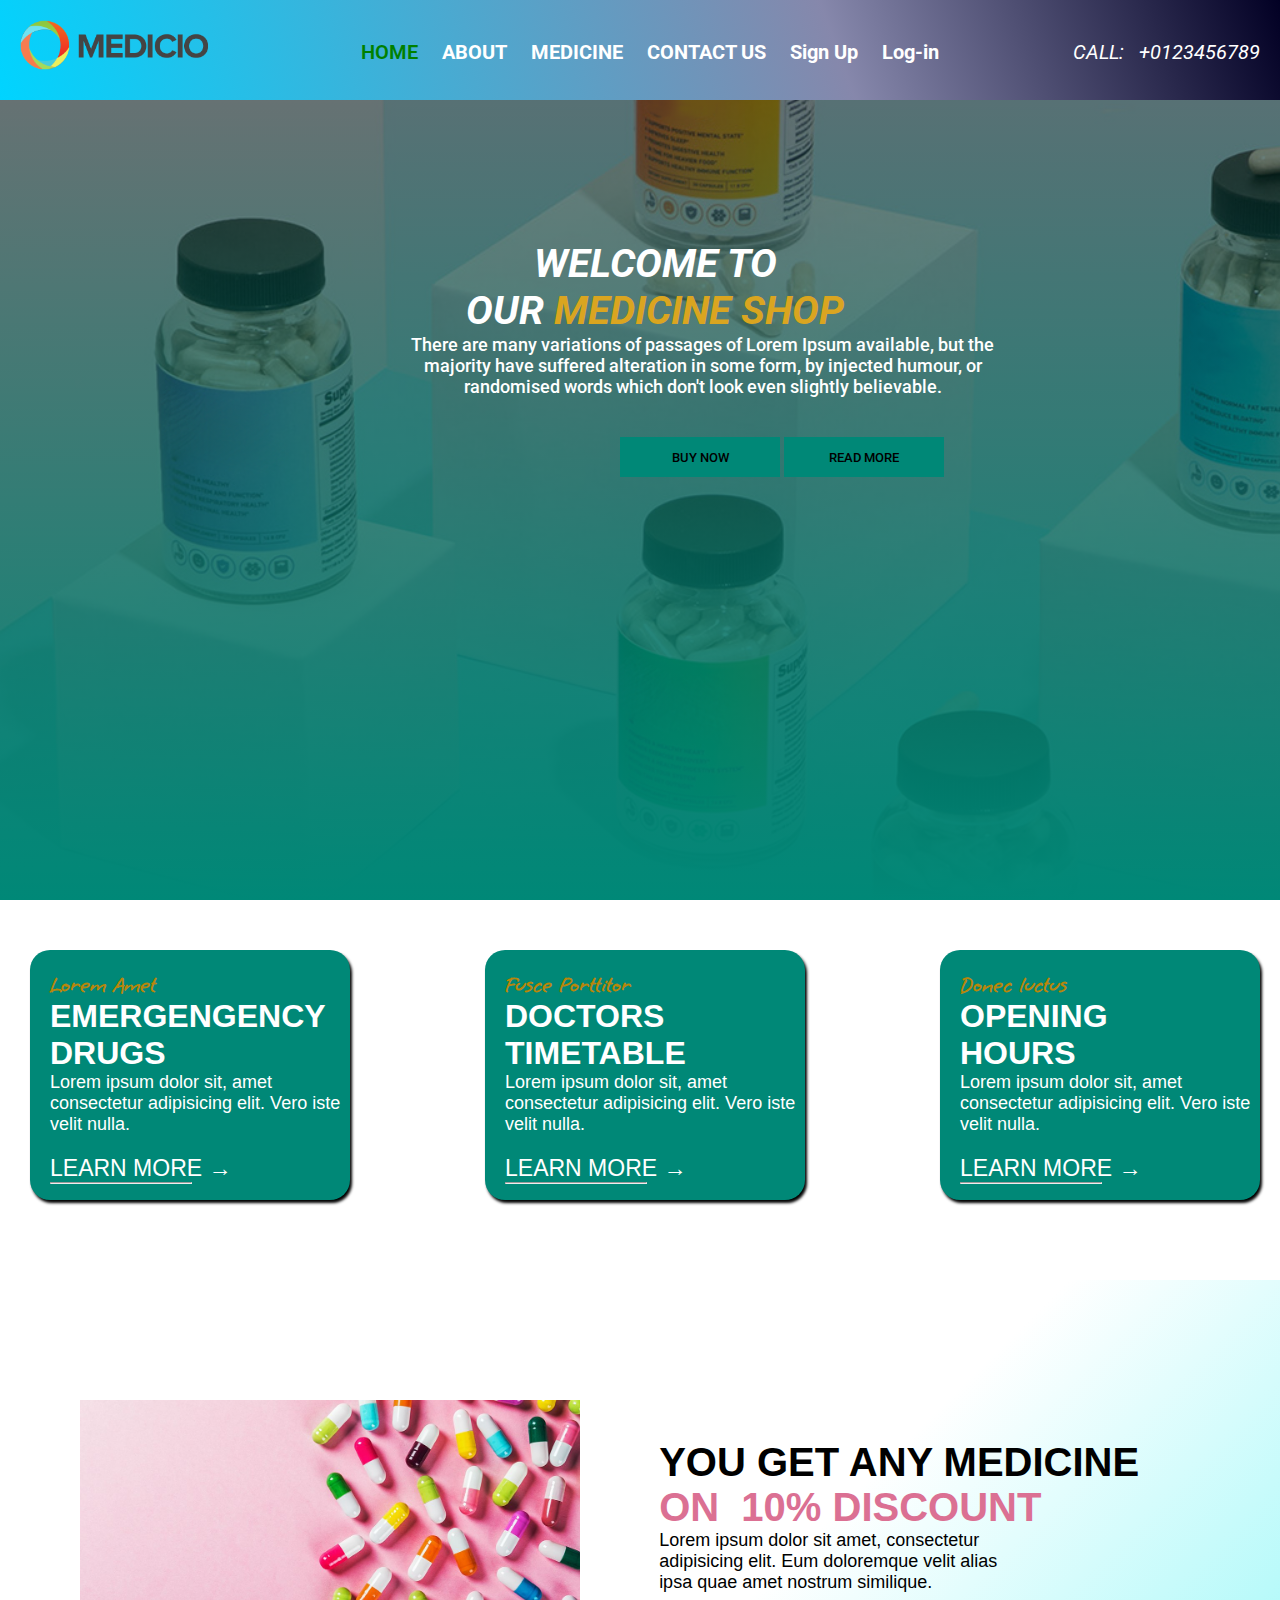
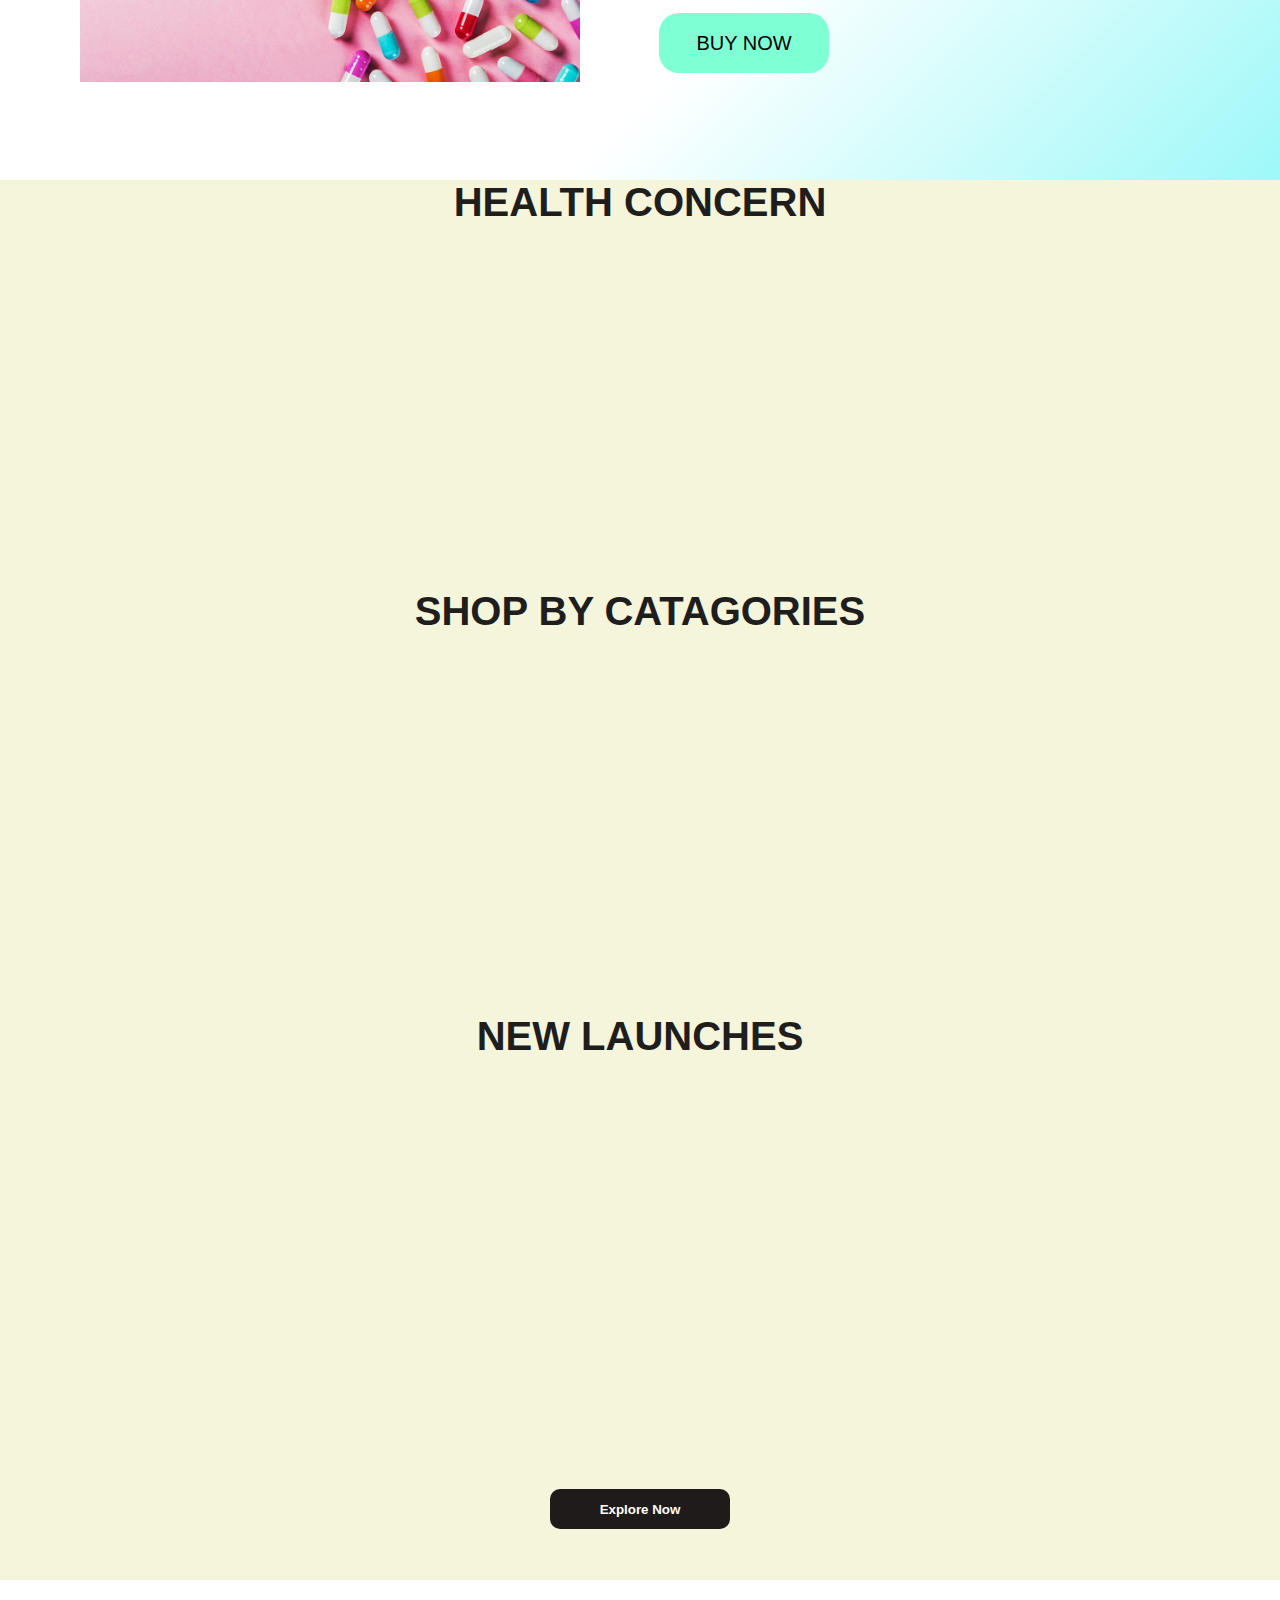
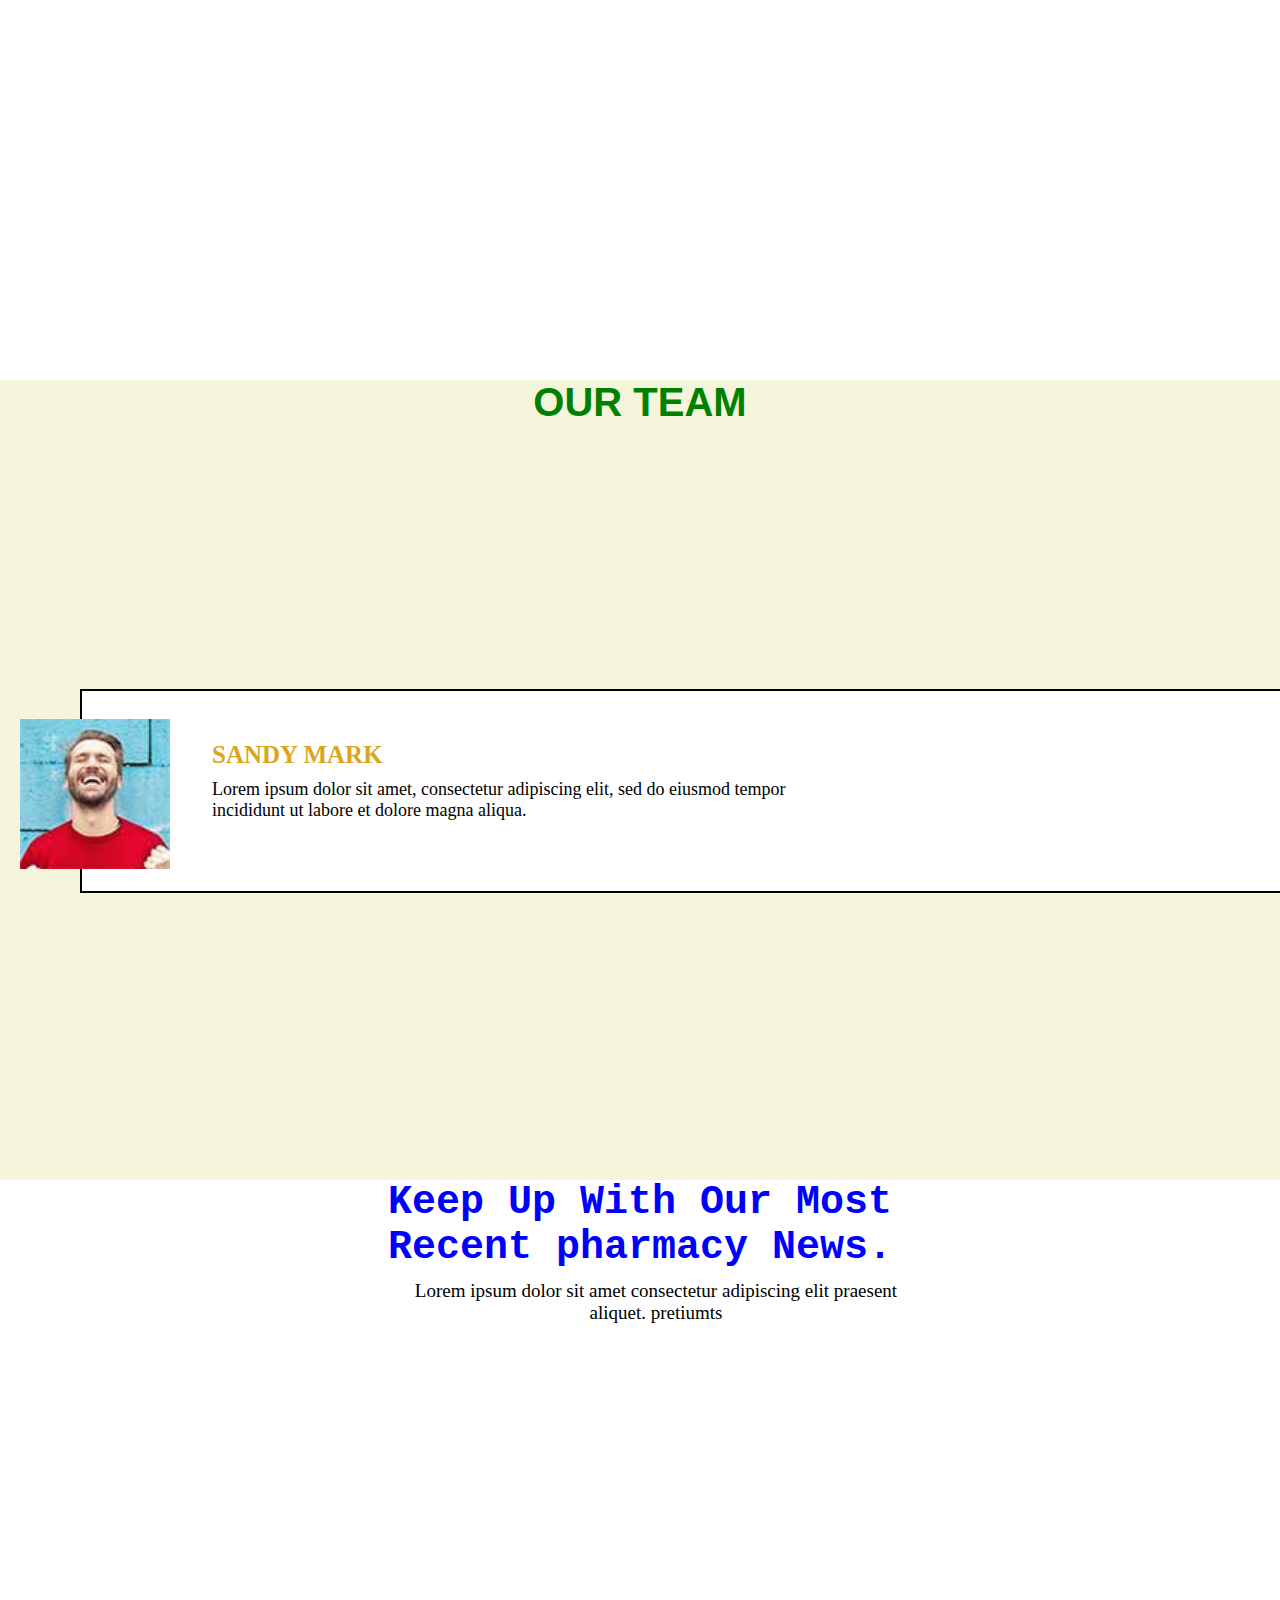
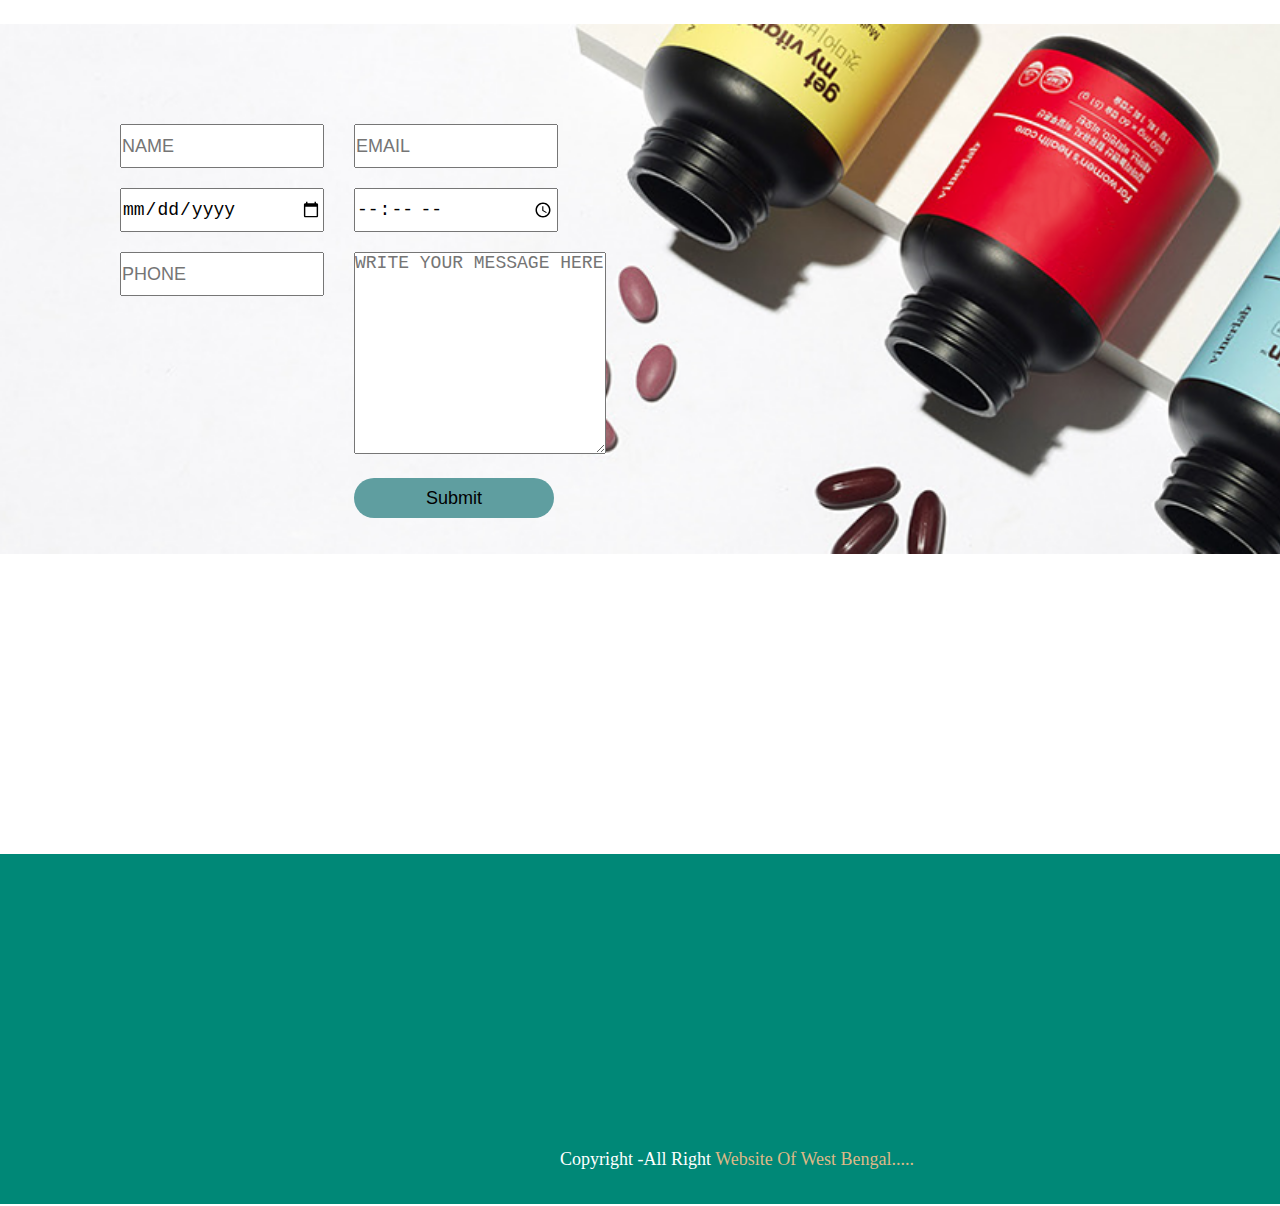
<file: index.html>
<!DOCTYPE html>
<html lang="en">
<head>
    <meta charset="UTF-8">
    <meta name="viewport" content="width=device-width, initial-scale=1.0">
    <title>Final Website</title>
    <!-- icon link -->
    <link rel="icon" href="images/nasa-Q1p7bh3SHj8-unsplash.jpg">
    <!-- font-awasome-link -->
    <link rel="stylesheet" href="https://cdnjs.cloudflare.com/ajax/libs/font-awesome/6.5.1/css/all.min.css" integrity="sha512-DTOQO9RWCH3ppGqcWaEA1BIZOC6xxalwEsw9c2QQeAIftl+Vegovlnee1c9QX4TctnWMn13TZye+giMm8e2LwA==" crossorigin="anonymous" referrerpolicy="no-referrer" />
    <!-- google fonts -->
    <link href="https://fonts.googleapis.com/css2?family=Roboto:wght@700&display=swap" rel="stylesheet">
    <link href="https://fonts.googleapis.com/css2?family=Grape+Nuts&display=swap" rel="stylesheet">
    <!-- css link -->
    <link rel="stylesheet" href="css/style.css">
    <!-- animation-css -->
    <link href="https://unpkg.com/aos@2.3.1/dist/aos.css" rel="stylesheet">
    <!-- js -->
    <script src="https://unpkg.com/aos@2.3.1/dist/aos.js"></script>
    <!-- j query -->
    <script src="https://ajax.googleapis.com/ajax/libs/jquery/3.7.1/jquery.min.js"></script>
   
</head>
<body>
    <!-- navbar2 -->
    <nav class="main-nav">
        <div class="container">
            <i class="fa-solid fa-bars toggle-icon"></i>
        <div class="nav-div">
            <div class="nav-logo">
                <img src="images/logo.png" alt="" class="logo">
            </div>
            <div class="nav-content">
                <ul class="navbar">
                    <li class="list-item"><a href="index.html" class="link-item active">HOME</a></li>
                    <li class="list-item"><a href="about.html" class="link-item">ABOUT</a></li>
                    <li class="list-item"><a href="medicine.html" class="link-item">MEDICINE</a>
                    </li>
                    <li class="list-item"><a href="contact.html" class="link-item">CONTACT US</a></li>
                    <li class="list-item"><a href="sign-up.html" class="link-item">Sign Up</a></li>
                    <li class="list-item"><a href="log-in.html" target="_blank" class="link-item">Log-in</a></li>
                </ul>
            </div>
            <div class="contact">
                <p class="contact-para">CALL:&nbsp;&nbsp;&nbsp;+0123456789</p>
            </div>
        </div>
    </div>
    </nav>
    <!-- banner -->
    <section class="main-section">
        <div class="container">
            <div class="banner-content">
                 <h1 class="banner-title">WELCOME TO <br>OUR <span class="color">MEDICINE SHOP</span></h1>
                <p class="banner-para">There are many variations of passages of Lorem Ipsum available, but the majority have suffered alteration in some form, by injected humour, or randomised words which don't look even slightly believable.</p></div>
            <div class="button-link">
               <button class="btn"> <a href="" class="banner-anchor">BUY NOW</a></button>
                <button class="btn"><a href="" class="banner-anchor">READ MORE</a></button>
            </div>
            
        </div>
        
</section>
        <!-- sub div-->
  <section class="sub-div-section">
    <div class="container">
        <div class="sub-div-group">
            <div class="div1">
                <p class="sub-div-para">Lorem Amet</p>
                <h2 class="sub-div-heading">EMERGENGENCY DRUGS</h2>
                <p class="sub-div-para2">Lorem ipsum dolor sit, amet consectetur adipisicing elit. Vero iste velit nulla.</p>
                <p class="sub-div-para3">LEARN MORE &#8594;</p>
                <hr class="horiezontal-line">
        </div>
        <div class="div2">
            <p class="sub-div-para">Fusce Porttitor</p>
            <h2 class="sub-div-heading">DOCTORS TIMETABLE</h2>
            <p class="sub-div-para2">Lorem ipsum dolor sit, amet consectetur adipisicing elit. Vero iste velit nulla.</p>
            <p class="sub-div-para3">LEARN MORE &#8594;</p>
            <hr class="horiezontal-line">
        </div>
        <div class="div3">
            <p class="sub-div-para">Donec luctus</p>
            <h2 class="sub-div-heading">OPENING <br>HOURS</h2>
            <p class="sub-div-para2">Lorem ipsum dolor sit, amet consectetur adipisicing elit. Vero iste velit nulla.</p>
            <p class="sub-div-para3">LEARN MORE &#8594;</p>
            <hr class="horiezontal-line">
        </div>
        </div>
    </div>
  </section>
  <!-- about -->
  <section class="about-section">
    <div class="container">
        <div class="about-group">
            <div class="about-img">
                <img src="images/capsule.jpg" alt="" class="about-image">
            </div>
            <div class="about-content">
                <h2 class="about-heading">YOU GET
                    ANY MEDICINE
                   <br><span class="color2">ON &nbsp;10% DISCOUNT</span></h2>
                   <p class="about-para">Lorem ipsum dolor sit amet, consectetur adipisicing elit. Eum doloremque velit alias ipsa quae amet nostrum similique.</p>
                   <button class="about-button">BUY NOW</button>
            </div>
        </div>
    </div>
</section> 
<!-- medicine -->
<section class="cart-section">
    <div class="container">
        <h3 class="health-concern">HEALTH CONCERN</h3>
        <div class="cart-group" data-aos="zoom-in">
            <div class="cart-1">
                <img src="images/4cb2baf3234-Fullbody.png" alt="" class="image">
            </div>
            <div class="cart-2">
                <img src="images/1e927857c26-Diabetes.png" alt="" class="image">
            </div>
            <div class="cart-3">
                <img src="images/7b238cdbb60-womencare.png" alt="" class="image">
            </div>
            <div class="cart-4">
                <img src="images/71fb3c06e71-Thyroid.png" alt="" class="image">
            </div>
            <div class="cart-5">
                <img src="images/e1a18d8deac-Vitamins.png" alt="" class="image">
            </div>
            <div class="cart-6">
               <img src="images/e1c60c444bf-Fever.png" alt="" class="image">
            </div>
        </div>
        <h3 class="shop">SHOP BY CATAGORIES</h3>
      <div class="cart-group2" data-aos="flip-left"
      data-aos-easing="ease-out-cubic"
      data-aos-duration="2000">
      <div class="shop-catagories">
         <img src="images/f10917087a483040b557e4b18204312c.webp" alt="" class="image2">
         <!-- <p class="top-products">Top Products</p> -->
      </div>
      <p class="top-products">Top Products</p>
      <div class="shop-catagories2">
        <img src="images/fa936f30b4563fc4abd187fb22fe5258.webp" alt="" class="image2">
        <!-- <p class="top-products">Elderly Care</p> -->
     </div>
      <p class="care">Elderly Care</p>
     <div class="shop-catagories3">
      <img src="images/1e622b0308ec3ab48887512eaa3488a5.webp" alt="" class="image2">
    <!-- <p class="top-products">Personal Care</p> -->
    </div>
    <p class="personal-care">Personal Care</p>
    <div class="shop-catagories4">
        <img src="images/ce48d6d71ace3892945f0b0a64c1f0e9.webp" alt="" class="image2">
        <!-- <p class="top-products">Skin Care</p> -->
   </div>
   <p class="skin-care">Skin Care</p>
   <div class="shop-catagories5">
    <img src="images/9cc9a28ea4513009966cae794114eefd.webp" alt="" class="image2">
    <!-- <p class="top-products">Healthcare Service</p> -->
   </div>
   <p class="healthcare">Healthcare Service</p>
   <div class="shop-catagories6">
    <img src="images/335dae76832d370c94f0440f5ba89e1f (1).webp" alt="" class="image2">
    <!-- <p class="top-products">Health Food and Drinks</p> -->
   </div>
   <p class="food-and-drinks">Health Food and Drinks</p>
 </div>
    </div>
    <h3 class="new-launches-heading">NEW LAUNCHES</h3>
    <div class="cart-group3" data-aos="zoom-in">
         <div class="new-launches">
           <img src="images/new-i-site-plus-strip-of-10-tablets-2-1700739837.webp" alt="" class="image3">
           <p class="i-site-strip">New I Site Strips <br>Of 10 Tablets</p>
           <p class="price">Price: $291.06</p>
         </div>
         <div class="new-launches2">
            <img src="images/pharmeasy-multivitamin-multimineral-immunity-booster-complete-nutrition-bottle-of-30-tablets-2-1705307308.webp" alt="" class="image3">
            <p class="i-site-multivitamin">Pharmeasy <br>Multivitamin...</p>
            <p class="price2">Price: $191.06</p>
         </div>
         <div class="new-launches3">
            <img src="images/new-amrutanjan-pain-balm-extra-power-46gm-50ml-2-1706007074.webp" alt="" class="image3">
            <p class="i-site-balm">New Extra Amretanjan <br>Balm  Extra Power</p>
            <p class="price3">Price: $138.06</p>
         </div>
         <div class="new-launches4">
            <img src="images/volini-joint-xpert-pain-relief-gel-tube-of-50gm-2-1705324367.webp" alt="" class="image3">
            <p class="i-site-volini">Volini Joint Expert</p>
            <p class="price4">Price: $138.06</p>
         </div>
         </div>
         <button class="explore-now">Explore Now</button>
    </div>
</section>
<!--  ct scan-->
<section class="scan-section">
    <div class="container">
        <div class="scan-div" >
         <div class="overlay" ><h3 class="scan-heading">Do You Need Any Emergency Medical?<br> Call @0123456789 </h3>
            <p class="scan-para">Lorem ipsum dolor sit amet consectetur adipisicing elit. Dicta voluptatum rem veritatis?</p>
            <button class="scan-button">Call Now</button>
        </div>
        </div>
    </div>
</section>
<!-- help -->
<section class="help-section">
    <div class="container">
        <h3 class="our-team">OUR TEAM</h3>
    <div class="help-groupmember" data-aos="zoom-out-up">
        <img src="images/testimonial-1.jpg" alt="" class="help-img">
     <div class="help-div1">
         <p class="help-para1">CHARLIE</p>
         <p class="help-para2">Lorem ipsum dolor sit amet, consectetur adipiscing elit, sed do eiusmod tempor incididunt ut labore et dolore magna aliqua.</p>
     </div>
     </div>
     <div class="help-groupmember2">
        <img src="images/testimonial-2.jpg" alt="" class="help-img2">
     <div class="help-div2">
        <p class="help-para3">SANDY MARK</p>
         <p class="help-para4">Lorem ipsum dolor sit amet, consectetur adipiscing elit, sed do eiusmod tempor incididunt ut labore et dolore magna aliqua.</p>
     </div>
    </div>
    <div class="help-groupmember3" data-aos="zoom-in-up">
        <img src="images/testimonial-3.jpg" alt="" class="help-img3">
     <div class="help-div3">
        <p class="help-para5">ESABELLA</p>
         <p class="help-para6">Lorem ipsum dolor sit amet, consectetur adipiscing elit, sed do eiusmod tempor incididunt ut labore et dolore magna aliqua.</p>
     </div>
    </div>
</div>
</section>
<h3 class="client-heading">Keep Up With Our Most <br>Recent pharmacy News.</h3>
    <p class="client-para">Lorem ipsum dolor sit amet consectetur adipiscing elit praesent aliquet. pretiumts</p>
<!-- client bg -->
<section class="client-section">
    <div class="client-group" data-aos="zoom-in-up">
       <div class="client-div1">
        <img src="images/client1.png" alt="" class="client-img">
       </div>
       <div class="client-div2">
        <img src="images/client2.png" alt="" class="client-img2">
       </div>
       <div class="client-div3">
        <img src="images/client3.png" alt="" class="client-img3">
       </div>
       <div class="client-div4">
        <img src="images/client4.png" alt="" class="client-img4">
       </div>
    </div>
</section>
<!-- contact -->
<section class="contact-section">
    <div class="container">
        <div class="contact-group">
             <div class="contact-form">
                <form action="" class="reservation-form">
                    <label for=""></label>
                    <input type="text" placeholder="NAME" class="input-name"><br>
                    <label for=""></label>
                    <input type="date" placeholder="DATE" class="input-date"><br>
                    <label for=""></label>
                    <input type="text" placeholder="PHONE" class="input-people"><br>
                </form>
              </div>
               <div class="contact-form2">
                <form action="" class="reservation-form2">
                    <label for=""></label>
                    <input type="email" placeholder="EMAIL" class="input-email"><br>
                    <label for=""></label>
                    <input type="time" placeholder="TIME" class="input-time"> <br>
                    <textarea class="text-contact" name="" id="" cols="30" rows="10" placeholder="WRITE YOUR MESSAGE HERE"></textarea><br>
                    <button class="form-button">Submit</button>
                </form>
               </div>
            </div> 
    </div>
</section>
<!-- map -->
<div class="map-div">
    <iframe src="https://www.google.com/maps/embed?pb=!1m18!1m12!1m3!1d3683.8928590959777!2d88.44683767428745!3d22.583110182587077!2m3!1f0!2f0!3f0!3m2!1i1024!2i768!4f13.1!3m3!1m2!1s0x3a027591e696dd27%3A0x192f44f837bf8276!2sDLF1%20Bus%20Stop!5e0!3m2!1sen!2sin!4v1706436311626!5m2!1sen!2sin" width="100%" height="300" style="border:0;" allowfullscreen="" loading="lazy" referrerpolicy="no-referrer-when-downgrade"></iframe>
   </div> 
<!-- footer -->
<footer class="footer-sec">
    <div class="container">
        <div class="footer-group"  data-aos="zoom-in">
            <div class="footer-column col-1">
                <h3 class="footer-title">About</h3>
                <ul class="footer-unordered">
                    <li class="footer-li"><a href="" class="footer-link">History</a></li>
                    <li class="footer-li"><a href="" class="footer-link">Our Team</a></li>
                    <li class="footer-li"><a href="" class="footer-link">Brand guidelines</a></li>
                    <li class="footer-li"><a href="" class="footer-link">Terms & Conditions</a></li>
                    <li class="footer-li"><a href="" class="footer-link">Privacy Policy</a></li>
                </ul>
            </div>
            <div class="footer-column col-4">
                <h3 class="footer-title">Pharmacy <br>Content</h3>
                <ul class="footer-unordered">
                    <li class="footer-li"><a href="index.html" class="footer-link">Home</a></li>
                    <li class="footer-li"><a href="about.html" class="footer-link">About</a></li>
                    <li class="footer-li"><a href="medicine.html" class="footer-link">Medicine</a></li>
                    <li class="footer-li"><a href="contact.html" class="footer-link">Contact Us</a></li>
                    <li class="footer-li"><a href="sign-up.html" class="footer-link">Sign Up</a></li>
                </ul>
            </div>
            <div class="footer-column col-2">
                <h3 class="footer-title">Services</h3>
                <ul class="footer-unordered">
                    <li class="footer-li"><a href="" class="footer-link">How To Order</a></li>
                    <li class="footer-li"><a href="" class="footer-link">Our Products</a></li>
                    <li class="footer-li"><a href="" class="footer-link">Order Status</a></li>
                    <li class="footer-li"><a href="" class="footer-link">Promo</a></li>
                    <li class="footer-li"><a href="" class="footer-link">PAyment Method</a></li>
                </ul>
            </div>
            <div class="footer-column col-3">
                <h3 class="footer-title">Title Here</h3>
                <p class="footer-para">Lorem ipsum dolor sit amet consectetur.</p>
                <button class="footer-button"></button>
                <button class="footer-button2"></button>
                <i class="fa-solid fa-paper-plane  footer-paper-plane-icon"></i>
                <i class="fa-brands fa-facebook footer-fb"></i>
                <i class="fa-brands fa-square-whatsapp footer-wp"></i>
                <i class="fa-brands fa-square-twitter footer-twitter"></i>
                <i class="fa-brands fa-square-instagram footer-insta"></i>
            </div>
            
            </div>
            <p class="copy-right-para">Copyright <i class="fa-regular fa-copyright copyright-icon"></i>-All Right <span class="color3">Website Of West Bengal.....</span></p>
    </div>
</footer>
<script>
    $(document).ready(function(){
        $(".toggle-icon").click(function(){
            $(".navbar").slideToggle();
        })
    });
    AOS.init();
</script>
</body>
</html>
</file>
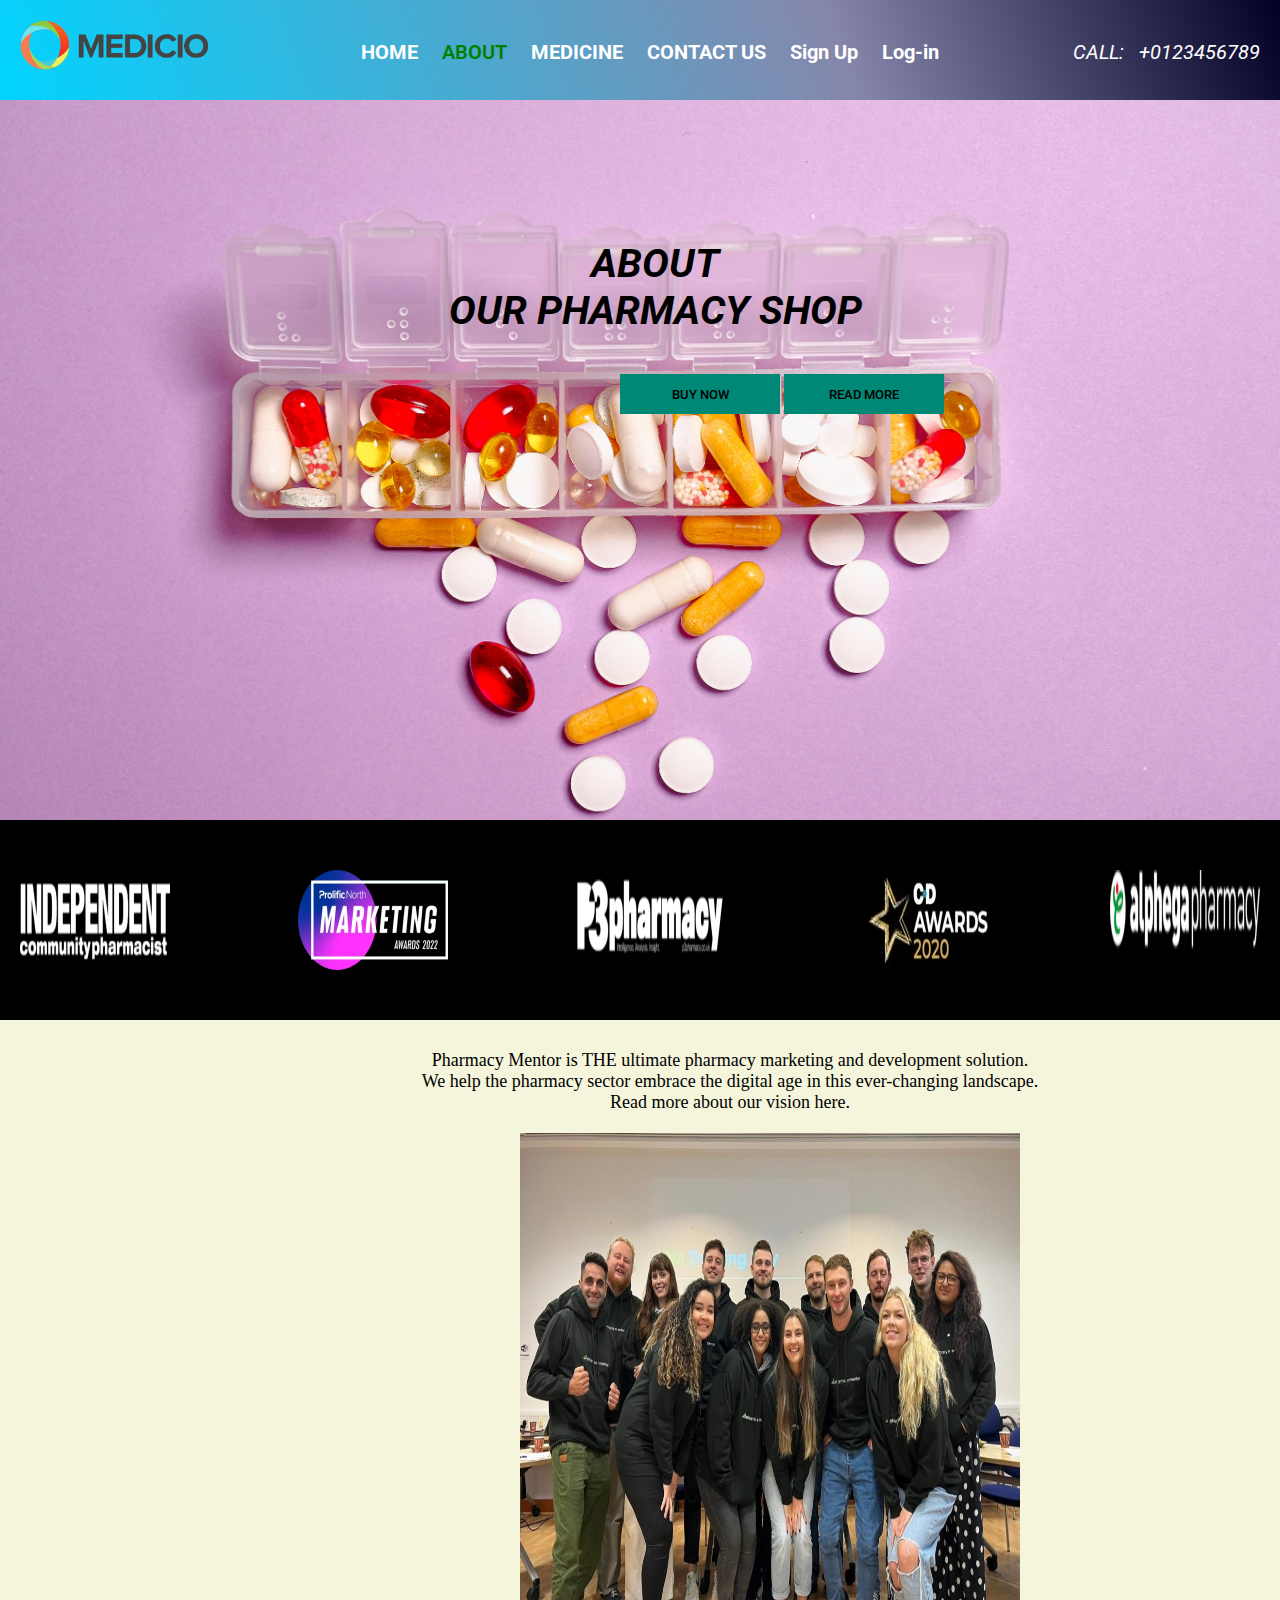
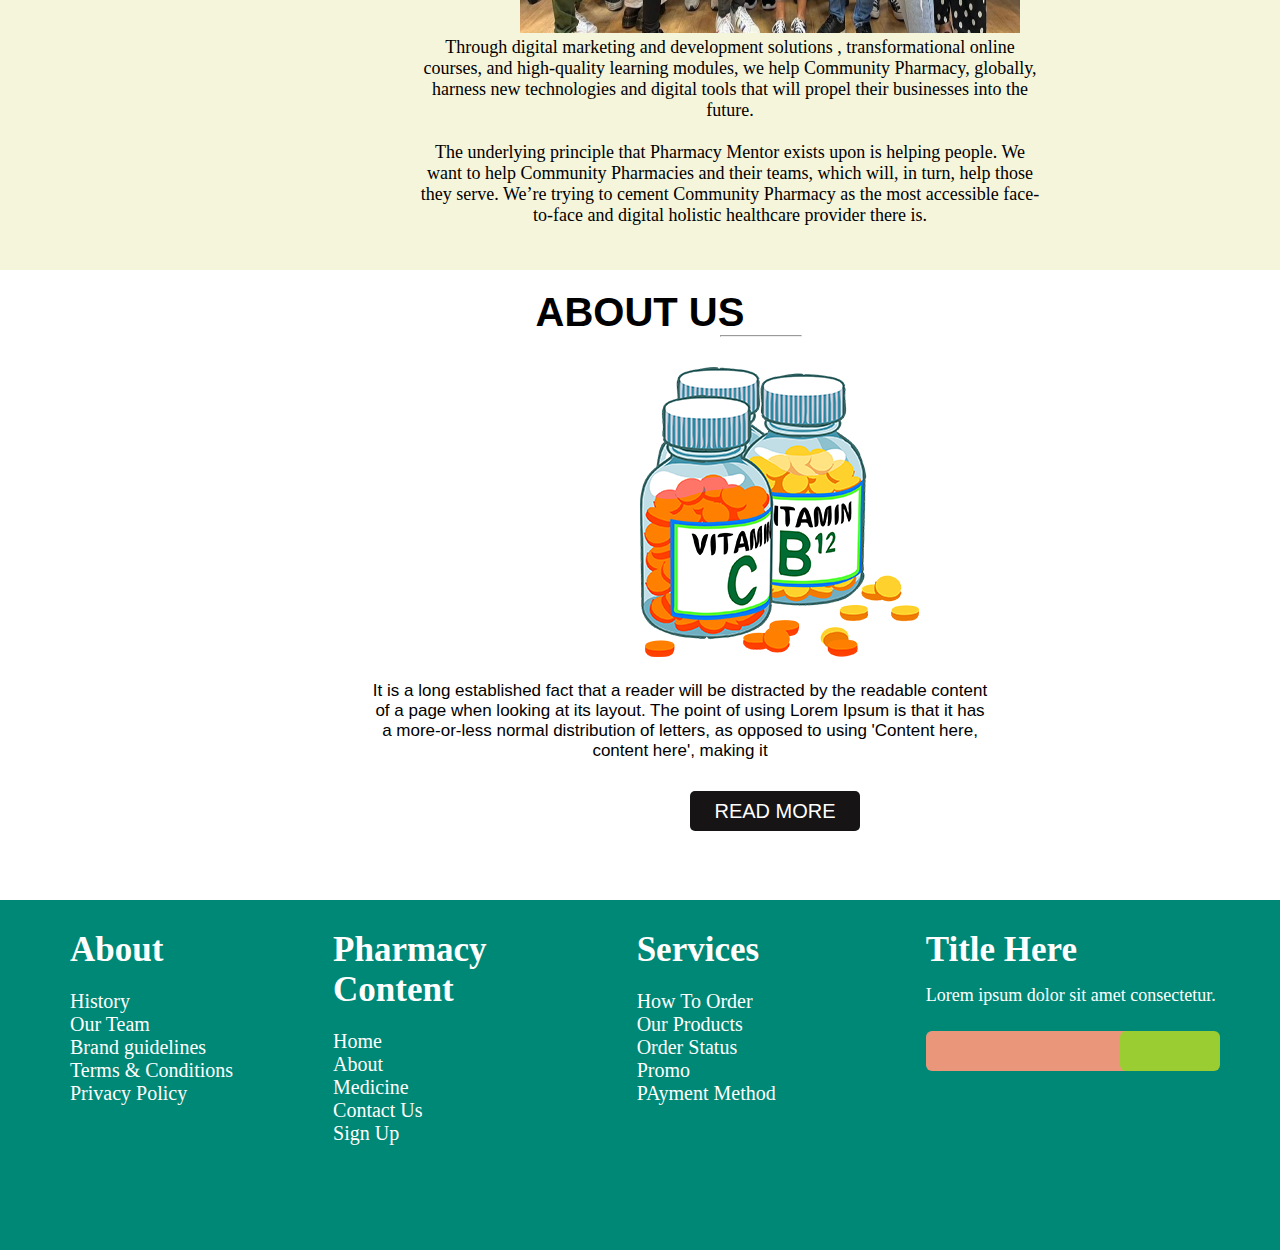
<file: about.html>
<!DOCTYPE html>
<html lang="en">
<head>
    <meta charset="UTF-8">
    <meta name="viewport" content="width=device-width, initial-scale=1.0">
    <title>ABOUT-PHARMACY</title>
     <!-- icon link -->
     <link rel="icon" href="images/nasa-Q1p7bh3SHj8-unsplash.jpg">
     <!-- font-awasome-link -->
     <link rel="stylesheet" href="https://cdnjs.cloudflare.com/ajax/libs/font-awesome/6.5.1/css/all.min.css" integrity="sha512-DTOQO9RWCH3ppGqcWaEA1BIZOC6xxalwEsw9c2QQeAIftl+Vegovlnee1c9QX4TctnWMn13TZye+giMm8e2LwA==" crossorigin="anonymous" referrerpolicy="no-referrer" />
     <!-- google fonts -->
     <link href="https://fonts.googleapis.com/css2?family=Roboto:wght@700&display=swap" rel="stylesheet">
     <link href="https://fonts.googleapis.com/css2?family=Grape+Nuts&display=swap" rel="stylesheet">
     <!-- css link -->
     <link rel="stylesheet" href="css/about.css">
     <!-- j query -->
     <script src="https://ajax.googleapis.com/ajax/libs/jquery/3.7.1/jquery.min.js"></script>
     <script>
         $(document).ready(function(){
             $(".toggle-icon").click(function(){
                 $(".navbar").slideToggle();
             })
         })
     </script>
</head>
<body>
    <!-- navbar -->
    <nav class="main-nav">
        <div class="container">
            <i class="fa-solid fa-bars toggle-icon"></i>
        <div class="nav-div">
            <div class="nav-logo">
                <img src="images/logo.png" alt="" class="logo">
            </div>
            <div class="nav-content">
                <ul class="navbar">
                    <li class="list-item active"><a href="index.html" class="link-item">HOME</a></li>
                    <li class="list-item"><a href="about.html" class="link-item active">ABOUT</a></li>
                    <li class="list-item"><a href="medicine.html" class="link-item">MEDICINE</a>
                    </li>
                    <li class="list-item"><a href="contact.html" class="link-item">CONTACT US</a></li>
                    <li class="list-item"><a href="sign-up.html" class="link-item">Sign Up</a></li>
                    <li class="list-item"><a href="log-in.html" target="_blank" class="link-item">Log-in</a></li>
                </ul>
            </div>
            
            <div class="contact">
                <p class="contact-para">CALL:&nbsp;&nbsp;&nbsp;+0123456789</p>
            </div>
        </div>
    </div>
    </nav>
    <!-- banner -->
    <section class="main-section">
        <div class="container">
            <div class="banner-content">
                 <h1 class="banner-title">ABOUT <br>OUR PHARMACY SHOP</h1></div>
            <div class="button-link">
               <button class="btn"> <a href="" class="banner-anchor">BUY NOW</a></button>
                <button class="btn"><a href="" class="banner-anchor">READ MORE</a></button>
            </div>
            
        </div>
        
</section>
<!-- logo -->
<section class="logo-sec">
    <div class="logo-group">
        <div class="independent-div">
            <img src="images/independentpharmacistco-300x83.png.webp" alt="" class="independent-img">
        </div>
        <div class="award-div">
            <img src="images/PN_MKTG_-Awards_logo_2022_RGB_SMALL-300x157.png.webp" alt="" class="award-img">
        </div>
        <div class="pharma-div">
            <img src="images/p3_logo_black-300x63.png.webp" alt="" class="pharma-img">
        </div>
        <div class="cdaward-div">
            <img src="images/maxresdefault-e1661710858515-300x106.jpeg.webp" alt="" class="cdaward-img">
        </div>
        <div class="company-div">
            <img src="images/company_logo-300x34.png.webp" alt="" class="company-img">
        </div>
    </div>
</section>
<!-- content -->
<section class="content-sec">
    <div class="container">
        <div class="content-group">
            <p class="about-content-para">Pharmacy Mentor is THE ultimate pharmacy marketing and development solution. We help the pharmacy sector embrace the digital age in this ever-changing landscape. Read more about our vision here.</p>
            <img src="images/3a6d767b-8758-4fa1-95c0-cc460da3d7a6-1030x671.jpg" alt="" class="about-content-img">
            <p class="about-content-para2">Through digital marketing and development solutions , transformational online courses, and high-quality learning modules, we help Community Pharmacy, globally, harness new technologies and digital tools that will propel their businesses into the future. <br><br>
                The underlying principle that Pharmacy Mentor exists upon is helping people. We want to help Community Pharmacies and their teams, which will, in turn, help those they serve. We’re trying to cement Community Pharmacy as the most accessible face-to-face and digital holistic healthcare provider there is.</p>
        </div>
    </div>
</section>
<!-- about -->
<section class="about-pharm-sec">
    <div class="container">
        <h2 class="about-pharm-heading">ABOUT US</h2>
        <hr class="horienzontal-line">
        <img src="images/about-medicine.png" alt="" class="about-pharm-img">
        <p class="about-pharm-para">It is a long established fact that a reader will be distracted by the readable content of a page when looking at its layout. The point of using Lorem Ipsum is that it has a more-or-less normal distribution of letters, as opposed to using 'Content here, content here', making it</p>
        <button class="about-pharm-button">READ MORE</button>
    </div>
</section>


<!-- footer -->
<footer class="footer-sec">
    <div class="container">
        <div class="footer-group">
            <div class="footer-column col-1">
                <h3 class="footer-title">About</h3>
                <ul class="footer-unordered">
                    <li class="footer-li"><a href="" class="footer-link">History</a></li>
                    <li class="footer-li"><a href="" class="footer-link">Our Team</a></li>
                    <li class="footer-li"><a href="" class="footer-link">Brand guidelines</a></li>
                    <li class="footer-li"><a href="" class="footer-link">Terms & Conditions</a></li>
                    <li class="footer-li"><a href="" class="footer-link">Privacy Policy</a></li>
                </ul>
            </div>
            <div class="footer-column col-4">
                <h3 class="footer-title">Pharmacy <br>Content</h3>
                <ul class="footer-unordered">
                    <li class="footer-li"><a href="index.html" class="footer-link">Home</a></li>
                    <li class="footer-li"><a href="about.html" class="footer-link">About</a></li>
                    <li class="footer-li"><a href="medicine.html" class="footer-link">Medicine</a></li>
                    <li class="footer-li"><a href="contact.html" class="footer-link">Contact Us</a></li>
                    <li class="footer-li"><a href="sign-up.html" class="footer-link">Sign Up</a></li>
                </ul>
            </div>
            <div class="footer-column col-2">
                <h3 class="footer-title">Services</h3>
                <ul class="footer-unordered">
                    <li class="footer-li"><a href="" class="footer-link">How To Order</a></li>
                    <li class="footer-li"><a href="" class="footer-link">Our Products</a></li>
                    <li class="footer-li"><a href="" class="footer-link">Order Status</a></li>
                    <li class="footer-li"><a href="" class="footer-link">Promo</a></li>
                    <li class="footer-li"><a href="" class="footer-link">PAyment Method</a></li>
                </ul>
            </div>
            <div class="footer-column col-3">
                <h3 class="footer-title">Title Here</h3>
                <p class="footer-para">Lorem ipsum dolor sit amet consectetur.</p>
                <button class="footer-button"></button>
                <button class="footer-button2"></button>
                <i class="fa-solid fa-paper-plane  footer-paper-plane-icon"></i>
                <i class="fa-brands fa-facebook footer-fb"></i>
                <i class="fa-brands fa-square-whatsapp footer-wp"></i>
                <i class="fa-brands fa-square-twitter footer-twitter"></i>
                <i class="fa-brands fa-square-instagram footer-insta"></i>
            </div>
            </div>
    </div>
</footer>
</body>
</html>
</file>
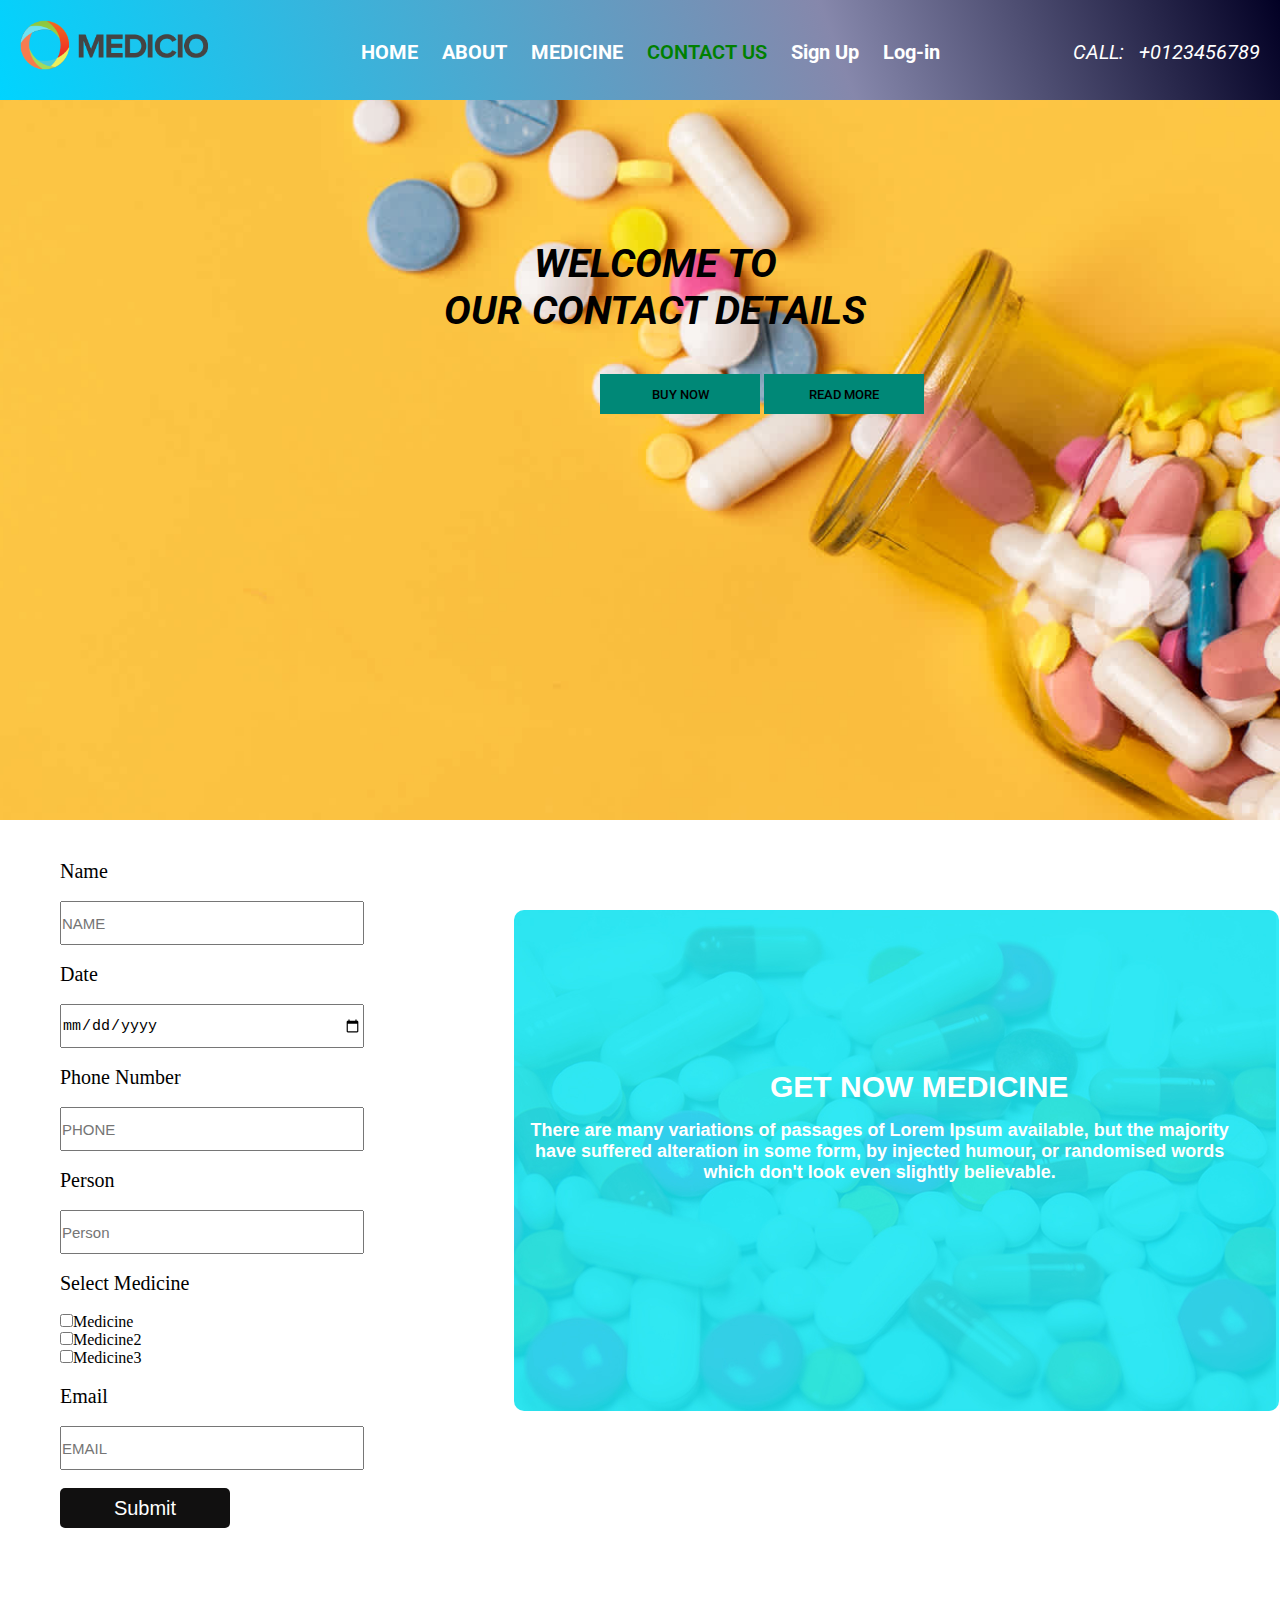
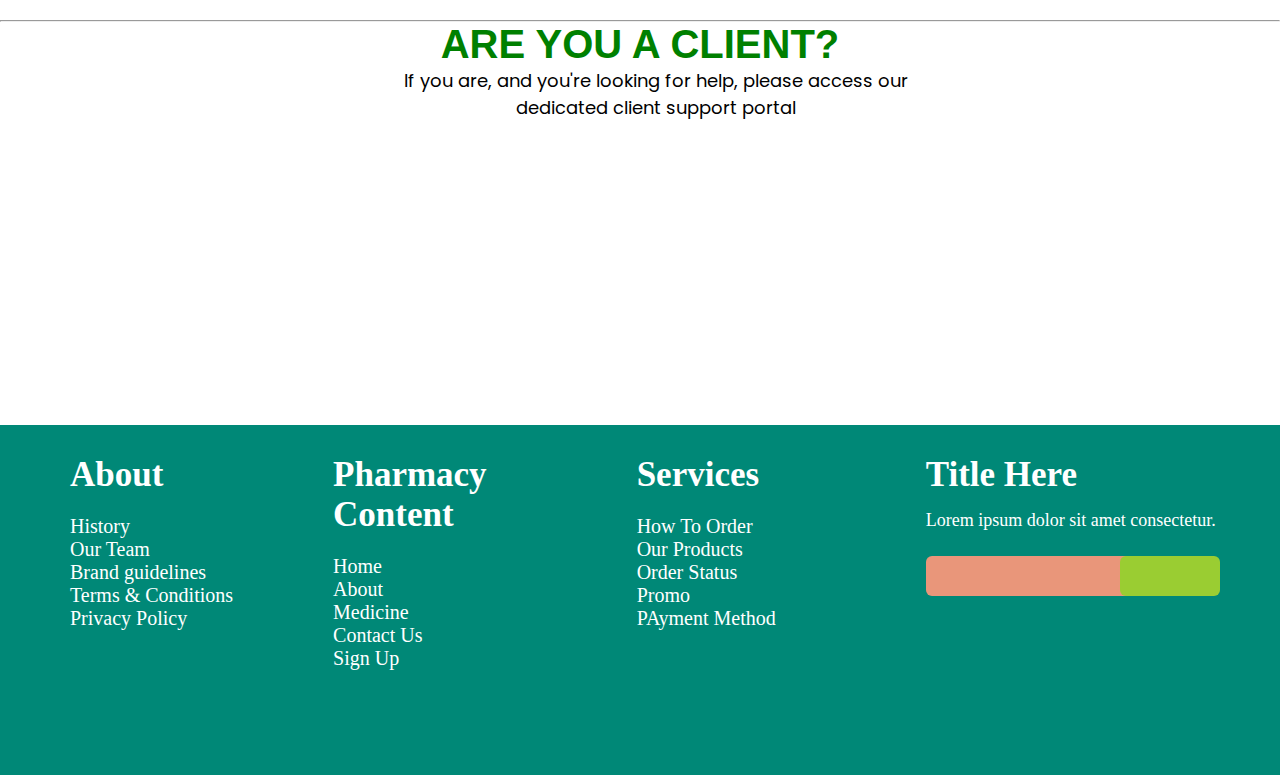
<file: contact.html>
<!DOCTYPE html>
<html lang="en">
<head>
    <meta charset="UTF-8">
    <meta name="viewport" content="width=device-width, initial-scale=1.0">
    <title>Contact-Pharmacy</title>
    <!-- icon link -->
    <link rel="icon" href="images/nasa-Q1p7bh3SHj8-unsplash.jpg">
    <!-- font-awasome-link -->
    <link rel="stylesheet" href="https://cdnjs.cloudflare.com/ajax/libs/font-awesome/6.5.1/css/all.min.css" integrity="sha512-DTOQO9RWCH3ppGqcWaEA1BIZOC6xxalwEsw9c2QQeAIftl+Vegovlnee1c9QX4TctnWMn13TZye+giMm8e2LwA==" crossorigin="anonymous" referrerpolicy="no-referrer" />
    <!-- google fonts -->
    <link href="https://fonts.googleapis.com/css2?family=Roboto:wght@700&display=swap" rel="stylesheet">
    <link href="https://fonts.googleapis.com/css2?family=Grape+Nuts&display=swap" rel="stylesheet">
    <link href="https://fonts.googleapis.com/css2?family=Poppins&display=swap" rel="stylesheet">
    <!-- css link -->
    <link rel="stylesheet" href="css/contact.css">
    <!-- j query -->
    <script src="https://ajax.googleapis.com/ajax/libs/jquery/3.7.1/jquery.min.js"></script>
    <script>
        $(document).ready(function(){
            $(".toggle-icon").click(function(){
                $(".navbar").slideToggle();
            })
        })
    </script>
</head>
<body>
<!-- navbar -->
<nav class="main-nav">
    <div class="container">
        <i class="fa-solid fa-bars toggle-icon"></i>
    <div class="nav-div">
        <div class="nav-logo">
            <img src="images/logo.png" alt="" class="logo">
        </div>
        <div class="nav-content">
            <ul class="navbar">
                <li class="list-item active"><a href="index.html" class="link-item">HOME</a></li>
                <li class="list-item"><a href="about.html" class="link-item">ABOUT</a></li>
                <li class="list-item"><a href="medicine.html" class="link-item">MEDICINE</a>
                </li>
                <li class="list-item"><a href="contact.html" class="link-item active">CONTACT US</a></li>
                <li class="list-item"><a href="sign-up.html" class="link-item">Sign Up</a></li>
                    <li class="list-item"><a href="log-in.html" target="_blank" class="link-item">Log-in</a></li>
            </ul>
        </div>
        
        <div class="contact">
            <p class="contact-para">CALL:&nbsp;&nbsp;&nbsp;+0123456789</p>
        </div>
    </div>
</div>
</nav>
<!-- banner -->
<section class="main-section">
        <div class="banner-content">
             <h1 class="banner-title">WELCOME TO <br>OUR <span class="color">Contact Details</span></h1></div>
        <div class="button-link">
           <button class="btn"> <a href="" class="banner-anchor">BUY NOW</a></button>
            <button class="btn"><a href="" class="banner-anchor">READ MORE</a></button>
        </div>
    
</section>
<!-- contact -->

<section class="contact-section">
    <div class="container">
        <div class="contact-group">
             <div class="contact-form">
                <form action="" class="reservation-form">
                    <label for="" class="form-label">Name</label><br><br>
                    <input type="text" placeholder="NAME" class="input-name"><br><br>
                    <label for="" class="form-label">Date</label><br><br>
                    <input type="date" placeholder="DATE" class="input-date"><br><br>
                    <label for="" class="form-label">Phone Number</label><br><br>
                    <input type="text" placeholder="PHONE" class="input-people"><br><br>
                    <label for="" class="form-label">Person</label><br><br>
                    <input type="text" placeholder="Person" class="input-people"><br><br>
                    <label for="" class="form-label">Select Medicine</label><br><br>
                    <input type="checkbox" placeholder="PHONE" class="input-people1"><label for="">Medicine</label><br>
                    <input type="checkbox" placeholder="PHONE" class="input-people2"><label for="">Medicine2</label><br>
                    <input type="checkbox" placeholder="PHONE" class="input-people3"><label for="">Medicine3</label><br><br>
                    <label for="" class="form-label">Email</label><br><br>
                    <input type="email" placeholder="EMAIL" class="input-email"><br><br>
                    <button class="form-button">Submit</button>
                </form>
              </div>
               <div class="contact-img">
                <img src="images/contact-bg.jpg" alt="" class="log-in-img">
                <h3 class="log-in-heading">GET NOW MEDICINE</h3>
                <p class="log-in-para">There are many variations of passages of Lorem Ipsum available, but the majority have suffered alteration in some form, by injected humour, or randomised words which don't look even slightly believable.</p>
               </div>
               </div>
            </div> 
</section>
<hr>
<!-- map -->
<h3 class="client-contact-location-heading">ARE YOU A CLIENT?</h3>
<p class="client-contact-location-para">If you are, and you're looking for help, please access our dedicated client support portal</p>
<div class="map-div">
<iframe src="https://www.google.com/maps/embed?pb=!1m18!1m12!1m3!1d3683.8928590959777!2d88.44683767428745!3d22.583110182587077!2m3!1f0!2f0!3f0!3m2!1i1024!2i768!4f13.1!3m3!1m2!1s0x3a027591e696dd27%3A0x192f44f837bf8276!2sDLF1%20Bus%20Stop!5e0!3m2!1sen!2sin!4v1706436311626!5m2!1sen!2sin" width="100%" height="300" style="border:0;" allowfullscreen="" loading="lazy" referrerpolicy="no-referrer-when-downgrade"></iframe>
</div> 
<!-- footer -->
<footer class="footer-sec">
    <div class="container">
        <div class="footer-group">
            <div class="footer-column col-1">
                <h3 class="footer-title">About</h3>
                <ul class="footer-unordered">
                    <li class="footer-li"><a href="" class="footer-link">History</a></li>
                    <li class="footer-li"><a href="" class="footer-link">Our Team</a></li>
                    <li class="footer-li"><a href="" class="footer-link">Brand guidelines</a></li>
                    <li class="footer-li"><a href="" class="footer-link">Terms & Conditions</a></li>
                    <li class="footer-li"><a href="" class="footer-link">Privacy Policy</a></li>
                </ul>
            </div>
            <div class="footer-column col-4">
                <h3 class="footer-title">Pharmacy <br> Content</h3>
                <ul class="footer-unordered">
                    <li class="footer-li"><a href="index.html" class="footer-link">Home</a></li>
                    <li class="footer-li"><a href="about.html" class="footer-link">About</a></li>
                    <li class="footer-li"><a href="medicine.html" class="footer-link">Medicine</a></li>
                    <li class="footer-li"><a href="contact.html" class="footer-link">Contact Us</a></li>
                    <li class="footer-li"><a href="sign-up.html" class="footer-link">Sign Up</a></li>
                </ul>
            </div>
            <div class="footer-column col-2">
                <h3 class="footer-title">Services</h3>
                <ul class="footer-unordered">
                    <li class="footer-li"><a href="" class="footer-link">How To Order</a></li>
                    <li class="footer-li"><a href="" class="footer-link">Our Products</a></li>
                    <li class="footer-li"><a href="" class="footer-link">Order Status</a></li>
                    <li class="footer-li"><a href="" class="footer-link">Promo</a></li>
                    <li class="footer-li"><a href="" class="footer-link">PAyment Method</a></li>
                </ul>
            </div>
            <div class="footer-column col-3">
                <h3 class="footer-title">Title Here</h3>
                <p class="footer-para">Lorem ipsum dolor sit amet consectetur.</p>
                <button class="footer-button"></button>
                <button class="footer-button2"></button>
                <i class="fa-solid fa-paper-plane  footer-paper-plane-icon"></i>
                <i class="fa-brands fa-facebook footer-fb"></i>
                <i class="fa-brands fa-square-whatsapp footer-wp"></i>
                <i class="fa-brands fa-square-twitter footer-twitter"></i>
                <i class="fa-brands fa-square-instagram footer-insta"></i>
            </div>
            
            </div>
    </div>
</footer>
</body>
</html>
</file>
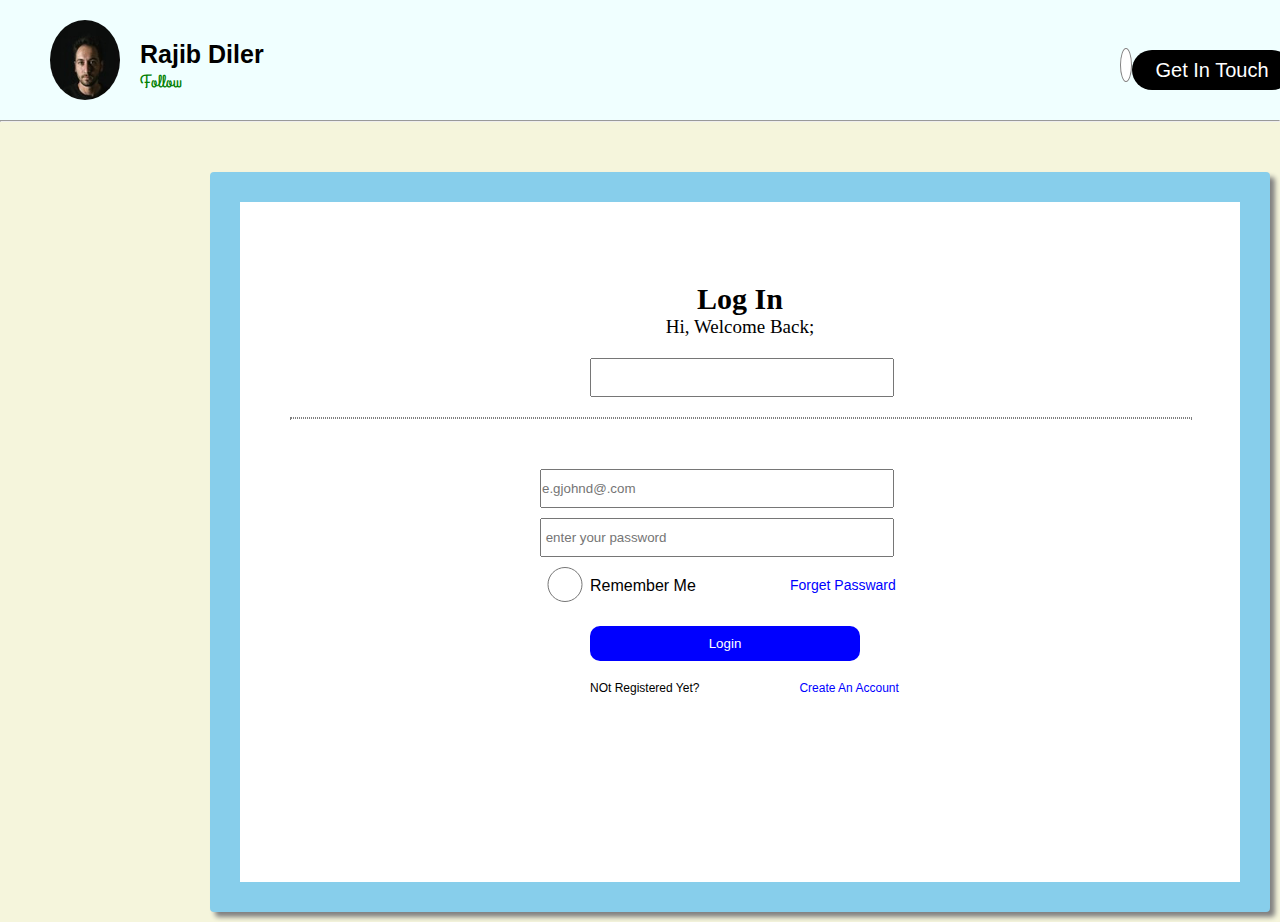
<file: log-in.html>
<!DOCTYPE html>
<html lang="en">
<head>
    <meta charset="UTF-8">
    <meta name="viewport" content="width=device-width, initial-scale=1.0">
    <title>pharmacy log-in</title>
    <!-- googlefonts -->
    <link href="https://fonts.googleapis.com/css2?family=Grand+Hotel&display=swap" rel="stylesheet">
    <!-- font awasome -->
    <link rel="stylesheet" href="https://cdnjs.cloudflare.com/ajax/libs/font-awesome/6.5.1/css/all.min.css" integrity="sha512-DTOQO9RWCH3ppGqcWaEA1BIZOC6xxalwEsw9c2QQeAIftl+Vegovlnee1c9QX4TctnWMn13TZye+giMm8e2LwA==" crossorigin="anonymous" referrerpolicy="no-referrer" />
    <link rel="stylesheet" href="css/log-in.css">
</head>
<body>
    <!-- get-in-touch -->
    <section class="touch-sec">
        <div class="container">
            <div class="touch-group">
                <div class="touch-div">
                    <img src="images/4107c3b4f7580a03dcea022cdf1bfae3.jpg" alt="" class="touch-img">
                    <h5 class="touch-title">Rajib Diler</h5>
                    <p class="touch-para">Follow</p>
                </div>
                <div class="touch-div2">
                    <i class="fa-regular fa-heart heart-icn"></i>
                    <button class="touch-button">Get In Touch</button>
                </div>
            </div>
        </div>
    </section>
    <hr>
    <!-- log-in -->
    <section class="log-in-sec">
        <div class="container">
            <div class="log-in-group">
            <div class="log-in-div">
    <h4 class="log-in-heading">Log In</h4>
    <p class="log-in-para">Hi, Welcome Back;</p>
    <form action="" class="log-in-form">
        <label for=""></label>
        <input type="text" class="input-log-in"><i class="fa-brands fa-google google-icn"></i><br>
        <hr class="hr-line">
        <input type="email" placeholder="e.gjohnd@.com" class="input-email"><br>
        <input type="password" placeholder=" enter your password" class="ps-input"><i class="fa-regular fa-eye-slash eye-icon"></i><br>
        <input type="radio" value="" name="remember" class="remember-input"><label for="" class="rm-label">Remember Me</label>
        <p class="input-para">Forget Passward</p><br>
        <button class="form-button">Login</button>
        <p class="log-in-last-para">NOt Registered Yet? &nbsp;&nbsp;&nbsp;&nbsp;&nbsp;&nbsp;&nbsp;&nbsp;&nbsp;&nbsp;&nbsp;&nbsp;&nbsp;&nbsp;&nbsp;&nbsp;&nbsp;&nbsp;&nbsp;&nbsp;&nbsp;&nbsp;&nbsp;&nbsp;&nbsp;&nbsp;&nbsp;&nbsp;&nbsp;<span class="color3">Create An Account</span></p>
    </form>
</div>
</div>
</div>
</section>
</body>
</html>
</file>
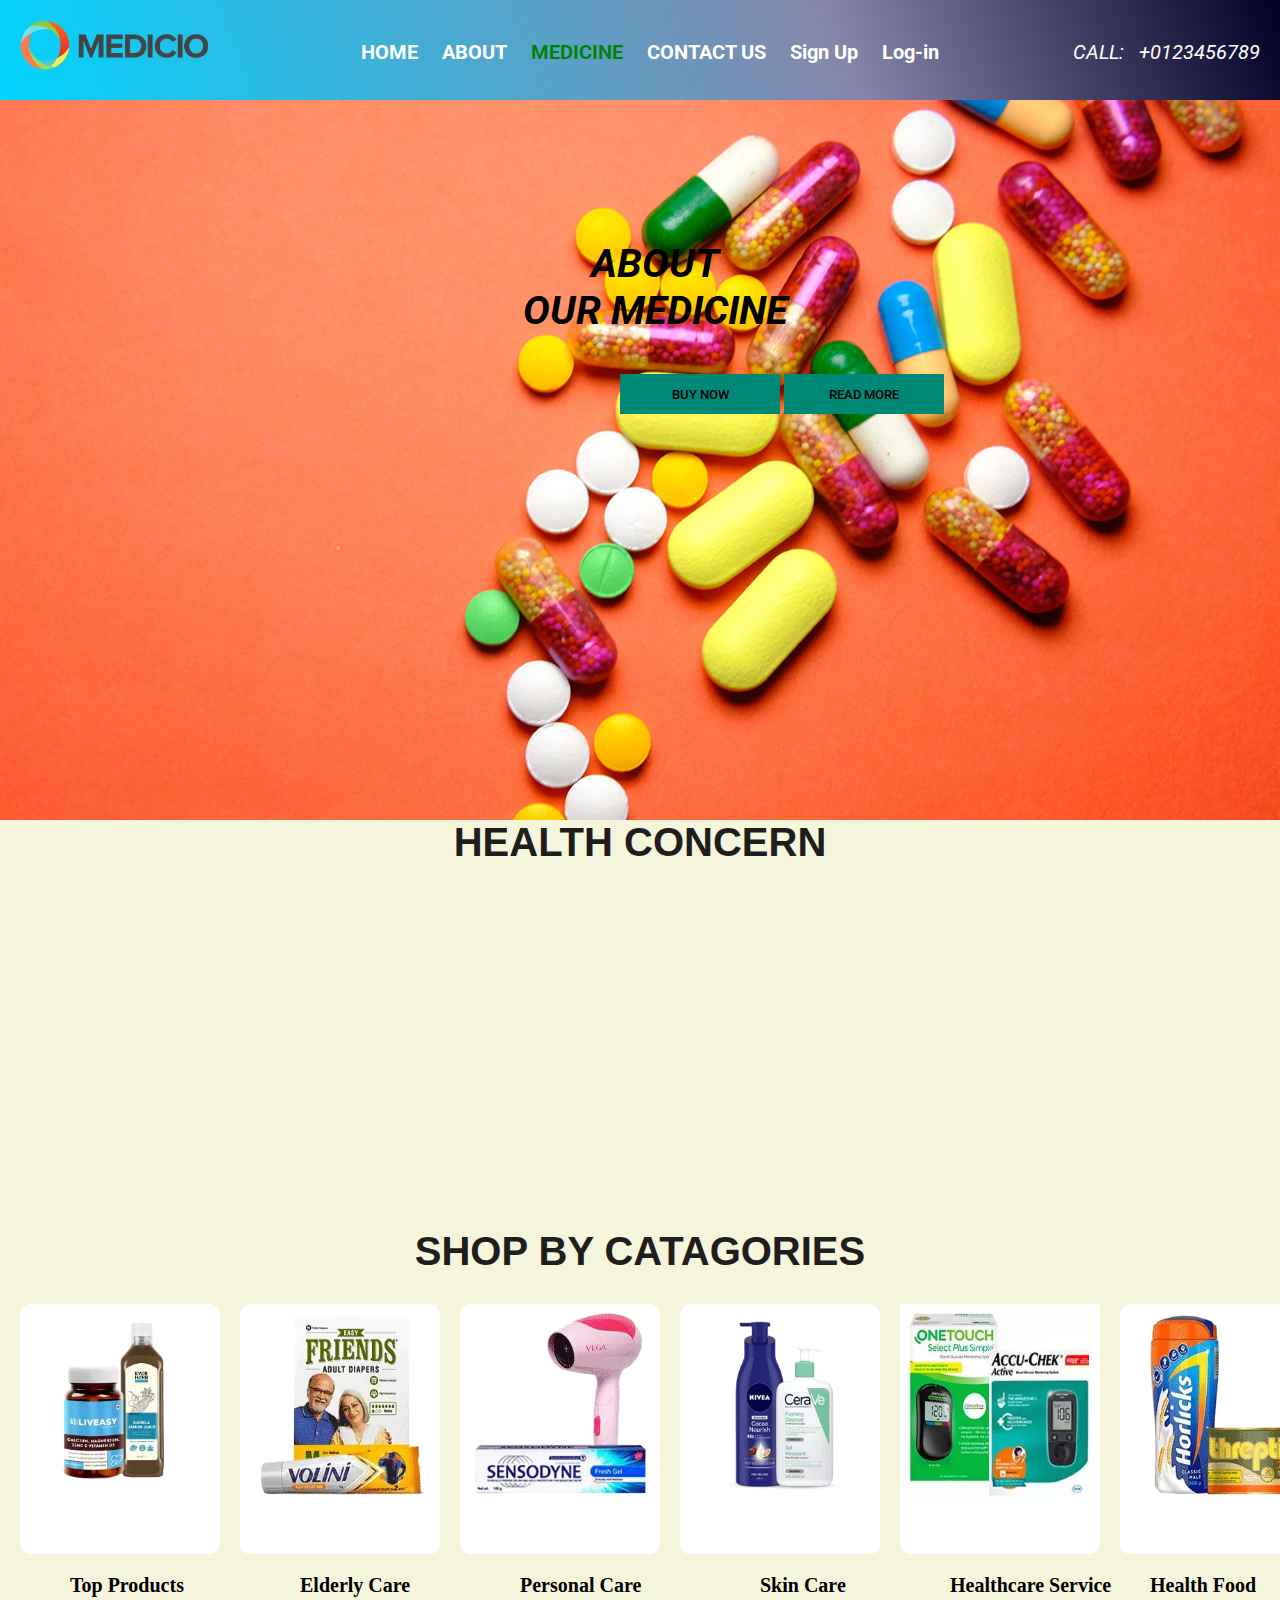
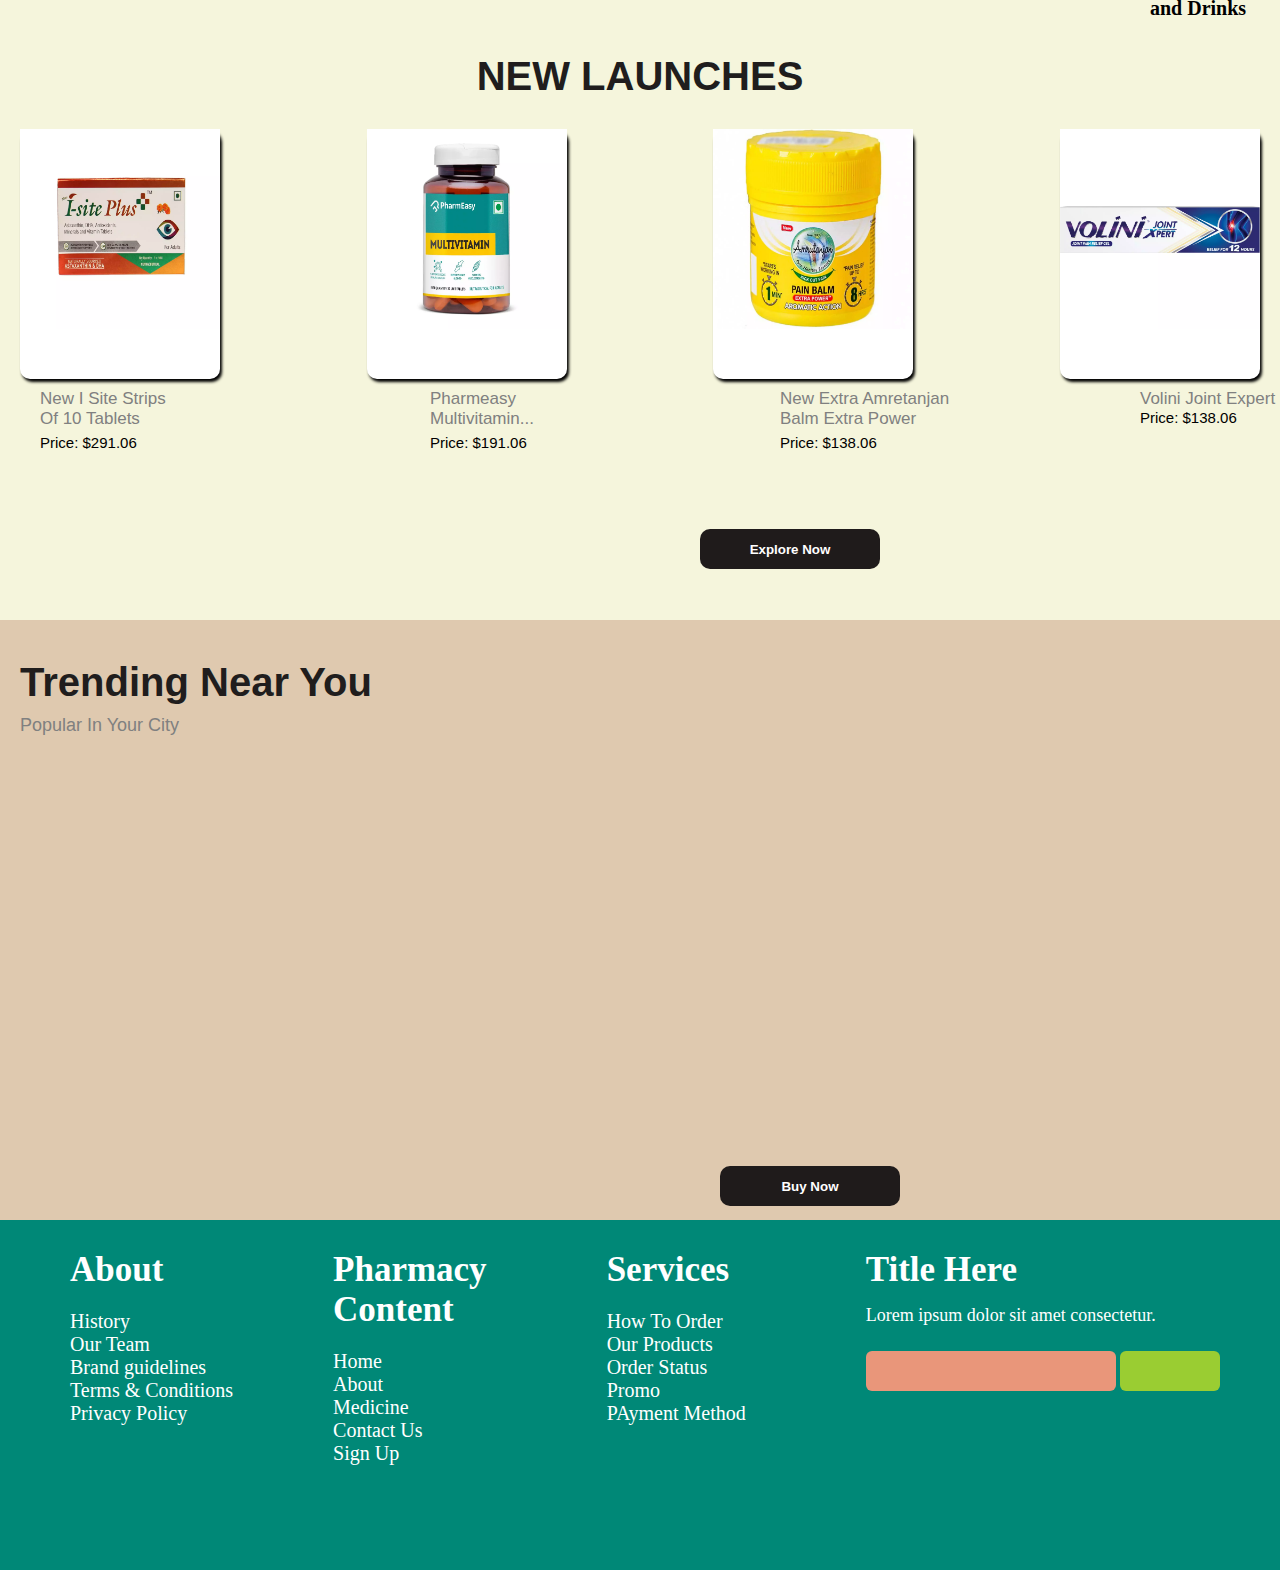
<file: medicine.html>
<!DOCTYPE html>
<html lang="en">
<head>
    <meta charset="UTF-8">
    <meta name="viewport" content="width=device-width, initial-scale=1.0">
    <title>Medicine-Pharmacy</title>
     <!-- icon link -->
     <link rel="icon" href="images/nasa-Q1p7bh3SHj8-unsplash.jpg">
     <!-- font-awasome-link -->
     <link rel="stylesheet" href="https://cdnjs.cloudflare.com/ajax/libs/font-awesome/6.5.1/css/all.min.css" integrity="sha512-DTOQO9RWCH3ppGqcWaEA1BIZOC6xxalwEsw9c2QQeAIftl+Vegovlnee1c9QX4TctnWMn13TZye+giMm8e2LwA==" crossorigin="anonymous" referrerpolicy="no-referrer" />
     <!-- google fonts -->
     <link href="https://fonts.googleapis.com/css2?family=Roboto:wght@700&display=swap" rel="stylesheet">
     <link href="https://fonts.googleapis.com/css2?family=Grape+Nuts&display=swap" rel="stylesheet">
     <!-- css link -->
     <link rel="stylesheet" href="css/medicine.css">
     <!-- j query -->
     <script src="https://ajax.googleapis.com/ajax/libs/jquery/3.7.1/jquery.min.js"></script>
    <!-- cssanimation -->
    <link href="https://unpkg.com/aos@2.3.1/dist/aos.css" rel="stylesheet">
    <!-- js -->
    <script src="https://unpkg.com/aos@2.3.1/dist/aos.js"></script>
</head>
<body>
     <!-- navbar -->
     <nav class="main-nav">
        <div class="container">
            <i class="fa-solid fa-bars toggle-icon"></i>
        <div class="nav-div">
            <div class="nav-logo">
                <img src="images/logo.png" alt="" class="logo">
            </div>
            <div class="nav-content">
                <ul class="navbar">
                    <li class="list-item active"><a href="index.html" class="link-item">HOME</a></li>
                    <li class="list-item"><a href="about.html" class="link-item">ABOUT</a></li>
                    <li class="list-item"><a href="medicine.html" class="link-item active">MEDICINE</a>
                    </li>
                    <li class="list-item"><a href="contact.html" class="link-item">CONTACT US</a></li>
                    <li class="list-item"><a href="sign-up.html" class="link-item">Sign Up</a></li>
                    <li class="list-item"><a href="log-in.html" target="_blank" class="link-item">Log-in</a></li>
                </ul>
            </div>
            
            <div class="contact">
                <p class="contact-para">CALL:&nbsp;&nbsp;&nbsp;+0123456789</p>
            </div>
        </div>
    </div>
    </nav>
    <!-- banner -->
    <section class="main-section">
        <div class="container">
            <div class="banner-content">
                 <h1 class="banner-title">ABOUT <br>OUR <span class="color">Medicine</span></h1></div>
            <div class="button-link">
               <button class="btn"> <a href="" class="banner-anchor">BUY NOW</a></button>
                <button class="btn"><a href="" class="banner-anchor">READ MORE</a></button>
            </div>
            
        </div>
        
</section>

<!-- medicine -->
<section class="cart-section">
    <div class="container">
        <h3 class="health-concern">HEALTH CONCERN</h3>
        <div class="cart-group" data-aos="fade-up">
            <div class="cart-1">
                <img src="images/4cb2baf3234-Fullbody.png" alt="" class="image">
            </div>
            <div class="cart-2">
                <img src="images/1e927857c26-Diabetes.png" alt="" class="image">
            </div>
            <div class="cart-3">
                <img src="images/7b238cdbb60-womencare.png" alt="" class="image">
            </div>
            <div class="cart-4">
                <img src="images/71fb3c06e71-Thyroid.png" alt="" class="image">
            </div>
            <div class="cart-5">
                <img src="images/e1a18d8deac-Vitamins.png" alt="" class="image">
            </div>
            <div class="cart-6">
               <img src="images/e1c60c444bf-Fever.png" alt="" class="image">
            </div>
        </div>
        <h3 class="shop">SHOP BY CATAGORIES</h3>
      <div class="cart-group2">
      <div class="shop-catagories">
         <img src="images/f10917087a483040b557e4b18204312c.webp" alt="" class="image2">
         
      </div>
      <p class="top-products">Top Products</p>
      <div class="shop-catagories2">
        <img src="images/fa936f30b4563fc4abd187fb22fe5258.webp" alt="" class="image2">
        
     </div>
      <p class="care">Elderly Care</p>
     <div class="shop-catagories3">
      <img src="images/1e622b0308ec3ab48887512eaa3488a5.webp" alt="" class="image2">
   
    </div>
    <p class="personal-care">Personal Care</p>
    <div class="shop-catagories4">
        <img src="images/ce48d6d71ace3892945f0b0a64c1f0e9.webp" alt="" class="image2">
        
   </div>
   <p class="skin-care">Skin Care</p>
   <div class="shop-catagories5">
    <img src="images/9cc9a28ea4513009966cae794114eefd.webp" alt="" class="image2">
   
   </div>
   <p class="healthcare">Healthcare Service</p>
   <div class="shop-catagories6">
    <img src="images/335dae76832d370c94f0440f5ba89e1f (1).webp" alt="" class="image2">
   
   </div>
   <p class="food-and-drinks">Health Food and Drinks</p>
 </div>
    </div>
    <h3 class="new-launches-heading">NEW LAUNCHES</h3>
    <div class="cart-group3">
         <div class="new-launches">
           <img src="images/new-i-site-plus-strip-of-10-tablets-2-1700739837.webp" alt="" class="image3">
           <p class="i-site-strip">New I Site Strips <br>Of 10 Tablets</p>
           <p class="price">Price: $291.06</p>
         </div>
         <div class="new-launches2">
            <img src="images/pharmeasy-multivitamin-multimineral-immunity-booster-complete-nutrition-bottle-of-30-tablets-2-1705307308.webp" alt="" class="image3">
            <p class="i-site-multivitamin">Pharmeasy <br>Multivitamin...</p>
            <p class="price2">Price: $191.06</p>
         </div>
         <div class="new-launches3">
            <img src="images/new-amrutanjan-pain-balm-extra-power-46gm-50ml-2-1706007074.webp" alt="" class="image3">
            <p class="i-site-balm">New Extra Amretanjan <br>Balm  Extra Power</p>
            <p class="price3">Price: $138.06</p>
         </div>
         <div class="new-launches4">
            <img src="images/volini-joint-xpert-pain-relief-gel-tube-of-50gm-2-1705324367.webp" alt="" class="image3">
            <p class="i-site-volini">Volini Joint Expert</p>
            <p class="price4">Price: $138.06</p>
         </div>
         </div>
         <button class="explore-now">Explore Now</button>
    </div>
</section>
<!-- medicine2 -->
<section class="med2-sec">
    <div class="container">
        <h3 class="new-trending-heading">Trending Near You</h3>
        <p class="med2-para">Popular In Your City</p>
        <div class="cart-group4" data-aos="fade-down">
             <div class="new-trnding">
               <img src="images/liveasy-wellness-calcium-magnesium-vitamin-d3-zinc-bones-dental-health-bottle-60-tabs-2-1661760061.webp" alt="" class="image5">
               <p class="vitamin-strip">Lifeeasy Welness <br>Calcium Magnesium</p>
               <p class="price5">Price: $359.06</p>
             </div>
             <div class="new-trending2">
                <img src="images/everherb-karela-jamun-juice-helps-maintains-healthy-sugar-levels-helps-in-weight-management-1l-2-1698385993.webp" alt="" class="image4">
                <p class="juice-multivitamin">Everherb Kerala <br>Jamun Juice...</p>
                <p class="price6">Price: $207.06</p>
             </div>
             <div class="new-trending3">
                <img src="images/shelcal-500mg-strip-of-15-tablets-2-1679999355.webp" alt="" class="image4">
                <p class="tablet-para">Shelcal 500 strips <br>Of 15 Tablets</p>
                <p class="price7">Price: $132.06</p>
             </div>
             <div class="new-trending4">
                <img src="images/pharmeasy-optima-all-in-one-vaporizer-2-1697003288.webp" alt="" class="image4">
                <p class="vaporizer-para">All In One <br> Vaporizer</p>
                <p class="price8">Price: $299.50</p>
             </div>
             </div>
             <button class="med-button">Buy Now</button>
        </div>
    </div>
</section>
<!-- footer -->
<footer class="footer-sec">
    <div class="container">
        <div class="footer-group">
            <div class="footer-column col-1">
                <h3 class="footer-title">About</h3>
                <ul class="footer-unordered">
                    <li class="footer-li"><a href="" class="footer-link">History</a></li>
                    <li class="footer-li"><a href="" class="footer-link">Our Team</a></li>
                    <li class="footer-li"><a href="" class="footer-link">Brand guidelines</a></li>
                    <li class="footer-li"><a href="" class="footer-link">Terms & Conditions</a></li>
                    <li class="footer-li"><a href="" class="footer-link">Privacy Policy</a></li>
                </ul>
            </div>
            <div class="footer-column col-4">
                <h3 class="footer-title">Pharmacy <br>Content</h3>
                <ul class="footer-unordered">
                    <li class="footer-li"><a href="index.html" class="footer-link">Home</a></li>
                    <li class="footer-li"><a href="about.html" class="footer-link">About</a></li>
                    <li class="footer-li"><a href="medicine.html" class="footer-link">Medicine</a></li>
                    <li class="footer-li"><a href="contact.html" class="footer-link">Contact Us</a></li>
                    <li class="footer-li"><a href="sign-up.html" class="footer-link">Sign Up</a></li>
                </ul>
            </div>
            <div class="footer-column col-2">
                <h3 class="footer-title">Services</h3>
                <ul class="footer-unordered">
                    <li class="footer-li"><a href="" class="footer-link">How To Order</a></li>
                    <li class="footer-li"><a href="" class="footer-link">Our Products</a></li>
                    <li class="footer-li"><a href="" class="footer-link">Order Status</a></li>
                    <li class="footer-li"><a href="" class="footer-link">Promo</a></li>
                    <li class="footer-li"><a href="" class="footer-link">PAyment Method</a></li>
                </ul>
            </div>
            <div class="footer-column col-3">
                <h3 class="footer-title">Title Here</h3>
                <p class="footer-para">Lorem ipsum dolor sit amet consectetur.</p>
                <button class="footer-button"></button>
                <button class="footer-button2"></button>
                <i class="fa-solid fa-paper-plane  footer-paper-plane-icon"></i>
                <i class="fa-brands fa-facebook footer-fb"></i>
                <i class="fa-brands fa-square-whatsapp footer-wp"></i>
                <i class="fa-brands fa-square-twitter footer-twitter"></i>
                <i class="fa-brands fa-square-instagram footer-insta"></i>
            </div>
            </div>
           
    </div>
</footer>
<script>
    $(document).ready(function(){
        $(".toggle-icon").click(function(){
            $(".navbar").slideToggle();
        })
    });
    AOS.init();
</script>
</body>
</html>
</file>
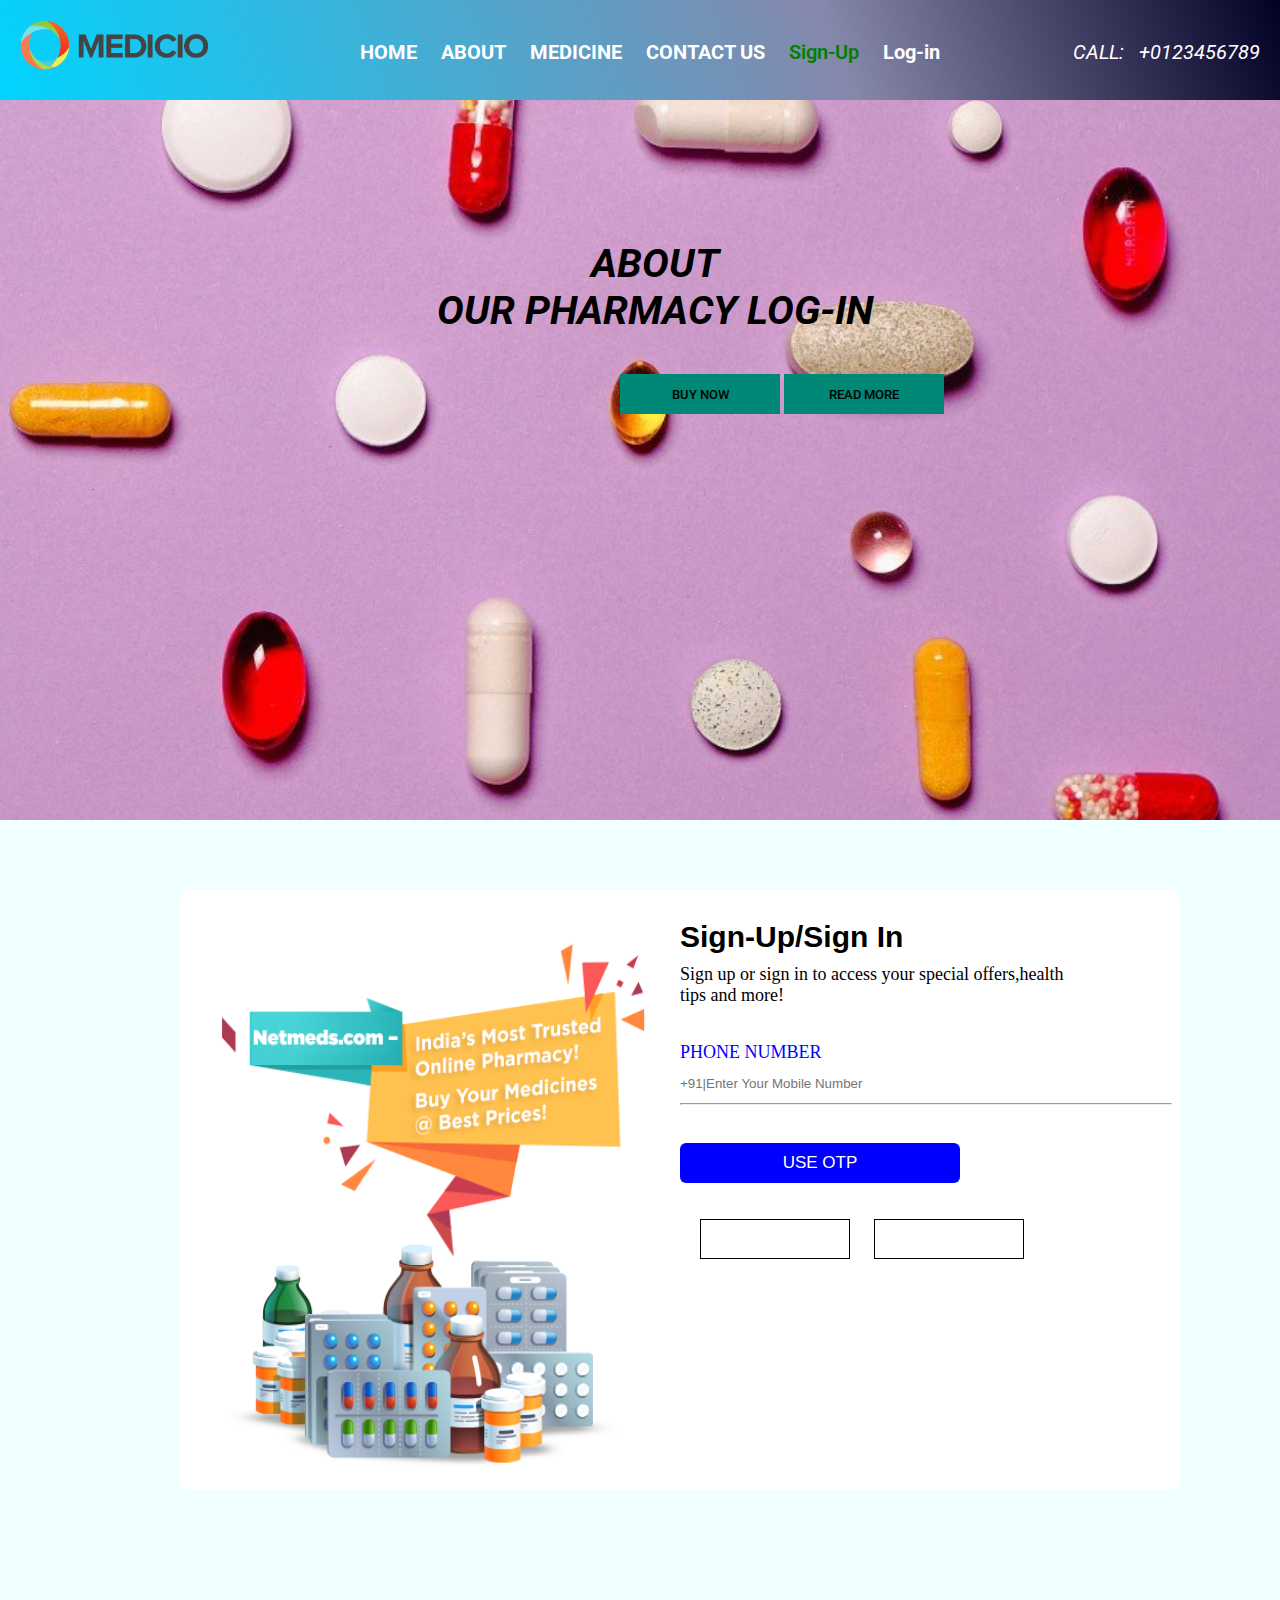
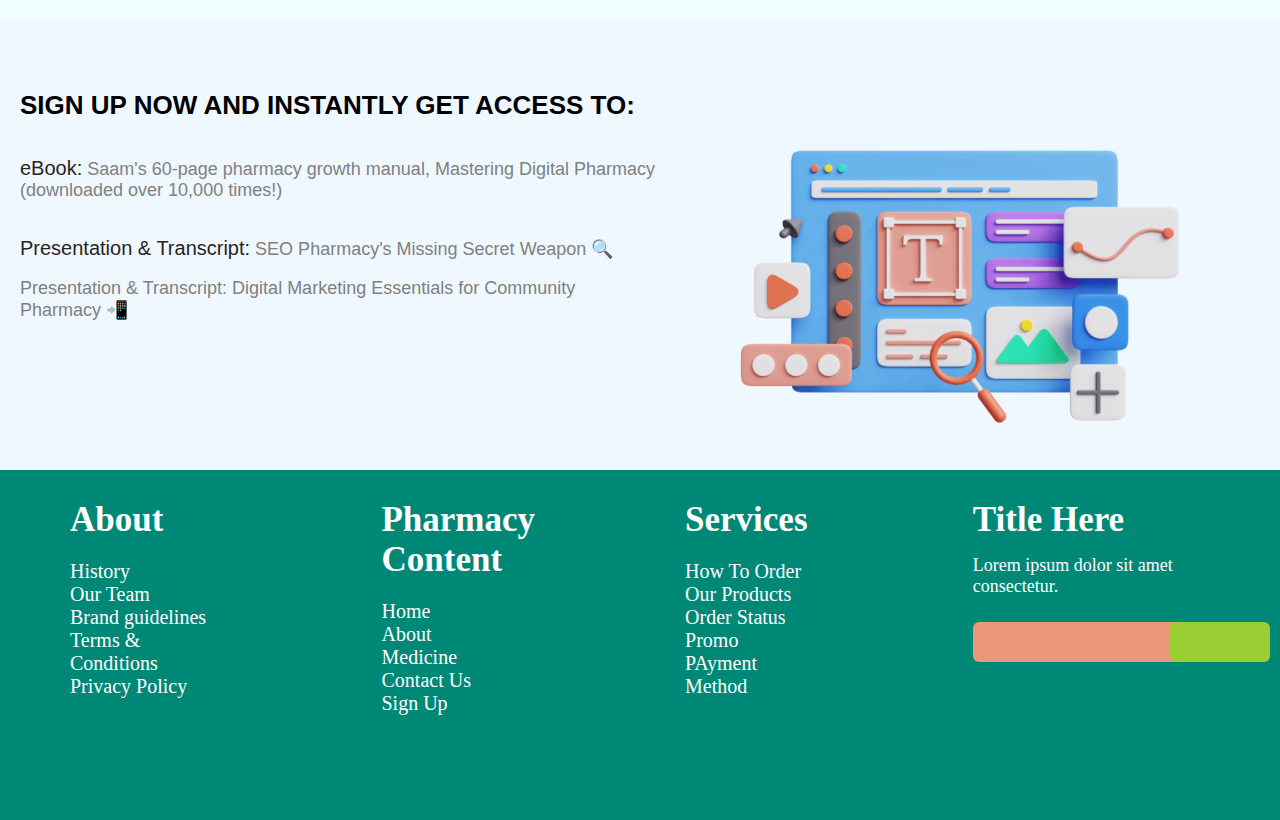
<file: sign-up.html>
<!DOCTYPE html>
<html lang="en">
<head>
    <meta charset="UTF-8">
    <meta name="viewport" content="width=device-width, initial-scale=1.0">
    <title>Log-In Pharmacy</title>
    <!-- icon link -->
    <link rel="icon" href="images/nasa-Q1p7bh3SHj8-unsplash.jpg">
    <!-- font-awasome-link -->
    <link rel="stylesheet" href="https://cdnjs.cloudflare.com/ajax/libs/font-awesome/6.5.1/css/all.min.css" integrity="sha512-DTOQO9RWCH3ppGqcWaEA1BIZOC6xxalwEsw9c2QQeAIftl+Vegovlnee1c9QX4TctnWMn13TZye+giMm8e2LwA==" crossorigin="anonymous" referrerpolicy="no-referrer" />
    <!-- google fonts -->
    <link href="https://fonts.googleapis.com/css2?family=Roboto:wght@700&display=swap" rel="stylesheet">
    <link href="https://fonts.googleapis.com/css2?family=Grape+Nuts&display=swap" rel="stylesheet">
    <!-- css link -->
    <link rel="stylesheet" href="css/sign-up.css">
    <!-- j query -->
    <script src="https://ajax.googleapis.com/ajax/libs/jquery/3.7.1/jquery.min.js"></script>
    <script>
        $(document).ready(function(){
            $(".toggle-icon").click(function(){
                $(".navbar").slideToggle();
            })
        })
    </script>
    
</head>
<body>
    <!-- navbar -->
    <nav class="main-nav">
        <div class="container">
            <i class="fa-solid fa-bars toggle-icon"></i>
        <div class="nav-div">
            <div class="nav-logo">
                <img src="images/logo.png" alt="" class="logo">
            </div>
            <div class="nav-content">
                <ul class="navbar">
                    <li class="list-item active"><a href="index.html" class="link-item">HOME</a></li>
                    <li class="list-item"><a href="about.html" class="link-item">ABOUT</a></li>
                    <li class="list-item"><a href="medicine.html" class="link-item">MEDICINE</a>
                    </li>
                    <li class="list-item"><a href="contact.html" class="link-item">CONTACT US</a></li>
                    <li class="list-item"><a href="sign-up.html" class="link-item active">Sign-Up</a></li>
                    <li class="list-item"><a href="log-in.html" target="_blank" class="link-item">Log-in</a></li>
                </ul>
            </div>
            
            <div class="contact">
                <p class="contact-para">CALL:&nbsp;&nbsp;&nbsp;+0123456789</p>
            </div>
        </div>
    </div>
    </nav>
    <!-- banner -->
    <section class="main-section">
        <div class="container">
            <div class="banner-content">
                 <h1 class="banner-title">ABOUT <br>OUR <span class="color">PHARMACY log-in</span></h1></div>
            <div class="button-link">
               <button class="btn"> <a href="" class="banner-anchor">BUY NOW</a></button>
                <button class="btn"><a href="" class="banner-anchor">READ MORE</a></button>
            </div>
            
        </div>
        
</section>
<!-- log-in -->
<section class="log-in-sec">
    <div class="container">
        <div class="log-in-group">
            <div class="log-in-div1">
                <img src="images/1680000865_New_Dest_deal.png" alt="" class="log-in-img">
            </div>
            <div class="log-in-div2">
                <h4 class="log-in-heading">Sign-Up/Sign In</h4>
                <p class="log-in-para">Sign up or sign in to access your special offers,health tips and more!</p>
                <br>
                <br>
                <p class="phone-para">PHONE NUMBER</p>
                <form action="" class="phone-form">
                    <label for=""></label>
                    <input type="number" placeholder="+91|Enter Your Mobile Number" class="input-number"><hr class="line"><br>
                    <button class="form-button">Use Otp</button><br><br><br>
                    <button class="google-button"><i class="fa-brands fa-google google-icon"></i></button>
                    <button class="fb-button"><i class="fa-brands fa-facebook-f facebook-icon"></i></button>
                </form>
            </div>
        </div>
        
    </div>
</section>
<!-- sign-up2 -->
<section class="sign-up-sec">
    <div class="container">
        <div class="sign-up-group">
            <div class="sign-up-div1">
        <h4 class="sign-up-heading">SIGN UP NOW AND INSTANTLY GET ACCESS TO:</h4><br><br>
        <p class="sign-up-para"><span class="color2">eBook:</span> Saam's 60-page pharmacy growth manual, Mastering Digital Pharmacy (downloaded over 10,000 times!) </p><br><br>
        <p class="sign-up-para2"><span class="color3">Presentation & Transcript:</span> SEO  Pharmacy's Missing Secret Weapon 🔍</p><br>
        <p class="sign-up-para3"><span color="color4">Presentation & Transcript:</span> Digital Marketing Essentials for Community Pharmacy 📲</p>
    </div>
    <div class="sign-up-div2">
        <img src="images/PM-Academy-signup-e1703864689304-600x376.png" alt="" class="sign-up-img">
    </div>
    </div>
    </div>
</section>

<!-- footer -->
<footer class="footer-sec">
    <div class="container">
        <div class="footer-group">
            <div class="footer-column col-1">
                <h3 class="footer-title">About</h3>
                <ul class="footer-unordered">
                    <li class="footer-li"><a href="" class="footer-link">History</a></li>
                    <li class="footer-li"><a href="" class="footer-link">Our Team</a></li>
                    <li class="footer-li"><a href="" class="footer-link">Brand guidelines</a></li>
                    <li class="footer-li"><a href="" class="footer-link">Terms & Conditions</a></li>
                    <li class="footer-li"><a href="" class="footer-link">Privacy Policy</a></li>
                </ul>
            </div>
            <div class="footer-column col-4">
                <h3 class="footer-title">Pharmacy <br> Content</h3>
                <ul class="footer-unordered">
                    <li class="footer-li"><a href="index.html" class="footer-link">Home</a></li>
                    <li class="footer-li"><a href="about.html" class="footer-link">About</a></li>
                    <li class="footer-li"><a href="medicine.html" class="footer-link">Medicine</a></li>
                    <li class="footer-li"><a href="contact.html" class="footer-link">Contact Us</a></li>
                    <li class="footer-li"><a href="sign-up.html" class="footer-link">Sign Up</a></li>
                </ul>
            </div>
            <div class="footer-column col-2">
                <h3 class="footer-title">Services</h3>
                <ul class="footer-unordered">
                    <li class="footer-li"><a href="" class="footer-link">How To Order</a></li>
                    <li class="footer-li"><a href="" class="footer-link">Our Products</a></li>
                    <li class="footer-li"><a href="" class="footer-link">Order Status</a></li>
                    <li class="footer-li"><a href="" class="footer-link">Promo</a></li>
                    <li class="footer-li"><a href="" class="footer-link">PAyment Method</a></li>
                </ul>
            </div>
            <div class="footer-column col-3">
                <h3 class="footer-title">Title Here</h3>
                <p class="footer-para">Lorem ipsum dolor sit amet consectetur.</p>
                <button class="footer-button"></button>
                <button class="footer-button2"></button>
                <i class="fa-solid fa-paper-plane  footer-paper-plane-icon"></i>
                <i class="fa-brands fa-facebook footer-fb"></i>
                <i class="fa-brands fa-square-whatsapp footer-wp"></i>
                <i class="fa-brands fa-square-twitter footer-twitter"></i>
                <i class="fa-brands fa-square-instagram footer-insta"></i>
            </div>
            </div>
    </div>
</footer> 
</body>
</html>
</file>
<file: css/style.css>
body{
    overflow-x: hidden;
    
    
}
*{
    margin: 0;
    padding: 0;
   
}

/* navbar */
.main-nav{
    height: 100px;
    width:100%;
    background: rgb(2,0,36);
background: linear-gradient(250deg, rgba(2,0,36,1) 0%, rgba(2,5,80,0.47942927170868344) 35%, rgba(0,212,255,1) 100%);
}
.container{
    padding: 0px 20px 0px 20px;
}
.nav-div{
    display: flex;
    justify-content: space-between;
}
.nav-logo{
    padding-top: 20px;
}
.logo{
    height: 50px;
    
    cursor: pointer;
}
.nav-content{

}
.navbar{
    padding-top: 40px;
}
.list-item{
    display: inline-block;
    list-style: none;
}
.list-item .active{
    color:green;
    font-weight: 600;
}
.link-item{
    text-decoration: none;
    padding-left: 20px;
    color: white;
    font-size: 20px;
    font-family: 'Roboto', sans-serif;
    font-weight: 700;
    transition: .5s ease;
}

.nav-content ul li ul li a{
    text-decoration: none;
    color:black;
    font-family: 'Roboto', sans-serif;
    font-weight: 500;
}

.link-item:hover{
    color:green;
}
.contact{
    padding-top: 40px;
}
.contact-para{
    color:white;
    font-size: 20px;
    font-family: 'Roboto', sans-serif;
    font-weight: 400;
    font-style: italic;
}
.contact-para:hover{
    color: green;
    cursor: pointer;
}
.toggle-icon{
    display: none;
}
@media(max-width:575.98px){
    .main-nav{
        height: 400px;
        width:100%;
        background: rgb(2,0,36);
    background: linear-gradient(250deg, rgba(2,0,36,1) 0%, rgba(2,5,80,0.47942927170868344) 35%, rgba(0,212,255,1) 100%);

    }
    .container{
        padding: 0px 20px 0px 20px;
    }
    .nav-div{
        display: flex;
        flex-direction: column;
        justify-content:;
    }
    .nav-logo{
        padding-top: 20px;
        padding-left: 70px;
    }
    .logo{
        height: 50px;
    }
    .nav-content{
    
    }
    .navbar{
        margin-top: 20px;
        padding-top: 0px;
        height: auto;
        background-color: rgb(79, 250, 193);
        padding-left: 120px;
    }
    .list-item{
        display: block;
        list-style: none;
    }
    .link-item{
        text-decoration: none;
        padding-left: 20px;
        color: white;
        font-size: 20px;
        font-family: 'Roboto', sans-serif;
        font-weight: 700;
    }
    
    .nav-content ul li ul li a{
        text-decoration: none;
        color:black;
        font-family: 'Roboto', sans-serif;
        font-weight: 500;
    }
    
    .link-item:hover{
        color:green;
    }
    .icon-part{
        padding-top: 30px;
        padding-left: 70px;
    }
    .search-icon{
        color:black;
        position: absolute;
        top:400px;
        left: 220px;
        font-size: 25px;
    }
    .search-icon:hover{
        color: cornflowerblue;
    }
    .form-input{
        height: 35px;
        width:170px;
    }
    .contact{
        padding-top: 40px;
        padding-left: 80px;
    }
    .contact-para{
        color:black;
        font-size: 20px;
        font-family: 'Roboto', sans-serif;
        font-weight: 400;
        font-style: italic;
    }
    .contact-para:hover{
        color: green;
        cursor: pointer;
    }
    .toggle-icon{
        display: block;
        color:blanchedalmond;
        font-size: 30px;
        padding-left: 300px;
    }
    
}
@media(min-width:576px) and (max-width:767.98px){
    .main-nav{
        height: 400px;
        width:100%;
        background: rgb(2,0,36);
    background: linear-gradient(250deg, rgba(2,0,36,1) 0%, rgba(2,5,80,0.47942927170868344) 35%, rgba(0,212,255,1) 100%);
    }
    .container{
        padding: 0px 20px 0px 20px;
    }
    .nav-div{
        display: flex;
        flex-direction: column;
        justify-content:;
    }
    .nav-logo{
        padding-top: 0px;
    }
    .logo{
        height: 50px;
    }
    .nav-content{
    
    }
    .navbar{
        margin-top: 20px;
        padding-top: 0px;
        height: auto;
        background-color: rgb(79, 250, 193);
        padding-left: 120px;
    }
    .list-item{
        display: block;
        list-style: none;
    }
    .link-item{
        text-decoration: none;
        padding-left: 80px;
        color: white;
        font-size: 23px;
        font-family: 'Roboto', sans-serif;
        font-weight: 700;
    }
    
    .nav-content ul li ul li a{
        text-decoration: none;
        color:black;
        font-family: 'Roboto', sans-serif;
        font-weight: 500;
    }
    
    .link-item:hover{
        color:green;
    }
    .icon-part{
        padding-top: 30px;
        padding-left: 180px;
    }
    .search-icon{
        color:black;
        position: absolute;
        top:400px;
        left: 320px;
        font-size: 33px;
    }
    .search-icon:hover{
        color: cornflowerblue;
    }
    .form-input{
        height: 45px;
        width:190px;
    }
    .contact{
        padding-top: 40px;
        padding-left: 150px;
    }
    .contact-para{
        color:black;
        font-size: 23px;
        font-family: 'Roboto', sans-serif;
        font-weight: 400;
        font-style: italic;
    }
    .contact-para:hover{
        color: green;
        cursor: pointer;
    }
    .toggle-icon{
        display: block;
        color:blanchedalmond;
        font-size: 30px;
        padding-left: 520px;
    }
    
}
@media(min-width:768px) and (max-width:991.98px){
    .main-nav{
        height: 450px;
        width:100%;
        background: rgb(2,0,36);
    background: linear-gradient(250deg, rgba(2,0,36,1) 0%, rgba(2,5,80,0.47942927170868344) 35%, rgba(0,212,255,1) 100%);
    }
    .container{
        padding: 0px 20px 0px 20px;
    }
    .nav-div{
        display: flex;
        flex-direction: column;
        justify-content:;
    }
    .nav-logo{
        padding-top: 0px;
        padding-left: 250px;
    }
    .logo{
        height: 80px;
    }
    .nav-content{
    
    }
    .navbar{
        margin-top: 20px;
        padding-top: 0px;
        height: auto;
        background-color: rgb(79, 250, 193);
        padding-left: 120px;
    }
    .list-item{
        display: block;
        list-style: none;
    }
    .link-item{
        text-decoration: none;
        padding-left: 180px;
        color: white;
        font-size: 23px;
        font-family: 'Roboto', sans-serif;
        font-weight: 700;
    }
    
    .nav-content ul li ul li a{
        text-decoration: none;
        color:black;
        font-family: 'Roboto', sans-serif;
        font-weight: 500;
    }
    
    .link-item:hover{
        color:green;
    }
    .icon-part{
        padding-top: 30px;
        padding-left: 280px;
    }
    .search-icon{
        color:black;
        position: absolute;
        top:430px;
        left: 440px;
        font-size: 33px;
    }
    .search-icon:hover{
        color: cornflowerblue;
    }
    .form-input{
        height: 45px;
        width:190px;
    }
    .contact{
        padding-top: 40px;
        padding-left: 250px;
    }
    .contact-para{
        color:black;
        font-size: 23px;
        font-family: 'Roboto', sans-serif;
        font-weight: 400;
        font-style: italic;
    }
    .contact-para:hover{
        color: green;
        cursor: pointer;
    }
    .toggle-icon{
        display: block;
        color:blanchedalmond;
        font-size: 30px;
        padding-left: 660px;
    }
    
}
@media(min-width:992px) and (max-width:1199.98px){
    .main-nav{
        height: 100px;
        width:100%;
        background: rgb(2,0,36);
    background: linear-gradient(250deg, rgba(2,0,36,1) 0%, rgba(2,5,80,0.47942927170868344) 35%, rgba(0,212,255,1) 100%);
    }
    .container{
        padding: 0px 20px 0px 20px;
    }
    .nav-div{
        display: flex;
        justify-content: space-between;
    }
    .nav-logo{
        padding-top: 20px;
    }
    .logo{
        height: 50px;
    }
    .nav-content{
    
    }
    .navbar{
        padding-top: 40px;
    }
    .list-item{
        display: inline-block;
        list-style: none;
    }
    .link-item{
        text-decoration: none;
        padding-left: 1b  0px;
        color: white;
        font-size: 18px;
        font-family: 'Roboto', sans-serif;
        font-weight: 700;
    }
    
    .nav-content ul li ul li a{
        text-decoration: none;
        color:black;
        font-family: 'Roboto', sans-serif;
        font-weight: 500;
    }
    
    .link-item:hover{
        color:green;
    }
    .icon-part{
        padding-top: 30px;
    }
    .search-icon{
        color:black;
        position: absolute;
        top:40px;
        left: 780px;
        font-size: 25px;
    }
    .search-icon:hover{
        color: cornflowerblue;
    }
    .form-input{
        height: 35px;
        width:170px;
    }
    .contact{
        padding-top: 40px;
    }
    .contact-para{
        color:white;
        font-size: 20px;
        font-family: 'Roboto', sans-serif;
        font-weight: 400;
        font-style: italic;
    }
    .contact-para:hover{
        color: green;
        cursor: pointer;
    }
    .toggle-icon{
        display: none;
    }
}
/* banner */
 .main-section{
    background: linear-gradient(rgba(0,0,0,0.5),#008877),url(../images/background-1.png);
    background-position: center;
    background-repeat: no-repeat;
    background-size: cover;
    height: 90vh;
    background-attachment: fixed;
}

.banner-content{
    padding-top: 140px;
    padding-left: 30px;
    position: relative;
}
.banner-title{
    font-size: 40px;
    color:white;
    font-family: 'Roboto', sans-serif;
        font-weight: 700;
     font-style: italic;
     text-align: center;
}
.color{
    color:goldenrod;
}
.banner-para{
    font-size: 18px;
    color:white;
    width:50%;
    text-align: center;
    padding-left: 350px;
    font-family: 'Roboto', sans-serif;
        font-weight: 500;
}
.button-link{
    padding-top: 40px;
    padding-left: 600px;
}
.banner-anchor{
    text-decoration: none;
     color:black; 
     position: relative;
     
}
.btn{
    width:160px;
    height: 40px;
     border:2px solid #008877;
     background-color: #008877;
     font-family: 'Roboto', sans-serif;
        font-weight: 500;

}
.btn:hover{
    width:160px;
    height: 40px;
    background-color: white;
    color:black;
    opacity: 1;
    transition: .5s ease;
    transform: scale(1.3);
} 
/* media query */
@media(max-width:575.98px){
    .main-section{
        background: linear-gradient(rgba(0,0,0,0.5),#008877),url(../images/background-1.png);
        background-position: center;
        background-repeat: no-repeat;
        background-size: cover;
        height: 100vh;
       
    }
    
    .banner-content{
        padding-top: 140px;
        padding-left: 0px;
    }
    .banner-title{
        font-size: 40px;
        color:white;
        font-family: 'Roboto', sans-serif;
            font-weight: 700;
         font-style: italic;
         text-align: center;
    }
    .color{
        color:goldenrod;
    }
    .banner-para{
        font-size: 18px;
        color:white;
        width:100%;
        text-align: center;
        padding-left: 0px;
        font-family: 'Roboto', sans-serif;
            font-weight: 500;
    }
    .button-link{
        padding-top: 20px;
        padding-left: 80px;
    }
    .banner-anchor{
        text-decoration: none;
         color:black; 
         position: relative;
         
    }
    .btn{
        width:160px;
        height: 40px;
         border:2px solid #008877;
         background-color: #008877;
         font-family: 'Roboto', sans-serif;
            font-weight: 500;
    
    }
    .btn:hover{
        width:160px;
        height: 40px;
        background-color: white;
        color:black;
        opacity: 1;
        transition: .5s ease;
        transform: scale(1.3);
    }
}
@media(min-width:576px) and (max-width:767.98px){
    .main-section{
        background: linear-gradient(rgba(0,0,0,0.5),#008877),url(../images/background-1.png);
        background-position: center;
        background-repeat: no-repeat;
        background-size: cover;
        height: 100vh;
       
    }
    
    .banner-content{
        padding-top: 400px;
        padding-left: 0px;
    }
    .banner-title{
        font-size: 45px;
        color:white;
        font-family: 'Roboto', sans-serif;
            font-weight: 700;
         font-style: italic;
         text-align: center;
    }
    .color{
        color:goldenrod;
    }
    .banner-para{
        font-size: 22px;
        color:white;
        width:100%;
        text-align: center;
        padding-left: 0px;
        font-family: 'Roboto', sans-serif;
            font-weight: 500;
    }
    .button-link{
        padding-top: 20px;
        padding-left: 130px;
    }
    .banner-anchor{
        text-decoration: none;
         color:black; 
         position: relative;
         
    }
    .btn{
        width:160px;
        height: 40px;
         border:2px solid #008877;
         background-color: #008877;
         font-family: 'Roboto', sans-serif;
            font-weight: 500;
            font-size: 20px;
    
    }
    .btn:hover{
        width:160px;
        height: 40px;
        background-color: white;
        color:black;
        opacity: 1;
        transition: .5s ease;
        transform: scale(1.3);
    }
}
@media(min-width:768px) and (max-width:991.98px){
    .main-section{
        background: linear-gradient(rgba(0,0,0,0.5),#008877),url(../images/background-1.png);
        background-position: center;
        background-repeat: no-repeat;
        background-size: cover;
        height: 100vh;
       
    }
    
    .banner-content{
        padding-top: 450px;
        padding-left: 0px;
    }
    .banner-title{
        font-size: 45px;
        color:white;
        font-family: 'Roboto', sans-serif;
            font-weight: 700;
         font-style: italic;
         text-align: center;
    }
    .color{
        color:goldenrod;
    }
    .banner-para{
        font-size: 22px;
        color:white;
        width:100%;
        text-align: center;
        padding-left: 0px;
        font-family: 'Roboto', sans-serif;
            font-weight: 500;
    }
    .button-link{
        padding-top: 20px;
        padding-left: 190px;
    }
    .banner-anchor{
        text-decoration: none;
         color:black; 
         position: relative;
         
    }
    .btn{
        width:160px;
        height: 40px;
         border:2px solid #008877;
         background-color: #008877;
         font-family: 'Roboto', sans-serif;
            font-weight: 500;
            font-size: 20px;
    
    }
    .btn:hover{
        width:160px;
        height: 40px;
        background-color: white;
        color:black;
        opacity: 1;
        transition: .5s ease;
        transform: scale(1.3);
    }
}
@media(min-width:992px) and (max-width:1199.98px){
    .main-section{
        background: linear-gradient(rgba(0,0,0,0.5),#008877),url(../images/background-1.png);
        background-position: center;
        background-repeat: no-repeat;
        background-size: cover;
        height: 90vh;
        background-attachment: fixed;
    }
    
    .banner-content{
        padding-top: 140px;
        padding-left: 30px;
    }
    .banner-title{
        font-size: 40px;
        color:white;
        font-family: 'Roboto', sans-serif;
            font-weight: 700;
         font-style: italic;
         text-align: center;
    }
    .color{
        color:goldenrod;
    }
    .banner-para{
        font-size: 18px;
        color:white;
        width:50%;
        text-align: center;
        padding-left: 250px;
        font-family: 'Roboto', sans-serif;
            font-weight: 500;
    }
    .button-link{
        padding-top: 20px;
        padding-left: 350px;
    }
    .banner-anchor{
        text-decoration: none;
         color:black; 
         position: relative;
         
    }
    .btn{
        width:160px;
        height: 40px;
         border:2px solid #008877;
         background-color: #008877;
         font-family: 'Roboto', sans-serif;
            font-weight: 500;
    
    }
    .btn:hover{
        width:160px;
        height: 40px;
        background-color: white;
        color:black;
        opacity: 1;
        transition: .5s ease;
        transform: scale(1.3);
    }
}
/* sub div */
.sub-div-section{
    height: 370px;
    width:100%;
}
.sub-div-group{
    display: flex;
    justify-content: space-between;
    padding-top: 40px;
    padding-left: 10px;
}
.div1{
    height: 250px;
    width:300px;
    background-color: #008877;
    border-radius: 20px;
    box-shadow: 2px 3px 3px black;
    padding-left: 20px;
}
.div1:hover{
    transition: .5s ease;
    height: 250px;
    width:300px;
    background-color:cadetblue;
    border-radius: 20px;
    box-shadow: 2px 3px 3px black;
    transform: translateY(30px);
    cursor: pointer;
}
.sub-div-para{
    padding-top: 20px;
    font-size: 23px;
    font-family: 'Grape Nuts', cursive;
    font-weight: 600;
    color:darkgoldenrod;
}
.sub-div-heading{
    font-size: 32px;
    color:white;
    font-family: 'Franklin Gothic Medium', 'Arial Narrow', Arial, sans-serif;
    font-weight: 700;
}
.sub-div-para2{
    font-size: 18px;
    font-family: 'Franklin Gothic Medium', 'Arial Narrow', Arial, sans-serif;
    font-weight: 400;
    color:white;
}
.sub-div-para3{
    font-size: 23px;
    font-family: 'Franklin Gothic Medium', 'Arial Narrow', Arial, sans-serif;
    font-weight: 500;
    color:white;
    padding-top: 20px;
}
.horiezontal-line{
    display: block;
   width:140px;
   cursor: pointer;
}

.div2{
    height: 250px;
    width:300px;
    background-color: #008877;
    border-radius: 20px;
    box-shadow: 2px 3px 3px black;
    padding-left: 20px;
    margin-left: 30px;
}
.div2:hover{
    transition: .5s ease;
    height: 250px;
    width:300px;
    background-color:cadetblue;
    border-radius: 20px;
    box-shadow: 2px 3px 3px black;
    transform: translateY(30px);
    cursor: pointer;
}
.div3{
    height: 250px;
    width:300px;
    background-color: #008877;
    border-radius: 20px;
    box-shadow: 2px 3px 3px black;
    padding-left: 20px;
    margin-left: 30px;
}
.div3:hover{
    transition: .5s ease;
    height: 250px;
    width:300px;
    background-color:cadetblue;
    border-radius: 20px;
    box-shadow: 2px 3px 3px black;
    transform: translateY(30px);
    cursor: pointer;
}
@media(max-width:575.98px){
    .sub-div-section{
        height: 970px;
        width:100%;
    }
    .sub-div-group{
        display: flex;
        flex-direction: column;
        justify-content: ;
        padding-top: 40px;
        padding-left: 10px;
    }
    .div1{
        height: 250px;
        width:300px;
        background-color: #008877;
        border-radius: 20px;
        box-shadow: 2px 3px 3px black;
        padding-left: 20px;
    }
    .div1:hover{
        transition: .5s ease;
        height: 250px;
        width:300px;
        background-color:cadetblue;
        border-radius: 20px;
        box-shadow: 2px 3px 3px black;
        transform: translateY(30px);
        cursor: pointer;
    }
    .sub-div-para{
        padding-top: 20px;
        font-size: 23px;
        font-family: 'Grape Nuts', cursive;
        font-weight: 600;
        color:darkgoldenrod;
    }
    .sub-div-heading{
        font-size: 32px;
        color:white;
        font-family: 'Franklin Gothic Medium', 'Arial Narrow', Arial, sans-serif;
        font-weight: 700;
    }
    .sub-div-para2{
        font-size: 18px;
        font-family: 'Franklin Gothic Medium', 'Arial Narrow', Arial, sans-serif;
        font-weight: 400;
        color:white;
    }
    .sub-div-para3{
        font-size: 23px;
        font-family: 'Franklin Gothic Medium', 'Arial Narrow', Arial, sans-serif;
        font-weight: 500;
        color:white;
        padding-top: 20px;
    }
    .horiezontal-line{
        display: block;
       width:140px;
       cursor: pointer;
    }
    
    .div2{
        height: 250px;
        width:300px;
        background-color: #008877;
        border-radius: 20px;
        box-shadow: 2px 3px 3px black;
        padding-left: 20px;
        margin-left: 5px;
        margin-top: 30px;
    }
    .div2:hover{
        transition: .5s ease;
        height: 250px;
        width:300px;
        background-color:cadetblue;
        border-radius: 20px;
        box-shadow: 2px 3px 3px black;
        transform: translateY(30px);
        cursor: pointer;
    }
    .div3{
        height: 250px;
        width:300px;
        background-color: #008877;
        border-radius: 20px;
        box-shadow: 2px 3px 3px black;
        padding-left: 20px;
        margin-left: 5px;
        margin-top: 30px;
    }
    .div3:hover{
        transition: .5s ease;
        height: 250px;
        width:300px;
        background-color:cadetblue;
        border-radius: 20px;
        box-shadow: 2px 3px 3px black;
        transform: translateY(30px);
        cursor: pointer;
    }
}
@media(min-width:576px) and (max-width:767.98px){
    .sub-div-section{
        height: 1100px;
        width:100%;
    }
    .sub-div-group{
        display: flex;
        flex-direction: column;
        justify-content: ;
        padding-top: 40px;
        padding-left: 100px;
    }
    .div1{
        height: 300px;
        width:350px;
        background-color: #008877;
        border-radius: 20px;
        box-shadow: 2px 3px 3px black;
        padding-left: 20px;
        padding-top: 30px;
    }
    .div1:hover{
        transition: .5s ease;
        height: 300px;
        width:350px;
        background-color:cadetblue;
        border-radius: 20px;
        box-shadow: 2px 3px 3px black;
        transform: translateY(30px);
        cursor: pointer;
    }
    .sub-div-para{
        padding-top: 20px;
        font-size: 25px;
        font-family: 'Grape Nuts', cursive;
        font-weight: 600;
        color:darkgoldenrod;
    }
    .sub-div-heading{
        font-size: 35px;
        color:white;
        font-family: 'Franklin Gothic Medium', 'Arial Narrow', Arial, sans-serif;
        font-weight: 700;
    }
    .sub-div-para2{
        font-size: 20px;
        font-family: 'Franklin Gothic Medium', 'Arial Narrow', Arial, sans-serif;
        font-weight: 400;
        color:white;
    }
    .sub-div-para3{
        font-size: 25px;
        font-family: 'Franklin Gothic Medium', 'Arial Narrow', Arial, sans-serif;
        font-weight: 500;
        color:white;
        padding-top: 20px;
    }
    .horiezontal-line{
        display: block;
       width:140px;
       cursor: pointer;
    }
    
    .div2{
        height: 300px;
        width:350px;
        background-color: #008877;
        border-radius: 20px;
        box-shadow: 2px 3px 3px black;
        padding-left: 20px;
        margin-left: 5px;
        margin-top: 30px;
        padding-top: 30px;
    }
    .div2:hover{
        transition: .5s ease;
        height: 300px;
        width:350px;
        background-color:cadetblue;
        border-radius: 20px;
        box-shadow: 2px 3px 3px black;
        transform: translateY(30px);
        cursor: pointer;
    }
    .div3{
        height: 300px;
        width:350px;
        background-color: #008877;
        border-radius: 20px;
        box-shadow: 2px 3px 3px black;
        padding-left: 20px;
        margin-left: 5px;
        margin-top: 30px;
        padding-top: 30px;
    }
    .div3:hover{
        transition: .5s ease;
        height: 300px;
        width:350px;
        background-color:cadetblue;
        border-radius: 20px;
        box-shadow: 2px 3px 3px black;
        transform: translateY(30px);
        cursor: pointer;
    } 
}
@media(min-width:768px) and (max-width:991.98px){
    .sub-div-section{
        height: 1170px;
        width:100%;
    }
    .sub-div-group{
        display: flex;
        flex-direction: column;
        justify-content: ;
        padding-top: 40px;
        padding-left: 170px;
    }
    .div1{
        height: 300px;
        width:350px;
        background-color: #008877;
        border-radius: 20px;
        box-shadow: 2px 3px 3px black;
        padding-left: 20px;
        padding-top: 30px;
    }
    .div1:hover{
        transition: .5s ease;
        height: 300px;
        width:350px;
        background-color:cadetblue;
        border-radius: 20px;
        box-shadow: 2px 3px 3px black;
        transform: translateY(30px);
        cursor: pointer;
    }
    .sub-div-para{
        padding-top: 20px;
        font-size: 25px;
        font-family: 'Grape Nuts', cursive;
        font-weight: 600;
        color:darkgoldenrod;
    }
    .sub-div-heading{
        font-size: 35px;
        color:white;
        font-family: 'Franklin Gothic Medium', 'Arial Narrow', Arial, sans-serif;
        font-weight: 700;
    }
    .sub-div-para2{
        font-size: 20px;
        font-family: 'Franklin Gothic Medium', 'Arial Narrow', Arial, sans-serif;
        font-weight: 400;
        color:white;
    }
    .sub-div-para3{
        font-size: 25px;
        font-family: 'Franklin Gothic Medium', 'Arial Narrow', Arial, sans-serif;
        font-weight: 500;
        color:white;
        padding-top: 20px;
    }
    .horiezontal-line{
        display: block;
       width:140px;
       cursor: pointer;
    }
    
    .div2{
        height: 300px;
        width:350px;
        background-color: #008877;
        border-radius: 20px;
        box-shadow: 2px 3px 3px black;
        padding-left: 20px;
        margin-left: 5px;
        margin-top: 30px;
        padding-top: 30px;
    }
    .div2:hover{
        transition: .5s ease;
        height: 300px;
        width:350px;
        background-color:cadetblue;
        border-radius: 20px;
        box-shadow: 2px 3px 3px black;
        transform: translateY(30px);
        cursor: pointer;
    }
    .div3{
        height: 300px;
        width:350px;
        background-color: #008877;
        border-radius: 20px;
        box-shadow: 2px 3px 3px black;
        padding-left: 20px;
        margin-left: 5px;
        margin-top: 30px;
        padding-top: 30px;
    }
    .div3:hover{
        transition: .5s ease;
        height: 300px;
        width:350px;
        background-color:cadetblue;
        border-radius: 20px;
        box-shadow: 2px 3px 3px black;
        transform: translateY(30px);
        cursor: pointer;
    }
}
@media(min-width:992px) and (max-width:1199.98px){
    .sub-div-section{
        height: 370px;
        width:100%;
    }
    .sub-div-group{
        display: flex;
        justify-content: space-between;
        padding-top: 40px;
        padding-left: 10px;
    }
    .div1{
        height: 250px;
        width:300px;
        background-color: #008877;
        border-radius: 20px;
        box-shadow: 2px 3px 3px black;
        padding-left: 20px;
    }
    .div1:hover{
        transition: .5s ease;
        height: 250px;
        width:300px;
        background-color:cadetblue;
        border-radius: 20px;
        box-shadow: 2px 3px 3px black;
        transform: translateY(30px);
        cursor: pointer;
    }
    .sub-div-para{
        padding-top: 20px;
        font-size: 23px;
        font-family: 'Grape Nuts', cursive;
        font-weight: 600;
        color:darkgoldenrod;
    }
    .sub-div-heading{
        font-size: 32px;
        color:white;
        font-family: 'Franklin Gothic Medium', 'Arial Narrow', Arial, sans-serif;
        font-weight: 700;
    }
    .sub-div-para2{
        font-size: 18px;
        font-family: 'Franklin Gothic Medium', 'Arial Narrow', Arial, sans-serif;
        font-weight: 400;
        color:white;
    }
    .sub-div-para3{
        font-size: 23px;
        font-family: 'Franklin Gothic Medium', 'Arial Narrow', Arial, sans-serif;
        font-weight: 500;
        color:white;
        padding-top: 20px;
    }
    .horiezontal-line{
        display: block;
       width:140px;
       cursor: pointer;
    }
    
    .div2{
        height: 250px;
        width:300px;
        background-color: #008877;
        border-radius: 20px;
        box-shadow: 2px 3px 3px black;
        padding-left: 20px;
        margin-left: 30px;
    }
    .div2:hover{
        transition: .5s ease;
        height: 250px;
        width:300px;
        background-color:cadetblue;
        border-radius: 20px;
        box-shadow: 2px 3px 3px black;
        transform: translateY(30px);
        cursor: pointer;
    }
    .div3{
        height: 250px;
        width:300px;
        background-color: #008877;
        border-radius: 20px;
        box-shadow: 2px 3px 3px black;
        padding-left: 20px;
        margin-left: 30px;
    }
    .div3:hover{
        transition: .5s ease;
        height: 250px;
        width:300px;
        background-color:cadetblue;
        border-radius: 20px;
        box-shadow: 2px 3px 3px black;
        transform: translateY(30px);
        cursor: pointer;
    }
}
/* about */
.about-section{
    height: 500px;
    width:100%;
    background: linear-gradient(135deg, white 60%, rgb(158, 248, 248));
}
.about-group{
    display: flex;
    justify-content: space-between;
    padding-top: 120px;
    padding-left: 60px;
}
.about-img{
    height: 282px;
    width: 500px;
    background-color:black;
    position: relative;
   
}
.about-image{
    height: 282px;
    width:500px;
    position: absolute;
    top:0px;
    left: 0px;

}
.about-img:hover{
    height: 282px;
    width: 850px;
    background-color:black;

}
.about-img:hover .about-image{
    height: 282px;
    width:500px;
    position: absolute;
    top:0px;
    left: 0px;
    bottom: 0;
    right: 0;
    background-color: rgba(0,0,0,0.5);
    color:white;
    opacity:0.3;
    transition: 0.7s ease;
    cursor: pointer;
    border-radius: 20px;
   
}
.about-content{
    padding-top: 40px;
    padding-left: 260px;
}
.about-heading{
  font-size: 40px;
  color:black;
  font-family:Impact, Haettenschweiler, 'Arial Narrow Bold', sans-serif;
        font-weight: 700;
}
.color2{
    color:palevioletred;
}
.about-para{
    font-size: 18px;
    color:black;
    width: 60%;
    font-family:Verdana, Geneva, Tahoma, sans-serif;
        font-weight: 500;
}
.about-button{
    height: 60px;
    width:170px;
    background-color:aquamarine;
    color:black;
    border-radius: 20px;
    border-style: none;
    font-size: 20px;
    font-family:'Trebuchet MS', 'Lucida Sans Unicode', 'Lucida Grande', 'Lucida Sans', Arial, sans-serif;
    font-weight: 500;
    margin-top: 20px;
}
.about-button:hover{
    background-color:palevioletred;
    color: white;
    transform: scale(1.2);
    transition: .5s ease;
} 
@media(max-width:575.98px){
    .about-section{
        height: 800px;
        width:100%;
        background: linear-gradient(135deg, white 60%, rgb(158, 248, 248));
    }
    .about-group{
        display: flex;
        flex-direction: column;
        justify-content: ;
        padding-top: 50px;
        padding-left: 20px;
    }
    .about-img{
        height: 282px;
        width: 300px;
        background-color:black;
        position: relative;
       
    }
    .about-image{
        height: 282px;
        width:300px;
        position: absolute;
        top:0px;
        left: 0px;
    
    }
    .about-img:hover{
        height: 282px;
        width: 300px;
        background-color:black;
    
    }
    .about-img:hover .about-image{
        height: 282px;
        width:300px;
        position: absolute;
        top:0px;
        left: 0px;
        bottom: 0;
        right: 0;
        background-color: rgba(0,0,0,0.5);
        color:white;
        opacity:0.3;
        transition: 0.7s ease;
        cursor: pointer;
        border-radius: 20px;
       
    }
    .about-content{
        padding-top: 40px;
        padding-left: 10px;
    }
    .about-heading{
      font-size: 40px;
      color:black;
      font-family:Impact, Haettenschweiler, 'Arial Narrow Bold', sans-serif;
            font-weight: 700;
    }
    .color2{
        color:palevioletred;
    }
    .about-para{
        font-size: 18px;
        color:black;
        width: 100%;
        font-family:Verdana, Geneva, Tahoma, sans-serif;
            font-weight: 500;
    }
    .about-button{
        height: 60px;
        width:170px;
        background-color:aquamarine;
        color:black;
        border-radius: 20px;
        border-style: none;
        font-size: 20px;
        font-family:'Trebuchet MS', 'Lucida Sans Unicode', 'Lucida Grande', 'Lucida Sans', Arial, sans-serif;
        font-weight: 500;
        margin-top: 20px;
    }
    .about-button:hover{
        background-color:palevioletred;
        color: white;
        transform: scale(1.2);
        transition: .5s ease;
    } 
    
}
@media(min-width:576px) and (max-width:767.98px){
    .about-section{
        height: 800px;
        width:100%;
        background: linear-gradient(135deg, white 60%, rgb(158, 248, 248));
    }
    .about-group{
        display: flex;
        flex-direction: column;
        justify-content: ;
        padding-top: 50px;
        padding-left: 20px;
    }
    .about-img{
        height: 282px;
        width: 500px;
        background-color:black;
        position: relative;
       
    }
    .about-image{
        height: 282px;
        width:500px;
        position: absolute;
        top:0px;
        left: 0px;
    
    }
    .about-img:hover{
        height: 282px;
        width: 500px;
        background-color:black;
    
    }
    .about-img:hover .about-image{
        height: 282px;
        width:500px;
        position: absolute;
        top:0px;
        left: 0px;
        bottom: 0;
        right: 0;
        background-color: rgba(0,0,0,0.5);
        color:white;
        opacity:0.3;
        transition: 0.7s ease;
        cursor: pointer;
        border-radius: 20px;
       
    }
    .about-content{
        padding-top: 40px;
        padding-left: 10px;
    }
    .about-heading{
      font-size: 40px;
      color:black;
      font-family:Impact, Haettenschweiler, 'Arial Narrow Bold', sans-serif;
            font-weight: 700;
    }
    .color2{
        color:palevioletred;
    }
    .about-para{
        font-size: 18px;
        color:black;
        width: 100%;
        font-family:Verdana, Geneva, Tahoma, sans-serif;
            font-weight: 500;
    }
    .about-button{
        height: 60px;
        width:170px;
        background-color:aquamarine;
        color:black;
        border-radius: 20px;
        border-style: none;
        font-size: 20px;
        font-family:'Trebuchet MS', 'Lucida Sans Unicode', 'Lucida Grande', 'Lucida Sans', Arial, sans-serif;
        font-weight: 500;
        margin-top: 20px;
    }
    .about-button:hover{
        background-color:palevioletred;
        color: white;
        transform: scale(1.2);
        transition: .5s ease;
    } 
    
}
@media(min-width:768px) and (max-width:991.98px){
    .about-section{
        height: 800px;
        width:100%;
        background: linear-gradient(135deg, white 60%, rgb(158, 248, 248));
    }
    .about-group{
        display: flex;
        flex-direction: column;
        justify-content: ;
        padding-top: 50px;
        padding-left: 20px;
    }
    .about-img{
        height: 382px;
        width: 600px;
        background-color:black;
        position: relative;
       
    }
    .about-image{
        height: 382px;
        width:600px;
        position: absolute;
        top:0px;
        left: 0px;
    
    }
    .about-img:hover{
        height: 382px;
        width: 600px;
        background-color:black;
    
    }
    .about-img:hover .about-image{
        height: 382px;
        width:600px;
        position: absolute;
        top:0px;
        left: 0px;
        bottom: 0;
        right: 0;
        background-color: rgba(0,0,0,0.5);
        color:white;
        opacity:0.3;
        transition: 0.7s ease;
        cursor: pointer;
        border-radius: 20px;
       
    }
    .about-content{
        padding-top: 40px;
        padding-left: 10px;
    }
    .about-heading{
      font-size: 40px;
      color:black;
      font-family:Impact, Haettenschweiler, 'Arial Narrow Bold', sans-serif;
            font-weight: 700;
    }
    .color2{
        color:palevioletred;
    }
    .about-para{
        font-size: 18px;
        color:black;
        width: 100%;
        font-family:Verdana, Geneva, Tahoma, sans-serif;
            font-weight: 500;
    }
    .about-button{
        height: 60px;
        width:170px;
        background-color:aquamarine;
        color:black;
        border-radius: 20px;
        border-style: none;
        font-size: 20px;
        font-family:'Trebuchet MS', 'Lucida Sans Unicode', 'Lucida Grande', 'Lucida Sans', Arial, sans-serif;
        font-weight: 500;
        margin-top: 20px;
    }
    .about-button:hover{
        background-color:palevioletred;
        color: white;
        transform: scale(1.2);
        transition: .5s ease;
    } 
    
}
@media(min-width:992px) and (max-width:1199.98px){
    .about-section{
        height: 500px;
        width:100%;
        background: linear-gradient(135deg, white 60%, rgb(158, 248, 248));
    }
    .about-group{
        display: flex;
        justify-content: space-between;
        padding-top: 120px;
        padding-left: 10px;
    }
    .about-img{
        height: 282px;
        width: 500px;
        background-color:black;
        position: relative;
       
    }
    .about-image{
        height: 282px;
        width:500px;
        position: absolute;
        top:0px;
        left: 0px;
    
    }
    .about-img:hover{
        height: 282px;
        width: 1100px;
        background-color:black;
    
    }
    .about-img:hover .about-image{
        height: 282px;
        width:500px;
        position: absolute;
        top:0px;
        left: 0px;
        bottom: 0;
        right: 0;
        background-color: rgba(0,0,0,0.5);
        color:white;
        opacity:0.3;
        transition: 0.7s ease;
        cursor: pointer;
        border-radius: 20px;
       
    }
    .about-content{
        padding-top: 40px;
        padding-left: 360px;
    }
    .about-heading{
      font-size: 40px;
      color:black;
      font-family:Impact, Haettenschweiler, 'Arial Narrow Bold', sans-serif;
            font-weight: 700;
    }
    .color2{
        color:palevioletred;
    }
    .about-para{
        font-size: 18px;
        color:black;
        width: 60%;
        font-family:Verdana, Geneva, Tahoma, sans-serif;
            font-weight: 500;
    }
    .about-button{
        height: 60px;
        width:170px;
        background-color:aquamarine;
        color:black;
        border-radius: 20px;
        border-style: none;
        font-size: 20px;
        font-family:'Trebuchet MS', 'Lucida Sans Unicode', 'Lucida Grande', 'Lucida Sans', Arial, sans-serif;
        font-weight: 500;
        margin-top: 20px;
    }
    .about-button:hover{
        background-color:palevioletred;
        color: white;
        transform: scale(1.2);
        transition: .5s ease;
    }
}
/* medicine */
.health-concern{
    font-size: 40px;
    color:rgb(32, 29, 29);
    font-family: Arial, Helvetica, sans-serif;
    font-weight: 700;
    text-align: center;

}
.cart-section{
    height:1400px;
    width:100%;
    background-color: beige;
}
.cart-group{
     display: flex;
    justify-content: space-between;
    padding-top: 30px; 
}
.cart-1{
  
}
.image{
    height: 200px;
    width:200px;
}
.shop{
    font-size: 40px;
    color:rgb(32, 29, 29);
    font-family: Arial, Helvetica, sans-serif;
    font-weight: 700;
    text-align: center;
    padding-top: 130px;
}
.cart-group2{
    display: flex;
    justify-content: space-between;
    padding-top: 30px;
   position: relative;

}
.shop-catagories{
    height: 250px;
    width:200px;
    background-color: white;
    border-radius: 10px;
}
.image2{
    height: 200px;
    width:200px;
}
.top-products{
    position: absolute;
    top:300px;
    left:50px;
    font-size: 20px;
    color:black;
    font-family: 'Times New Roman', Times, serif;
    font-weight: 600;
}
.shop-catagories2{
    height: 250px;
    width:200px;
    background-color: white;
    border-radius: 10px;
    margin-left: 20px;
}
.care{
    position: absolute;
    top:300px;
    left:280px;
    font-size: 20px;
    color:black;
    font-family: 'Times New Roman', Times, serif;
    font-weight: 600;
}
.shop-catagories3{
    height: 250px;
    width:200px;
    background-color: white;
    border-radius: 10px;
    margin-left: 20px;
}
.personal-care{
    position: absolute;
    top:300px;
    left:500px;
    font-size: 20px;
    color:black;
    font-family: 'Times New Roman', Times, serif;
    font-weight: 600;
}
.shop-catagories4{
    height: 250px;
    width:200px;
    background-color: white;
    border-radius: 10px;
    margin-left: 20px;
}
.skin-care{
    position: absolute;
    top:300px;
    left:740px;
    font-size: 20px;
    color:black;
    font-family: 'Times New Roman', Times, serif;
    font-weight: 600;
}
.shop-catagories5{
    height: 250px;
    width:200px;
    background-color: white;
    border-radius: 10px;
    margin-left: 20px;
}
.healthcare{
    position: absolute;
    top:300px;
    left:930px;
    font-size: 20px;
    color:black;
    font-family: 'Times New Roman', Times, serif;
    font-weight: 600;
}
.shop-catagories6{
    height: 250px;
    width:200px;
    background-color: white;
    border-radius: 10px;
    margin-left: 20px;
}
.food-and-drinks{
    position: absolute;
    top:300px;
    left:1130px;
    font-size: 20px;
    color:black;
    font-family: 'Times New Roman', Times, serif;
    font-weight: 600;
}
.new-launches-heading{
    font-size: 40px;
    color:rgb(32, 29, 29);
    font-family: Arial, Helvetica, sans-serif;
    font-weight: 700;
    text-align: center;
    padding-top: 100px;
}
.cart-group3{
    display: flex;
    justify-content: space-between;
    padding-top: 30px;
   position: relative;
}
.new-launches{
    height: 250px;
    width:200px;
    background-color: white;
    border-radius: 10px;
    border:2px solid black;
    border-style: none;
    box-shadow: 2px 3px 3px black;
    margin-left: 20px;
}
.image3{
    height: 200px;
    width:200px;
}
.i-site-strip{
    font-size: 17px;
    color:grey;
    font-family:Verdana, Geneva, Tahoma, sans-serif;
    font-weight: 400;
    position: absolute;
    top:290px;
    left:40px;
}
.price{
    font-size: 15px;
    color:black;
    font-family:Verdana, Geneva, Tahoma, sans-serif;
    font-weight: 400;
    position: absolute;
    top:335px;
    left:40px;
}
.new-launches2{
    height: 250px;
    width:200px;
    background-color: white;
    border-radius: 10px;
    border:2px solid black;
    border-style: none;
    box-shadow: 2px 3px 3px black;
}
.i-site-multivitamin{
    font-size: 17px;
    color:grey;
    font-family:Verdana, Geneva, Tahoma, sans-serif;
    font-weight: 400;
    position: absolute;
    top:290px;
    left:430px;
}
.price2{
    font-size: 15px;
    color:black;
    font-family:Verdana, Geneva, Tahoma, sans-serif;
    font-weight: 400;
    position: absolute;
    top:335px;
    left:430px;
}
.new-launches3{
    height: 250px;
    width:200px;
    background-color: white;
    border-radius: 10px;
    border:2px solid black;
    border-style: none;
    box-shadow: 2px 3px 3px black;
}
.i-site-balm{
    font-size: 17px;
    color:grey;
    font-family:Verdana, Geneva, Tahoma, sans-serif;
    font-weight: 400;
    position: absolute;
    top:290px;
    left:780px;
}
.price3{
    font-size: 15px;
    color:black;
    font-family:Verdana, Geneva, Tahoma, sans-serif;
    font-weight: 400;
    position: absolute;
    top:335px;
    left:780px;
}
.new-launches4{
    height: 250px;
    width:200px;
    background-color: white;
    border-radius: 10px;
    border:2px solid black;
    border-style: none;
    box-shadow: 2px 3px 3px black;
    margin-right: 20px;
}
.i-site-volini{
    font-size: 17px;
    color:grey;
    font-family:Verdana, Geneva, Tahoma, sans-serif;
    font-weight: 400;
    position: absolute;
    top:290px;
    left:1140px;
}
.price4{
    font-size: 15px;
    color:black;
    font-family:Verdana, Geneva, Tahoma, sans-serif;
    font-weight: 400;
    position: absolute;
    top:310px;
    left:1140px;
}
.explore-now{
    margin-top: 150px;
    margin-left: 550px;
    height: 40px;
    width: 180px;
    background-color: rgb(31, 27, 27);
    color: white;
    font-family:Arial, Helvetica, sans-serif;
    font-weight: 600;
    border-style: none;
    border-radius: 10px;
}
@media(max-width:575.98px){
    .health-concern{
        font-size: 40px;
        color:rgb(32, 29, 29);
        font-family: Arial, Helvetica, sans-serif;
        font-weight: 700;
        text-align: center;
    
    }
    .cart-section{
        height:4300px;
        width:100%;
        background-color: beige;
    }
    .cart-group{
        display: flex;
        flex-direction: column;
        justify-content:;
        padding-top: 30px;
        padding-left: 40px;
    }
    .cart-1{
      
    }
    .cart-2{
        margin-top: 10px;
    }
    .cart-3{
        margin-top: 10px;
    }
    .cart-4{
        margin-top: 10px;
    }
    .cart-5{
        margin-top: 10px;
    }
    .cart-6{
        margin-top: 10px;
    }
    .image{
        height: 200px;
        width:200px;
    }
    .shop{
        font-size: 30px;
        color:rgb(32, 29, 29);
        font-family: Arial, Helvetica, sans-serif;
        font-weight: 700;
        text-align: center;
        padding-top: 30px;
    }
    .cart-group2{
        display: flex;
        flex-direction: column;
        justify-content:;
        padding-top: 30px;
        padding-left: 30px;
       position: relative;
    
    }
    .shop-catagories{
        height: 200px;
        width:200px;
        background-color: white;
        border-radius: 10px;
        margin-left: 20px;
    }
    .image2{
        height: 200px;
        width:200px;
    }
    .top-products{
        position: absolute;
        top:230px;
        left:50px;
        font-size: 20px;
        color:black;
        font-family: 'Times New Roman', Times, serif;
        font-weight: 600;
    }
    .shop-catagories2{
        height: 200px;
        width:200px;
        background-color: white;
        border-radius: 10px;
        margin-top: 30px;

    }
    .care{
        position: absolute;
        top:460px;
        left:50px;
        font-size: 20px;
        color:black;
        font-family: 'Times New Roman', Times, serif;
        font-weight: 600;
    }
    .shop-catagories3{
        height: 200px;
        width:200px;
        background-color: white;
        border-radius: 10px;
        margin-top: 30px;
    }
    .personal-care{
        position: absolute;
        top:690px;
        left:50px;
        font-size: 20px;
        color:black;
        font-family: 'Times New Roman', Times, serif;
        font-weight: 600;
    }
    .shop-catagories4{
        height: 200px;
        width:200px;
        background-color: white;
        border-radius: 10px;
        margin-top: 30px;
    }
    .skin-care{
        position: absolute;
        top:920px;
        left:50px;
        font-size: 20px;
        color:black;
        font-family: 'Times New Roman', Times, serif;
        font-weight: 600;
    }
    .shop-catagories5{
        height: 200px;
        width:200px;
        background-color: white;
        border-radius: 10px;
        margin-top: 30px;
    }
    .healthcare{
        position: absolute;
        top:1150px;
        left:50px;
        font-size: 20px;
        color:black;
        font-family: 'Times New Roman', Times, serif;
        font-weight: 600;
    }
    .shop-catagories6{
        height: 200px;
        width:200px;
        background-color: white;
        border-radius: 10px;
        margin-top: 30px;
    }
    .food-and-drinks{
        position: absolute;
        top:1380px;
        left:50px;
        font-size: 20px;
        color:black;
        font-family: 'Times New Roman', Times, serif;
        font-weight: 600;
    }
    .new-launches-heading{
        font-size: 30px;
        color:rgb(32, 29, 29);
        font-family: Arial, Helvetica, sans-serif;
        font-weight: 700;
        text-align: center;
        padding-top: 40px;
    }
    .cart-group3{
        display: flex;
        flex-direction: column;
        justify-content:;
        padding-top: 30px;
        padding-left: 40px;
       position: relative;
    }
    .new-launches{
        height: 200px;
        width:200px;
        background-color: white;
        border-radius: 10px;
        border:2px solid black;
        border-style: none;
        box-shadow: 2px 3px 3px black;
        margin-left: 20px;
    }
    .image3{
        height: 200px;
        width:200px;
    }
    .i-site-strip{
        font-size: 17px;
        color:grey;
        font-family:Verdana, Geneva, Tahoma, sans-serif;
        font-weight: 400;
        position: absolute;
        top:230px;
        left:80px;
    }
    .price{
        font-size: 15px;
        color:black;
        font-family:Verdana, Geneva, Tahoma, sans-serif;
        font-weight: 400;
        position: absolute;
        top:270px;
        left:80px;
    }
    .new-launches2{
        height: 200px;
        width:200px;
        background-color: white;
        border-radius: 10px;
        border:2px solid black;
        border-style: none;
        box-shadow: 2px 3px 3px black;
        margin-left: 20px;
        margin-top: 100px;
    }
    .i-site-multivitamin{
        font-size: 17px;
        color:grey;
        font-family:Verdana, Geneva, Tahoma, sans-serif;
        font-weight: 400;
        position: absolute;
        top:530px;
        left:80px;
    }
    .price2{
        font-size: 15px;
        color:black;
        font-family:Verdana, Geneva, Tahoma, sans-serif;
        font-weight: 400;
        position: absolute;
        top:570px;
        left:80px;
    }
    .new-launches3{
        height: 200px;
        width:200px;
        background-color: white;
        border-radius: 10px;
        border:2px solid black;
        border-style: none;
        box-shadow: 2px 3px 3px black;
        margin-left: 20px;
        margin-top: 100px;
    }
    .i-site-balm{
        font-size: 17px;
        color:grey;
        font-family:Verdana, Geneva, Tahoma, sans-serif;
        font-weight: 400;
        position: absolute;
        top:830px;
        left:70px;
    }
    .price3{
        font-size: 15px;
        color:black;
        font-family:Verdana, Geneva, Tahoma, sans-serif;
        font-weight: 400;
        position: absolute;
        top:870px;
        left:70px;
    }
    .new-launches4{
        height: 200px;
        width:200px;
        background-color: white;
        border-radius: 10px;
        border:2px solid black;
        border-style: none;
        box-shadow: 2px 3px 3px black;
        margin-left: 20px;
        margin-top: 100px;
    }
    .i-site-volini{
        font-size: 17px;
        color:grey;
        font-family:Verdana, Geneva, Tahoma, sans-serif;
        font-weight: 400;
        position: absolute;
        top:1130px;
        left:80px;
    }
    .price4{
        font-size: 15px;
        color:black;
        font-family:Verdana, Geneva, Tahoma, sans-serif;
        font-weight: 400;
        position: absolute;
        top:1150px;
        left:80px;
    }
    .explore-now{
        margin-top: 100px;
        margin-left: 50px;
        height: 40px;
        width: 180px;
        background-color: rgb(31, 27, 27);
        color: white;
        font-family:Arial, Helvetica, sans-serif;
        font-weight: 600;
        border-style: none;
        border-radius: 10px;
    }
}
@media(min-width:576px) and (max-width:767.98px){
    .health-concern{
        font-size: 40px;
        color:rgb(32, 29, 29);
        font-family: Arial, Helvetica, sans-serif;
        font-weight: 700;
        text-align: center;
    
    }
    .cart-section{
        height:5300px;
        width:100%;
        background-color: beige;
    }
    .cart-group{
        display: flex;
        flex-direction: column;
        justify-content:;
        padding-top: 30px;
        padding-left: 140px;
    }
    .cart-1{
      
    }
    .cart-2{
        margin-top: 10px;
    }
    .cart-3{
        margin-top: 10px;
    }
    .cart-4{
        margin-top: 10px;
    }
    .cart-5{
        margin-top: 10px;
    }
    .cart-6{
        margin-top: 10px;
    }
    .image{
        height: 250px;
        width:250px;
    }
    .shop{
        font-size: 30px;
        color:rgb(32, 29, 29);
        font-family: Arial, Helvetica, sans-serif;
        font-weight: 700;
        text-align: center;
        padding-top: 30px;
    }
    .cart-group2{
        display: flex;
        flex-direction: column;
        justify-content:;
        padding-top: 30px;
        padding-left: 130px;
       position: relative;
    
    }
    .shop-catagories{
        height: 250px;
        width:250px;
        background-color: white;
        border-radius: 10px;
        margin-left: 20px;
    }
    .image2{
        height: 250px;
        width:250px;
    }
    .top-products{
        position: absolute;
        top:280px;
        left:190px;
        font-size: 24px;
        color:black;
        font-family: 'Times New Roman', Times, serif;
        font-weight: 600;
    }
    .shop-catagories2{
        height: 250px;
        width:250px;
        background-color: white;
        border-radius: 10px;
        margin-top: 30px;

    }
    .care{
        position: absolute;
        top:560px;
        left:190px;
        font-size: 24px;
        color:black;
        font-family: 'Times New Roman', Times, serif;
        font-weight: 600;
    }
    .shop-catagories3{
        height: 250px;
        width:250px;
        background-color: white;
        border-radius: 10px;
        margin-top: 30px;
    }
    .personal-care{
        position: absolute;
        top:840px;
        left:190px;
        font-size: 24px;
        color:black;
        font-family: 'Times New Roman', Times, serif;
        font-weight: 600;
    }
    .shop-catagories4{
        height: 250px;
        width:250px;
        background-color: white;
        border-radius: 10px;
        margin-top: 30px;
    }
    .skin-care{
        position: absolute;
        top:1120px;
        left:190px;
        font-size: 24px;
        color:black;
        font-family: 'Times New Roman', Times, serif;
        font-weight: 600;
    }
    .shop-catagories5{
        height: 250px;
        width:250px;
        background-color: white;
        border-radius: 10px;
        margin-top: 30px;
    }
    .healthcare{
        position: absolute;
        top:1400px;
        left:170px;
        font-size: 24px;
        color:black;
        font-family: 'Times New Roman', Times, serif;
        font-weight: 600;
    }
    .shop-catagories6{
        height: 250px;
        width:250px;
        background-color: white;
        border-radius: 10px;
        margin-top: 30px;
    }
    .food-and-drinks{
        position: absolute;
        top:1680px;
        left:150px;
        font-size: 24px;
        color:black;
        font-family: 'Times New Roman', Times, serif;
        font-weight: 600;
    }
    .new-launches-heading{
        font-size: 30px;
        color:rgb(32, 29, 29);
        font-family: Arial, Helvetica, sans-serif;
        font-weight: 700;
        text-align: center;
        padding-top: 40px;
    }
    .cart-group3{
        display: flex;
        flex-direction: column;
        justify-content:;
        padding-top: 30px;
        padding-left: 140px;
       position: relative;
    }
    .new-launches{
        height: 250px;
        width:250px;
        background-color: white;
        border-radius: 10px;
        border:2px solid black;
        border-style: none;
        box-shadow: 2px 3px 3px black;
        margin-left: 20px;
    }
    .image3{
        height: 250px;
        width:250px;
    }
    .i-site-strip{
        font-size: 20px;
        color:grey;
        font-family:Verdana, Geneva, Tahoma, sans-serif;
        font-weight: 400;
        position: absolute;
        top:280px;
        left:180px;
    }
    .price{
        font-size: 18px;
        color:black;
        font-family:Verdana, Geneva, Tahoma, sans-serif;
        font-weight: 400;
        position: absolute;
        top:330px;
        left:180px;
    }
    .new-launches2{
        height: 250px;
        width:250px;
        background-color: white;
        border-radius: 10px;
        border:2px solid black;
        border-style: none;
        box-shadow: 2px 3px 3px black;
        margin-left: 20px;
        margin-top: 100px;
    }
    .i-site-multivitamin{
        font-size: 20px;
        color:grey;
        font-family:Verdana, Geneva, Tahoma, sans-serif;
        font-weight: 400;
        position: absolute;
        top:630px;
        left:180px;
    }
    .price2{
        font-size: 18px;
        color:black;
        font-family:Verdana, Geneva, Tahoma, sans-serif;
        font-weight: 400;
        position: absolute;
        top:680px;
        left:180px;
    }
    .new-launches3{
        height: 250px;
        width:250px;
        background-color: white;
        border-radius: 10px;
        border:2px solid black;
        border-style: none;
        box-shadow: 2px 3px 3px black;
        margin-left: 20px;
        margin-top: 100px;
    }
    .i-site-balm{
        font-size: 20px;
        color:grey;
        font-family:Verdana, Geneva, Tahoma, sans-serif;
        font-weight: 400;
        position: absolute;
        top:990px;
        left:170px;
    }
    .price3{
        font-size: 18px;
        color:black;
        font-family:Verdana, Geneva, Tahoma, sans-serif;
        font-weight: 400;
        position: absolute;
        top:1040px;
        left:170px;
    }
    .new-launches4{
        height: 250px;
        width:250px;
        background-color: white;
        border-radius: 10px;
        border:2px solid black;
        border-style: none;
        box-shadow: 2px 3px 3px black;
        margin-left: 20px;
        margin-top: 100px;
    }
    .i-site-volini{
        font-size: 20px;
        color:grey;
        font-family:Verdana, Geneva, Tahoma, sans-serif;
        font-weight: 400;
        position: absolute;
        top:1340px;
        left:180px;
    }
    .price4{
        font-size: 18px;
        color:black;
        font-family:Verdana, Geneva, Tahoma, sans-serif;
        font-weight: 400;
        position: absolute;
        top:1370px;
        left:180px;
    }
    .explore-now{
        margin-top: 100px;
        margin-left: 150px;
        height: 45px;
        width: 200px;
        background-color: rgb(31, 27, 27);
        color: white;
        font-family:Arial, Helvetica, sans-serif;
        font-weight: 600;
        border-style: none;
        border-radius: 10px;
        font-size: 20px;
    }
}
@media(min-width:768px) and (max-width:991.98px){
    .health-concern{
        font-size: 40px;
        color:rgb(32, 29, 29);
        font-family: Arial, Helvetica, sans-serif;
        font-weight: 700;
        text-align: center;
    
    }
    .cart-section{
        height:5800px;
        width:100%;
        background-color: beige;
    }
    .cart-group{
        display: flex;
        flex-direction: column;
        justify-content:;
        padding-top: 30px;
        padding-left: 240px;
    }
    .cart-1{
      
    }
    .cart-2{
        margin-top: 10px;
    }
    .cart-3{
        margin-top: 10px;
    }
    .cart-4{
        margin-top: 10px;
    }
    .cart-5{
        margin-top: 10px;
    }
    .cart-6{
        margin-top: 10px;
    }
    .image{
        height: 300px;
        width:300px;
    }
    .shop{
        font-size: 30px;
        color:rgb(32, 29, 29);
        font-family: Arial, Helvetica, sans-serif;
        font-weight: 700;
        text-align: center;
        padding-top: 30px;
    }
    .cart-group2{
        display: flex;
        flex-direction: column;
        justify-content:;
        padding-top: 30px;
        padding-left: 230px;
       position: relative;
    
    }
    .shop-catagories{
        height: 300px;
        width:300px;
        background-color: white;
        border-radius: 10px;
        margin-left: 20px;
    }
    .image2{
        height: 300px;
        width:300px;
    }
    .top-products{
        position: absolute;
        top:330px;
        left:280px;
        font-size: 24px;
        color:black;
        font-family: 'Times New Roman', Times, serif;
        font-weight: 600;
    }
    .shop-catagories2{
        height: 300px;
        width:300px;
        background-color: white;
        border-radius: 10px;
        margin-top: 30px;

    }
    .care{
        position: absolute;
        top:660px;
        left:280px;
        font-size: 24px;
        color:black;
        font-family: 'Times New Roman', Times, serif;
        font-weight: 600;
    }
    .shop-catagories3{
        height: 300px;
        width:300px;
        background-color: white;
        border-radius: 10px;
        margin-top: 30px;
    }
    .personal-care{
        position: absolute;
        top:990px;
        left:280px;
        font-size: 24px;
        color:black;
        font-family: 'Times New Roman', Times, serif;
        font-weight: 600;
    }
    .shop-catagories4{
        height: 300px;
        width:300px;
        background-color: white;
        border-radius: 10px;
        margin-top: 30px;
    }
    .skin-care{
        position: absolute;
        top:1320px;
        left:280px;
        font-size: 24px;
        color:black;
        font-family: 'Times New Roman', Times, serif;
        font-weight: 600;
    }
    .shop-catagories5{
        height: 300px;
        width:300px;
        background-color: white;
        border-radius: 10px;
        margin-top: 30px;
    }
    .healthcare{
        position: absolute;
        top:1650px;
        left:280px;
        font-size: 24px;
        color:black;
        font-family: 'Times New Roman', Times, serif;
        font-weight: 600;
    }
    .shop-catagories6{
        height: 300px;
        width:300px;
        background-color: white;
        border-radius: 10px;
        margin-top: 30px;
    }
    .food-and-drinks{
        position: absolute;
        top:1980px;
        left:250px;
        font-size: 24px;
        color:black;
        font-family: 'Times New Roman', Times, serif;
        font-weight: 600;
    }
    .new-launches-heading{
        font-size: 30px;
        color:rgb(32, 29, 29);
        font-family: Arial, Helvetica, sans-serif;
        font-weight: 700;
        text-align: center;
        padding-top: 40px;
    }
    .cart-group3{
        display: flex;
        flex-direction: column;
        justify-content:;
        padding-top: 30px;
        padding-left: 240px;
       position: relative;
    }
    .new-launches{
        height: 300px;
        width:300px;
        background-color: white;
        border-radius: 10px;
        border:2px solid black;
        border-style: none;
        box-shadow: 2px 3px 3px black;
        margin-left: 20px;
    }
    .image3{
        height: 300px;
        width:300px;
    }
    .i-site-strip{
        font-size: 22px;
        color:grey;
        font-family:Verdana, Geneva, Tahoma, sans-serif;
        font-weight: 400;
        position: absolute;
        top:330px;
        left:280px;
    }
    .price{
        font-size: 20px;
        color:black;
        font-family:Verdana, Geneva, Tahoma, sans-serif;
        font-weight: 400;
        position: absolute;
        top:380px;
        left:280px;
    }
    .new-launches2{
        height: 300px;
        width:300px;
        background-color: white;
        border-radius: 10px;
        border:2px solid black;
        border-style: none;
        box-shadow: 2px 3px 3px black;
        margin-left: 20px;
        margin-top: 100px;
    }
    .i-site-multivitamin{
        font-size: 22px;
        color:grey;
        font-family:Verdana, Geneva, Tahoma, sans-serif;
        font-weight: 400;
        position: absolute;
        top:730px;
        left:280px;
    }
    .price2{
        font-size: 20px;
        color:black;
        font-family:Verdana, Geneva, Tahoma, sans-serif;
        font-weight: 400;
        position: absolute;
        top:780px;
        left:280px;
    }
    .new-launches3{
        height: 300px;
        width:300px;
        background-color: white;
        border-radius: 10px;
        border:2px solid black;
        border-style: none;
        box-shadow: 2px 3px 3px black;
        margin-left: 20px;
        margin-top: 100px;
    }
    .i-site-balm{
        font-size: 22px;
        color:grey;
        font-family:Verdana, Geneva, Tahoma, sans-serif;
        font-weight: 400;
        position: absolute;
        top:1130px;
        left:280px;
    }
    .price3{
        font-size: 20px;
        color:black;
        font-family:Verdana, Geneva, Tahoma, sans-serif;
        font-weight: 400;
        position: absolute;
        top:1180px;
        left:280px;
    }
    .new-launches4{
        height: 300px;
        width:300px;
        background-color: white;
        border-radius: 10px;
        border:2px solid black;
        border-style: none;
        box-shadow: 2px 3px 3px black;
        margin-left: 20px;
        margin-top: 100px;
    }
    .i-site-volini{
        font-size: 22px;
        color:grey;
        font-family:Verdana, Geneva, Tahoma, sans-serif;
        font-weight: 400;
        position: absolute;
        top:1530px;
        left:280px;
    }
    .price4{
        font-size: 20px;
        color:black;
        font-family:Verdana, Geneva, Tahoma, sans-serif;
        font-weight: 400;
        position: absolute;
        top:1550px;
        left:280px;
    }
    .explore-now{
        margin-top: 100px;
        margin-left: 290px;
        height: 45px;
        width: 200px;
        background-color: rgb(31, 27, 27);
        color: white;
        font-family:Arial, Helvetica, sans-serif;
        font-weight: 600;
        border-style: none;
        border-radius: 10px;
        font-size: 20px;
    }
}
@media(min-width:992px) and (max-width:1199.98px){
    .health-concern{
        font-size: 40px;
        color:rgb(32, 29, 29);
        font-family: Arial, Helvetica, sans-serif;
        font-weight: 700;
        text-align: center;
    
    }
    .cart-section{
        height:1300px;
        width:100%;
        background-color: beige;
    }
    .cart-group{
        display: flex;
        justify-content: space-between;
        padding-top: 30px;
    }
    .cart-1{
      
    }
    .image{
        height: 150px;
        width:100px;
    }
    .shop{
        font-size: 40px;
        color:rgb(32, 29, 29);
        font-family: Arial, Helvetica, sans-serif;
        font-weight: 700;
        text-align: center;
        padding-top: 130px;
    }
    .cart-group2{
        display: flex;
        justify-content: space-between;
        padding-top: 30px;
       position: relative;
    
    }
    .shop-catagories{
        height: 200px;
        width:150px;
        background-color: white;
        border-radius: 10px;
    }
    .image2{
        height: 200px;
        width:150px;
    }
    .top-products{
        position: absolute;
        top:250px;
        left:10px;
        font-size: 20px;
        color:black;
        font-family: 'Times New Roman', Times, serif;
        font-weight: 600;
    }
    .shop-catagories2{
        height: 200px;
        width:150px;
        background-color: white;
        border-radius: 10px;
        margin-left: 20px;
    }
    .care{
        position: absolute;
        top:250px;
        left:190px;
        font-size: 20px;
        color:black;
        font-family: 'Times New Roman', Times, serif;
        font-weight: 600;
    }
    .shop-catagories3{
        height: 200px;
        width:150px;
        background-color: white;
        border-radius: 10px;
        margin-left: 20px;
    }
    .personal-care{
        position: absolute;
        top:250px;
        left:360px;
        font-size: 20px;
        color:black;
        font-family: 'Times New Roman', Times, serif;
        font-weight: 600;
    }
    .shop-catagories4{
        height: 200px;
        width:150px;
        background-color: white;
        border-radius: 10px;
        margin-left: 20px;
    }
    .skin-care{
        position: absolute;
        top:250px;
        left:550px;
        font-size: 20px;
        color:black;
        font-family: 'Times New Roman', Times, serif;
        font-weight: 600;
    }
    .shop-catagories5{
        height: 200px;
        width:150px;
        background-color: white;
        border-radius: 10px;
        margin-left: 20px;
    }
    .healthcare{
        position: absolute;
        top:250px;
        left:680px;
        font-size: 20px;
        color:black;
        font-family: 'Times New Roman', Times, serif;
        font-weight: 600;
    }
    .shop-catagories6{
        height: 200px;
        width:150px;
        background-color: white;
        border-radius: 10px;
        margin-left: 20px;
    }
    .food-and-drinks{
        position: absolute;
        top:250px;
        left:900px;
        font-size: 20px;
        color:black;
        font-family: 'Times New Roman', Times, serif;
        font-weight: 600;
    }
    .new-launches-heading{
        font-size: 40px;
        color:rgb(32, 29, 29);
        font-family: Arial, Helvetica, sans-serif;
        font-weight: 700;
        text-align: center;
        padding-top: 100px;
    }
    .cart-group3{
        display: flex;
        justify-content: space-between;
        padding-top: 30px;
       position: relative;
    }
    .new-launches{
        height: 250px;
        width:200px;
        background-color: white;
        border-radius: 10px;
        border:2px solid black;
        border-style: none;
        box-shadow: 2px 3px 3px black;
        margin-left: 20px;
    }
    .image3{
        height: 200px;
        width:200px;
    }
    .i-site-strip{
        font-size: 17px;
        color:grey;
        font-family:Verdana, Geneva, Tahoma, sans-serif;
        font-weight: 400;
        position: absolute;
        top:290px;
        left:40px;
    }
    .price{
        font-size: 15px;
        color:black;
        font-family:Verdana, Geneva, Tahoma, sans-serif;
        font-weight: 400;
        position: absolute;
        top:335px;
        left:40px;
    }
    .new-launches2{
        height: 250px;
        width:200px;
        background-color: white;
        border-radius: 10px;
        border:2px solid black;
        border-style: none;
        box-shadow: 2px 3px 3px black;
    }
    .i-site-multivitamin{
        font-size: 17px;
        color:grey;
        font-family:Verdana, Geneva, Tahoma, sans-serif;
        font-weight: 400;
        position: absolute;
        top:290px;
        left:300px;
    }
    .price2{
        font-size: 15px;
        color:black;
        font-family:Verdana, Geneva, Tahoma, sans-serif;
        font-weight: 400;
        position: absolute;
        top:335px;
        left:300px;
    }
    .new-launches3{
        height: 250px;
        width:200px;
        background-color: white;
        border-radius: 10px;
        border:2px solid black;
        border-style: none;
        box-shadow: 2px 3px 3px black;
    }
    .i-site-balm{
        font-size: 17px;
        color:grey;
        font-family:Verdana, Geneva, Tahoma, sans-serif;
        font-weight: 400;
        position: absolute;
        top:290px;
        left:550px;
    }
    .price3{
        font-size: 15px;
        color:black;
        font-family:Verdana, Geneva, Tahoma, sans-serif;
        font-weight: 400;
        position: absolute;
        top:335px;
        left:550px;
    }
    .new-launches4{
        height: 250px;
        width:200px;
        background-color: white;
        border-radius: 10px;
        border:2px solid black;
        border-style: none;
        box-shadow: 2px 3px 3px black;
        margin-right: 20px;
    }
    .i-site-volini{
        font-size: 17px;
        color:grey;
        font-family:Verdana, Geneva, Tahoma, sans-serif;
        font-weight: 400;
        position: absolute;
        top:290px;
        left:820px;
    }
    .price4{
        font-size: 15px;
        color:black;
        font-family:Verdana, Geneva, Tahoma, sans-serif;
        font-weight: 400;
        position: absolute;
        top:310px;
        left:820px;
    }
    .explore-now{
        margin-top: 150px;
        margin-left: 450px;
        height: 40px;
        width: 180px;
        background-color: rgb(31, 27, 27);
        color: white;
        font-family:Arial, Helvetica, sans-serif;
        font-weight: 600;
        border-style: none;
        border-radius: 10px;
    }
    
}

/* ct scan */
 .scan-section{
    height: 400px;
    width:100%;
    background: linear-gradient(rgba(0,0,0,0.5),#008877),url(../images/call-bg.jpg);
    background-position: center;
    background-repeat: no-repeat;
     background-size: cover;
     background-blend-mode:multiply;
    background-attachment: fixed;
}
.overlay{
    position: absolute;
    top:100;
    left:100;
    opacity: 0;
    transition: 5s ease;
    cursor: pointer;
    
}
.scan-div:hover .overlay{
    opacity: 1;
}

.scan-div{
   padding-top: 150px;
   padding-left: 50px;
}
.scan-heading{
    font-size: 35px;
    color:white;
    font-family: Georgia, 'Times New Roman', Times, serif;
    font-weight: 700;
    text-align: center;
}
.scan-para{
    font-size: 19px;
    color:white;
    font-family:'Gill Sans', 'Gill Sans MT', Calibri, 'Trebuchet MS', sans-serif;
    font-weight: 400;
    text-align: center;
    width:30%;
    padding-left: 400px;
    padding-top: 10px;
}
.scan-button{
    height: 40px;
    width:170px;
    background-color: #008877;
    color:white;
    border-style: none;
    border-radius: 20px;
    margin-left: 480px;
    margin-top: 10px;
    font-family: 'Segoe UI', Tahoma, Geneva, Verdana, sans-serif;
}
.scan-button:hover{
    background-color: antiquewhite;
    color:black;
    text-transform: capitalize;
    font-family: 'Segoe UI', Tahoma, Geneva, Verdana, sans-serif;
    cursor: pointer;
} 
/* media query */
 @media(max-width:575.98px){
    .scan-section{
        height: 400px;
        width:100%;
        background: linear-gradient(rgba(0,0,0,0.5),#008877),url(../images/call-bg.jpg);
        background-position: center;
        background-repeat: no-repeat;
         background-size: cover;
         background-blend-mode:multiply;
        background-attachment: fixed;
    }
    .scan-div{
       padding-top: 60px;
       padding-left: 10px;
    }
    .scan-heading{
        font-size: 30px;
        color:white;
        font-family: Georgia, 'Times New Roman', Times, serif;
        font-weight: 700;
        text-align: center;
    }
    .scan-para{
        font-size: 19px;
        color:white;
        font-family:'Gill Sans', 'Gill Sans MT', Calibri, 'Trebuchet MS', sans-serif;
        font-weight: 400;
        text-align: center;
        width:100%;
        padding-left: 0px;
        padding-top: 10px;
    }
    .scan-button{
        height: 40px;
        width:170px;
        background-color: #008877;
        color:white;
        border-style: none;
        border-radius: 20px;
        margin-left: 90px;
        margin-top: 10px;
        font-family: 'Segoe UI', Tahoma, Geneva, Verdana, sans-serif;
    }
    .scan-button:hover{
        background-color: antiquewhite;
        color:black;
        text-transform: capitalize;
        font-family: 'Segoe UI', Tahoma, Geneva, Verdana, sans-serif;
        cursor: pointer;
    }
}
@media(min-width:576px) and (max-width:767.98px){
    .scan-section{
        height: 500px;
        width:100%;
        background: linear-gradient(rgba(0,0,0,0.5),#008877),url(../images/call-bg.jpg);
        background-position: center;
        background-repeat: no-repeat;
         background-size: cover;
         background-blend-mode:multiply;
        background-attachment: fixed;
    }
    .scan-div{
       padding-top: 80px;
       padding-left: 10px;
    }
    .scan-heading{
        font-size: 33px;
        color:white;
        font-family: Georgia, 'Times New Roman', Times, serif;
        font-weight: 700;
        text-align: center;
    }
    .scan-para{
        font-size: 21px;
        color:white;
        font-family:'Gill Sans', 'Gill Sans MT', Calibri, 'Trebuchet MS', sans-serif;
        font-weight: 400;
        text-align: center;
        width:100%;
        padding-left: 0px;
        padding-top: 10px;
    }
    .scan-button{
        height: 50px;
        width:220px;
        font-size: 23px;
        background-color: #008877;
        color:white;
        border-style: none;
        border-radius: 20px;
        margin-left: 180px;
        margin-top: 10px;
        font-family: 'Segoe UI', Tahoma, Geneva, Verdana, sans-serif;
    }
    .scan-button:hover{
        background-color: antiquewhite;
        color:black;
        text-transform: capitalize;
        font-family: 'Segoe UI', Tahoma, Geneva, Verdana, sans-serif;
        cursor: pointer;
    }
} 
@media(min-width:576px) and (max-width:767.98px){
    .scan-section{
        height: 500px;
        width:100%;
        background: linear-gradient(rgba(0,0,0,0.5),#008877),url(../images/call-bg.jpg);
        background-position: center;
        background-repeat: no-repeat;
         background-size: cover;
         background-blend-mode:multiply;
        background-attachment: fixed;
    }


    .scan-div{
       padding-top: 80px;
       padding-left: 10px;
    }
    .scan-heading{
        font-size: 33px;
        color:white;
        font-family: Georgia, 'Times New Roman', Times, serif;
        font-weight: 700;
        text-align: center;
    }
    .scan-para{
        font-size: 24px;
        color:white;
        font-family:'Gill Sans', 'Gill Sans MT', Calibri, 'Trebuchet MS', sans-serif;
        font-weight: 400;
        text-align: center;
        width:100%;
        padding-left: 0px;
        padding-top: 10px;
    }
    .scan-button{
        height: 50px;
        width:220px;
        font-size: 23px;
        background-color: #008877;
        color:white;
        border-style: none;
        border-radius: 20px;
        margin-left: 100px;
        margin-top: 10px;
        font-family: 'Segoe UI', Tahoma, Geneva, Verdana, sans-serif;
    }
    .scan-button:hover{
        background-color: antiquewhite;
        color:black;
        text-transform: capitalize;
        font-family: 'Segoe UI', Tahoma, Geneva, Verdana, sans-serif;
        cursor: pointer;
    }
}
/* help */
.help-section{
    height: 800px;
    width:100%;
    background-color: beige;
}
.our-team{
    font-size: 40px;
    text-align: center;
    color:green;
    font-family: 'Trebuchet MS', 'Lucida Sans Unicode', 'Lucida Grande', 'Lucida Sans', Arial, sans-serif;
    font-weight: 700;
}
.help-groupmember{
 position: relative;
 padding-top: 30px;
}
.help-div1{
    height: 200px;
    width:1200px;
    background-color: white;
    border: 2px solid black;
    margin-left: 60px;
}
.help-img{
 position: absolute;
 top:60px;
}
.help-para1{
    padding-left: 130px;
    padding-top: 50px;
    font-size: 25px;
    font-family: cursive;
    font-weight: 700;
    color:chocolate;
}
.help-para2{
    padding-left: 130px;
    padding-top: 10px;
    font-size: 18px;
    font-family: cursive;
    font-weight: 400;
    color:black;
    width:50%;
}
.help-groupmember2{
    position: relative;
 padding-top: 30px;
}
.help-img2{
    position: absolute;
 top:60px;
 height: 150px;
}
.help-div2{
    height: 200px;
    width:1200px;
    background-color: white;
    border: 2px solid black;
    margin-left: 60px;
}
.help-para3{
    padding-left: 130px;
    padding-top: 50px;
    font-size: 25px;
    font-family: cursive;
    font-weight: 700;
    color:goldenrod;
}
.help-para4{
    padding-left: 130px;
    padding-top: 10px;
    font-size: 18px;
    font-family: cursive;
    font-weight: 400;
    color:black;
    width:50%;
}
.help-groupmember3{
    position: relative;
    padding-top: 30px;
}
.help-img3{
    position: absolute;
 top:60px;
 height: 150px;
 z-index: 1;
}
.help-div3{
    height: 200px;
    width:1200px;
    background-color: white;
    border: 2px solid black;
    margin-left: 60px;
}
.help-para5{
    padding-left: 130px;
    padding-top: 50px;
    font-size: 25px;
    font-family: cursive;
    font-weight: 700;
    color:darkgreen;
}
.help-para6{
    padding-left: 130px;
    padding-top: 10px;
    font-size: 18px;
    font-family: cursive;
    font-weight: 400;
    color:black;
    width:50%;
}
/* media query */
@media(max-width:575.98px){
    .help-section{
        height: 500px;
        width:100%;
        background-color: beige;
    }
    .help-groupmember{
     position: relative;
     padding-top: 30px;
    }
    .help-div1{
        height: 100px;
        width:280px;
        background-color: white;
        border: 2px solid black;
        margin-left: 30px;
    }
    .help-img{
     position: absolute;
     top:60px;
     height: 60px;
    }
    .help-para1{
        padding-left: 50px;
        padding-top: 10px;
        font-size: 25px;
        font-family: cursive;
        font-weight: 700;
        color:chocolate;
    }
    .help-para2{
        padding-left: 50px;
        padding-top: 10px;
        font-size: 11px;
        font-family: cursive;
        font-weight: 400;
        color:black;
        width:80%;
    }
    .help-groupmember2{
        position: relative;
     padding-top: 30px;
    }
    .help-img2{
        position: absolute;
     top:60px;
     /* height: 150px; */
     height: 60px;
    }
    .help-div2{
        height: 100px;
        width:280px;
        background-color: white;
        border: 2px solid black;
        margin-left: 30px;
    }
    .help-para3{
        padding-left: 50px;
        padding-top: 10px;
        font-size: 25px;
        font-family: cursive;
        font-weight: 700;
        color:goldenrod;
    }
    .help-para4{
        padding-left: 50px;
        padding-top: 10px;
        font-size: 11px;
        font-family: cursive;
        font-weight: 400;
        color:black;
        width:80%;
    }
    .help-groupmember3{
        position: relative;
        padding-top: 30px;
    }
    .help-img3{
        position: absolute;
     top:60px;
     height: 60px;
     z-index: 1;
    }
    .help-div3{
        height: 100px;
        width:280px;
        background-color: white;
        border: 2px solid black;
        margin-left: 30px;
    }
    .help-para5{
        padding-left: 50px;
        padding-top: 10px;
        font-size: 23px;
        font-family: cursive;
        font-weight: 700;
        color:darkgreen;
    }
    .help-para6{
        padding-left: 50px;
        padding-top: 10px;
        font-size: 11px;
        font-family: cursive;
        font-weight: 400;
        color:black;
        width:80%;
    }
}
@media(min-width:576px) and (max-width:767.98px){
    .help-section{
        height: 600px;
        width:100%;
        background-color: beige;
    }
    .help-groupmember{
     position: relative;
     padding-top: 30px;
    }
    .help-div1{
        height: 130px;
        width:480px;
        background-color: white;
        border: 2px solid black;
        margin-left: 30px;
    }
    .help-img{
     position: absolute;
     top:60px;
     height: 80px;
    }
    .help-para1{
        padding-left: 80px;
        padding-top: 10px;
        font-size: 25px;
        font-family: cursive;
        font-weight: 700;
        color:chocolate;
    }
    .help-para2{
        padding-left: 80px;
        padding-top: 10px;
        font-size: 15px;
        font-family: cursive;
        font-weight: 400;
        color:black;
        width:80%;
    }
    .help-groupmember2{
        position: relative;
     padding-top: 30px;
    }
    .help-img2{
        position: absolute;
     top:60px;
     /* height: 150px; */
     height: 90px;
    }
    .help-div2{
        height: 130px;
        width:480px;
        background-color: white;
        border: 2px solid black;
        margin-left: 30px;
    }
    .help-para3{
        padding-left: 80px;
        padding-top: 10px;
        font-size: 25px;
        font-family: cursive;
        font-weight: 700;
        color:goldenrod;
    }
    .help-para4{
        padding-left: 80px;
        padding-top: 10px;
        font-size: 15px;
        font-family: cursive;
        font-weight: 400;
        color:black;
        width:80%;
    }
    .help-groupmember3{
        position: relative;
        padding-top: 30px;
    }
    .help-img3{
        position: absolute;
     top:60px;
     height: 80px;
     z-index: 1;
    }
    .help-div3{
        height: 130px;
        width:480px;
        background-color: white;
        border: 2px solid black;
        margin-left: 30px;
    }
    .help-para5{
        padding-left: 80px;
        padding-top: 10px;
        font-size: 23px;
        font-family: cursive;
        font-weight: 700;
        color:darkgreen;
    }
    .help-para6{
        padding-left: 80px;
        padding-top: 10px;
        font-size: 15px;
        font-family: cursive;
        font-weight: 400;
        color:black;
        width:80%;
    } 
}
@media(min-width:768px)and (max-width:991.98px){
    .help-section{
        height: 600px;
        width:100%;
        background-color: beige;
    }
    .help-groupmember{
     position: relative;
     padding-top: 30px;
    }
    .help-div1{
        height: 130px;
        width:620px;
        background-color: white;
        border: 2px solid black;
        margin-left: 30px;
    }
    .help-img{
     position: absolute;
     top:60px;
     height: 80px;
    }
    .help-para1{
        padding-left: 80px;
        padding-top: 10px;
        font-size: 25px;
        font-family: cursive;
        font-weight: 700;
        color:chocolate;
    }
    .help-para2{
        padding-left: 80px;
        padding-top: 10px;
        font-size: 15px;
        font-family: cursive;
        font-weight: 400;
        color:black;
        width:80%;
    }
    .help-groupmember2{
        position: relative;
     padding-top: 30px;
    }
    .help-img2{
        position: absolute;
     top:60px;
     /* height: 150px; */
     height: 90px;
    }
    .help-div2{
        height: 130px;
        width:620px;
        background-color: white;
        border: 2px solid black;
        margin-left: 30px;
    }
    .help-para3{
        padding-left: 80px;
        padding-top: 10px;
        font-size: 25px;
        font-family: cursive;
        font-weight: 700;
        color:goldenrod;
    }
    .help-para4{
        padding-left: 80px;
        padding-top: 10px;
        font-size: 15px;
        font-family: cursive;
        font-weight: 400;
        color:black;
        width:80%;
    }
    .help-groupmember3{
        position: relative;
        padding-top: 30px;
    }
    .help-img3{
        position: absolute;
     top:60px;
     height: 80px;
     z-index: 1;
    }
    .help-div3{
        height: 130px;
        width:620px;
        background-color: white;
        border: 2px solid black;
        margin-left: 30px;
    }
    .help-para5{
        padding-left: 80px;
        padding-top: 10px;
        font-size: 23px;
        font-family: cursive;
        font-weight: 700;
        color:darkgreen;
    }
    .help-para6{
        padding-left: 80px;
        padding-top: 10px;
        font-size: 15px;
        font-family: cursive;
        font-weight: 400;
        color:black;
        width:80%;
    }
}
@media(min-width:992px) and (max-width:1199.98px){
    .help-section{
        height: 760px;
        width:100%;
        background-color: beige;
    }
    .help-groupmember{
     position: relative;
     padding-top: 30px;
    }
    .help-div1{
        height: 200px;
        width:900px;
        background-color: white;
        border: 2px solid black;
        margin-left: 60px;
    }
    .help-img{
     position: absolute;
     top:60px;
    }
    .help-para1{
        padding-left: 130px;
        padding-top: 50px;
        font-size: 25px;
        font-family: cursive;
        font-weight: 700;
        color:chocolate;
    }
    .help-para2{
        padding-left: 130px;
        padding-top: 10px;
        font-size: 18px;
        font-family: cursive;
        font-weight: 400;
        color:black;
        width:50%;
    }
    .help-groupmember2{
        position: relative;
     padding-top: 30px;
    }
    .help-img2{
        position: absolute;
     top:60px;
     height: 150px;
    }
    .help-div2{
        height: 200px;
        width:900px;
        background-color: white;
        border: 2px solid black;
        margin-left: 60px;
    }
    .help-para3{
        padding-left: 130px;
        padding-top: 50px;
        font-size: 25px;
        font-family: cursive;
        font-weight: 700;
        color:goldenrod;
    }
    .help-para4{
        padding-left: 130px;
        padding-top: 10px;
        font-size: 18px;
        font-family: cursive;
        font-weight: 400;
        color:black;
        width:50%;
    }
    .help-groupmember3{
        position: relative;
        padding-top: 30px;
    }
    .help-img3{
        position: absolute;
     top:60px;
     height: 150px;
     z-index: 1;
    }
    .help-div3{
        height: 200px;
        width:900px;
        background-color: white;
        border: 2px solid black;
        margin-left: 60px;
    }
    .help-para5{
        padding-left: 130px;
        padding-top: 50px;
        font-size: 25px;
        font-family: cursive;
        font-weight: 700;
        color:darkgreen;
    }
    .help-para6{
        padding-left: 130px;
        padding-top: 10px;
        font-size: 18px;
        font-family: cursive;
        font-weight: 400;
        color:black;
        width:50%;
    }
}
/* client */
.client-section{
    height: 300px;
    width:100%;
    background: linear-gradient(rgba(0,0,0,0.5),#fc03ca),url(../images/call-bg.jpg);
    background-position: center;
    background-repeat: no-repeat;
    background-size: cover;
    background-blend-mode: multiply;
    background-attachment: fixed;
    
    opacity: 0.5;
}
.client-heading{
    font-size: 40px;
    color:blue;
    font-family: monospace;
    font-weight: 700;
    text-align: center;
}
.client-para{
    font-size: 19px;
    color:black;
    text-align: center;
    width:40%;
    padding-left:400px ;
    padding-top: 10px;
    font-family: cursive;

}
.client-group{
    display: flex;
    justify-content: space-between;
    padding-top: 100px;
}
.client-div1{
    padding-left: 20px;
    padding-top: 10px;
}
.client-img:hover{
    transform: rotate(320deg);
    cursor: pointer;
}
.client-div2{

}
.client-img2{
    height: 100px;
}
.client-img2:hover{
    transform: rotate(320deg);
    cursor: pointer;
}
.client-div3{
    padding-top: 10px;
}
.client-img3:hover{
    transform: rotate(320deg);
    cursor: pointer;
}
.client-div4{
    padding-top: 10px;
    padding-right: 20px;
}
.client-img4:hover{
    transform: rotate(320deg);
    cursor: pointer;
}
@media(max-width:575.98px){
    .client-section{
        height: 500px;
        width:100%;
        background: linear-gradient(rgba(0,0,0,0.5),#fc03ca),url(../images/call-bg.jpg);
        background-position: center;
        background-repeat: no-repeat;
        background-size: cover;
        background-blend-mode: multiply;
        background-attachment: fixed;
        
        opacity: 0.5;
    }
    .client-heading{
        font-size: 34px;
        color:blue;
        font-family: monospace;
        font-weight: 700;
        text-align: center;
    }
    .client-para{
        font-size: 17px;
        color:black;
        text-align: center;
        width:100%;
        padding-left:0px ;
        padding-top: 10px;
        font-family: cursive;
    
    }
    .client-group{
        display: flex;
        justify-content: ;
        flex-direction: column;
        padding-top: 10px;
        padding-left: 50px;
    }
    .client-div1{
        padding-left: 20px;
        padding-top: 10px;
    }
    .client-div2{
    
    }
    .client-img2{
        height: 100px;
        padding-left: 10px;
        padding-top: 20px;
    }
    .client-div3{
        padding-top: 20px;
        padding-left: 50px;
    }
    .client-div4{
        padding-top: 20px;
        padding-right: 0px;
        padding-left: 50px;
    }
}
@media(min-width:576px) and (max-width:767.98px){
    .client-section{
        height: 500px;
        width:100%;
        background: linear-gradient(rgba(0,0,0,0.5),#fc03ca),url(../images/call-bg.jpg);
        background-position: center;
        background-repeat: no-repeat;
        background-size: cover;
        background-blend-mode: multiply;
        background-attachment: fixed;
        
        opacity: 0.5;
    }
    .client-heading{
        font-size: 34px;
        color:blue;
        font-family: monospace;
        font-weight: 700;
        text-align: center;
    }
    .client-para{
        font-size: 19px;
        color:black;
        text-align: center;
        width:100%;
        padding-left:0px ;
        padding-top: 10px;
        font-family: cursive;
    
    }
    .client-group{
        display: flex;
        justify-content: ;
        flex-direction: column;
        padding-top: 10px;
        padding-left: 150px;
    }
    .client-div1{
        padding-left: 20px;
        padding-top: 20px;
    }
    .client-div2{
    
    }
    .client-img2{
        height: 100px;
        padding-left: 10px;
        padding-top: 20px;
    }
    .client-div3{
        padding-top: 30px;
        padding-left: 50px;
    }
    .client-div4{
        padding-top: 30px;
        padding-right: 0px;
        padding-left: 50px;
    }
}
@media(min-width:768px) and (max-width:991.98px){
    .client-section{
        height: 500px;
        width:100%;
        background: linear-gradient(rgba(0,0,0,0.5),#fc03ca),url(../images/call-bg.jpg);
        background-position: center;
        background-repeat: no-repeat;
        background-size: cover;
        background-blend-mode: multiply;
        background-attachment: fixed;
        
        opacity: 0.5;
    }
    .client-heading{
        font-size: 34px;
        color:blue;
        font-family: monospace;
        font-weight: 700;
        text-align: center;
    }
    .client-para{
        font-size: 19px;
        color:black;
        text-align: center;
        width:70%;
        padding-left:120px ;
        padding-top: 10px;
        font-family: cursive;
    
    }
    .client-group{
        display: flex;
        justify-content: ;
        flex-direction: column;
        padding-top: 10px;
        padding-left: 230px;
    }
    .client-div1{
        padding-left: 20px;
        padding-top: 20px;
    }
    .client-div2{
    
    }
    .client-img2{
        height: 100px;
        padding-left: 10px;
        padding-top: 20px;
    }
    .client-div3{
        padding-top: 30px;
        padding-left: 50px;
    }
    .client-div4{
        padding-top: 30px;
        padding-right: 0px;
        padding-left: 50px;
    }
}
@media(min-width:992px) and (max-width:1199.98px){
    .client-section{
        height: 300px;
        width:100%;
        background: linear-gradient(rgba(0,0,0,0.5),#fc03ca),url(../images/call-bg.jpg);
        background-position: center;
        background-repeat: no-repeat;
        background-size: cover;
        background-blend-mode: multiply;
        background-attachment: fixed;
        
        opacity: 0.5;
    }
    .client-heading{
        font-size: 40px;
        color:blue;
        font-family: monospace;
        font-weight: 700;
        text-align: center;
    }
    .client-para{
        font-size: 19px;
        color:black;
        text-align: center;
        width:40%;
        padding-left:300px ;
        padding-top: 10px;
        font-family: cursive;
    
    }
    .client-group{
        display: flex;
        justify-content: space-between;
        padding-top: 100px;
    }
    .client-div1{
        padding-left: 20px;
        padding-top: 10px;
    }
    .client-div2{
    
    }
    .client-img2{
        height: 100px;
    }
    .client-div3{
        padding-top: 10px;
    }
    .client-div4{
        padding-top: 10px;
        padding-right: 20px;
    }
    
}
/* contact */
.contact-section{
  height: 530px;
  width:100%;
  background-image: url(../images/Vitamin\ B12\ &\ B\ Banner.png);
  background-position: center;
  background-repeat: no-repeat;
  background-size: cover;
}
.contact-form{
    padding-top: 100px;
    padding-left: 100px;
}
.reservation-form{

}
.input-name{
    height: 40px;
    width:200px;
    font-size: 18px;
}
.input-date{
    height: 40px;
    width:200px;
    font-size: 18px;
    margin-top: 20px;
}
.input-people{
    height: 40px;
    width:200px;
    font-size: 18px;
    margin-top: 20px;
}
.contact-group{
    display: flex;
}
.contact-form2{
    padding-top: 100px;
    padding-left: 30px;
}
.reservation-form2{

}
.input-email{
    height: 40px;
    width:200px;
    font-size: 18px;
}
.input-time{
    height: 40px;
    width:200px;
    font-size: 18px;
    margin-top: 20px; 
}
.text-contact{
    font-size: 18px;
    margin-top: 20px; 
    height: 200px;
    width:250px
}
.form-button{
    font-size: 18px;
    margin-top: 20px;
    height: 40px;
    width:200px;
    transition: width 2s;
    border-radius: 20px;
    border-style: none;
    background-color:cadetblue;
}
.form-button:hover{
    background-color: #008877;
    color: white;
    width:250px;
    cursor: pointer;
    border-style: none;
    border-radius: 20px;
}
/* media query */
@media(max-width:575.98px){
    .contact-section{
        height: 730px;
        width:100%;
        background-image: url(../images/Vitamin\ B12\ &\ B\ Banner.png);
        background-position: center;
        background-repeat: no-repeat;
        background-size: cover;
      }
      .contact-form{
          padding-top: 10px;
          padding-left: 10px;
      }
      .reservation-form{
      
      }
      .input-name{
          height: 40px;
          width:200px;
          font-size: 18px;
      }
      .input-date{
          height: 40px;
          width:200px;
          font-size: 18px;
          margin-top: 20px;
      }
      .input-people{
          height: 40px;
          width:200px;
          font-size: 18px;
          margin-top: 20px;
      }
      .contact-group{
          display: flex;
          flex-direction: column;
      }
      .contact-form2{
          padding-top: 30px;
          padding-left: 10px;
      }
      .reservation-form2{
      
      }
      .input-email{
          height: 40px;
          width:200px;
          font-size: 18px;
      }
      .input-time{
          height: 40px;
          width:200px;
          font-size: 18px;
          margin-top: 20px; 
      }
      .text-contact{
          font-size: 18px;
          margin-top: 20px; 
          height: 200px;
          width:250px
      }
      .form-button{
          font-size: 18px;
          margin-top: 20px;
          height: 40px;
          width:200px;
          transition: width 2s;
          border-radius: 20px;
          border-style: none;
          background-color:cadetblue;
      }
      .form-button:hover{
          background-color: #008877;
          color: white;
          width:250px;
          cursor: pointer;
          border-style: none;
          border-radius: 20px;
      }
}
@media(min-width:576px) and (max-width:767.98px){
    .contact-section{
        height: 730px;
        width:100%;
        background-image: url(../images/Vitamin\ B12\ &\ B\ Banner.png);
        background-position: center;
        background-repeat: no-repeat;
        background-size: cover;
      }
      .contact-form{
          padding-top: 10px;
          padding-left: 130px;
      }
      .reservation-form{
      
      }
      .input-name{
          height: 50px;
          width:200px;
          font-size: 20px;
      }
      .input-date{
          height: 50px;
          width:200px;
          font-size: 20px;
          margin-top: 20px;
      }
      .input-people{
          height: 50px;
          width:200px;
          font-size: 20px;
          margin-top: 20px;
      }
      .contact-group{
          display: flex;
          flex-direction: column;
      }
      .contact-form2{
          padding-top: 30px;
          padding-left: 130px;
      }
      .reservation-form2{
      
      }
      .input-email{
          height: 50px;
          width:200px;
          font-size: 20px;
      }
      .input-time{
          height: 50px;
          width:200px;
          font-size: 20px;
          margin-top: 20px; 
      }
      .text-contact{
          font-size: 20px;
          margin-top: 20px; 
          height: 210px;
          width:250px
      }
      .form-button{
          font-size: 20px;
          margin-top: 20px;
          height: 50px;
          width:200px;
          transition: width 2s;
          border-radius: 20px;
          border-style: none;
          background-color:cadetblue;
      }
      .form-button:hover{
          background-color: #008877;
          color: white;
          width:250px;
          cursor: pointer;
          border-style: none;
          border-radius: 20px;
      }
}
@media(min-width:768px) and (max-width:991.98px){
    .contact-section{
        height: 730px;
        width:100%;
        background-image: url(../images/Vitamin\ B12\ &\ B\ Banner.png);
        background-position: center;
        background-repeat: no-repeat;
        background-size: cover;
      }
      .contact-form{
          padding-top: 10px;
          padding-left: 250px;
      }
      .reservation-form{
      
      }
      .input-name{
          height: 50px;
          width:200px;
          font-size: 20px;
      }
      .input-date{
          height: 50px;
          width:200px;
          font-size: 20px;
          margin-top: 20px;
      }
      .input-people{
          height: 50px;
          width:200px;
          font-size: 20px;
          margin-top: 20px;
      }
      .contact-group{
          display: flex;
          flex-direction: column;
      }
      .contact-form2{
          padding-top: 30px;
          padding-left: 250px;
      }
      .reservation-form2{
      
      }
      .input-email{
          height: 50px;
          width:200px;
          font-size: 20px;
      }
      .input-time{
          height: 50px;
          width:200px;
          font-size: 20px;
          margin-top: 20px; 
      }
      .text-contact{
          font-size: 20px;
          margin-top: 20px; 
          height: 210px;
          width:250px
      }
      .form-button{
          font-size: 20px;
          margin-top: 20px;
          height: 50px;
          width:200px;
          transition: width 2s;
          border-radius: 20px;
          border-style: none;
          background-color:cadetblue;
      }
      .form-button:hover{
          background-color: #008877;
          color: white;
          width:250px;
          cursor: pointer;
          border-style: none;
          border-radius: 20px;
      }

}
@media(min-width:992px) and (max-width:1199.98px){
    .contact-section{
        height: 530px;
        width:100%;
        background-image: url(../images/Vitamin\ B12\ &\ B\ Banner.png);
        background-position: center;
        background-repeat: no-repeat;
        background-size: cover;
      }
      .contact-form{
          padding-top: 100px;
          padding-left: 100px;
      }
      .reservation-form{
      
      }
      .input-name{
          height: 40px;
          width:200px;
          font-size: 18px;
      }
      .input-date{
          height: 40px;
          width:200px;
          font-size: 18px;
          margin-top: 20px;
      }
      .input-people{
          height: 40px;
          width:200px;
          font-size: 18px;
          margin-top: 20px;
      }
      .contact-group{
          display: flex;
      }
      .contact-form2{
          padding-top: 100px;
          padding-left: 30px;
      }
      .reservation-form2{
      
      }
      .input-email{
          height: 40px;
          width:200px;
          font-size: 18px;
      }
      .input-time{
          height: 40px;
          width:200px;
          font-size: 18px;
          margin-top: 20px; 
      }
      .text-contact{
          font-size: 18px;
          margin-top: 20px; 
          height: 200px;
          width:250px
      }
      .form-button{
          font-size: 18px;
          margin-top: 20px;
          height: 40px;
          width:200px;
          transition: width 2s;
          border-radius: 20px;
          border-style: none;
          background-color:cadetblue;
      }
      .form-button:hover{
          background-color: #008877;
          color: white;
          width:250px;
          cursor: pointer;
          border-style: none;
          border-radius: 20px;
      }
      
}
/* map */
.map-div{
    height: 300px;
    width:100%;
}
/* footer */
.footer-sec{
    height: 350px;
    width:100%;
    background-color: #008877;
}
.footer-group{
    display: flex;
    position: relative;
}
.col-1{
    padding-top: 30px;
    padding-left: 50px;
}
.footer-title{
    font-size: 35px;
    color:white;
    font-family: Cambria, Cochin, Georgia, Times, 'Times New Roman', serif;
    font-weight: 700;
}
.footer-unordered{
    padding-top: 20px;
}
.footer-li{
    list-style: none;
}
.footer-link{
    font-size: 20px;
    color:white;
    font-family: Cambria, Cochin, Georgia, Times, 'Times New Roman', serif;
    font-weight: 400;
    text-decoration: none;
}
.footer-para{
    font-size: 18px;
    color:white;
    font-family: Cambria, Cochin, Georgia, Times, 'Times New Roman', serif;
    font-weight: 400;
    padding-top: 15px;
}
.footer-button{
    height: 40px;
    width:250px;
    background-color: darksalmon;
    margin-top: 25px;
    border-style: none;
    border-radius: 6px;
}
.footer-button2{
    height: 40px;
    width:100px;
    background-color:yellowgreen;
    margin-top: 25px;
    border-style: none;
    border-radius: 6px;
    position: absolute;
    left:1150px;
}
.footer-paper-plane-icon{
    position: absolute;
    left:1180px;
    top:135px;
    font-size: 30px;
    color:midnightblue
}
.col-2{
    padding-left: 150px;
    padding-top: 30px;
}
.col-3{
    padding-left: 150px;
    padding-top: 30px;
}
.col-4{
    padding-left: 100px;
    padding-top: 30px;
}
.copy-right-para{
    padding-left: 540px;
    padding-top: 50px;
    color:white;
    font-size: 18px;
}
.color3{
    color:burlywood;
}
.footer-title{

}
.footer-link:hover{
    color:red;
}
.footer-fb{
    position: absolute;
    left:1050px;
    top:200px;
    font-size: 35px;
    color:midnightblue;
}
.footer-wp{
    position: absolute;
    left:1100px;
    top:200px;
    font-size: 35px;
    color:midnightblue;
}
.footer-twitter{
    position: absolute;
    left:1140px;
    top:200px;
    font-size: 35px;
    color:midnightblue;
}
.footer-insta{
    position: absolute;
    left:1180px;
    top:200px;
    font-size: 35px;
    color:midnightblue;
}
.footer-fb:hover{
    cursor: pointer;
    transform: scale(1.5);
}
.footer-wp:hover{
    cursor: pointer;
    transform: scale(1.5);
}
.footer-twitter:hover{
    cursor: pointer;
    transform: scale(1.5);
}
.footer-insta:hover{
    cursor: pointer;
    transform: scale(1.5);
}
/* media query */
@media(max-width:575.98px){
    .footer-sec{
        height: 1100px;
        width:100%;
        background-color: #008877;
    }
    .footer-group{
        display: flex;
        flex-direction: column;
        position: relative;
        padding-left: 50px;
    }
    .col-1{
        padding-top: 30px;
        padding-left: 0px;
    }
    .footer-title{
        font-size: 35px;
        color:white;
        font-family: Cambria, Cochin, Georgia, Times, 'Times New Roman', serif;
        font-weight: 700;
    }
    .footer-unordered{
        padding-top: 20px;
    }
    .footer-li{
        list-style: none;
    }
    .footer-link{
        font-size: 20px;
        color:white;
        font-family: Cambria, Cochin, Georgia, Times, 'Times New Roman', serif;
        font-weight: 400;
        text-decoration: none;
    }
    .footer-para{
        font-size: 18px;
        color:white;
        font-family: Cambria, Cochin, Georgia, Times, 'Times New Roman', serif;
        font-weight: 400;
        padding-top: 15px;
        width:50%
    }
    .footer-button{
        height: 40px;
        width:250px;
        background-color: darksalmon;
        margin-top: 25px;
        border-style: none;
        border-radius: 6px;
    }
    .footer-button2{
        height: 40px;
        width:100px;
        background-color:yellowgreen;
        margin-top: 25px;
        border-style: none;
        border-radius: 6px;
        position: absolute;
        left:230px;
    }
    .footer-paper-plane-icon{
        position: absolute;
        left:260px;
        top:840px;
        font-size: 30px;
        color:midnightblue
    }
    .col-2{
        padding-left: 0px;
        padding-top: 30px;
    }
    .col-3{
        padding-left: 0px;
        padding-top: 30px;
    }
    .col-4{
        padding-left: 0px;
        padding-top: 30px;
    }
    .copy-right-para{
        padding-left: 0px;
        padding-top: 150px;
        color:white;
        font-size: 18px;
    }
    .footer-fb{
        position: absolute;
        left:150px;
        top:910px;
        font-size: 35px;
        color:midnightblue;
    }
    .footer-wp{
        position: absolute;
        left:200px;
        top:910px;
        font-size: 35px;
        color:midnightblue;
    }
    .footer-twitter{
        position: absolute;
        left:240px;
        top:910px;
        font-size: 35px;
        color:midnightblue;
    }
    .footer-insta{
        position: absolute;
        left:280px;
        top:910px;
        font-size: 35px;
        color:midnightblue;
    }
    .footer-fb:hover{
        cursor: pointer;
        transform: scale(1.5);
    }
    .footer-wp:hover{
        cursor: pointer;
        transform: scale(1.5);
    }
    .footer-twitter:hover{
        cursor: pointer;
        transform: scale(1.5);
    }
    .footer-insta:hover{
        cursor: pointer;
        transform: scale(1.5);
    } 
}
@media(min-width:576px) and (max-width:767.98px){
    .footer-sec{
        height: 1200px;
        width:100%;
        background-color: #008877;
    }
    .footer-group{
        display: flex;
        flex-direction: column;
        position: relative;
        padding-left: 100px;
    }
    .col-1{
        padding-top: 30px;
        padding-left: 0px;
    }
    .footer-title{
        font-size: 39px;
        color:white;
        font-family: Cambria, Cochin, Georgia, Times, 'Times New Roman', serif;
        font-weight: 700;
    }
    .copy-right-para{
        padding-left: 90px;
        padding-top: 150px;
        color:white;
        font-size: 18px;
    }
    .color3{
        color:burlywood;
    }
    
    .footer-unordered{
        padding-top: 20px;
    }
    .footer-li{
        list-style: none;
    }
    .footer-link{
        font-size: 23px;
        color:white;
        font-family: Cambria, Cochin, Georgia, Times, 'Times New Roman', serif;
        font-weight: 400;
        text-decoration: none;
    }
    .footer-para{
        font-size: 21px;
        color:white;
        font-family: Cambria, Cochin, Georgia, Times, 'Times New Roman', serif;
        font-weight: 400;
        padding-top: 15px;
        width:50%
    }
    .footer-button{
        height: 40px;
        width:250px;
        background-color: darksalmon;
        margin-top: 25px;
        border-style: none;
        border-radius: 6px;
    }
    .footer-button2{
        height: 40px;
        width:100px;
        background-color:yellowgreen;
        margin-top: 25px;
        border-style: none;
        border-radius: 6px;
        position: absolute;
        left:330px;
    }
    .footer-paper-plane-icon{
        position: absolute;
        left:350px;
        top:910px;
        font-size: 30px;
        color:midnightblue
    }
    .col-2{
        padding-left: 0px;
        padding-top: 30px;
    }
    .col-3{
        padding-left: 0px;
        padding-top: 30px;
    }
    .col-4{
        padding-left: 0px;
        padding-top: 30px;
    }
    .footer-fb{
        position: absolute;
        left:150px;
        top:970px;
        font-size: 39px;
        color:midnightblue;
    }
    .footer-wp{
        position: absolute;
        left:200px;
        top: 970px;
        font-size: 39px;
        color:midnightblue;
    }
    .footer-twitter{
        position: absolute;
        left:240px;
        top:970px;
        font-size: 39px;
        color:midnightblue;
    }
    .footer-insta{
        position: absolute;
        left:280px;
        top:970px;
        font-size: 39px;
        color:midnightblue;
    }
    .footer-fb:hover{
        cursor: pointer;
        transform: scale(1.5);
    }
    .footer-wp:hover{
        cursor: pointer;
        transform: scale(1.5);
    }
    .footer-twitter:hover{
        cursor: pointer;
        transform: scale(1.5);
    }
    .footer-insta:hover{
        cursor: pointer;
        transform: scale(1.5);
    }
}
@media(min-width:768px) and (max-width:991.98px){
    .footer-sec{
        height: 1100px;
        width:100%;
        background-color: #008877;
    }
    .footer-group{
        display: flex;
        flex-direction: column;
        position: relative;
        padding-left: 250px;
    }
    .col-1{
        padding-top: 30px;
        padding-left: 0px;
    }
    .footer-title{
        font-size: 39px;
        color:white;
        font-family: Cambria, Cochin, Georgia, Times, 'Times New Roman', serif;
        font-weight: 700;
    }
    .footer-unordered{
        padding-top: 20px;
    }
    .footer-li{
        list-style: none;
    }
    .footer-link{
        font-size: 23px;
        color:white;
        font-family: Cambria, Cochin, Georgia, Times, 'Times New Roman', serif;
        font-weight: 400;
        text-decoration: none;
    }
    .footer-para{
        font-size: 21px;
        color:white;
        font-family: Cambria, Cochin, Georgia, Times, 'Times New Roman', serif;
        font-weight: 400;
        padding-top: 15px;
        width:50%
    }
    .footer-button{
        height: 40px;
        width:250px;
        background-color: darksalmon;
        margin-top: 25px;
        border-style: none;
        border-radius: 6px;
    }
    .footer-button2{
        height: 40px;
        width:100px;
        background-color:yellowgreen;
        margin-top: 25px;
        border-style: none;
        border-radius: 6px;
        position: absolute;
        left:480px;
    }
    .footer-paper-plane-icon{
        position: absolute;
        left:500px;
        top:910px;
        font-size: 30px;
        color:midnightblue
    }
    .col-2{
        padding-left: 0px;
        padding-top: 30px;
    }
    .col-3{
        padding-left: 0px;
        padding-top: 30px;
    }
    .col-4{
        padding-left: 0px;
        padding-top: 30px;
    }
    .copy-right-para{
        padding-left: 190px;
        padding-top: 110px;
        color:white;
        font-size: 18px;
    }
    .footer-fb{
        position: absolute;
        left:300px;
        top:960px;
        font-size: 39px;
        color:midnightblue;
    }
    .footer-wp{
        position: absolute;
        left:350px;
        top:960px;
        font-size: 39px;
        color:midnightblue;
    }
    .footer-twitter{
        position: absolute;
        left:390px;
        top:960px;
        font-size: 39px;
        color:midnightblue;
    }
    .footer-insta{
        position: absolute;
        left:430px;
        top:960px;
        font-size: 39px;
        color:midnightblue;
    }
    .footer-fb:hover{
        cursor: pointer;
        transform: scale(1.5);
    }
    .footer-wp:hover{
        cursor: pointer;
        transform: scale(1.5);
    }
    .footer-twitter:hover{
        cursor: pointer;
        transform: scale(1.5);
    }
    .footer-insta:hover{
        cursor: pointer;
        transform: scale(1.5);
    }
}
@media(min-width:992px) and (max-width:1199.98px){
    .footer-sec{
        height: 350px;
        width:100%;
        background-color: #008877;
    }
    .footer-group{
        display: flex;
        position: relative;
    }
    .col-1{
        padding-top: 30px;
        padding-left: 30px;
    }
    .copy-right-para{
        padding-left: 350px;
        padding-top: 50px;
        color:white;
        font-size: 18px;
    }
    .footer-title{
        font-size: 35px;
        color:white;
        font-family: Cambria, Cochin, Georgia, Times, 'Times New Roman', serif;
        font-weight: 700;
    }
    .footer-unordered{
        padding-top: 20px;
    }
    .footer-li{
        list-style: none;
    }
    .footer-link{
        font-size: 20px;
        color:white;
        font-family: Cambria, Cochin, Georgia, Times, 'Times New Roman', serif;
        font-weight: 400;
        text-decoration: none;
    }
    .footer-para{
        font-size: 18px;
        color:white;
        font-family: Cambria, Cochin, Georgia, Times, 'Times New Roman', serif;
        font-weight: 400;
        padding-top: 15px;
    }
    .footer-button{
        height: 40px;
        width:200px;
        background-color: darksalmon;
        margin-top: 25px;
        border-style: none;
        border-radius: 6px;
    }
    .footer-button2{
        height: 40px;
        width:100px;
        background-color:yellowgreen;
        margin-top: 25px;
        border-style: none;
        border-radius: 6px;
        position: absolute;
        left:860px;
    }
    .footer-paper-plane-icon{
        position: absolute;
        left:885px;
        top:155px;
        font-size: 30px;
        color:midnightblue
    }
    .col-2{
        padding-left: 60px;
        padding-top: 30px;
    }
    .col-3{
        padding-left: 60px;
        padding-top: 30px;
    }
    .col-4{
        padding-left: 60px;
        padding-top: 30px;
    }
    .footer-fb{
        position: absolute;
        left:750px;
        top:200px;
        font-size: 35px;
        color:midnightblue;
    }
    .footer-wp{
        position: absolute;
        left:800px;
        top:200px;
        font-size: 35px;
        color:midnightblue;
    }
    .footer-twitter{
        position: absolute;
        left:840px;
        top:200px;
        font-size: 35px;
        color:midnightblue;
    }
    .footer-insta{
        position: absolute;
        left:880px;
        top:200px;
        font-size: 35px;
        color:midnightblue;
    }
    .footer-fb:hover{
        cursor: pointer;
        transform: scale(1.5);
    }
    .footer-wp:hover{
        cursor: pointer;
        transform: scale(1.5);
    }
    .footer-twitter:hover{
        cursor: pointer;
        transform: scale(1.5);
    }
    .footer-insta:hover{
        cursor: pointer;
        transform: scale(1.5);
    }
}
</file>
<file: css/about.css>
body{
    overflow-x: hidden;
    
    
}
*{
    margin: 0;
    padding: 0;
   
}
/* navbar */
.main-nav{
    height: 100px;
    width:100%;
    background: rgb(2,0,36);
background: linear-gradient(250deg, rgba(2,0,36,1) 0%, rgba(2,5,80,0.47942927170868344) 35%, rgba(0,212,255,1) 100%);
}
.container{
    padding: 0px 20px 0px 20px;
}
.nav-div{
    display: flex;
    justify-content: space-between;
}
.nav-logo{
    padding-top: 20px;
}
.logo{
    height: 50px;
    
    cursor: pointer;
}
.nav-content{

}
.navbar{
    padding-top: 40px;
}
.list-item{
    display: inline-block;
    list-style: none;
}
.list-item .active{
    color:green;
    font-weight: 600;
}
.link-item{
    text-decoration: none;
    padding-left: 20px;
    color: white;
    font-size: 20px;
    font-family: 'Roboto', sans-serif;
    font-weight: 700;
    transition: .5s ease;
}

.nav-content ul li ul li a{
    text-decoration: none;
    color:black;
    font-family: 'Roboto', sans-serif;
    font-weight: 500;
}

.link-item:hover{
    color:green;
}
.contact{
    padding-top: 40px;
}
.contact-para{
    color:white;
    font-size: 20px;
    font-family: 'Roboto', sans-serif;
    font-weight: 400;
    font-style: italic;
}
.contact-para:hover{
    color: green;
    cursor: pointer;
}
.toggle-icon{
    display: none;
}
@media(max-width:575.98px){
    .main-nav{
        height: 400px;
        width:100%;
        background: rgb(2,0,36);
    background: linear-gradient(250deg, rgba(2,0,36,1) 0%, rgba(2,5,80,0.47942927170868344) 35%, rgba(0,212,255,1) 100%);

    }
    .container{
        padding: 0px 20px 0px 20px;
    }
    .nav-div{
        display: flex;
        flex-direction: column;
        justify-content:;
    }
    .nav-logo{
        padding-top: 20px;
        padding-left: 70px;
    }
    .logo{
        height: 50px;
    }
    .nav-content{
    
    }
    .navbar{
        margin-top: 20px;
        padding-top: 0px;
        height: auto;
        background-color: rgb(79, 250, 193);
        padding-left: 120px;
    }
    .list-item{
        display: block;
        list-style: none;
    }
    .link-item{
        text-decoration: none;
        padding-left: 20px;
        color: white;
        font-size: 20px;
        font-family: 'Roboto', sans-serif;
        font-weight: 700;
    }
    
    .nav-content ul li ul li a{
        text-decoration: none;
        color:black;
        font-family: 'Roboto', sans-serif;
        font-weight: 500;
    }
    
    .link-item:hover{
        color:green;
    }
    .icon-part{
        padding-top: 30px;
        padding-left: 70px;
    }
    .search-icon{
        color:black;
        position: absolute;
        top:280px;
        left: 220px;
        font-size: 25px;
    }
    .search-icon:hover{
        color: cornflowerblue;
    }
    .form-input{
        height: 35px;
        width:170px;
    }
    .contact{
        padding-top: 40px;
        padding-left: 80px;
    }
    .contact-para{
        color:black;
        font-size: 20px;
        font-family: 'Roboto', sans-serif;
        font-weight: 400;
        font-style: italic;
    }
    .contact-para:hover{
        color: green;
        cursor: pointer;
    }
    .toggle-icon{
        display: block;
        color:blanchedalmond;
        font-size: 30px;
        padding-left: 300px;
    }
    
}
@media(min-width:576px) and (max-width:767.98px){
    .main-nav{
        height: 400px;
        width:100%;
        background: rgb(2,0,36);
    background: linear-gradient(250deg, rgba(2,0,36,1) 0%, rgba(2,5,80,0.47942927170868344) 35%, rgba(0,212,255,1) 100%);
    }
    .container{
        padding: 0px 20px 0px 20px;
    }
    .nav-div{
        display: flex;
        flex-direction: column;
        justify-content:;
    }
    .nav-logo{
        padding-top: 0px;
    }
    .logo{
        height: 50px;
    }
    .nav-content{
    
    }
    .navbar{
        margin-top: 20px;
        padding-top: 0px;
        height: auto;
        background-color: rgb(79, 250, 193);
        padding-left: 120px;
    }
    .list-item{
        display: block;
        list-style: none;
    }
    .link-item{
        text-decoration: none;
        padding-left: 80px;
        color: white;
        font-size: 23px;
        font-family: 'Roboto', sans-serif;
        font-weight: 700;
    }
    
    .nav-content ul li ul li a{
        text-decoration: none;
        color:black;
        font-family: 'Roboto', sans-serif;
        font-weight: 500;
    }
    
    .link-item:hover{
        color:green;
    }
    .icon-part{
        padding-top: 30px;
        padding-left: 180px;
    }
    .search-icon{
        color:black;
        position: absolute;
        top:280px;
        left: 320px;
        font-size: 33px;
    }
    .search-icon:hover{
        color: cornflowerblue;
    }
    .form-input{
        height: 45px;
        width:190px;
    }
    .contact{
        padding-top: 40px;
        padding-left: 150px;
    }
    .contact-para{
        color:black;
        font-size: 23px;
        font-family: 'Roboto', sans-serif;
        font-weight: 400;
        font-style: italic;
    }
    .contact-para:hover{
        color: green;
        cursor: pointer;
    }
    .toggle-icon{
        display: block;
        color:blanchedalmond;
        font-size: 30px;
        padding-left: 520px;
    }
    
}
@media(min-width:768px) and (max-width:991.98px){
    .main-nav{
        height: 450px;
        width:100%;
        background: rgb(2,0,36);
    background: linear-gradient(250deg, rgba(2,0,36,1) 0%, rgba(2,5,80,0.47942927170868344) 35%, rgba(0,212,255,1) 100%);
    }
    .container{
        padding: 0px 20px 0px 20px;
    }
    .nav-div{
        display: flex;
        flex-direction: column;
        justify-content:;
    }
    .nav-logo{
        padding-top: 0px;
        padding-left: 250px;
    }
    .logo{
        height: 80px;
    }
    .nav-content{
    
    }
    .navbar{
        margin-top: 20px;
        padding-top: 0px;
        height: auto;
        background-color: rgb(79, 250, 193);
        padding-left: 120px;
    }
    .list-item{
        display: block;
        list-style: none;
    }
    .link-item{
        text-decoration: none;
        padding-left: 180px;
        color: white;
        font-size: 23px;
        font-family: 'Roboto', sans-serif;
        font-weight: 700;
    }
    
    .nav-content ul li ul li a{
        text-decoration: none;
        color:black;
        font-family: 'Roboto', sans-serif;
        font-weight: 500;
    }
    
    .link-item:hover{
        color:green;
    }
    .icon-part{
        padding-top: 30px;
        padding-left: 280px;
    }
    .search-icon{
        color:black;
        position: absolute;
        top:310px;
        left: 440px;
        font-size: 33px;
    }
    .search-icon:hover{
        color: cornflowerblue;
    }
    .form-input{
        height: 45px;
        width:190px;
    }
    .contact{
        padding-top: 40px;
        padding-left: 250px;
    }
    .contact-para{
        color:black;
        font-size: 23px;
        font-family: 'Roboto', sans-serif;
        font-weight: 400;
        font-style: italic;
    }
    .contact-para:hover{
        color: green;
        cursor: pointer;
    }
    .toggle-icon{
        display: block;
        color:blanchedalmond;
        font-size: 30px;
        padding-left: 660px;
    }
    
}
@media(min-width:992px) and (max-width:1199.98px){
    .main-nav{
        height: 100px;
        width:100%;
        background: rgb(2,0,36);
    background: linear-gradient(250deg, rgba(2,0,36,1) 0%, rgba(2,5,80,0.47942927170868344) 35%, rgba(0,212,255,1) 100%);
    }
    .container{
        padding: 0px 20px 0px 20px;
    }
    .nav-div{
        display: flex;
        justify-content: space-between;
    }
    .nav-logo{
        padding-top: 20px;
    }
    .logo{
        height: 50px;
    }
    .nav-content{
    
    }
    .navbar{
        padding-top: 40px;
    }
    .list-item{
        display: inline-block;
        list-style: none;
    }
    .link-item{
        text-decoration: none;
        padding-left: 1b  0px;
        color: white;
        font-size: 18px;
        font-family: 'Roboto', sans-serif;
        font-weight: 700;
    }
    
    .nav-content ul li ul li a{
        text-decoration: none;
        color:black;
        font-family: 'Roboto', sans-serif;
        font-weight: 500;
    }
    
    .link-item:hover{
        color:green;
    }
    .icon-part{
        padding-top: 30px;
    }
    .search-icon{
        color:black;
        position: absolute;
        top:40px;
        left: 780px;
        font-size: 25px;
    }
    .search-icon:hover{
        color: cornflowerblue;
    }
    .form-input{
        height: 35px;
        width:170px;
    }
    .contact{
        padding-top: 40px;
    }
    .contact-para{
        color:white;
        font-size: 20px;
        font-family: 'Roboto', sans-serif;
        font-weight: 400;
        font-style: italic;
    }
    .contact-para:hover{
        color: green;
        cursor: pointer;
    }
    .toggle-icon{
        display: none;
    }
}

/* banner */
.main-section{
    background:url(../images/banner5.jpeg);
    background-position: center;
    background-repeat: no-repeat;
    background-size: cover;
    height: 80vh;
    background-attachment: fixed;
}

.banner-content{
    padding-top: 140px;
    padding-left: 30px;
    position: relative;
}
.banner-title{
    font-size: 40px;
    color:black;
    font-family: 'Roboto', sans-serif;
        font-weight: 700;
     font-style: italic;
     text-align: center;
}
.color{
    color:goldenrod;
}
.banner-para{
    font-size: 18px;
    color:white;
    width:50%;
    text-align: center;
    padding-left: 300px;
    font-family: 'Roboto', sans-serif;
        font-weight: 500;
}
.button-link{
    padding-top: 40px;
    padding-left: 600px;
}
.banner-anchor{
    text-decoration: none;
     color:black; 
     position: relative;
     
}
.btn{
    width:160px;
    height: 40px;
     border:2px solid #008877;
     background-color: #008877;
     font-family: 'Roboto', sans-serif;
        font-weight: 500;

}
.btn:hover{
    width:160px;
    height: 40px;
    background-color: white;
    color:black;
    opacity: 1;
    transition: .5s ease;
    transform: scale(1.3);
}
/* media query */
@media(max-width:575.98px){
    .main-section{
        background: url(../images/banner5.jpeg);
        background-position: center;
        background-repeat: no-repeat;
        background-size: cover;
        height: 100vh;
       
    }
    
    .banner-content{
        padding-top: 140px;
        padding-left: 0px;
    }
    .banner-title{
        font-size: 40px;
        color:white;
        font-family: 'Roboto', sans-serif;
            font-weight: 700;
         font-style: italic;
         text-align: center;
    }
    .color{
        color:goldenrod;
    }
    .banner-para{
        font-size: 18px;
        color:white;
        width:100%;
        text-align: center;
        padding-left: 0px;
        font-family: 'Roboto', sans-serif;
            font-weight: 500;
    }
    .button-link{
        padding-top: 20px;
        padding-left: 80px;
    }
    .banner-anchor{
        text-decoration: none;
         color:black; 
         position: relative;
         
    }
    .btn{
        width:160px;
        height: 40px;
         border:2px solid #008877;
         background-color: #008877;
         font-family: 'Roboto', sans-serif;
            font-weight: 500;
    
    }
    .btn:hover{
        width:160px;
        height: 40px;
        background-color: white;
        color:black;
        opacity: 1;
        transition: .5s ease;
        transform: scale(1.3);
    }
}
@media(min-width:576px) and (max-width:767.98px){
    .main-section{
        background: url(../images/banner5.jpeg);
        background-position: center;
        background-repeat: no-repeat;
        background-size: cover;
        height: 100vh;
       
    }
    
    .banner-content{
        padding-top: 400px;
        padding-left: 0px;
    }
    .banner-title{
        font-size: 45px;
        color:white;
        font-family: 'Roboto', sans-serif;
            font-weight: 700;
         font-style: italic;
         text-align: center;
    }
    .color{
        color:goldenrod;
    }
    .banner-para{
        font-size: 22px;
        color:white;
        width:100%;
        text-align: center;
        padding-left: 0px;
        font-family: 'Roboto', sans-serif;
            font-weight: 500;
    }
    .button-link{
        padding-top: 20px;
        padding-left: 130px;
    }
    .banner-anchor{
        text-decoration: none;
         color:black; 
         position: relative;
         
    }
    .btn{
        width:160px;
        height: 40px;
         border:2px solid #008877;
         background-color: #008877;
         font-family: 'Roboto', sans-serif;
            font-weight: 500;
            font-size: 20px;
    
    }
    .btn:hover{
        width:160px;
        height: 40px;
        background-color: white;
        color:black;
        opacity: 1;
        transition: .5s ease;
        transform: scale(1.3);
    }
}
@media(min-width:768px) and (max-width:991.98px){
    .main-section{
        background: url(../images/banner5.jpeg);
        background-position: center;
        background-repeat: no-repeat;
        background-size: cover;
        height: 100vh;
       
    }
    
    .banner-content{
        padding-top: 450px;
        padding-left: 0px;
    }
    .banner-title{
        font-size: 45px;
        color:white;
        font-family: 'Roboto', sans-serif;
            font-weight: 700;
         font-style: italic;
         text-align: center;
    }
    .color{
        color:goldenrod;
    }
    .banner-para{
        font-size: 22px;
        color:white;
        width:100%;
        text-align: center;
        padding-left: 0px;
        font-family: 'Roboto', sans-serif;
            font-weight: 500;
    }
    .button-link{
        padding-top: 20px;
        padding-left: 190px;
    }
    .banner-anchor{
        text-decoration: none;
         color:black; 
         position: relative;
         
    }
    .btn{
        width:160px;
        height: 40px;
         border:2px solid #008877;
         background-color: #008877;
         font-family: 'Roboto', sans-serif;
            font-weight: 500;
            font-size: 20px;
    
    }
    .btn:hover{
        width:160px;
        height: 40px;
        background-color: white;
        color:black;
        opacity: 1;
        transition: .5s ease;
        transform: scale(1.3);
    }
}
@media(min-width:992px) and (max-width:1199.98px){
    .main-section{
        background:url(../images/banner5.jpeg);
        background-position: center;
        background-repeat: no-repeat;
        background-size: cover;
        height: 90vh;
        background-attachment: fixed;
    }
    
    .banner-content{
        padding-top: 140px;
        padding-left: 30px;
    }
    .banner-title{
        font-size: 40px;
        color:white;
        font-family: 'Roboto', sans-serif;
            font-weight: 700;
         font-style: italic;
         text-align: center;
    }
    .color{
        color:goldenrod;
    }
    .banner-para{
        font-size: 18px;
        color:white;
        width:50%;
        text-align: center;
        padding-left: 250px;
        font-family: 'Roboto', sans-serif;
            font-weight: 500;
    }
    .button-link{
        padding-top: 20px;
        padding-left: 350px;
    }
    .banner-anchor{
        text-decoration: none;
         color:black; 
         position: relative;
         
    }
    .btn{
        width:160px;
        height: 40px;
         border:2px solid #008877;
         background-color: #008877;
         font-family: 'Roboto', sans-serif;
            font-weight: 500;
    
    }
    .btn:hover{
        width:160px;
        height: 40px;
        background-color: white;
        color:black;
        opacity: 1;
        transition: .5s ease;
        transform: scale(1.3);
    }
}
/* logo */
.logo-sec{
    height: 200px;
    width:100%;
    background-color: black;
}
.logo-group{
    display: flex;
    justify-content: space-between;
}
.independent-div{
    padding-top: 50px;
}
.independent-img{
    height: 100px;
    width:150px;
    padding-left: 20px;
}
.award-div{
    padding-top: 50px;
}
.award-img{
    height: 100px;
    width:150px;
    padding-left: 20px;
}
.pharma-div{
    padding-top: 50px;
}
.pharma-img{
    height: 100px;
    width:150px;
    padding-left: 20px;
}
.cdaward-div{
    padding-top: 50px;
}
.cdaward-img{
    height: 100px;
    width:150px;
    padding-left: 20px; 
}
.company-div{
    padding-top: 50px;
}
.company-img{
    height: 80px;
    width:150px;
    padding-right: 20px;
}
@media(max-width:575.98px){
    .logo-sec{
        height: 600px;
        width:100%;
        background-color: black;
    }
    .logo-group{
        display: flex;
        flex-direction: column;
        justify-content: ;
    }
    .independent-div{
        padding-top: 10px;
    }
    .independent-img{
        height: 100px;
        width:150px;
        padding-left: 100px;
    }
    .award-div{
        padding-top: 20px;
    }
    .award-img{
        height: 100px;
        width:150px;
        padding-left: 100px;
    }
    .pharma-div{
        padding-top: 20px;
    }
    .pharma-img{
        height: 100px;
        width:150px;
        padding-left: 100px;
    }
    .cdaward-div{
        padding-top: 10px;
    }
    .cdaward-img{
        height: 100px;
        width:150px;
        padding-left: 100px; 
    }
    .company-div{
        padding-top: 20px;
    }
    .company-img{
        height: 80px;
        width:150px;
        padding-right: 0px;
        padding-left: 100px;
    }
    
}
@media(min-width:576px) and (max-width:767.98px){
    .logo-sec{
        height: 850px;
        width:100%;
        background-color: black;
    }
    .logo-group{
        display: flex;
        flex-direction: column;
        justify-content: ;
    }
    .independent-div{
        padding-top: 10px;
    }
    .independent-img{
        height: 150px;
        width:200px;
        padding-left: 200px;
    }
    .award-div{
        padding-top: 20px;
    }
    .award-img{
        height: 150px;
        width:200px;
        padding-left: 200px;
    }
    .pharma-div{
        padding-top: 20px;
    }
    .pharma-img{
        height: 150px;
        width:200px;
        padding-left: 200px;
    }
    .cdaward-div{
        padding-top: 10px;
    }
    .cdaward-img{
        height: 150px;
        width:200px;
        padding-left: 200px; 
    }
    .company-div{
        padding-top: 20px;
    }
    .company-img{
        height: 110px;
        width:190px;
        padding-right: 0px;
        padding-left: 200px;
    }
    
}
@media(min-width:768px) and (max-width:991.98px){
    .logo-sec{
        height: 900px;
        width:100%;
        background-color: black;
    }
    .logo-group{
        display: flex;
        flex-direction: column;
        justify-content: ;
    }
    .independent-div{
        padding-top: 10px;
    }
    .independent-img{
        height: 150px;
        width:200px;
        padding-left: 300px;
    }
    .award-div{
        padding-top: 20px;
    }
    .award-img{
        height: 150px;
        width:200px;
        padding-left: 300px;
    }
    .pharma-div{
        padding-top: 20px;
    }
    .pharma-img{
        height: 150px;
        width:200px;
        padding-left: 300px;
    }
    .cdaward-div{
        padding-top: 10px;
    }
    .cdaward-img{
        height: 150px;
        width:200px;
        padding-left: 300px; 
    }
    .company-div{
        padding-top: 20px;
    }
    .company-img{
        height: 110px;
        width:190px;
        padding-right: 0px;
        padding-left: 300px;
    }
    
}
@media(min-width:992px) and (max-width:1199.98px){
    .logo-sec{
        height: 200px;
        width:100%;
        background-color: black;
    }
    .logo-group{
        display: flex;
        justify-content: space-between;
    }
    .independent-div{
        padding-top: 50px;
    }
    .independent-img{
        height: 100px;
        width:150px;
        padding-left: 20px;
    }
    .award-div{
        padding-top: 50px;
    }
    .award-img{
        height: 100px;
        width:150px;
        padding-left: 20px;
    }
    .pharma-div{
        padding-top: 50px;
    }
    .pharma-img{
        height: 100px;
        width:150px;
        padding-left: 20px;
    }
    .cdaward-div{
        padding-top: 50px;
    }
    .cdaward-img{
        height: 100px;
        width:150px;
        padding-left: 20px; 
    }
    .company-div{
        padding-top: 50px;
    }
    .company-img{
        height: 80px;
        width:150px;
        padding-right: 20px;
    }
}
/* content */
.content-sec{
    height: 850px;
    width:100%;
    background-color: beige;
}
.about-content-para2{
    text-align: center;
    color:black;
    font-size: 18px;
    font-family:Cambria, Cochin, Georgia, Times, 'Times New Roman', serif;
    font-weight: 400;
    width: 50%;
    padding-left: 400px;
}
.content-group{
    padding-top: 30px;
}
.about-content-para{
    text-align: center;
    color:black;
    font-size: 18px;
    font-family:Cambria, Cochin, Georgia, Times, 'Times New Roman', serif;
    font-weight: 400;
    width: 50%;
    padding-left: 400px;
}
.about-content-img{
    height: 500px;
    width:500px;
    padding-top: 20px;
    padding-left: 500px;
}
@media(max-width:575.98px){
    .content-sec{
        height: 850px;
        width:100%;
        background-color: beige;
    }
    .about-content-para2{
        text-align: center;
        color:black;
        font-size: 18px;
        font-family:Cambria, Cochin, Georgia, Times, 'Times New Roman', serif;
        font-weight: 400;
        width: 100%;
        padding-left: 0px;
    }
    .content-group{
        padding-top: 30px;
    }
    .about-content-para{
        text-align: center;
        color:black;
        font-size: 18px;
        font-family:Cambria, Cochin, Georgia, Times, 'Times New Roman', serif;
        font-weight: 400;
        width: 100%;
        padding-left: 0px;
    }
    .about-content-img{
        height: 300px;
        width:300px;
        padding-top: 20px;
        padding-left: 20px;
    }
}
@media(min-width:576px) and (max-width:767.98px){
    .content-sec{
        height: 850px;
        width:100%;
        background-color: beige;
    }
    .about-content-para2{
        text-align: center;
        color:black;
        font-size: 21px;
        font-family:Cambria, Cochin, Georgia, Times, 'Times New Roman', serif;
        font-weight: 400;
        width: 100%;
        padding-left: 0px;
        padding-top: 20px;
    }
    .content-group{
        padding-top: 30px;
    }
    .about-content-para{
        text-align: center;
        color:black;
        font-size: 21px;
        font-family:Cambria, Cochin, Georgia, Times, 'Times New Roman', serif;
        font-weight: 400;
        width: 100%;
        padding-left: 0px;
    }
    .about-content-img{
        height: 350px;
        width:350px;
        padding-top: 20px;
        padding-left: 100px;
    } 
}
@media(min-width:768px) and (max-width:991.98px){
    .content-sec{
        height: 850px;
        width:100%;
        background-color: beige;
    }
    .about-content-para2{
        text-align: center;
        color:black;
        font-size: 21px;
        font-family:Cambria, Cochin, Georgia, Times, 'Times New Roman', serif;
        font-weight: 400;
        width: 100%;
        padding-left: 0px;
        padding-top: 20px;
    }
    .content-group{
        padding-top: 30px;
    }
    .about-content-para{
        text-align: center;
        color:black;
        font-size: 21px;
        font-family:Cambria, Cochin, Georgia, Times, 'Times New Roman', serif;
        font-weight: 400;
        width: 100%;
        padding-left: 0px;
    }
    .about-content-img{
        height: 350px;
        width:350px;
        padding-top: 20px;
        padding-left: 200px;
    }
}
@media(min-width:992px) and (max-width:1199.98px){
    .content-sec{
        height: 900px;
        width:100%;
        background-color: beige;
    }
    .about-content-para2{
        text-align: center;
        color:black;
        font-size: 18px;
        font-family:Cambria, Cochin, Georgia, Times, 'Times New Roman', serif;
        font-weight: 400;
        width: 50%;
        padding-left: 250px;
    }
    .content-group{
        padding-top: 30px;
    }
    .about-content-para{
        text-align: center;
        color:black;
        font-size: 18px;
        font-family:Cambria, Cochin, Georgia, Times, 'Times New Roman', serif;
        font-weight: 400;
        width: 50%;
        padding-left: 250px;
    }
    .about-content-img{
        height: 500px;
        width:500px;
        padding-top: 20px;
        padding-left: 250px;
    }
}
/* about */
.about-pharm-sec{
    height: 630px;
    width:100%;
    background-color: white;
}
.about-pharm-heading{
    padding-top: 20px;
    font-size: 40px;
    color:black;
    text-align: center;
    font-family: 'Gill Sans', 'Gill Sans MT', Calibri, 'Trebuchet MS', sans-serif;
    font-weight: 700;
}
.horienzontal-line{
    width:80px;
    margin-left: 700px;
}
.about-pharm-img{
    padding-left: 620px;
    padding-top: 30px;
}
.about-pharm-para{
    padding-top: 20px;
    font-size: 17px;
    font-family: 'Segoe UI', Tahoma, Geneva, Verdana, sans-serif;
    font-weight: 400;
    text-align: center;
    width:50%;
    padding-left: 350px;
}
.about-pharm-button{
    height: 40px;
    width:170px;
    background-color:rgb(22, 20, 20);
    color:white;
    font-size: 20px;
    font-weight: 500;
    font-family: 'Lucida Sans', 'Lucida Sans Regular', 'Lucida Grande', 'Lucida Sans Unicode', Geneva, Verdana, sans-serif;
    margin-top: 30px;
    margin-left: 670px;
    border-style: none;
    border-radius: 5px;

}
.about-pharm-button:hover{
    background-color: rgb(245, 186, 109);
    color: black;
    cursor: pointer;
}
/* media query */
@media(max-width:575.98px){
    .about-pharm-sec{
        height: 800px;
        width:100%;
        background-color: white;
    }
    .about-pharm-heading{
        padding-top: 20px;
        font-size: 40px;
        color:black;
        text-align: center;
        font-family: 'Gill Sans', 'Gill Sans MT', Calibri, 'Trebuchet MS', sans-serif;
        font-weight: 700;
    }
    .horienzontal-line{
        width:80px;
        margin-left: 140px;
    }
    .about-pharm-img{
        padding-left: 50px;
        padding-top: 30px;
    }
    .about-pharm-para{
        padding-top: 20px;
        font-size: 19px;
        font-family: 'Segoe UI', Tahoma, Geneva, Verdana, sans-serif;
        font-weight: 400;
        text-align: center;
        padding-left: 0px;
        width:100%;
    }
    .about-pharm-button{
        height: 40px;
        width:170px;
        background-color:rgb(22, 20, 20);
        color:white;
        font-size: 20px;
        font-weight: 500;
        font-family: 'Lucida Sans', 'Lucida Sans Regular', 'Lucida Grande', 'Lucida Sans Unicode', Geneva, Verdana, sans-serif;
        margin-top: 30px;
        margin-left: 80px;
        border-style: none;
        border-radius: 5px;
    
    }
    .about-pharm-button:hover{
        background-color: rgb(245, 186, 109);
        color: black;
        cursor: pointer;
    }
    
}
@media(min-width:576px) and (max-width:767.98px){
    .about-pharm-sec{
        height: 750px;
        width:100%;
        background-color: white;
    }
    .about-pharm-heading{
        padding-top: 20px;
        font-size: 40px;
        color:black;
        text-align: center;
        font-family: 'Gill Sans', 'Gill Sans MT', Calibri, 'Trebuchet MS', sans-serif;
        font-weight: 700;
    }
    .horienzontal-line{
        width:80px;
        margin-left: 260px;
    }
    .about-pharm-img{
        padding-left: 150px;
        padding-top: 30px;
    }
    .about-pharm-para{
        padding-top: 21px;
        font-size: 19px;
        font-family: 'Segoe UI', Tahoma, Geneva, Verdana, sans-serif;
        font-weight: 400;
        text-align: center;
        padding-left: 0px;
        width: 100%;
    }
    .about-pharm-button{
        height: 50px;
        width:190px;
        background-color:rgb(22, 20, 20);
        color:white;
        font-size: 22px;
        font-weight: 500;
        font-family: 'Lucida Sans', 'Lucida Sans Regular', 'Lucida Grande', 'Lucida Sans Unicode', Geneva, Verdana, sans-serif;
        margin-top: 30px;
        margin-left: 200px;
        border-style: none;
        border-radius: 5px;
    
    }
    .about-pharm-button:hover{
        background-color: rgb(245, 186, 109);
        color: black;
        cursor: pointer;
    }
    
}
@media(min-width:768px) and (max-width:991.98px){
    .about-pharm-sec{
        height: 700px;
        width:100%;
        background-color: white;
    }
    .about-pharm-heading{
        padding-top: 20px;
        font-size: 40px;
        color:black;
        text-align: center;
        font-family: 'Gill Sans', 'Gill Sans MT', Calibri, 'Trebuchet MS', sans-serif;
        font-weight: 700;
    }
    .horienzontal-line{
        width:80px;
        margin-left: 340px;
    }
    .about-pharm-img{
        padding-left: 240px;
        padding-top: 30px;
    }
    .about-pharm-para{
        padding-top: 21px;
        font-size: 19px;
        font-family: 'Segoe UI', Tahoma, Geneva, Verdana, sans-serif;
        font-weight: 400;
        text-align: center;
        padding-left: 0px;
        width:100%;
    }
    .about-pharm-button{
        height: 50px;
        width:190px;
        background-color:rgb(22, 20, 20);
        color:white;
        font-size: 22px;
        font-weight: 500;
        font-family: 'Lucida Sans', 'Lucida Sans Regular', 'Lucida Grande', 'Lucida Sans Unicode', Geneva, Verdana, sans-serif;
        margin-top: 30px;
        margin-left: 260px;
        border-style: none;
        border-radius: 5px;
    
    }
    .about-pharm-button:hover{
        background-color: rgb(245, 186, 109);
        color: black;
        cursor: pointer;
    }
     
}
@media(min-width:992px) and (max-width:1199.98px){
    .about-pharm-sec{
        height: 650px;
        width:100%;
        background-color: white;
    }
    .about-pharm-heading{
        padding-top: 20px;
        font-size: 40px;
        color:black;
        text-align: center;
        font-family: 'Gill Sans', 'Gill Sans MT', Calibri, 'Trebuchet MS', sans-serif;
        font-weight: 700;
    }
    .horienzontal-line{
        width:80px;
        margin-left: 470px;
    }
    .about-pharm-img{
        padding-left: 400px;
        padding-top: 30px;
    }
    .about-pharm-para{
        padding-top: 20px;
        font-size: 19px;
        font-family: 'Segoe UI', Tahoma, Geneva, Verdana, sans-serif;
        font-weight: 400;
        text-align: center;
        padding-left: 250px;
    }
    .about-pharm-button{
        height: 40px;
        width:170px;
        background-color:rgb(22, 20, 20);
        color:white;
        font-size: 20px;
        font-weight: 500;
        font-family: 'Lucida Sans', 'Lucida Sans Regular', 'Lucida Grande', 'Lucida Sans Unicode', Geneva, Verdana, sans-serif;
        margin-top: 30px;
        margin-left: 430px;
        border-style: none;
        border-radius: 5px;
    
    }
    .about-pharm-button:hover{
        background-color: rgb(245, 186, 109);
        color: black;
        cursor: pointer;
    }
    
}

/* footer */
.footer-sec{
    height: 350px;
    width:100%;
    background-color: #008877;
}
.footer-group{
    display: flex;
    position: relative;
}
.col-1{
    padding-top: 30px;
    padding-left: 50px;
}
.footer-title{
    font-size: 35px;
    color:white;
    font-family: Cambria, Cochin, Georgia, Times, 'Times New Roman', serif;
    font-weight: 700;
}
.footer-unordered{
    padding-top: 20px;
}
.footer-li{
    list-style: none;
}
.footer-link{
    font-size: 20px;
    color:white;
    font-family: Cambria, Cochin, Georgia, Times, 'Times New Roman', serif;
    font-weight: 400;
    text-decoration: none;
}
.footer-para{
    font-size: 18px;
    color:white;
    font-family: Cambria, Cochin, Georgia, Times, 'Times New Roman', serif;
    font-weight: 400;
    padding-top: 15px;
}
.footer-button{
    height: 40px;
    width:250px;
    background-color: darksalmon;
    margin-top: 25px;
    border-style: none;
    border-radius: 6px;
}
.footer-button2{
    height: 40px;
    width:100px;
    background-color:yellowgreen;
    margin-top: 25px;
    border-style: none;
    border-radius: 6px;
    position: absolute;
    left:1100px;
}
.footer-paper-plane-icon{
    position: absolute;
    left:1125px;
    top:135px;
    font-size: 30px;
    color:midnightblue
}
.col-2{
    padding-left: 150px;
    padding-top: 30px;
}
.col-3{
    padding-left: 150px;
    padding-top: 30px;
}
.col-4{
    padding-left: 100px;
    padding-top: 30px;
}
.footer-title{

}
.footer-link:hover{
    color:red;
}
.footer-fb{
    position: absolute;
    left:1050px;
    top:200px;
    font-size: 35px;
    color:midnightblue;
}
.footer-wp{
    position: absolute;
    left:1100px;
    top:200px;
    font-size: 35px;
    color:midnightblue;
}
.footer-twitter{
    position: absolute;
    left:1140px;
    top:200px;
    font-size: 35px;
    color:midnightblue;
}
.footer-insta{
    position: absolute;
    left:1180px;
    top:200px;
    font-size: 35px;
    color:midnightblue;
}
.footer-fb:hover{
    cursor: pointer;
    transform: scale(1.5);
}
.footer-wp:hover{
    cursor: pointer;
    transform: scale(1.5);
}
.footer-twitter:hover{
    cursor: pointer;
    transform: scale(1.5);
}
.footer-insta:hover{
    cursor: pointer;
    transform: scale(1.5);
}
/* media query */
@media(max-width:575.98px){
    .footer-sec{
        height: 1000px;
        width:100%;
        background-color: #008877;
    }
    .footer-group{
        display: flex;
        flex-direction: column;
        position: relative;
        padding-left: 50px;
    }
    .col-1{
        padding-top: 30px;
        padding-left: 0px;
    }
    .footer-title{
        font-size: 35px;
        color:white;
        font-family: Cambria, Cochin, Georgia, Times, 'Times New Roman', serif;
        font-weight: 700;
    }
    .footer-unordered{
        padding-top: 20px;
    }
    .footer-li{
        list-style: none;
    }
    .footer-link{
        font-size: 20px;
        color:white;
        font-family: Cambria, Cochin, Georgia, Times, 'Times New Roman', serif;
        font-weight: 400;
        text-decoration: none;
    }
    .footer-para{
        font-size: 18px;
        color:white;
        font-family: Cambria, Cochin, Georgia, Times, 'Times New Roman', serif;
        font-weight: 400;
        padding-top: 15px;
        width:50%
    }
    .footer-button{
        height: 40px;
        width:250px;
        background-color: darksalmon;
        margin-top: 25px;
        border-style: none;
        border-radius: 6px;
    }
    .footer-button2{
        height: 40px;
        width:100px;
        background-color:yellowgreen;
        margin-top: 25px;
        border-style: none;
        border-radius: 6px;
        position: absolute;
        left:230px;
    }
    .footer-paper-plane-icon{
        position: absolute;
        left:250px;
        top:840px;
        font-size: 30px;
        color:midnightblue
    }
    .col-2{
        padding-left: 0px;
        padding-top: 30px;
    }
    .col-3{
        padding-left: 0px;
        padding-top: 30px;
    }
    .col-4{
        padding-left: 0px;
        padding-top: 30px;
    }
    .footer-fb{
        position: absolute;
        left:150px;
        top:930px;
        font-size: 35px;
        color:midnightblue;
    }
    .footer-wp{
        position: absolute;
        left:200px;
        top:930px;
        font-size: 35px;
        color:midnightblue;
    }
    .footer-twitter{
        position: absolute;
        left:240px;
        top:930px;
        font-size: 35px;
        color:midnightblue;
    }
    .footer-insta{
        position: absolute;
        left:280px;
        top:930px;
        font-size: 35px;
        color:midnightblue;
    }
    .footer-fb:hover{
        cursor: pointer;
        transform: scale(1.5);
    }
    .footer-wp:hover{
        cursor: pointer;
        transform: scale(1.5);
    }
    .footer-twitter:hover{
        cursor: pointer;
        transform: scale(1.5);
    }
    .footer-insta:hover{
        cursor: pointer;
        transform: scale(1.5);
    } 
}
@media(min-width:576px) and (max-width:767.98px){
    .footer-sec{
        height: 1100px;
        width:100%;
        background-color: #008877;
    }
    .footer-group{
        display: flex;
        flex-direction: column;
        position: relative;
        padding-left: 100px;
    }
    .col-1{
        padding-top: 30px;
        padding-left: 0px;
    }
    .footer-title{
        font-size: 39px;
        color:white;
        font-family: Cambria, Cochin, Georgia, Times, 'Times New Roman', serif;
        font-weight: 700;
    }
    .footer-unordered{
        padding-top: 20px;
    }
    .footer-li{
        list-style: none;
    }
    .footer-link{
        font-size: 23px;
        color:white;
        font-family: Cambria, Cochin, Georgia, Times, 'Times New Roman', serif;
        font-weight: 400;
        text-decoration: none;
    }
    .footer-para{
        font-size: 21px;
        color:white;
        font-family: Cambria, Cochin, Georgia, Times, 'Times New Roman', serif;
        font-weight: 400;
        padding-top: 15px;
        width:50%
    }
    .footer-button{
        height: 40px;
        width:250px;
        background-color: darksalmon;
        margin-top: 25px;
        border-style: none;
        border-radius: 6px;
    }
    .footer-button2{
        height: 40px;
        width:100px;
        background-color:yellowgreen;
        margin-top: 25px;
        border-style: none;
        border-radius: 6px;
        position: absolute;
        left:330px;
    }
    .footer-paper-plane-icon{
        position: absolute;
        left:360px;
        top:910px;
        font-size: 30px;
        color:midnightblue
    }
    .col-2{
        padding-left: 0px;
        padding-top: 30px;
    }
    .col-3{
        padding-left: 0px;
        padding-top: 30px;
    }
    .col-4{
        padding-left: 0px;
        padding-top: 30px;
    }
    .footer-fb{
        position: absolute;
        left:150px;
        top:980px;
        font-size: 39px;
        color:midnightblue;
    }
    .footer-wp{
        position: absolute;
        left:200px;
        top:980px;
        font-size: 39px;
        color:midnightblue;
    }
    .footer-twitter{
        position: absolute;
        left:240px;
        top:980px;
        font-size: 39px;
        color:midnightblue;
    }
    .footer-insta{
        position: absolute;
        left:280px;
        top:980px;
        font-size: 39px;
        color:midnightblue;
    }
    .footer-fb:hover{
        cursor: pointer;
        transform: scale(1.5);
    }
    .footer-wp:hover{
        cursor: pointer;
        transform: scale(1.5);
    }
    .footer-twitter:hover{
        cursor: pointer;
        transform: scale(1.5);
    }
    .footer-insta:hover{
        cursor: pointer;
        transform: scale(1.5);
    }
}
@media(min-width:768px) and (max-width:991.98px){
    .footer-sec{
        height: 1050px;
        width:100%;
        background-color: #008877;
    }
    .footer-group{
        display: flex;
        flex-direction: column;
        position: relative;
        padding-left: 250px;
    }
    .col-1{
        padding-top: 30px;
        padding-left: 0px;
    }
    .footer-title{
        font-size: 39px;
        color:white;
        font-family: Cambria, Cochin, Georgia, Times, 'Times New Roman', serif;
        font-weight: 700;
    }
    .footer-unordered{
        padding-top: 20px;
    }
    .footer-li{
        list-style: none;
    }
    .footer-link{
        font-size: 23px;
        color:white;
        font-family: Cambria, Cochin, Georgia, Times, 'Times New Roman', serif;
        font-weight: 400;
        text-decoration: none;
    }
    .footer-para{
        font-size: 21px;
        color:white;
        font-family: Cambria, Cochin, Georgia, Times, 'Times New Roman', serif;
        font-weight: 400;
        padding-top: 15px;
        width:50%
    }
    .footer-button{
        height: 40px;
        width:250px;
        background-color: darksalmon;
        margin-top: 25px;
        border-style: none;
        border-radius: 6px;
    }
    .footer-button2{
        height: 40px;
        width:100px;
        background-color:yellowgreen;
        margin-top: 25px;
        border-style: none;
        border-radius: 6px;
        position: absolute;
        left:480px;
    }
    .footer-paper-plane-icon{
        position: absolute;
        left:500px;
        top:910px;
        font-size: 30px;
        color:midnightblue
    }
    .col-2{
        padding-left: 0px;
        padding-top: 30px;
    }
    .col-3{
        padding-left: 0px;
        padding-top: 30px;
    }
    .col-4{
        padding-left: 0px;
        padding-top: 30px;
    }
    .footer-fb{
        position: absolute;
        left:300px;
        top:980px;
        font-size: 39px;
        color:midnightblue;
    }
    .footer-wp{
        position: absolute;
        left:350px;
        top:980px;
        font-size: 39px;
        color:midnightblue;
    }
    .footer-twitter{
        position: absolute;
        left:390px;
        top:980px;
        font-size: 39px;
        color:midnightblue;
    }
    .footer-insta{
        position: absolute;
        left:430px;
        top:980px;
        font-size: 39px;
        color:midnightblue;
    }
    .footer-fb:hover{
        cursor: pointer;
        transform: scale(1.5);
    }
    .footer-wp:hover{
        cursor: pointer;
        transform: scale(1.5);
    }
    .footer-twitter:hover{
        cursor: pointer;
        transform: scale(1.5);
    }
    .footer-insta:hover{
        cursor: pointer;
        transform: scale(1.5);
    }
}
@media(min-width:992px) and (max-width:1199.98px){
    .footer-sec{
        height: 350px;
        width:100%;
        background-color: #008877;
    }
    .footer-group{
        display: flex;
        position: relative;
    }
    .col-1{
        padding-top: 30px;
        padding-left: 30px;
    }
    .footer-title{
        font-size: 35px;
        color:white;
        font-family: Cambria, Cochin, Georgia, Times, 'Times New Roman', serif;
        font-weight: 700;
    }
    .footer-unordered{
        padding-top: 20px;
    }
    .footer-li{
        list-style: none;
    }
    .footer-link{
        font-size: 20px;
        color:white;
        font-family: Cambria, Cochin, Georgia, Times, 'Times New Roman', serif;
        font-weight: 400;
        text-decoration: none;
    }
    .footer-para{
        font-size: 18px;
        color:white;
        font-family: Cambria, Cochin, Georgia, Times, 'Times New Roman', serif;
        font-weight: 400;
        padding-top: 15px;
    }
    .footer-button{
        height: 40px;
        width:250px;
        background-color: darksalmon;
        margin-top: 25px;
        border-style: none;
        border-radius: 6px;
    }
    .footer-button2{
        height: 40px;
        width:100px;
        background-color:yellowgreen;
        margin-top: 25px;
        border-style: none;
        border-radius: 6px;
        position: absolute;
        left:780px;
    }
    .footer-paper-plane-icon{
        position: absolute;
        left:800px;
        top:135px;
        font-size: 30px;
        color:midnightblue
    }
    .col-2{
        padding-left: 100px;
        padding-top: 30px;
    }
    .col-3{
        padding-left: 100px;
        padding-top: 30px;
    }
    .footer-fb{
        position: absolute;
        left:750px;
        top:200px;
        font-size: 35px;
        color:midnightblue;
    }
    .footer-wp{
        position: absolute;
        left:800px;
        top:200px;
        font-size: 35px;
        color:midnightblue;
    }
    .footer-twitter{
        position: absolute;
        left:840px;
        top:200px;
        font-size: 35px;
        color:midnightblue;
    }
    .footer-insta{
        position: absolute;
        left:880px;
        top:200px;
        font-size: 35px;
        color:midnightblue;
    }
    .footer-fb:hover{
        cursor: pointer;
        transform: scale(1.5);
    }
    .footer-wp:hover{
        cursor: pointer;
        transform: scale(1.5);
    }
    .footer-twitter:hover{
        cursor: pointer;
        transform: scale(1.5);
    }
    .footer-insta:hover{
        cursor: pointer;
        transform: scale(1.5);
    }
}
</file>
<file: css/contact.css>
body{
    overflow-x: hidden;
    
    
}
*{
    margin: 0;
    padding: 0;
   
}
/* navbar */
.main-nav{
    height: 100px;
    width:100%;
    background: rgb(2,0,36);
background: linear-gradient(250deg, rgba(2,0,36,1) 0%, rgba(2,5,80,0.47942927170868344) 35%, rgba(0,212,255,1) 100%);
}
.container{
    padding: 0px 20px 0px 20px;
}
.nav-div{
    display: flex;
    justify-content: space-between;
}
.nav-logo{
    padding-top: 20px;
}
.logo{
    height: 50px;
    
    cursor: pointer;
}
.nav-content{

}
.navbar{
    padding-top: 40px;
}
.list-item{
    display: inline-block;
    list-style: none;
}
.list-item .active{
    color:green;
    font-weight: 600;
}
.link-item{
    text-decoration: none;
    padding-left: 20px;
    color: white;
    font-size: 20px;
    font-family: 'Roboto', sans-serif;
    font-weight: 700;
    transition: .5s ease;
}

.nav-content ul li ul li a{
    text-decoration: none;
    color:black;
    font-family: 'Roboto', sans-serif;
    font-weight: 500;
}

.link-item:hover{
    color:green;
    font-size: 20px;
}
.contact{
    padding-top: 40px;
}
.contact-para{
    color:white;
    font-size: 20px;
    font-family: 'Roboto', sans-serif;
    font-weight: 400;
    font-style: italic;
}
.contact-para:hover{
    color: green;
    cursor: pointer;
}
.toggle-icon{
    display: none;
}
@media(max-width:575.98px){
    .main-nav{
        height: 400px;
        width:100%;
        background: rgb(2,0,36);
    background: linear-gradient(250deg, rgba(2,0,36,1) 0%, rgba(2,5,80,0.47942927170868344) 35%, rgba(0,212,255,1) 100%);

    }
    .container{
        padding: 0px 20px 0px 20px;
    }
    .nav-div{
        display: flex;
        flex-direction: column;
        justify-content:;
    }
    .nav-logo{
        padding-top: 20px;
        padding-left: 70px;
    }
    .logo{
        height: 50px;
    }
    .nav-content{
    
    }
    .navbar{
        margin-top: 20px;
        padding-top: 0px;
        height: auto;
        background-color: rgb(79, 250, 193);
        padding-left: 120px;
    }
    .list-item{
        display: block;
        list-style: none;
    }
    .list-item .active{
        color:green;
        font-weight: 600;
    }
    .link-item{
        text-decoration: none;
        padding-left: 20px;
        color: white;
        font-size: 20px;
        font-family: 'Roboto', sans-serif;
        font-weight: 700;
    }
    
    .nav-content ul li ul li a{
        text-decoration: none;
        color:black;
        font-family: 'Roboto', sans-serif;
        font-weight: 500;
    }
    
    .link-item:hover{
        color:green;
    }
    .icon-part{
        padding-top: 30px;
        padding-left: 70px;
    }
    .search-icon{
        color:black;
        position: absolute;
        top:280px;
        left: 220px;
        font-size: 25px;
    }
    .search-icon:hover{
        color: cornflowerblue;
    }
    .form-input{
        height: 35px;
        width:170px;
    }
    .contact{
        padding-top: 40px;
        padding-left: 80px;
    }
    .contact-para{
        color:black;
        font-size: 20px;
        font-family: 'Roboto', sans-serif;
        font-weight: 400;
        font-style: italic;
    }
    .contact-para:hover{
        color: green;
        cursor: pointer;
    }
    .toggle-icon{
        display: block;
        color:blanchedalmond;
        font-size: 30px;
        padding-left: 300px;
    }
    
}
@media(min-width:576px) and (max-width:767.98px){
    .main-nav{
        height: 400px;
        width:100%;
        background: rgb(2,0,36);
    background: linear-gradient(250deg, rgba(2,0,36,1) 0%, rgba(2,5,80,0.47942927170868344) 35%, rgba(0,212,255,1) 100%);
    }
    .container{
        padding: 0px 20px 0px 20px;
    }
    .nav-div{
        display: flex;
        flex-direction: column;
        justify-content:;
    }
    .nav-logo{
        padding-top: 0px;
    }
    .logo{
        height: 50px;
    }
    .nav-content{
    
    }
    .navbar{
        margin-top: 20px;
        padding-top: 0px;
        height: auto;
        background-color: rgb(79, 250, 193);
        padding-left: 120px;
    }
    .list-item{
        display: block;
        list-style: none;
    }
    .link-item{
        text-decoration: none;
        padding-left: 80px;
        color: white;
        font-size: 23px;
        font-family: 'Roboto', sans-serif;
        font-weight: 700;
    }
    
    .nav-content ul li ul li a{
        text-decoration: none;
        color:black;
        font-family: 'Roboto', sans-serif;
        font-weight: 500;
    }
    
    .link-item:hover{
        color:green;
    }
    .icon-part{
        padding-top: 30px;
        padding-left: 180px;
    }
    .search-icon{
        color:black;
        position: absolute;
        top:280px;
        left: 320px;
        font-size: 33px;
    }
    .search-icon:hover{
        color: cornflowerblue;
    }
    .form-input{
        height: 45px;
        width:190px;
    }
    .contact{
        padding-top: 40px;
        padding-left: 150px;
    }
    .contact-para{
        color:black;
        font-size: 23px;
        font-family: 'Roboto', sans-serif;
        font-weight: 400;
        font-style: italic;
    }
    .contact-para:hover{
        color: green;
        cursor: pointer;
    }
    .toggle-icon{
        display: block;
        color:blanchedalmond;
        font-size: 30px;
        padding-left: 520px;
    }
    
}
@media(min-width:768px) and (max-width:991.98px){
    .main-nav{
        height: 450px;
        width:100%;
        background: rgb(2,0,36);
    background: linear-gradient(250deg, rgba(2,0,36,1) 0%, rgba(2,5,80,0.47942927170868344) 35%, rgba(0,212,255,1) 100%);
    }
    .container{
        padding: 0px 20px 0px 20px;
    }
    .nav-div{
        display: flex;
        flex-direction: column;
        justify-content:;
    }
    .nav-logo{
        padding-top: 0px;
        padding-left: 250px;
    }
    .logo{
        height: 80px;
    }
    .nav-content{
    
    }
    .navbar{
        margin-top: 20px;
        padding-top: 0px;
        height: auto;
        background-color: rgb(79, 250, 193);
        padding-left: 120px;
    }
    .list-item{
        display: block;
        list-style: none;
    }
    .link-item{
        text-decoration: none;
        padding-left: 180px;
        color: white;
        font-size: 23px;
        font-family: 'Roboto', sans-serif;
        font-weight: 700;
    }
    
    .nav-content ul li ul li a{
        text-decoration: none;
        color:black;
        font-family: 'Roboto', sans-serif;
        font-weight: 500;
    }
    
    .link-item:hover{
        color:green;
    }
    .icon-part{
        padding-top: 30px;
        padding-left: 280px;
    }
    .search-icon{
        color:black;
        position: absolute;
        top:310px;
        left: 440px;
        font-size: 33px;
    }
    .search-icon:hover{
        color: cornflowerblue;
    }
    .form-input{
        height: 45px;
        width:190px;
    }
    .contact{
        padding-top: 40px;
        padding-left: 250px;
    }
    .contact-para{
        color:black;
        font-size: 23px;
        font-family: 'Roboto', sans-serif;
        font-weight: 400;
        font-style: italic;
    }
    .contact-para:hover{
        color: green;
        cursor: pointer;
    }
    .toggle-icon{
        display: block;
        color:blanchedalmond;
        font-size: 30px;
        padding-left: 660px;
    }
    
}
@media(min-width:992px) and (max-width:1199.98px){
    .main-nav{
        height: 100px;
        width:100%;
        background: rgb(2,0,36);
    background: linear-gradient(250deg, rgba(2,0,36,1) 0%, rgba(2,5,80,0.47942927170868344) 35%, rgba(0,212,255,1) 100%);
    }
    .container{
        padding: 0px 20px 0px 20px;
    }
    .nav-div{
        display: flex;
        justify-content: space-between;
    }
    .nav-logo{
        padding-top: 20px;
    }
    .logo{
        height: 50px;
    }
    .nav-content{
    
    }
    .navbar{
        padding-top: 40px;
    }
    .list-item{
        display: inline-block;
        list-style: none;
    }
    .link-item{
        text-decoration: none;
        padding-left: 1b  0px;
        color: white;
        font-size: 18px;
        font-family: 'Roboto', sans-serif;
        font-weight: 700;
    }
    
    .nav-content ul li ul li a{
        text-decoration: none;
        color:black;
        font-family: 'Roboto', sans-serif;
        font-weight: 500;
    }
    
    .link-item:hover{
        color:green;
    }
    .icon-part{
        padding-top: 30px;
    }
    .search-icon{
        color:black;
        position: absolute;
        top:40px;
        left: 780px;
        font-size: 25px;
    }
    .search-icon:hover{
        color: cornflowerblue;
    }
    .form-input{
        height: 35px;
        width:170px;
    }
    .contact{
        padding-top: 40px;
    }
    .contact-para{
        color:white;
        font-size: 20px;
        font-family: 'Roboto', sans-serif;
        font-weight: 400;
        font-style: italic;
    }
    .contact-para:hover{
        color: green;
        cursor: pointer;
    }
    .toggle-icon{
        display: none;
    }
}

/* banner */
.main-section{
    background:url(../images/banner6.jpeg);
    background-position: center;
    background-repeat: no-repeat;
    background-size: cover;
    height: 80vh;
    background-attachment: fixed;
}

.banner-content{
    padding-top: 140px;
    padding-left: 30px;
    position: relative;
}
.banner-title{
    font-size: 40px;
    color:black;
    font-family: 'Roboto', sans-serif;
        font-weight: 700;
     font-style: italic;
     text-align: center;
}
.color{
    color:black;
    text-transform: uppercase;
}
.banner-para{
    font-size: 18px;
    color:white;
    width:50%;
    text-align: center;
    padding-left: 300px;
    font-family: 'Roboto', sans-serif;
        font-weight: 500;
}
.button-link{
    padding-top: 40px;
    padding-left: 600px;
}
.banner-anchor{
    text-decoration: none;
     color:black; 
     position: relative;
     
}
.btn{
    width:160px;
    height: 40px;
     border:2px solid #008877;
     background-color: #008877;
     font-family: 'Roboto', sans-serif;
        font-weight: 500;

}
.btn:hover{
    width:160px;
    height: 40px;
    background-color: white;
    color:black;
    opacity: 1;
    transition: .5s ease;
    transform: scale(1.3);
}
/* media query */
@media(max-width:575.98px){
    .main-section{
        background: linear-gradient(rgba(0,0,0,0.5),#008877),url(../images/banner6.jpeg);
        background-position: center;
        background-repeat: no-repeat;
        background-size: cover;
        height: 100vh;
       
    }
    
    .banner-content{
        padding-top: 140px;
        padding-left: 0px;
    }
    .banner-title{
        font-size: 40px;
        color:white;
        font-family: 'Roboto', sans-serif;
            font-weight: 700;
         font-style: italic;
         text-align: center;
    }
    .color{
        color:goldenrod;
    }
    .banner-para{
        font-size: 18px;
        color:white;
        width:100%;
        text-align: center;
        padding-left: 0px;
        font-family: 'Roboto', sans-serif;
            font-weight: 500;
    }
    .button-link{
        padding-top: 20px;
        padding-left: 80px;
    }
    .banner-anchor{
        text-decoration: none;
         color:black; 
         position: relative;
         
    }
    .btn{
        width:160px;
        height: 40px;
         border:2px solid #008877;
         background-color: #008877;
         font-family: 'Roboto', sans-serif;
            font-weight: 500;
    
    }
    .btn:hover{
        width:160px;
        height: 40px;
        background-color: white;
        color:black;
        opacity: 1;
        transition: .5s ease;
        transform: scale(1.3);
    }
}
@media(min-width:576px) and (max-width:767.98px){
    .main-section{
        background: linear-gradient(rgba(0,0,0,0.5),#008877),url(../images/banner7.jpeg);
        background-position: center;
        background-repeat: no-repeat;
        background-size: cover;
        height: 100vh;
       
    }
    
    .banner-content{
        padding-top: 400px;
        padding-left: 0px;
    }
    .banner-title{
        font-size: 45px;
        color:white;
        font-family: 'Roboto', sans-serif;
            font-weight: 700;
         font-style: italic;
         text-align: center;
    }
    .color{
        color:goldenrod;
    }
    .banner-para{
        font-size: 22px;
        color:white;
        width:100%;
        text-align: center;
        padding-left: 0px;
        font-family: 'Roboto', sans-serif;
            font-weight: 500;
    }
    .button-link{
        padding-top: 20px;
        padding-left: 130px;
    }
    .banner-anchor{
        text-decoration: none;
         color:black; 
         position: relative;
         
    }
    .btn{
        width:160px;
        height: 40px;
         border:2px solid #008877;
         background-color: #008877;
         font-family: 'Roboto', sans-serif;
            font-weight: 500;
            font-size: 20px;
    
    }
    .btn:hover{
        width:160px;
        height: 40px;
        background-color: white;
        color:black;
        opacity: 1;
        transition: .5s ease;
        transform: scale(1.3);
    }
}
@media(min-width:768px) and (max-width:991.98px){
    .main-section{
        background: linear-gradient(rgba(0,0,0,0.5),#008877),url(../images/banner7.jpeg);
        background-position: center;
        background-repeat: no-repeat;
        background-size: cover;
        height: 100vh;
       
    }
    
    .banner-content{
        padding-top: 450px;
        padding-left: 0px;
    }
    .banner-title{
        font-size: 45px;
        color:white;
        font-family: 'Roboto', sans-serif;
            font-weight: 700;
         font-style: italic;
         text-align: center;
    }
    .color{
        color:goldenrod;
    }
    .banner-para{
        font-size: 22px;
        color:white;
        width:100%;
        text-align: center;
        padding-left: 0px;
        font-family: 'Roboto', sans-serif;
            font-weight: 500;
    }
    .button-link{
        padding-top: 20px;
        padding-left: 190px;
    }
    .banner-anchor{
        text-decoration: none;
         color:black; 
         position: relative;
         
    }
    .btn{
        width:160px;
        height: 40px;
         border:2px solid #008877;
         background-color: #008877;
         font-family: 'Roboto', sans-serif;
            font-weight: 500;
            font-size: 20px;
    
    }
    .btn:hover{
        width:160px;
        height: 40px;
        background-color: white;
        color:black;
        opacity: 1;
        transition: .5s ease;
        transform: scale(1.3);
    }
}
@media(min-width:992px) and (max-width:1199.98px){
    .main-section{
        background: linear-gradient(rgba(0,0,0,0.5),#008877),url(../images/banner7.jpeg);
        background-position: center;
        background-repeat: no-repeat;
        background-size: cover;
        height: 90vh;
        background-attachment: fixed;
    }
    
    .banner-content{
        padding-top: 140px;
        padding-left: 30px;
    }
    .banner-title{
        font-size: 40px;
        color:white;
        font-family: 'Roboto', sans-serif;
            font-weight: 700;
         font-style: italic;
         text-align: center;
    }
    .color{
        color:goldenrod;
    }
    .banner-para{
        font-size: 18px;
        color:white;
        width:50%;
        text-align: center;
        padding-left: 250px;
        font-family: 'Roboto', sans-serif;
            font-weight: 500;
    }
    .button-link{
        padding-top: 20px;
        padding-left: 350px;
    }
    .banner-anchor{
        text-decoration: none;
         color:black; 
         position: relative;
         
    }
    .btn{
        width:160px;
        height: 40px;
         border:2px solid #008877;
         background-color: #008877;
         font-family: 'Roboto', sans-serif;
            font-weight: 500;
    
    }
    .btn:hover{
        width:160px;
        height: 40px;
        background-color: white;
        color:black;
        opacity: 1;
        transition: .5s ease;
        transform: scale(1.3);
    }
}
/* log-in */
.contact-section{
    height: 800px;
    width:100%;
    background-color: white;
}
.contact-group{
    display: flex;
    padding-top: 40px;
    position: relative;
}
.contact-form{
 padding-left: 40px;
}
.reservation-form{

}
.form-label{
    font-size: 20px;
}
.input-name{
    font-size: 15px;
    height: 40px;
    width:300px;
}
.input-date{
    font-size: 15px;
    height: 40px;
    width:300px;
}
.input-people{
    font-size: 15px;
    height: 40px;
    width:300px;
}
.input-email{
    font-size: 15px;
    height: 40px;
    width:300px;
}
.form-button{
    height: 40px;
    width:170px;
    background-color: rgb(17, 16, 16);
    color:white;
    font-size: 20px;
    font-family: 'Segoe UI', Tahoma, Geneva, Verdana, sans-serif;
    font-weight: 500;
    border-radius: 5px;
    border-style: none;
}
.contact-img{
   padding-left: 150px;
   padding-top: 50px;

}
.log-in-img{
    border-radius: 10px;
}
.log-in-heading{
    position: absolute;
    top:250px;
    left:750px;
    font-size: 30px;
    color:white;
    font-weight: 700;
    font-family: 'Trebuchet MS', 'Lucida Sans Unicode', 'Lucida Grande', 'Lucida Sans', Arial, sans-serif;
}
.log-in-para{
    position: absolute;
    top:300px;
    left:500px;
    text-align: center;
    font-size: 18px;
    width: 58%;
    color:white;
    font-weight: 700;
    font-family: 'Trebuchet MS', 'Lucida Sans Unicode', 'Lucida Grande', 'Lucida Sans', Arial, sans-serif;
}
/* media query */
@media(max-width:575.98px){
    .contact-section{
        height: 1200px;
        width:100%;
        background-color: white;
    }
    .contact-group{
        display: flex;
        flex-direction: column;
        padding-top: 30px;
        position: relative;
    }
    .contact-form{
     padding-left: 0px;
    }
    .reservation-form{
    
    }
    .form-label{
        font-size: 20px;
    }
    .input-name{
        font-size: 15px;
        height: 40px;
        width:300px;
    }
    .input-date{
        font-size: 15px;
        height: 40px;
        width:300px;
    }
    .input-people{
        font-size: 15px;
        height: 40px;
        width:300px;
    }
    .input-email{
        font-size: 15px;
        height: 40px;
        width:300px;
    }
    .form-button{
        height: 40px;
        width:170px;
        background-color: rgb(17, 16, 16);
        color:white;
        font-size: 20px;
        font-family: 'Segoe UI', Tahoma, Geneva, Verdana, sans-serif;
        font-weight: 500;
        border-radius: 5px;
        border-style: none;
    }
    .contact-img{
       padding-left: 0px;
       padding-top: 50px;
    
    }
    .log-in-img{
        border-radius: 10px;
        height: 350px;
        width:350px;
    }
    .log-in-heading{
        position: absolute;
        top:850px;
        left:36px;
        font-size: 30px;
        color:black;
        font-weight: 700;
        font-family: 'Trebuchet MS', 'Lucida Sans Unicode', 'Lucida Grande', 'Lucida Sans', Arial, sans-serif;
    }
    .log-in-para{
        position: absolute;
        top:900px;
        left:0px;
        text-align: center;
        font-size: 15px;
        width: 100%;
        color:black;
        font-weight: 700;
        font-family: 'Trebuchet MS', 'Lucida Sans Unicode', 'Lucida Grande', 'Lucida Sans', Arial, sans-serif;
    }
    
}
@media(min-width:576px) and (max-width:767.98px){
    .contact-section{
        height: 1300px;
        width:100%;
        background-color: white;
    }
    .contact-group{
        display: flex;
        flex-direction: column;
        padding-top: 30px;
        padding-left: 50px;
        position: relative;
    }
    .contact-form{
     padding-left: 0px;
    }
    .reservation-form{
    
    }
    .form-label{
        font-size: 25px;
    }
    .input-name{
        font-size: 20px;
        height: 40px;
        width:300px;
    }
    .input-date{
        font-size: 20px;
        height: 40px;
        width:300px;
    }
    .input-people{
        font-size: 20px;
        height: 40px;
        width:300px;
    }
    .input-email{
        font-size: 20px;
        height: 40px;
        width:300px;
    }
    .form-button{
        height: 40px;
        width:170px;
        background-color: rgb(17, 16, 16);
        color:white;
        font-size: 25px;
        font-family: 'Segoe UI', Tahoma, Geneva, Verdana, sans-serif;
        font-weight: 500;
        border-radius: 5px;
        border-style: none;
    }
    .contact-img{
       padding-left: 0px;
       padding-top: 50px;
    
    }
    .log-in-img{
        border-radius: 10px;
        height: 450px;
        width:450px;
    }
    .log-in-heading{
        position: absolute;
        top:900px;
        left:120px;
        font-size: 30px;
        color:black;
        font-weight: 700;
        font-family: 'Trebuchet MS', 'Lucida Sans Unicode', 'Lucida Grande', 'Lucida Sans', Arial, sans-serif;
    }
    .log-in-para{
        position: absolute;
        top:950px;
        left:60px;
        text-align: center;
        font-size: 18px;
        width: 70%;
        color:black;
        font-weight: 700;
        font-family: 'Trebuchet MS', 'Lucida Sans Unicode', 'Lucida Grande', 'Lucida Sans', Arial, sans-serif;
    }
    
}
@media(min-width:768px) and (max-width:991.98px){
    .contact-section{
        height: 1300px;
        width:100%;
        background-color: white;
    }
    .contact-group{
        display: flex;
        flex-direction: column;
        padding-top: 30px;
        padding-left: 150px;
        position: relative;
    }
    .contact-form{
     padding-left: 0px;
    }
    .reservation-form{
    
    }
    .form-label{
        font-size: 25px;
    }
    .input-name{
        font-size: 23px;
        height: 50px;
        width:300px;
    }
    .input-date{
        font-size: 23px;
        height: 50px;
        width:300px;
    }
    .input-people{
        font-size: 23px;
        height: 50px;
        width:300px;
    }
    .input-email{
        font-size: 23px;
        height: 50px;
        width:300px;
    }
    .form-button{
        height: 50px;
        width:170px;
        background-color: rgb(17, 16, 16);
        color:white;
        font-size: 28px;
        font-family: 'Segoe UI', Tahoma, Geneva, Verdana, sans-serif;
        font-weight: 500;
        border-radius: 5px;
        border-style: none;
    }
    .contact-img{
       padding-left: 0px;
       padding-top: 50px;
    
    }
    .log-in-img{
        border-radius: 10px;
        height: 450px;
        width:450px;
    }
    .log-in-heading{
        position: absolute;
        top:900px;
        left:220px;
        font-size: 30px;
        color:black;
        font-weight: 700;
        font-family: 'Trebuchet MS', 'Lucida Sans Unicode', 'Lucida Grande', 'Lucida Sans', Arial, sans-serif;
    }
    .log-in-para{
        position: absolute;
        top:950px;
        left:150px;
        text-align: center;
        font-size: 18px;
        width: 60%;
        color:black;
        font-weight: 700;
        font-family: 'Trebuchet MS', 'Lucida Sans Unicode', 'Lucida Grande', 'Lucida Sans', Arial, sans-serif;
    }
    
}
@media(min-width:992px) and (max-width:1199.98px){
    .contact-section{
        height: 800px;
        width:100%;
        background-color: white;
    }
    .contact-group{
        display: flex;
        padding-top: 40px;
        position: relative;
    }
    .contact-form{
     padding-left: 40px;
    }
    .reservation-form{
    
    }
    .form-label{
        font-size: 20px;
    }
    .input-name{
        font-size: 15px;
        height: 40px;
        width:300px;
    }
    .input-date{
        font-size: 15px;
        height: 40px;
        width:300px;
    }
    .input-people{
        font-size: 15px;
        height: 40px;
        width:300px;
    }
    .input-email{
        font-size: 15px;
        height: 40px;
        width:300px;
    }
    .form-button{
        height: 40px;
        width:170px;
        background-color: rgb(17, 16, 16);
        color:white;
        font-size: 20px;
        font-family: 'Segoe UI', Tahoma, Geneva, Verdana, sans-serif;
        font-weight: 500;
        border-radius: 5px;
        border-style: none;
    }
    .contact-img{
       padding-left: 150px;
       padding-top: 50px;
    
    }
    .log-in-img{
        border-radius: 10px;
        height: 500px;
        width: 500px;
    }
    .log-in-heading{
        position: absolute;
        top:250px;
        left:620px;
        font-size: 30px;
        color:white;
        font-weight: 700;
        font-family: 'Trebuchet MS', 'Lucida Sans Unicode', 'Lucida Grande', 'Lucida Sans', Arial, sans-serif;
    }
    .log-in-para{
        position: absolute;
        top:300px;
        left:500px;
        text-align: center;
        font-size: 16px;
        width: 50%;
        color:white;
        font-weight: 700;
        font-family: 'Trebuchet MS', 'Lucida Sans Unicode', 'Lucida Grande', 'Lucida Sans', Arial, sans-serif;
    }
}
/* map */
.client-contact-location-heading{
    font-size: 40px;
    text-align: center;
    color:green;
    font-family: 'Segoe UI', Tahoma, Geneva, Verdana, sans-serif;
    font-weight: 700;
}
.client-contact-location-para{
    font-size: 18px;
    text-align: center;
    width:40%;
    font-family: 'Poppins', sans-serif;
    font-weight: 400;
    padding-left: 400px;
}
@media(max-width:575.98px){
    .client-contact-location-heading{
        font-size: 40px;
        text-align: center;
        color:green;
        font-family: 'Segoe UI', Tahoma, Geneva, Verdana, sans-serif;
        font-weight: 700;
    }
    .client-contact-location-para{
        font-size: 18px;
        text-align: center;
        width:100%;
        font-family: 'Poppins', sans-serif;
        font-weight: 400;
        padding-left: 0px;
    }
}
@media(min-width:576px) and (max-width:767.98px){
    .client-contact-location-heading{
        font-size: 40px;
        text-align: center;
        color:green;
        font-family: 'Segoe UI', Tahoma, Geneva, Verdana, sans-serif;
        font-weight: 700;
    }
    .client-contact-location-para{
        font-size: 18px;
        text-align: center;
        width:100%;
        font-family: 'Poppins', sans-serif;
        font-weight: 400;
        padding-left: 0px;
    }
}
@media(min-width:768px) and (max-width:991.98px){
    .client-contact-location-heading{
        font-size: 40px;
        text-align: center;
        color:green;
        font-family: 'Segoe UI', Tahoma, Geneva, Verdana, sans-serif;
        font-weight: 700;
    }
    .client-contact-location-para{
        font-size: 18px;
        text-align: center;
        width:100%;
        font-family: 'Poppins', sans-serif;
        font-weight: 400;
        padding-left: 0px;
    }
}
@media(min-width:992px) and (max-width:1199.98px){
    .client-contact-location-heading{
        font-size: 40px;
        text-align: center;
        color:green;
        font-family: 'Segoe UI', Tahoma, Geneva, Verdana, sans-serif;
        font-weight: 700;
    }
    .client-contact-location-para{
        font-size: 18px;
        text-align: center;
        width:40%;
        font-family: 'Poppins', sans-serif;
        font-weight: 400;
        padding-left: 300px;
    }
}
/* footer */
.footer-sec{
    height: 350px;
    width:100%;
    background-color: #008877;
}
.footer-group{
    display: flex;
    position: relative;
}
.col-1{
    padding-top: 30px;
    padding-left: 50px;
}
.footer-title{
    font-size: 35px;
    color:white;
    font-family: Cambria, Cochin, Georgia, Times, 'Times New Roman', serif;
    font-weight: 700;
}
.footer-unordered{
    padding-top: 20px;
}
.footer-li{
    list-style: none;
}
.footer-link{
    font-size: 20px;
    color:white;
    font-family: Cambria, Cochin, Georgia, Times, 'Times New Roman', serif;
    font-weight: 400;
    text-decoration: none;
}
.footer-para{
    font-size: 18px;
    color:white;
    font-family: Cambria, Cochin, Georgia, Times, 'Times New Roman', serif;
    font-weight: 400;
    padding-top: 15px;
}
.footer-button{
    height: 40px;
    width:250px;
    background-color: darksalmon;
    margin-top: 25px;
    border-style: none;
    border-radius: 6px;
}
.footer-button2{
    height: 40px;
    width:100px;
    background-color:yellowgreen;
    margin-top: 25px;
    border-style: none;
    border-radius: 6px;
    position: absolute;
    left:1100px;
}
.footer-paper-plane-icon{
    position: absolute;
    left:1125px;
    top:135px;
    font-size: 30px;
    color:midnightblue
}
.col-2{
    padding-left: 150px;
    padding-top: 30px;
}
.col-3{
    padding-left: 150px;
    padding-top: 30px;
}
.col-4{
    padding-left: 100px;
    padding-top: 30px;
}
.footer-title{

}
.footer-link:hover{
    color:red;
}
.footer-fb{
    position: absolute;
    left:1050px;
    top:200px;
    font-size: 35px;
    color:midnightblue;
}
.footer-wp{
    position: absolute;
    left:1100px;
    top:200px;
    font-size: 35px;
    color:midnightblue;
}
.footer-twitter{
    position: absolute;
    left:1140px;
    top:200px;
    font-size: 35px;
    color:midnightblue;
}
.footer-insta{
    position: absolute;
    left:1180px;
    top:200px;
    font-size: 35px;
    color:midnightblue;
}
.footer-fb:hover{
    cursor: pointer;
    transform: scale(1.5);
}
.footer-wp:hover{
    cursor: pointer;
    transform: scale(1.5);
}
.footer-twitter:hover{
    cursor: pointer;
    transform: scale(1.5);
}
.footer-insta:hover{
    cursor: pointer;
    transform: scale(1.5);
}
/* media query */
@media(max-width:575.98px){
    .footer-sec{
        height: 1000px;
        width:100%;
        background-color: #008877;
    }
    .footer-group{
        display: flex;
        flex-direction: column;
        position: relative;
        padding-left: 50px;
    }
    .col-1{
        padding-top: 30px;
        padding-left: 0px;
    }
    .footer-title{
        font-size: 35px;
        color:white;
        font-family: Cambria, Cochin, Georgia, Times, 'Times New Roman', serif;
        font-weight: 700;
    }
    .footer-unordered{
        padding-top: 20px;
    }
    .footer-li{
        list-style: none;
    }
    .footer-link{
        font-size: 20px;
        color:white;
        font-family: Cambria, Cochin, Georgia, Times, 'Times New Roman', serif;
        font-weight: 400;
        text-decoration: none;
    }
    .footer-para{
        font-size: 18px;
        color:white;
        font-family: Cambria, Cochin, Georgia, Times, 'Times New Roman', serif;
        font-weight: 400;
        padding-top: 15px;
        width:50%
    }
    .footer-button{
        height: 40px;
        width:250px;
        background-color: darksalmon;
        margin-top: 25px;
        border-style: none;
        border-radius: 6px;
    }
    .footer-button2{
        height: 40px;
        width:100px;
        background-color:yellowgreen;
        margin-top: 25px;
        border-style: none;
        border-radius: 6px;
        position: absolute;
        left:230px;
    }
    .footer-paper-plane-icon{
        position: absolute;
        left:250px;
        top:835px;
        font-size: 30px;
        color:midnightblue
    }
    .col-2{
        padding-left: 0px;
        padding-top: 30px;
    }
    .col-3{
        padding-left: 0px;
        padding-top: 30px;
    }
    .col-4{
        padding-left: 0px;
        padding-top: 30px;
    }
    .footer-fb{
        position: absolute;
        left:150px;
        top:930px;
        font-size: 35px;
        color:midnightblue;
    }
    .footer-wp{
        position: absolute;
        left:200px;
        top:930px;
        font-size: 35px;
        color:midnightblue;
    }
    .footer-twitter{
        position: absolute;
        left:240px;
        top:930px;
        font-size: 35px;
        color:midnightblue;
    }
    .footer-insta{
        position: absolute;
        left:280px;
        top:930px;
        font-size: 35px;
        color:midnightblue;
    }
    .footer-fb:hover{
        cursor: pointer;
        transform: scale(1.5);
    }
    .footer-wp:hover{
        cursor: pointer;
        transform: scale(1.5);
    }
    .footer-twitter:hover{
        cursor: pointer;
        transform: scale(1.5);
    }
    .footer-insta:hover{
        cursor: pointer;
        transform: scale(1.5);
    } 
}
@media(min-width:576px) and (max-width:767.98px){
    .footer-sec{
        height: 1100px;
        width:100%;
        background-color: #008877;
    }
    .footer-group{
        display: flex;
        flex-direction: column;
        position: relative;
        padding-left: 100px;
    }
    .col-1{
        padding-top: 30px;
        padding-left: 0px;
    }
    .footer-title{
        font-size: 39px;
        color:white;
        font-family: Cambria, Cochin, Georgia, Times, 'Times New Roman', serif;
        font-weight: 700;
    }
    .footer-unordered{
        padding-top: 20px;
    }
    .footer-li{
        list-style: none;
    }
    .footer-link{
        font-size: 23px;
        color:white;
        font-family: Cambria, Cochin, Georgia, Times, 'Times New Roman', serif;
        font-weight: 400;
        text-decoration: none;
    }
    .footer-para{
        font-size: 21px;
        color:white;
        font-family: Cambria, Cochin, Georgia, Times, 'Times New Roman', serif;
        font-weight: 400;
        padding-top: 15px;
        width:50%
    }
    .footer-button{
        height: 40px;
        width:250px;
        background-color: darksalmon;
        margin-top: 25px;
        border-style: none;
        border-radius: 6px;
    }
    .footer-button2{
        height: 40px;
        width:100px;
        background-color:yellowgreen;
        margin-top: 25px;
        border-style: none;
        border-radius: 6px;
        position: absolute;
        left:330px;
    }
    .footer-paper-plane-icon{
        position: absolute;
        left:350px;
        top:910px;
        font-size: 30px;
        color:midnightblue
    }
    .col-2{
        padding-left: 0px;
        padding-top: 30px;
    }
    .col-3{
        padding-left: 0px;
        padding-top: 30px;
    }
    .col-4{
        padding-left: 0px;
        padding-top: 30px;
    }
    .footer-fb{
        position: absolute;
        left:150px;
        top:980px;
        font-size: 39px;
        color:midnightblue;
    }
    .footer-wp{
        position: absolute;
        left:200px;
        top:980px;
        font-size: 39px;
        color:midnightblue;
    }
    .footer-twitter{
        position: absolute;
        left:240px;
        top:980px;
        font-size: 39px;
        color:midnightblue;
    }
    .footer-insta{
        position: absolute;
        left:280px;
        top:980px;
        font-size: 39px;
        color:midnightblue;
    }
    .footer-fb:hover{
        cursor: pointer;
        transform: scale(1.5);
    }
    .footer-wp:hover{
        cursor: pointer;
        transform: scale(1.5);
    }
    .footer-twitter:hover{
        cursor: pointer;
        transform: scale(1.5);
    }
    .footer-insta:hover{
        cursor: pointer;
        transform: scale(1.5);
    }
}
@media(min-width:768px) and (max-width:991.98px){
    .footer-sec{
        height: 1100px;
        width:100%;
        background-color: #008877;
    }
    .footer-group{
        display: flex;
        flex-direction: column;
        position: relative;
        padding-left: 250px;
    }
    .col-1{
        padding-top: 30px;
        padding-left: 0px;
    }
    .footer-title{
        font-size: 39px;
        color:white;
        font-family: Cambria, Cochin, Georgia, Times, 'Times New Roman', serif;
        font-weight: 700;
    }
    .footer-unordered{
        padding-top: 20px;
    }
    .footer-li{
        list-style: none;
    }
    .footer-link{
        font-size: 23px;
        color:white;
        font-family: Cambria, Cochin, Georgia, Times, 'Times New Roman', serif;
        font-weight: 400;
        text-decoration: none;
    }
    .footer-para{
        font-size: 21px;
        color:white;
        font-family: Cambria, Cochin, Georgia, Times, 'Times New Roman', serif;
        font-weight: 400;
        padding-top: 15px;
        width:50%
    }
    .footer-button{
        height: 40px;
        width:250px;
        background-color: darksalmon;
        margin-top: 25px;
        border-style: none;
        border-radius: 6px;
    }
    .footer-button2{
        height: 40px;
        width:100px;
        background-color:yellowgreen;
        margin-top: 25px;
        border-style: none;
        border-radius: 6px;
        position: absolute;
        left:480px;
    }
    .footer-paper-plane-icon{
        position: absolute;
        left:500px;
        top:910px;
        font-size: 30px;
        color:midnightblue
    }
    .col-2{
        padding-left: 0px;
        padding-top: 30px;
    }
    .col-3{
        padding-left: 0px;
        padding-top: 30px;
    }
    .col-4{
        padding-left: 0px;
        padding-top: 30px;
    }
    .footer-fb{
        position: absolute;
        left:300px;
        top:980px;
        font-size: 39px;
        color:midnightblue;
    }
    .footer-wp{
        position: absolute;
        left:350px;
        top:980px;
        font-size: 39px;
        color:midnightblue;
    }
    .footer-twitter{
        position: absolute;
        left:390px;
        top:980px;
        font-size: 39px;
        color:midnightblue;
    }
    .footer-insta{
        position: absolute;
        left:430px;
        top:980px;
        font-size: 39px;
        color:midnightblue;
    }
    .footer-fb:hover{
        cursor: pointer;
        transform: scale(1.5);
    }
    .footer-wp:hover{
        cursor: pointer;
        transform: scale(1.5);
    }
    .footer-twitter:hover{
        cursor: pointer;
        transform: scale(1.5);
    }
    .footer-insta:hover{
        cursor: pointer;
        transform: scale(1.5);
    }
}
@media(min-width:992px) and (max-width:1199.98px){
    .footer-sec{
        height: 350px;
        width:100%;
        background-color: #008877;
    }
    .footer-group{
        display: flex;
        position: relative;
    }
    .col-1{
        padding-top: 30px;
        padding-left: 30px;
    }
    .footer-title{
        font-size: 35px;
        color:white;
        font-family: Cambria, Cochin, Georgia, Times, 'Times New Roman', serif;
        font-weight: 700;
    }
    .footer-unordered{
        padding-top: 20px;
    }
    .footer-li{
        list-style: none;
    }
    .footer-link{
        font-size: 20px;
        color:white;
        font-family: Cambria, Cochin, Georgia, Times, 'Times New Roman', serif;
        font-weight: 400;
        text-decoration: none;
    }
    .footer-para{
        font-size: 18px;
        color:white;
        font-family: Cambria, Cochin, Georgia, Times, 'Times New Roman', serif;
        font-weight: 400;
        padding-top: 15px;
    }
    .footer-button{
        height: 40px;
        width:170px;
        background-color: darksalmon;
        margin-top: 25px;
        border-style: none;
        border-radius: 6px;
    }
    .footer-button2{
        height: 40px;
        width:80px;
        background-color:yellowgreen;
        margin-top: 25px;
        border-style: none;
        border-radius: 6px;
        position: absolute;
        left:880px;
    }
    .footer-paper-plane-icon{
        position: absolute;
        left:900px;
        top:155px;
        font-size: 30px;
        color:midnightblue
    }
    .col-2{
        padding-left: 100px;
        padding-top: 30px;
    }
    .col-3{
        padding-left: 100px;
        padding-top: 30px;
    }
    .footer-fb{
        position: absolute;
        left:750px;
        top:200px;
        font-size: 35px;
        color:midnightblue;
    }
    .footer-wp{
        position: absolute;
        left:800px;
        top:200px;
        font-size: 35px;
        color:midnightblue;
    }
    .footer-twitter{
        position: absolute;
        left:840px;
        top:200px;
        font-size: 35px;
        color:midnightblue;
    }
    .footer-insta{
        position: absolute;
        left:880px;
        top:200px;
        font-size: 35px;
        color:midnightblue;
    }
    .footer-fb:hover{
        cursor: pointer;
        transform: scale(1.5);
    }
    .footer-wp:hover{
        cursor: pointer;
        transform: scale(1.5);
    }
    .footer-twitter:hover{
        cursor: pointer;
        transform: scale(1.5);
    }
    .footer-insta:hover{
        cursor: pointer;
        transform: scale(1.5);
    }
}
</file>
<file: css/log-in.css>
body{
    overflow-x: hidden;
}
*{
    margin: 0;
    padding: 0;
}
.touch-sec{
    height: 120px;
    width:100%;
    background-color: azure;
}
.container{
    padding: 0px 20px 0px 20px;
}
.touch-group{
    display: flex;
    position: relative;
}
.touch-div{
padding-top: 20px;
padding-left: 30px;
}
.touch-img{
    height: 80px;
    width:70px;
    border-style: none;
    border-radius: 50%;
}
.touch-title{
    font-size: 25px;
    color:black;
    font-family:'Segoe UI', Tahoma, Geneva, Verdana, sans-serif;
    font-weight: 700;
    position: absolute;
    top:40px;
    left:120px;
}
.touch-para{
    font-size: 18px;
    color:green;
    font-family: 'Grand Hotel', cursive;
    font-weight: 400;
    position: absolute;
    top:70px;
    left:120px;
}
.touch-div2{
    padding-top: 50px;
    padding-left: 1000px;
}
.heart-icn{
    font-size: 20px;
    height: 30px;
    width: 30px;
    background-color: white;
    border-radius: 50%;
    border: 1px solid grey;
    padding-top: 10px;
    padding-left: 10px;
}
.touch-button{
    height: 40px;
    width: 160px;
    background-color: black;
    color: white;
    font-size: 20px;
    border-style: none;
    border-radius: 20px;
}
.touch-button:hover{
    background-color: green;
    cursor: pointer;
}
/* media */
@media(max-width:575.98px){
    .touch-sec{
        height: 220px;
        width:100%;
        background-color: azure;
    }
    .container{
        padding: 0px 20px 0px 20px;
    }
    .touch-group{
        display: flex;
        flex-direction: column;
        position: relative;
    }
    .touch-div{
    padding-top: 20px;
    padding-left: 40px;
    }
    .touch-img{
        height: 80px;
        width:70px;
        border-style: none;
        border-radius: 50%;
    }
    .touch-title{
        font-size: 25px;
        color:black;
        font-family:'Segoe UI', Tahoma, Geneva, Verdana, sans-serif;
        font-weight: 700;
        position: absolute;
        top:40px;
        left:120px;
    }
    .touch-para{
        font-size: 18px;
        color:green;
        font-family: 'Grand Hotel', cursive;
        font-weight: 400;
        position: absolute;
        top:70px;
        left:120px;
    }
    .touch-div2{
        padding-top: 30px;
        padding-left: 40px;
    }
    .heart-icn{
        font-size: 20px;
        height: 30px;
        width: 30px;
        background-color: white;
        border-radius: 50%;
        border: 1px solid grey;
        padding-top: 10px;
        padding-left: 10px;
    }
    .touch-button{
        height: 40px;
        width: 160px;
        background-color: black;
        color: white;
        font-size: 20px;
        border-style: none;
        border-radius: 20px;
    }
    .touch-button:hover{
        background-color: green;
        cursor: pointer;
    }
    
}
@media(min-width:576px) and (max-width:767.98px){
    .touch-sec{
        height: 220px;
        width:100%;
        background-color: azure;
    }
    .container{
        padding: 0px 20px 0px 20px;
    }
    .touch-group{
        display: flex;
        flex-direction: column;
        position: relative;
    }
    .touch-div{
    padding-top: 20px;
    padding-left: 140px;
    }
    .touch-img{
        height: 80px;
        width:70px;
        border-style: none;
        border-radius: 50%;
    }
    .touch-title{
        font-size: 33px;
        color:black;
        font-family:'Segoe UI', Tahoma, Geneva, Verdana, sans-serif;
        font-weight: 700;
        position: absolute;
        top:40px;
        left:220px;
    }
    .touch-para{
        font-size: 24px;
        color:green;
        font-family: 'Grand Hotel', cursive;
        font-weight: 400;
        position: absolute;
        top:80px;
        left:220px;
    }
    .touch-div2{
        padding-top: 30px;
        padding-left: 140px;
    }
    .heart-icn{
        font-size: 20px;
        height: 30px;
        width: 30px;
        background-color: white;
        border-radius: 50%;
        border: 1px solid grey;
        padding-top: 10px;
        padding-left: 10px;
    }
    .touch-button{
        height: 40px;
        width: 160px;
        background-color: black;
        color: white;
        font-size: 20px;
        border-style: none;
        border-radius: 20px;
    }
    .touch-button:hover{
        background-color: green;
        cursor: pointer;
    }
    
}
@media(min-width:768px) and (max-width:991.98px){
    .touch-sec{
        height: 220px;
        width:100%;
        background-color: azure;
    }
    .container{
        padding: 0px 20px 0px 20px;
    }
    .touch-group{
        display: flex;
        flex-direction: column;
        position: relative;
    }
    .touch-div{
    padding-top: 20px;
    padding-left: 260px;
    }
    .touch-img{
        height: 80px;
        width:70px;
        border-style: none;
        border-radius: 50%;
    }
    .touch-title{
        font-size: 33px;
        color:black;
        font-family:'Segoe UI', Tahoma, Geneva, Verdana, sans-serif;
        font-weight: 700;
        position: absolute;
        top:40px;
        left:340px;
    }
    .touch-para{
        font-size: 24px;
        color:green;
        font-family: 'Grand Hotel', cursive;
        font-weight: 400;
        position: absolute;
        top:80px;
        left:340px;
    }
    .touch-div2{
        padding-top: 30px;
        padding-left: 260px;
    }
    .heart-icn{
        font-size: 20px;
        height: 30px;
        width: 30px;
        background-color: white;
        border-radius: 50%;
        border: 1px solid grey;
        padding-top: 10px;
        padding-left: 10px;
    }
    .touch-button{
        height: 40px;
        width: 160px;
        background-color: black;
        color: white;
        font-size: 20px;
        border-style: none;
        border-radius: 20px;
    }
    .touch-button:hover{
        background-color: green;
        cursor: pointer;
    }
 
}
@media(min-width:992px) and (max-width:1199.98px){
    .touch-sec{
        height: 120px;
        width:100%;
        background-color: azure;
    }
    .container{
        padding: 0px 20px 0px 20px;
    }
    .touch-group{
        display: flex;
        position: relative;
    }
    .touch-div{
    padding-top: 20px;
    padding-left: 30px;
    }
    .touch-img{
        height: 80px;
        width:70px;
        border-style: none;
        border-radius: 50%;
    }
    .touch-title{
        font-size: 25px;
        color:black;
        font-family:'Segoe UI', Tahoma, Geneva, Verdana, sans-serif;
        font-weight: 700;
        position: absolute;
        top:40px;
        left:120px;
    }
    .touch-para{
        font-size: 18px;
        color:green;
        font-family: 'Grand Hotel', cursive;
        font-weight: 400;
        position: absolute;
        top:70px;
        left:120px;
    }
    .touch-div2{
        padding-top: 50px;
        padding-left: 650px;
    }
    .heart-icn{
        font-size: 20px;
        height: 30px;
        width: 30px;
        background-color: white;
        border-radius: 50%;
        border: 1px solid grey;
        padding-top: 10px;
        padding-left: 10px;
    }
    .touch-button{
        height: 40px;
        width: 160px;
        background-color: black;
        color: white;
        font-size: 20px;
        border-style: none;
        border-radius: 20px;
    }
    .touch-button:hover{
        background-color: green;
        cursor: pointer;
    }
    
}
/* log-in */
.log-in-sec{
    height: 800px;
    width: 100%;
    background-color: beige;
    
}
.log-in-group{
    position: relative;
    padding-top: 50px;
}
.log-in-div{
    height: 600px;
    width:1000px;
    background-color: white;
    border: 30px solid skyblue;
    border-radius: 4px;
    position: absolute;
    left:190px;
    box-shadow: 5px 5px 5px gray;
}
.log-in-div{
  padding-top: 80px;
}
.log-in-heading{
  font-size: 30px;
  font-family: 'Times New Roman', Times, serif;
  font-weight: 700;
  text-align: center;
}
.log-in-para{
    font-size: 19px;
  font-family: 'Times New Roman', Times, serif;
  font-weight: 400;
  text-align: center;
}
.google-icn{
    position: absolute;
    top:160px;
    left: 490px;
    font-size: 28px;
    color: coral;
}
.hr-line{
    width: 900px;
    margin-top: 20px;
    margin-left: 50px;
    border-style: dotted;
}
.input-log-in{
    margin-left: 350px;
    height: 35px;
    width:300px;
    margin-top: 20px;
}
.input-email{
    margin-left: 300px;
    height: 35px;
    width:350px;
    margin-top: 50px;
}
.eye-icon{
    position: absolute;
    left: 620px;
    top:280px;
}
.ps-input{
    margin-left: 300px;
    height: 35px;
    width:350px;
    margin-top: 10px;
}
.remember-input{
    margin-left: 150px;
    height: 35px;
    width:350px;
    margin-top: 10px;
}
.rm-label{
    position: absolute;
    left: 350px;
    top:375px;
    font-size: 16px;
    font-family: Arial, Helvetica, sans-serif;
    font-weight: 500;
}
.input-para{
    position: absolute;
    left: 550px;
    top:375px;
    font-size: 14px;
    font-family: Arial, Helvetica, sans-serif;
    font-weight: 500;
    color: blue;
}
.form-button{
    height: 35px;
    width:270px;
    background-color: blue;
    border-radius: 10px;
    border-style: none;
    color:white;
    margin-left: 350px;
    margin-top: 20px;
}
.log-in-last-para{
    font-size: 12px;
    font-family: Arial, Helvetica, sans-serif;
    font-weight: 500;
    margin-left: 350px;
    margin-top: 20px;
}
.color3{
    color: blue;
}
/* media */
@media(max-width:575.98px){
    .log-in-sec{
        height: 800px;
        width: 100%;
        background-color: beige;
        
    }
    .log-in-group{
        position: relative;
        padding-top: 20px;
    }
    .log-in-div{
        height: 600px;
        width:250px;
        background-color: white;
        border: 30px solid skyblue;
        border-radius: 4px;
        position: absolute;
        left:10px;
        box-shadow: 5px 5px 5px gray;
    }
    .log-in-div{
      padding-top: 30px;
    }
    .log-in-heading{
      font-size: 30px;
      font-family: 'Times New Roman', Times, serif;
      font-weight: 700;
      text-align: center;
    }
    .log-in-para{
        font-size: 19px;
      font-family: 'Times New Roman', Times, serif;
      font-weight: 400;
      text-align: center;
    }
    .google-icn{
        position: absolute;
        top:110px;
        left: 110px;
        font-size: 28px;
        color: coral;
    }
    .hr-line{
        width: 230px;
        margin-top: 20px;
        margin-left: 10px;
        border-style: dotted;
    }
    .input-log-in{
        margin-left: 10px;
        height: 35px;
        width:220px;
        margin-top: 20px;
    }
    .input-email{
        margin-left: 10px;
        height: 35px;
        width:220px;
        margin-top: 50px;
    }
    .eye-icon{
        position: absolute;
        left: 200px;
        top:280px;
    }
    .ps-input{
        margin-left: 10px;
        height: 35px;
        width:220px;
        margin-top: 10px;
    }
    .remember-input{
        margin-left: 0px;
        height: 35px;
        width:220px;
        margin-top: 10px;
    }
    .rm-label{
        position: absolute;
        left: 150px;
        top:320px;
        font-size: 16px;
        font-family: Arial, Helvetica, sans-serif;
        font-weight: 500;
    }
    .input-para{
        position: absolute;
        left: 50px;
        top:370px;
        font-size: 14px;
        font-family: Arial, Helvetica, sans-serif;
        font-weight: 500;
        color: blue;
    }
    .form-button{
        height: 35px;
        width:220px;
        background-color: blue;
        border-radius: 10px;
        border-style: none;
        color:white;
        margin-left: 10px;
        margin-top: 40px;
    }
    .log-in-last-para{
        font-size: 12px;
        font-family: Arial, Helvetica, sans-serif;
        font-weight: 500;
        margin-left: 10px;
        margin-top: 20px;
    }
    .color3{
        color: blue;
    }
}
@media(min-width:576px) and (max-width:767.98px){
    .log-in-sec{
        height: 800px;
        width: 100%;
        background-color: beige;
        
    }
    .log-in-group{
        position: relative;
        padding-top: 40px;
    }
    .log-in-div{
        height: 600px;
        width:250px;
        background-color: white;
        border: 30px solid skyblue;
        border-radius: 4px;
        position: absolute;
        left:50px;
        box-shadow: 5px 5px 5px gray;
    }
    .log-in-div{
      padding-top: 30px;
    }
    .log-in-heading{
      font-size: 30px;
      font-family: 'Times New Roman', Times, serif;
      font-weight: 700;
      text-align: center;
    }
    .log-in-para{
        font-size: 21px;
      font-family: 'Times New Roman', Times, serif;
      font-weight: 400;
      text-align: center;
    }
    .google-icn{
        position: absolute;
        top:110px;
        left: 110px;
        font-size: 28px;
        color: coral;
    }
    .hr-line{
        width: 230px;
        margin-top: 20px;
        margin-left: 10px;
        border-style: dotted;
    }
    .input-log-in{
        margin-left: 10px;
        height: 35px;
        width:220px;
        margin-top: 20px;
    }
    .input-email{
        margin-left: 10px;
        height: 35px;
        width:220px;
        margin-top: 50px;
    }
    .eye-icon{
        position: absolute;
        left: 200px;
        top:280px;
    }
    .ps-input{
        margin-left: 10px;
        height: 35px;
        width:220px;
        margin-top: 10px;
    }
    .remember-input{
        margin-left: 0px;
        height: 35px;
        width:220px;
        margin-top: 10px;
    }
    .rm-label{
        position: absolute;
        left: 150px;
        top:320px;
        font-size: 19px;
        font-family: Arial, Helvetica, sans-serif;
        font-weight: 500;
    }
    .input-para{
        position: absolute;
        left: 50px;
        top:370px;
        font-size: 17px;
        font-family: Arial, Helvetica, sans-serif;
        font-weight: 500;
        color: blue;
    }
    .form-button{
        height: 35px;
        width:220px;
        background-color: blue;
        border-radius: 10px;
        border-style: none;
        color:white;
        margin-left: 10px;
        margin-top: 40px;
    }
    .log-in-last-para{
        font-size: 15px;
        font-family: Arial, Helvetica, sans-serif;
        font-weight: 500;
        margin-left: 10px;
        margin-top: 20px;
    }
    .color3{
        color: blue;
    } 
}
@media(min-width:768px) and (max-width:991.98px){
    .log-in-sec{
        height: 800px;
        width: 100%;
        background-color: beige;
        
    }
    .log-in-group{
        position: relative;
        padding-top: 40px;
    }
    .log-in-div{
        height: 600px;
        width:250px;
        background-color: white;
        border: 30px solid skyblue;
        border-radius: 4px;
        position: absolute;
        left:180px;
        box-shadow: 5px 5px 5px gray;
    }
    .log-in-div{
      padding-top: 30px;
    }
    .log-in-heading{
      font-size: 30px;
      font-family: 'Times New Roman', Times, serif;
      font-weight: 700;
      text-align: center;
    }
    .log-in-para{
        font-size: 21px;
      font-family: 'Times New Roman', Times, serif;
      font-weight: 400;
      text-align: center;
    }
    .google-icn{
        position: absolute;
        top:110px;
        left: 110px;
        font-size: 28px;
        color: coral;
    }
    .hr-line{
        width: 230px;
        margin-top: 20px;
        margin-left: 10px;
        border-style: dotted;
    }
    .input-log-in{
        margin-left: 10px;
        height: 35px;
        width:220px;
        margin-top: 20px;
    }
    .input-email{
        margin-left: 10px;
        height: 35px;
        width:220px;
        margin-top: 50px;
    }
    .eye-icon{
        position: absolute;
        left: 200px;
        top:280px;
    }
    .ps-input{
        margin-left: 10px;
        height: 35px;
        width:220px;
        margin-top: 10px;
    }
    .remember-input{
        margin-left: 0px;
        height: 35px;
        width:220px;
        margin-top: 10px;
    }
    .rm-label{
        position: absolute;
        left: 150px;
        top:320px;
        font-size: 19px;
        font-family: Arial, Helvetica, sans-serif;
        font-weight: 500;
    }
    .input-para{
        position: absolute;
        left: 50px;
        top:370px;
        font-size: 17px;
        font-family: Arial, Helvetica, sans-serif;
        font-weight: 500;
        color: blue;
    }
    .form-button{
        height: 35px;
        width:220px;
        background-color: blue;
        border-radius: 10px;
        border-style: none;
        color:white;
        margin-left: 10px;
        margin-top: 40px;
    }
    .log-in-last-para{
        font-size: 15px;
        font-family: Arial, Helvetica, sans-serif;
        font-weight: 500;
        margin-left: 10px;
        margin-top: 20px;
    }
    .color3{
        color: blue;
    }
}
@media(min-width:992px) and (max-width:1199.98px){
    .log-in-sec{
        height: 800px;
        width: 100%;
        background-color: beige;
        
    }
    .log-in-group{
        position: relative;
        padding-top: 50px;
    }
    .log-in-div{
        height: 600px;
        width:870px;
        background-color: white;
        border: 30px solid skyblue;
        border-radius: 4px;
        position: absolute;
        left:20px;
        box-shadow: 5px 5px 5px gray;
    }
    .log-in-div{
      padding-top: 80px;
    }
    .log-in-heading{
      font-size: 30px;
      font-family: 'Times New Roman', Times, serif;
      font-weight: 700;
      text-align: center;
    }
    .log-in-para{
        font-size: 19px;
      font-family: 'Times New Roman', Times, serif;
      font-weight: 400;
      text-align: center;
    }
    .google-icn{
        position: absolute;
        top:160px;
        left: 440px;
        font-size: 28px;
        color: coral;
    }
    .hr-line{
        width: 800px;
        margin-top: 20px;
        margin-left: 50px;
        border-style: dotted;
    }
    .input-log-in{
        margin-left: 300px;
        height: 35px;
        width:300px;
        margin-top: 20px;
    }
    .input-email{
        margin-left: 300px;
        height: 35px;
        width:350px;
        margin-top: 50px;
    }
    .eye-icon{
        position: absolute;
        left: 620px;
        top:280px;
    }
    .ps-input{
        margin-left: 300px;
        height: 35px;
        width:350px;
        margin-top: 10px;
    }
    .remember-input{
        margin-left: 150px;
        height: 35px;
        width:350px;
        margin-top: 10px;
    }
    .rm-label{
        position: absolute;
        left: 350px;
        top:375px;
        font-size: 16px;
        font-family: Arial, Helvetica, sans-serif;
        font-weight: 500;
    }
    .input-para{
        position: absolute;
        left: 550px;
        top:375px;
        font-size: 14px;
        font-family: Arial, Helvetica, sans-serif;
        font-weight: 500;
        color: blue;
    }
    .form-button{
        height: 35px;
        width:270px;
        background-color: blue;
        border-radius: 10px;
        border-style: none;
        color:white;
        margin-left: 350px;
        margin-top: 20px;
    }
    .log-in-last-para{
        font-size: 12px;
        font-family: Arial, Helvetica, sans-serif;
        font-weight: 500;
        margin-left: 350px;
        margin-top: 20px;
    }
    .color3{
        color: blue;
    }
    
}
</file>
<file: css/medicine.css>
body{
    overflow-x: hidden;
    
    
}
*{
    margin: 0;
    padding: 0;
   
}
/* navbar */
.main-nav{
    height: 100px;
    width:100%;
    background: rgb(2,0,36);
background: linear-gradient(250deg, rgba(2,0,36,1) 0%, rgba(2,5,80,0.47942927170868344) 35%, rgba(0,212,255,1) 100%);
}
.container{
    padding: 0px 20px 0px 20px;
}
.nav-div{
    display: flex;
    justify-content: space-between;
}
.nav-logo{
    padding-top: 20px;
}
.logo{
    height: 50px;
    
    cursor: pointer;
}
.nav-content{

}
.navbar{
    padding-top: 40px;
}
.list-item{
    display: inline-block;
    list-style: none;
}
.list-item .active{
    color:green;
    font-weight: 600;
}
.link-item{
    text-decoration: none;
    padding-left: 20px;
    color: white;
    font-size: 20px;
    font-family: 'Roboto', sans-serif;
    font-weight: 700;
    transition: .5s ease;
}

.nav-content ul li ul li a{
    text-decoration: none;
    color:black;
    font-family: 'Roboto', sans-serif;
    font-weight: 500;
}

.link-item:hover{
    color:green;
}
.contact{
    padding-top: 40px;
}
.contact-para{
    color:white;
    font-size: 20px;
    font-family: 'Roboto', sans-serif;
    font-weight: 400;
    font-style: italic;
}
.contact-para:hover{
    color: green;
    cursor: pointer;
}
.toggle-icon{
    display: none;
}
@media(max-width:575.98px){
    .main-nav{
        height: 400px;
        width:100%;
        background: rgb(2,0,36);
    background: linear-gradient(250deg, rgba(2,0,36,1) 0%, rgba(2,5,80,0.47942927170868344) 35%, rgba(0,212,255,1) 100%);

    }
    .container{
        padding: 0px 20px 0px 20px;
    }
    .nav-div{
        display: flex;
        flex-direction: column;
        justify-content:;
    }
    .nav-logo{
        padding-top: 20px;
        padding-left: 70px;
    }
    .logo{
        height: 50px;
    }
    .nav-content{
    
    }
    .navbar{
        margin-top: 20px;
        padding-top: 0px;
        height: auto;
        background-color: rgb(79, 250, 193);
        padding-left: 120px;
    }
    .list-item{
        display: block;
        list-style: none;
    }
    .link-item{
        text-decoration: none;
        padding-left: 20px;
        color: white;
        font-size: 20px;
        font-family: 'Roboto', sans-serif;
        font-weight: 700;
    }
    
    .nav-content ul li ul li a{
        text-decoration: none;
        color:black;
        font-family: 'Roboto', sans-serif;
        font-weight: 500;
    }
    
    .link-item:hover{
        color:green;
    }
    .icon-part{
        padding-top: 30px;
        padding-left: 70px;
    }
    .search-icon{
        color:black;
        position: absolute;
        top:280px;
        left: 220px;
        font-size: 25px;
    }
    .search-icon:hover{
        color: cornflowerblue;
    }
    .form-input{
        height: 35px;
        width:170px;
    }
    .contact{
        padding-top: 40px;
        padding-left: 80px;
    }
    .contact-para{
        color:black;
        font-size: 20px;
        font-family: 'Roboto', sans-serif;
        font-weight: 400;
        font-style: italic;
    }
    .contact-para:hover{
        color: green;
        cursor: pointer;
    }
    .toggle-icon{
        display: block;
        color:blanchedalmond;
        font-size: 30px;
        padding-left: 300px;
    }
    
}
@media(min-width:576px) and (max-width:767.98px){
    .main-nav{
        height: 400px;
        width:100%;
        background: rgb(2,0,36);
    background: linear-gradient(250deg, rgba(2,0,36,1) 0%, rgba(2,5,80,0.47942927170868344) 35%, rgba(0,212,255,1) 100%);
    }
    .container{
        padding: 0px 20px 0px 20px;
    }
    .nav-div{
        display: flex;
        flex-direction: column;
        justify-content:;
    }
    .nav-logo{
        padding-top: 0px;
    }
    .logo{
        height: 50px;
    }
    .nav-content{
    
    }
    .navbar{
        margin-top: 20px;
        padding-top: 0px;
        height: auto;
        background-color: rgb(79, 250, 193);
        padding-left: 120px;
    }
    .list-item{
        display: block;
        list-style: none;
    }
    .link-item{
        text-decoration: none;
        padding-left: 80px;
        color: white;
        font-size: 23px;
        font-family: 'Roboto', sans-serif;
        font-weight: 700;
    }
    
    .nav-content ul li ul li a{
        text-decoration: none;
        color:black;
        font-family: 'Roboto', sans-serif;
        font-weight: 500;
    }
    
    .link-item:hover{
        color:green;
    }
    .icon-part{
        padding-top: 30px;
        padding-left: 180px;
    }
    .search-icon{
        color:black;
        position: absolute;
        top:280px;
        left: 320px;
        font-size: 33px;
    }
    .search-icon:hover{
        color: cornflowerblue;
    }
    .form-input{
        height: 45px;
        width:190px;
    }
    .contact{
        padding-top: 40px;
        padding-left: 150px;
    }
    .contact-para{
        color:black;
        font-size: 23px;
        font-family: 'Roboto', sans-serif;
        font-weight: 400;
        font-style: italic;
    }
    .contact-para:hover{
        color: green;
        cursor: pointer;
    }
    .toggle-icon{
        display: block;
        color:blanchedalmond;
        font-size: 30px;
        padding-left: 520px;
    }
    
}
@media(min-width:768px) and (max-width:991.98px){
    .main-nav{
        height: 450px;
        width:100%;
        background: rgb(2,0,36);
    background: linear-gradient(250deg, rgba(2,0,36,1) 0%, rgba(2,5,80,0.47942927170868344) 35%, rgba(0,212,255,1) 100%);
    }
    .container{
        padding: 0px 20px 0px 20px;
    }
    .nav-div{
        display: flex;
        flex-direction: column;
        justify-content:;
    }
    .nav-logo{
        padding-top: 0px;
        padding-left: 250px;
    }
    .logo{
        height: 80px;
    }
    .nav-content{
    
    }
    .navbar{
        margin-top: 20px;
        padding-top: 0px;
        height: auto;
        background-color: rgb(79, 250, 193);
        padding-left: 120px;
    }
    .list-item{
        display: block;
        list-style: none;
    }
    .link-item{
        text-decoration: none;
        padding-left: 180px;
        color: white;
        font-size: 23px;
        font-family: 'Roboto', sans-serif;
        font-weight: 700;
    }
    
    .nav-content ul li ul li a{
        text-decoration: none;
        color:black;
        font-family: 'Roboto', sans-serif;
        font-weight: 500;
    }
    
    .link-item:hover{
        color:green;
    }
    .icon-part{
        padding-top: 30px;
        padding-left: 280px;
    }
    .search-icon{
        color:black;
        position: absolute;
        top:310px;
        left: 440px;
        font-size: 33px;
    }
    .search-icon:hover{
        color: cornflowerblue;
    }
    .form-input{
        height: 45px;
        width:190px;
    }
    .contact{
        padding-top: 40px;
        padding-left: 250px;
    }
    .contact-para{
        color:black;
        font-size: 23px;
        font-family: 'Roboto', sans-serif;
        font-weight: 400;
        font-style: italic;
    }
    .contact-para:hover{
        color: green;
        cursor: pointer;
    }
    .toggle-icon{
        display: block;
        color:blanchedalmond;
        font-size: 30px;
        padding-left: 660px;
    }
    
}
@media(min-width:992px) and (max-width:1199.98px){
    .main-nav{
        height: 100px;
        width:100%;
        background: rgb(2,0,36);
    background: linear-gradient(250deg, rgba(2,0,36,1) 0%, rgba(2,5,80,0.47942927170868344) 35%, rgba(0,212,255,1) 100%);
    }
    .container{
        padding: 0px 20px 0px 20px;
    }
    .nav-div{
        display: flex;
        justify-content: space-between;
    }
    .nav-logo{
        padding-top: 20px;
    }
    .logo{
        height: 50px;
    }
    .nav-content{
    
    }
    .navbar{
        padding-top: 40px;
    }
    .list-item{
        display: inline-block;
        list-style: none;
    }
    .link-item{
        text-decoration: none;
        padding-left: 1b  0px;
        color: white;
        font-size: 18px;
        font-family: 'Roboto', sans-serif;
        font-weight: 700;
    }
    
    .nav-content ul li ul li a{
        text-decoration: none;
        color:black;
        font-family: 'Roboto', sans-serif;
        font-weight: 500;
    }
    
    .link-item:hover{
        color:green;
    }
    .icon-part{
        padding-top: 30px;
    }
    .search-icon{
        color:black;
        position: absolute;
        top:40px;
        left: 780px;
        font-size: 25px;
    }
    .search-icon:hover{
        color: cornflowerblue;
    }
    .form-input{
        height: 35px;
        width:170px;
    }
    .contact{
        padding-top: 40px;
    }
    .contact-para{
        color:white;
        font-size: 20px;
        font-family: 'Roboto', sans-serif;
        font-weight: 400;
        font-style: italic;
    }
    .contact-para:hover{
        color: green;
        cursor: pointer;
    }
    .toggle-icon{
        display: none;
    }
}

/* banner */
.main-section{
    background:url(../images/banner7.jpeg);
    background-position: center;
    background-repeat: no-repeat;
    background-size: cover;
    height: 80vh;
    background-attachment: fixed;
}

.banner-content{
    padding-top: 140px;
    padding-left: 30px;
    position: relative;
}
.banner-title{
    font-size: 40px;
    color:black;
    font-family: 'Roboto', sans-serif;
        font-weight: 700;
     font-style: italic;
     text-align: center;
}
.color{
    color:black;
    text-transform: uppercase;
}
.banner-para{
    font-size: 18px;
    color:white;
    width:50%;
    text-align: center;
    padding-left: 300px;
    font-family: 'Roboto', sans-serif;
        font-weight: 500;
}
.button-link{
    padding-top: 40px;
    padding-left: 600px;
}
.banner-anchor{
    text-decoration: none;
     color:black; 
     position: relative;
     
}
.btn{
    width:160px;
    height: 40px;
     border:2px solid #008877;
     background-color: #008877;
     font-family: 'Roboto', sans-serif;
        font-weight: 500;

}
.btn:hover{
    width:160px;
    height: 40px;
    background-color: white;
    color:black;
    opacity: 1;
    transition: .5s ease;
    transform: scale(1.3);
}
/* media query */
@media(max-width:575.98px){
    .main-section{
        background: linear-gradient(rgba(0,0,0,0.5),#008877),url(../images/background-1.png);
        background-position: center;
        background-repeat: no-repeat;
        background-size: cover;
        height: 100vh;
       
    }
    
    .banner-content{
        padding-top: 140px;
        padding-left: 0px;
    }
    .banner-title{
        font-size: 40px;
        color:white;
        font-family: 'Roboto', sans-serif;
            font-weight: 700;
         font-style: italic;
         text-align: center;
    }
    .color{
        color:goldenrod;
    }
    .banner-para{
        font-size: 18px;
        color:white;
        width:100%;
        text-align: center;
        padding-left: 0px;
        font-family: 'Roboto', sans-serif;
            font-weight: 500;
    }
    .button-link{
        padding-top: 20px;
        padding-left: 80px;
    }
    .banner-anchor{
        text-decoration: none;
         color:black; 
         position: relative;
         
    }
    .btn{
        width:160px;
        height: 40px;
         border:2px solid #008877;
         background-color: #008877;
         font-family: 'Roboto', sans-serif;
            font-weight: 500;
    
    }
    .btn:hover{
        width:160px;
        height: 40px;
        background-color: white;
        color:black;
        opacity: 1;
        transition: .5s ease;
        transform: scale(1.3);
    }
}
@media(min-width:576px) and (max-width:767.98px){
    .main-section{
        background: linear-gradient(rgba(0,0,0,0.5),#008877),url(../images/background-1.png);
        background-position: center;
        background-repeat: no-repeat;
        background-size: cover;
        height: 100vh;
       
    }
    
    .banner-content{
        padding-top: 400px;
        padding-left: 0px;
    }
    .banner-title{
        font-size: 45px;
        color:white;
        font-family: 'Roboto', sans-serif;
            font-weight: 700;
         font-style: italic;
         text-align: center;
    }
    .color{
        color:goldenrod;
    }
    .banner-para{
        font-size: 22px;
        color:white;
        width:100%;
        text-align: center;
        padding-left: 0px;
        font-family: 'Roboto', sans-serif;
            font-weight: 500;
    }
    .button-link{
        padding-top: 20px;
        padding-left: 130px;
    }
    .banner-anchor{
        text-decoration: none;
         color:black; 
         position: relative;
         
    }
    .btn{
        width:160px;
        height: 40px;
         border:2px solid #008877;
         background-color: #008877;
         font-family: 'Roboto', sans-serif;
            font-weight: 500;
            font-size: 20px;
    
    }
    .btn:hover{
        width:160px;
        height: 40px;
        background-color: white;
        color:black;
        opacity: 1;
        transition: .5s ease;
        transform: scale(1.3);
    }
}
@media(min-width:768px) and (max-width:991.98px){
    .main-section{
        background: linear-gradient(rgba(0,0,0,0.5),#008877),url(../images/background-1.png);
        background-position: center;
        background-repeat: no-repeat;
        background-size: cover;
        height: 100vh;
       
    }
    
    .banner-content{
        padding-top: 450px;
        padding-left: 0px;
    }
    .banner-title{
        font-size: 45px;
        color:white;
        font-family: 'Roboto', sans-serif;
            font-weight: 700;
         font-style: italic;
         text-align: center;
    }
    .color{
        color:goldenrod;
    }
    .banner-para{
        font-size: 22px;
        color:white;
        width:100%;
        text-align: center;
        padding-left: 0px;
        font-family: 'Roboto', sans-serif;
            font-weight: 500;
    }
    .button-link{
        padding-top: 20px;
        padding-left: 190px;
    }
    .banner-anchor{
        text-decoration: none;
         color:black; 
         position: relative;
         
    }
    .btn{
        width:160px;
        height: 40px;
         border:2px solid #008877;
         background-color: #008877;
         font-family: 'Roboto', sans-serif;
            font-weight: 500;
            font-size: 20px;
    
    }
    .btn:hover{
        width:160px;
        height: 40px;
        background-color: white;
        color:black;
        opacity: 1;
        transition: .5s ease;
        transform: scale(1.3);
    }
}
@media(min-width:992px) and (max-width:1199.98px){
    .main-section{
        background: linear-gradient(rgba(0,0,0,0.5),#008877),url(../images/background-1.png);
        background-position: center;
        background-repeat: no-repeat;
        background-size: cover;
        height: 90vh;
        background-attachment: fixed;
    }
    
    .banner-content{
        padding-top: 140px;
        padding-left: 30px;
    }
    .banner-title{
        font-size: 40px;
        color:white;
        font-family: 'Roboto', sans-serif;
            font-weight: 700;
         font-style: italic;
         text-align: center;
    }
    .color{
        color:goldenrod;
    }
    .banner-para{
        font-size: 18px;
        color:white;
        width:50%;
        text-align: center;
        padding-left: 250px;
        font-family: 'Roboto', sans-serif;
            font-weight: 500;
    }
    .button-link{
        padding-top: 20px;
        padding-left: 350px;
    }
    .banner-anchor{
        text-decoration: none;
         color:black; 
         position: relative;
         
    }
    .btn{
        width:160px;
        height: 40px;
         border:2px solid #008877;
         background-color: #008877;
         font-family: 'Roboto', sans-serif;
            font-weight: 500;
    
    }
    .btn:hover{
        width:160px;
        height: 40px;
        background-color: white;
        color:black;
        opacity: 1;
        transition: .5s ease;
        transform: scale(1.3);
    }
}
/* about */
.about-pharm-sec{
    height: 600px;
    width:100%;
    background-color: white;
}
.about-pharm-heading{
    padding-top: 20px;
    font-size: 40px;
    color:black;
    text-align: center;
    font-family: 'Gill Sans', 'Gill Sans MT', Calibri, 'Trebuchet MS', sans-serif;
    font-weight: 700;
}
.horienzontal-line{
    width:80px;
    margin-left: 620px;
}
.about-pharm-img{
    padding-left: 540px;
    padding-top: 30px;
}
.about-pharm-para{
    padding-top: 20px;
    font-size: 19px;
    font-family: 'Segoe UI', Tahoma, Geneva, Verdana, sans-serif;
    font-weight: 400;
    text-align: center;
}
.about-pharm-button{
    height: 40px;
    width:170px;
    background-color:rgb(22, 20, 20);
    color:white;
    font-size: 20px;
    font-weight: 500;
    font-family: 'Lucida Sans', 'Lucida Sans Regular', 'Lucida Grande', 'Lucida Sans Unicode', Geneva, Verdana, sans-serif;
    margin-top: 30px;
    margin-left: 570px;
    border-style: none;
    border-radius: 5px;

}
.about-pharm-button:hover{
    background-color: rgb(245, 186, 109);
    color: black;
    cursor: pointer;
}
/* media query */
@media(max-width:575.98px){
    .about-pharm-sec{
        height: 700px;
        width:100%;
        background-color: white;
    }
    .about-pharm-heading{
        padding-top: 20px;
        font-size: 40px;
        color:black;
        text-align: center;
        font-family: 'Gill Sans', 'Gill Sans MT', Calibri, 'Trebuchet MS', sans-serif;
        font-weight: 700;
    }
    .horienzontal-line{
        width:80px;
        margin-left: 140px;
    }
    .about-pharm-img{
        padding-left: 50px;
        padding-top: 30px;
    }
    .about-pharm-para{
        padding-top: 20px;
        font-size: 19px;
        font-family: 'Segoe UI', Tahoma, Geneva, Verdana, sans-serif;
        font-weight: 400;
        text-align: center;
    }
    .about-pharm-button{
        height: 40px;
        width:170px;
        background-color:rgb(22, 20, 20);
        color:white;
        font-size: 20px;
        font-weight: 500;
        font-family: 'Lucida Sans', 'Lucida Sans Regular', 'Lucida Grande', 'Lucida Sans Unicode', Geneva, Verdana, sans-serif;
        margin-top: 30px;
        margin-left: 80px;
        border-style: none;
        border-radius: 5px;
    
    }
    .about-pharm-button:hover{
        background-color: rgb(245, 186, 109);
        color: black;
        cursor: pointer;
    }
    
}
@media(min-width:576px) and (max-width:767.98px){
    .about-pharm-sec{
        height: 700px;
        width:100%;
        background-color: white;
    }
    .about-pharm-heading{
        padding-top: 20px;
        font-size: 40px;
        color:black;
        text-align: center;
        font-family: 'Gill Sans', 'Gill Sans MT', Calibri, 'Trebuchet MS', sans-serif;
        font-weight: 700;
    }
    .horienzontal-line{
        width:80px;
        margin-left: 260px;
    }
    .about-pharm-img{
        padding-left: 150px;
        padding-top: 30px;
    }
    .about-pharm-para{
        padding-top: 21px;
        font-size: 19px;
        font-family: 'Segoe UI', Tahoma, Geneva, Verdana, sans-serif;
        font-weight: 400;
        text-align: center;
    }
    .about-pharm-button{
        height: 50px;
        width:190px;
        background-color:rgb(22, 20, 20);
        color:white;
        font-size: 22px;
        font-weight: 500;
        font-family: 'Lucida Sans', 'Lucida Sans Regular', 'Lucida Grande', 'Lucida Sans Unicode', Geneva, Verdana, sans-serif;
        margin-top: 30px;
        margin-left: 200px;
        border-style: none;
        border-radius: 5px;
    
    }
    .about-pharm-button:hover{
        background-color: rgb(245, 186, 109);
        color: black;
        cursor: pointer;
    }
    
}
@media(min-width:768px) and (max-width:991.98px){
    .about-pharm-sec{
        height: 700px;
        width:100%;
        background-color: white;
    }
    .about-pharm-heading{
        padding-top: 20px;
        font-size: 40px;
        color:black;
        text-align: center;
        font-family: 'Gill Sans', 'Gill Sans MT', Calibri, 'Trebuchet MS', sans-serif;
        font-weight: 700;
    }
    .horienzontal-line{
        width:80px;
        margin-left: 340px;
    }
    .about-pharm-img{
        padding-left: 240px;
        padding-top: 30px;
    }
    .about-pharm-para{
        padding-top: 21px;
        font-size: 19px;
        font-family: 'Segoe UI', Tahoma, Geneva, Verdana, sans-serif;
        font-weight: 400;
        text-align: center;
    }
    .about-pharm-button{
        height: 50px;
        width:190px;
        background-color:rgb(22, 20, 20);
        color:white;
        font-size: 22px;
        font-weight: 500;
        font-family: 'Lucida Sans', 'Lucida Sans Regular', 'Lucida Grande', 'Lucida Sans Unicode', Geneva, Verdana, sans-serif;
        margin-top: 30px;
        margin-left: 300px;
        border-style: none;
        border-radius: 5px;
    
    }
    .about-pharm-button:hover{
        background-color: rgb(245, 186, 109);
        color: black;
        cursor: pointer;
    }
     
}
@media(min-width:992px) and (max-width:1199.98px){
    .about-pharm-sec{
        height: 600px;
        width:100%;
        background-color: white;
    }
    .about-pharm-heading{
        padding-top: 20px;
        font-size: 40px;
        color:black;
        text-align: center;
        font-family: 'Gill Sans', 'Gill Sans MT', Calibri, 'Trebuchet MS', sans-serif;
        font-weight: 700;
    }
    .horienzontal-line{
        width:80px;
        margin-left: 470px;
    }
    .about-pharm-img{
        padding-left: 400px;
        padding-top: 30px;
    }
    .about-pharm-para{
        padding-top: 20px;
        font-size: 19px;
        font-family: 'Segoe UI', Tahoma, Geneva, Verdana, sans-serif;
        font-weight: 400;
        text-align: center;
    }
    .about-pharm-button{
        height: 40px;
        width:170px;
        background-color:rgb(22, 20, 20);
        color:white;
        font-size: 20px;
        font-weight: 500;
        font-family: 'Lucida Sans', 'Lucida Sans Regular', 'Lucida Grande', 'Lucida Sans Unicode', Geneva, Verdana, sans-serif;
        margin-top: 30px;
        margin-left: 430px;
        border-style: none;
        border-radius: 5px;
    
    }
    .about-pharm-button:hover{
        background-color: rgb(245, 186, 109);
        color: black;
        cursor: pointer;
    }
    
}
/* medicine */
.health-concern{
    font-size: 40px;
    color:rgb(32, 29, 29);
    font-family: Arial, Helvetica, sans-serif;
    font-weight: 700;
    text-align: center;

}
.cart-section{
    height:1400px;
    width:100%;
    background-color: beige;
}
.cart-group{
     display: flex;
    justify-content: space-between;
    padding-top: 30px; 
}
.cart-1{
  
}
.image{
    height: 200px;
    width:200px;
}
.shop{
    font-size: 40px;
    color:rgb(32, 29, 29);
    font-family: Arial, Helvetica, sans-serif;
    font-weight: 700;
    text-align: center;
    padding-top: 130px;
}
.cart-group2{
    display: flex;
    justify-content: space-between;
    padding-top: 30px;
   position: relative;

}
.shop-catagories{
    height: 250px;
    width:200px;
    background-color: white;
    border-radius: 10px;
}
.image2{
    height: 200px;
    width:200px;
}
.top-products{
    position: absolute;
    top:300px;
    left:50px;
    font-size: 20px;
    color:black;
    font-family: 'Times New Roman', Times, serif;
    font-weight: 600;
}
.shop-catagories2{
    height: 250px;
    width:200px;
    background-color: white;
    border-radius: 10px;
    margin-left: 20px;
}
.care{
    position: absolute;
    top:300px;
    left:280px;
    font-size: 20px;
    color:black;
    font-family: 'Times New Roman', Times, serif;
    font-weight: 600;
}
.shop-catagories3{
    height: 250px;
    width:200px;
    background-color: white;
    border-radius: 10px;
    margin-left: 20px;
}
.personal-care{
    position: absolute;
    top:300px;
    left:500px;
    font-size: 20px;
    color:black;
    font-family: 'Times New Roman', Times, serif;
    font-weight: 600;
}
.shop-catagories4{
    height: 250px;
    width:200px;
    background-color: white;
    border-radius: 10px;
    margin-left: 20px;
}
.skin-care{
    position: absolute;
    top:300px;
    left:740px;
    font-size: 20px;
    color:black;
    font-family: 'Times New Roman', Times, serif;
    font-weight: 600;
}
.shop-catagories5{
    height: 250px;
    width:200px;
    background-color: white;
    border-radius: 10px;
    margin-left: 20px;
}
.healthcare{
    position: absolute;
    top:300px;
    left:930px;
    font-size: 20px;
    color:black;
    font-family: 'Times New Roman', Times, serif;
    font-weight: 600;
}
.shop-catagories6{
    height: 250px;
    width:200px;
    background-color: white;
    border-radius: 10px;
    margin-left: 20px;
}
.food-and-drinks{
    position: absolute;
    top:300px;
    left:1130px;
    font-size: 20px;
    color:black;
    font-family: 'Times New Roman', Times, serif;
    font-weight: 600;
}
.new-launches-heading{
    font-size: 40px;
    color:rgb(32, 29, 29);
    font-family: Arial, Helvetica, sans-serif;
    font-weight: 700;
    text-align: center;
    padding-top: 100px;
}
.cart-group3{
    display: flex;
    justify-content: space-between;
    padding-top: 30px;
   position: relative;
}
.new-launches{
    height: 250px;
    width:200px;
    background-color: white;
    border-radius: 10px;
    border:2px solid black;
    border-style: none;
    box-shadow: 2px 3px 3px black;
    margin-left: 20px;
}
.image3{
    height: 200px;
    width:200px;
}
.i-site-strip{
    font-size: 17px;
    color:grey;
    font-family:Verdana, Geneva, Tahoma, sans-serif;
    font-weight: 400;
    position: absolute;
    top:290px;
    left:40px;
}
.price{
    font-size: 15px;
    color:black;
    font-family:Verdana, Geneva, Tahoma, sans-serif;
    font-weight: 400;
    position: absolute;
    top:335px;
    left:40px;
}
.new-launches2{
    height: 250px;
    width:200px;
    background-color: white;
    border-radius: 10px;
    border:2px solid black;
    border-style: none;
    box-shadow: 2px 3px 3px black;
}
.i-site-multivitamin{
    font-size: 17px;
    color:grey;
    font-family:Verdana, Geneva, Tahoma, sans-serif;
    font-weight: 400;
    position: absolute;
    top:290px;
    left:430px;
}
.price2{
    font-size: 15px;
    color:black;
    font-family:Verdana, Geneva, Tahoma, sans-serif;
    font-weight: 400;
    position: absolute;
    top:335px;
    left:430px;
}
.new-launches3{
    height: 250px;
    width:200px;
    background-color: white;
    border-radius: 10px;
    border:2px solid black;
    border-style: none;
    box-shadow: 2px 3px 3px black;
}
.i-site-balm{
    font-size: 17px;
    color:grey;
    font-family:Verdana, Geneva, Tahoma, sans-serif;
    font-weight: 400;
    position: absolute;
    top:290px;
    left:780px;
}
.price3{
    font-size: 15px;
    color:black;
    font-family:Verdana, Geneva, Tahoma, sans-serif;
    font-weight: 400;
    position: absolute;
    top:335px;
    left:780px;
}
.new-launches4{
    height: 250px;
    width:200px;
    background-color: white;
    border-radius: 10px;
    border:2px solid black;
    border-style: none;
    box-shadow: 2px 3px 3px black;
    margin-right: 20px;
}
.i-site-volini{
    font-size: 17px;
    color:grey;
    font-family:Verdana, Geneva, Tahoma, sans-serif;
    font-weight: 400;
    position: absolute;
    top:290px;
    left:1140px;
}
.price4{
    font-size: 15px;
    color:black;
    font-family:Verdana, Geneva, Tahoma, sans-serif;
    font-weight: 400;
    position: absolute;
    top:310px;
    left:1140px;
}
.explore-now{
    margin-top: 150px;
    margin-left: 700px;
    height: 40px;
    width: 180px;
    background-color: rgb(31, 27, 27);
    color: white;
    font-family:Arial, Helvetica, sans-serif;
    font-weight: 600;
    border-style: none;
    border-radius: 10px;
}
@media(max-width:575.98px){
    .health-concern{
        font-size: 40px;
        color:rgb(32, 29, 29);
        font-family: Arial, Helvetica, sans-serif;
        font-weight: 700;
        text-align: center;
    
    }
    .cart-section{
        height:4300px;
        width:100%;
        background-color: beige;
    }
    .cart-group{
        display: flex;
        flex-direction: column;
        justify-content:;
        padding-top: 30px;
        padding-left: 40px;
    }
    .cart-1{
      
    }
    .cart-2{
        margin-top: 10px;
    }
    .cart-3{
        margin-top: 10px;
    }
    .cart-4{
        margin-top: 10px;
    }
    .cart-5{
        margin-top: 10px;
    }
    .cart-6{
        margin-top: 10px;
    }
    .image{
        height: 200px;
        width:200px;
    }
    .shop{
        font-size: 30px;
        color:rgb(32, 29, 29);
        font-family: Arial, Helvetica, sans-serif;
        font-weight: 700;
        text-align: center;
        padding-top: 30px;
    }
    .cart-group2{
        display: flex;
        flex-direction: column;
        justify-content:;
        padding-top: 30px;
        padding-left: 30px;
       position: relative;
    
    }
    .shop-catagories{
        height: 200px;
        width:200px;
        background-color: white;
        border-radius: 10px;
        margin-left: 20px;
    }
    .image2{
        height: 200px;
        width:200px;
    }
    .top-products{
        position: absolute;
        top:230px;
        left:50px;
        font-size: 20px;
        color:black;
        font-family: 'Times New Roman', Times, serif;
        font-weight: 600;
    }
    .shop-catagories2{
        height: 200px;
        width:200px;
        background-color: white;
        border-radius: 10px;
        margin-top: 30px;

    }
    .care{
        position: absolute;
        top:460px;
        left:50px;
        font-size: 20px;
        color:black;
        font-family: 'Times New Roman', Times, serif;
        font-weight: 600;
    }
    .shop-catagories3{
        height: 200px;
        width:200px;
        background-color: white;
        border-radius: 10px;
        margin-top: 30px;
    }
    .personal-care{
        position: absolute;
        top:690px;
        left:50px;
        font-size: 20px;
        color:black;
        font-family: 'Times New Roman', Times, serif;
        font-weight: 600;
    }
    .shop-catagories4{
        height: 200px;
        width:200px;
        background-color: white;
        border-radius: 10px;
        margin-top: 30px;
    }
    .skin-care{
        position: absolute;
        top:920px;
        left:50px;
        font-size: 20px;
        color:black;
        font-family: 'Times New Roman', Times, serif;
        font-weight: 600;
    }
    .shop-catagories5{
        height: 200px;
        width:200px;
        background-color: white;
        border-radius: 10px;
        margin-top: 30px;
    }
    .healthcare{
        position: absolute;
        top:1150px;
        left:50px;
        font-size: 20px;
        color:black;
        font-family: 'Times New Roman', Times, serif;
        font-weight: 600;
    }
    .shop-catagories6{
        height: 200px;
        width:200px;
        background-color: white;
        border-radius: 10px;
        margin-top: 30px;
    }
    .food-and-drinks{
        position: absolute;
        top:1380px;
        left:50px;
        font-size: 20px;
        color:black;
        font-family: 'Times New Roman', Times, serif;
        font-weight: 600;
    }
    .new-launches-heading{
        font-size: 30px;
        color:rgb(32, 29, 29);
        font-family: Arial, Helvetica, sans-serif;
        font-weight: 700;
        text-align: center;
        padding-top: 40px;
    }
    .cart-group3{
        display: flex;
        flex-direction: column;
        justify-content:;
        padding-top: 30px;
        padding-left: 40px;
       position: relative;
    }
    .new-launches{
        height: 200px;
        width:200px;
        background-color: white;
        border-radius: 10px;
        border:2px solid black;
        border-style: none;
        box-shadow: 2px 3px 3px black;
        margin-left: 20px;
    }
    .image3{
        height: 200px;
        width:200px;
    }
    .i-site-strip{
        font-size: 17px;
        color:grey;
        font-family:Verdana, Geneva, Tahoma, sans-serif;
        font-weight: 400;
        position: absolute;
        top:230px;
        left:80px;
    }
    .price{
        font-size: 15px;
        color:black;
        font-family:Verdana, Geneva, Tahoma, sans-serif;
        font-weight: 400;
        position: absolute;
        top:270px;
        left:80px;
    }
    .new-launches2{
        height: 200px;
        width:200px;
        background-color: white;
        border-radius: 10px;
        border:2px solid black;
        border-style: none;
        box-shadow: 2px 3px 3px black;
        margin-left: 20px;
        margin-top: 100px;
    }
    .i-site-multivitamin{
        font-size: 17px;
        color:grey;
        font-family:Verdana, Geneva, Tahoma, sans-serif;
        font-weight: 400;
        position: absolute;
        top:530px;
        left:80px;
    }
    .price2{
        font-size: 15px;
        color:black;
        font-family:Verdana, Geneva, Tahoma, sans-serif;
        font-weight: 400;
        position: absolute;
        top:570px;
        left:80px;
    }
    .new-launches3{
        height: 200px;
        width:200px;
        background-color: white;
        border-radius: 10px;
        border:2px solid black;
        border-style: none;
        box-shadow: 2px 3px 3px black;
        margin-left: 20px;
        margin-top: 100px;
    }
    .i-site-balm{
        font-size: 17px;
        color:grey;
        font-family:Verdana, Geneva, Tahoma, sans-serif;
        font-weight: 400;
        position: absolute;
        top:830px;
        left:70px;
    }
    .price3{
        font-size: 15px;
        color:black;
        font-family:Verdana, Geneva, Tahoma, sans-serif;
        font-weight: 400;
        position: absolute;
        top:870px;
        left:70px;
    }
    .new-launches4{
        height: 200px;
        width:200px;
        background-color: white;
        border-radius: 10px;
        border:2px solid black;
        border-style: none;
        box-shadow: 2px 3px 3px black;
        margin-left: 20px;
        margin-top: 100px;
    }
    .i-site-volini{
        font-size: 17px;
        color:grey;
        font-family:Verdana, Geneva, Tahoma, sans-serif;
        font-weight: 400;
        position: absolute;
        top:1130px;
        left:80px;
    }
    .price4{
        font-size: 15px;
        color:black;
        font-family:Verdana, Geneva, Tahoma, sans-serif;
        font-weight: 400;
        position: absolute;
        top:1150px;
        left:80px;
    }
    .explore-now{
        margin-top: 100px;
        margin-left: 50px;
        height: 40px;
        width: 180px;
        background-color: rgb(31, 27, 27);
        color: white;
        font-family:Arial, Helvetica, sans-serif;
        font-weight: 600;
        border-style: none;
        border-radius: 10px;
    }
}
@media(min-width:576px) and (max-width:767.98px){
    .health-concern{
        font-size: 40px;
        color:rgb(32, 29, 29);
        font-family: Arial, Helvetica, sans-serif;
        font-weight: 700;
        text-align: center;
    
    }
    .cart-section{
        height:5000px;
        width:100%;
        background-color: beige;
    }
    .cart-group{
        display: flex;
        flex-direction: column;
        justify-content:;
        padding-top: 30px;
        padding-left: 140px;
    }
    .cart-1{
      
    }
    .cart-2{
        margin-top: 10px;
    }
    .cart-3{
        margin-top: 10px;
    }
    .cart-4{
        margin-top: 10px;
    }
    .cart-5{
        margin-top: 10px;
    }
    .cart-6{
        margin-top: 10px;
    }
    .image{
        height: 250px;
        width:250px;
    }
    .shop{
        font-size: 30px;
        color:rgb(32, 29, 29);
        font-family: Arial, Helvetica, sans-serif;
        font-weight: 700;
        text-align: center;
        padding-top: 30px;
    }
    .cart-group2{
        display: flex;
        flex-direction: column;
        justify-content:;
        padding-top: 30px;
        padding-left: 130px;
       position: relative;
    
    }
    .shop-catagories{
        height: 250px;
        width:250px;
        background-color: white;
        border-radius: 10px;
        margin-left: 20px;
    }
    .image2{
        height: 250px;
        width:250px;
    }
    .top-products{
        position: absolute;
        top:280px;
        left:190px;
        font-size: 24px;
        color:black;
        font-family: 'Times New Roman', Times, serif;
        font-weight: 600;
    }
    .shop-catagories2{
        height: 250px;
        width:250px;
        background-color: white;
        border-radius: 10px;
        margin-top: 30px;

    }
    .care{
        position: absolute;
        top:560px;
        left:190px;
        font-size: 24px;
        color:black;
        font-family: 'Times New Roman', Times, serif;
        font-weight: 600;
    }
    .shop-catagories3{
        height: 250px;
        width:250px;
        background-color: white;
        border-radius: 10px;
        margin-top: 30px;
    }
    .personal-care{
        position: absolute;
        top:840px;
        left:190px;
        font-size: 24px;
        color:black;
        font-family: 'Times New Roman', Times, serif;
        font-weight: 600;
    }
    .shop-catagories4{
        height: 250px;
        width:250px;
        background-color: white;
        border-radius: 10px;
        margin-top: 30px;
    }
    .skin-care{
        position: absolute;
        top:1120px;
        left:190px;
        font-size: 24px;
        color:black;
        font-family: 'Times New Roman', Times, serif;
        font-weight: 600;
    }
    .shop-catagories5{
        height: 250px;
        width:250px;
        background-color: white;
        border-radius: 10px;
        margin-top: 30px;
    }
    .healthcare{
        position: absolute;
        top:1400px;
        left:170px;
        font-size: 24px;
        color:black;
        font-family: 'Times New Roman', Times, serif;
        font-weight: 600;
    }
    .shop-catagories6{
        height: 250px;
        width:250px;
        background-color: white;
        border-radius: 10px;
        margin-top: 30px;
    }
    .food-and-drinks{
        position: absolute;
        top:1680px;
        left:150px;
        font-size: 24px;
        color:black;
        font-family: 'Times New Roman', Times, serif;
        font-weight: 600;
    }
    .new-launches-heading{
        font-size: 30px;
        color:rgb(32, 29, 29);
        font-family: Arial, Helvetica, sans-serif;
        font-weight: 700;
        text-align: center;
        padding-top: 40px;
    }
    .cart-group3{
        display: flex;
        flex-direction: column;
        justify-content:;
        padding-top: 30px;
        padding-left: 140px;
       position: relative;
    }
    .new-launches{
        height: 250px;
        width:250px;
        background-color: white;
        border-radius: 10px;
        border:2px solid black;
        border-style: none;
        box-shadow: 2px 3px 3px black;
        margin-left: 20px;
    }
    .image3{
        height: 250px;
        width:250px;
    }
    .i-site-strip{
        font-size: 20px;
        color:grey;
        font-family:Verdana, Geneva, Tahoma, sans-serif;
        font-weight: 400;
        position: absolute;
        top:280px;
        left:180px;
    }
    .price{
        font-size: 18px;
        color:black;
        font-family:Verdana, Geneva, Tahoma, sans-serif;
        font-weight: 400;
        position: absolute;
        top:330px;
        left:180px;
    }
    .new-launches2{
        height: 250px;
        width:250px;
        background-color: white;
        border-radius: 10px;
        border:2px solid black;
        border-style: none;
        box-shadow: 2px 3px 3px black;
        margin-left: 20px;
        margin-top: 100px;
    }
    .i-site-multivitamin{
        font-size: 20px;
        color:grey;
        font-family:Verdana, Geneva, Tahoma, sans-serif;
        font-weight: 400;
        position: absolute;
        top:630px;
        left:180px;
    }
    .price2{
        font-size: 18px;
        color:black;
        font-family:Verdana, Geneva, Tahoma, sans-serif;
        font-weight: 400;
        position: absolute;
        top:680px;
        left:180px;
    }
    .new-launches3{
        height: 250px;
        width:250px;
        background-color: white;
        border-radius: 10px;
        border:2px solid black;
        border-style: none;
        box-shadow: 2px 3px 3px black;
        margin-left: 20px;
        margin-top: 100px;
    }
    .i-site-balm{
        font-size: 20px;
        color:grey;
        font-family:Verdana, Geneva, Tahoma, sans-serif;
        font-weight: 400;
        position: absolute;
        top:990px;
        left:170px;
    }
    .price3{
        font-size: 18px;
        color:black;
        font-family:Verdana, Geneva, Tahoma, sans-serif;
        font-weight: 400;
        position: absolute;
        top:1040px;
        left:170px;
    }
    .new-launches4{
        height: 250px;
        width:250px;
        background-color: white;
        border-radius: 10px;
        border:2px solid black;
        border-style: none;
        box-shadow: 2px 3px 3px black;
        margin-left: 20px;
        margin-top: 100px;
    }
    .i-site-volini{
        font-size: 20px;
        color:grey;
        font-family:Verdana, Geneva, Tahoma, sans-serif;
        font-weight: 400;
        position: absolute;
        top:1340px;
        left:180px;
    }
    .price4{
        font-size: 18px;
        color:black;
        font-family:Verdana, Geneva, Tahoma, sans-serif;
        font-weight: 400;
        position: absolute;
        top:1370px;
        left:180px;
    }
    .explore-now{
        margin-top: 100px;
        margin-left: 150px;
        height: 45px;
        width: 200px;
        background-color: rgb(31, 27, 27);
        color: white;
        font-family:Arial, Helvetica, sans-serif;
        font-weight: 600;
        border-style: none;
        border-radius: 10px;
        font-size: 20px;
    }
}
@media(min-width:768px) and (max-width:991.98px){
    .health-concern{
        font-size: 40px;
        color:rgb(32, 29, 29);
        font-family: Arial, Helvetica, sans-serif;
        font-weight: 700;
        text-align: center;
    
    }
    .cart-section{
        height:5800px;
        width:100%;
        background-color: beige;
    }
    .cart-group{
        display: flex;
        flex-direction: column;
        justify-content:;
        padding-top: 30px;
        padding-left: 240px;
    }
    .cart-1{
      
    }
    .cart-2{
        margin-top: 10px;
    }
    .cart-3{
        margin-top: 10px;
    }
    .cart-4{
        margin-top: 10px;
    }
    .cart-5{
        margin-top: 10px;
    }
    .cart-6{
        margin-top: 10px;
    }
    .image{
        height: 300px;
        width:300px;
    }
    .shop{
        font-size: 30px;
        color:rgb(32, 29, 29);
        font-family: Arial, Helvetica, sans-serif;
        font-weight: 700;
        text-align: center;
        padding-top: 30px;
    }
    .cart-group2{
        display: flex;
        flex-direction: column;
        justify-content:;
        padding-top: 30px;
        padding-left: 230px;
       position: relative;
    
    }
    .shop-catagories{
        height: 300px;
        width:300px;
        background-color: white;
        border-radius: 10px;
        margin-left: 20px;
    }
    .image2{
        height: 300px;
        width:300px;
    }
    .top-products{
        position: absolute;
        top:330px;
        left:280px;
        font-size: 24px;
        color:black;
        font-family: 'Times New Roman', Times, serif;
        font-weight: 600;
    }
    .shop-catagories2{
        height: 300px;
        width:300px;
        background-color: white;
        border-radius: 10px;
        margin-top: 30px;

    }
    .care{
        position: absolute;
        top:660px;
        left:280px;
        font-size: 24px;
        color:black;
        font-family: 'Times New Roman', Times, serif;
        font-weight: 600;
    }
    .shop-catagories3{
        height: 300px;
        width:300px;
        background-color: white;
        border-radius: 10px;
        margin-top: 30px;
    }
    .personal-care{
        position: absolute;
        top:990px;
        left:280px;
        font-size: 24px;
        color:black;
        font-family: 'Times New Roman', Times, serif;
        font-weight: 600;
    }
    .shop-catagories4{
        height: 300px;
        width:300px;
        background-color: white;
        border-radius: 10px;
        margin-top: 30px;
    }
    .skin-care{
        position: absolute;
        top:1320px;
        left:280px;
        font-size: 24px;
        color:black;
        font-family: 'Times New Roman', Times, serif;
        font-weight: 600;
    }
    .shop-catagories5{
        height: 300px;
        width:300px;
        background-color: white;
        border-radius: 10px;
        margin-top: 30px;
    }
    .healthcare{
        position: absolute;
        top:1650px;
        left:280px;
        font-size: 24px;
        color:black;
        font-family: 'Times New Roman', Times, serif;
        font-weight: 600;
    }
    .shop-catagories6{
        height: 300px;
        width:300px;
        background-color: white;
        border-radius: 10px;
        margin-top: 30px;
    }
    .food-and-drinks{
        position: absolute;
        top:1980px;
        left:250px;
        font-size: 24px;
        color:black;
        font-family: 'Times New Roman', Times, serif;
        font-weight: 600;
    }
    .new-launches-heading{
        font-size: 30px;
        color:rgb(32, 29, 29);
        font-family: Arial, Helvetica, sans-serif;
        font-weight: 700;
        text-align: center;
        padding-top: 40px;
    }
    .cart-group3{
        display: flex;
        flex-direction: column;
        justify-content:;
        padding-top: 30px;
        padding-left: 240px;
       position: relative;
    }
    .new-launches{
        height: 300px;
        width:300px;
        background-color: white;
        border-radius: 10px;
        border:2px solid black;
        border-style: none;
        box-shadow: 2px 3px 3px black;
        margin-left: 20px;
    }
    .image3{
        height: 300px;
        width:300px;
    }
    .i-site-strip{
        font-size: 22px;
        color:grey;
        font-family:Verdana, Geneva, Tahoma, sans-serif;
        font-weight: 400;
        position: absolute;
        top:330px;
        left:280px;
    }
    .price{
        font-size: 20px;
        color:black;
        font-family:Verdana, Geneva, Tahoma, sans-serif;
        font-weight: 400;
        position: absolute;
        top:380px;
        left:280px;
    }
    .new-launches2{
        height: 300px;
        width:300px;
        background-color: white;
        border-radius: 10px;
        border:2px solid black;
        border-style: none;
        box-shadow: 2px 3px 3px black;
        margin-left: 20px;
        margin-top: 100px;
    }
    .i-site-multivitamin{
        font-size: 22px;
        color:grey;
        font-family:Verdana, Geneva, Tahoma, sans-serif;
        font-weight: 400;
        position: absolute;
        top:730px;
        left:280px;
    }
    .price2{
        font-size: 20px;
        color:black;
        font-family:Verdana, Geneva, Tahoma, sans-serif;
        font-weight: 400;
        position: absolute;
        top:780px;
        left:280px;
    }
    .new-launches3{
        height: 300px;
        width:300px;
        background-color: white;
        border-radius: 10px;
        border:2px solid black;
        border-style: none;
        box-shadow: 2px 3px 3px black;
        margin-left: 20px;
        margin-top: 100px;
    }
    .i-site-balm{
        font-size: 22px;
        color:grey;
        font-family:Verdana, Geneva, Tahoma, sans-serif;
        font-weight: 400;
        position: absolute;
        top:1130px;
        left:280px;
    }
    .price3{
        font-size: 20px;
        color:black;
        font-family:Verdana, Geneva, Tahoma, sans-serif;
        font-weight: 400;
        position: absolute;
        top:1180px;
        left:280px;
    }
    .new-launches4{
        height: 300px;
        width:300px;
        background-color: white;
        border-radius: 10px;
        border:2px solid black;
        border-style: none;
        box-shadow: 2px 3px 3px black;
        margin-left: 20px;
        margin-top: 100px;
    }
    .i-site-volini{
        font-size: 22px;
        color:grey;
        font-family:Verdana, Geneva, Tahoma, sans-serif;
        font-weight: 400;
        position: absolute;
        top:1530px;
        left:280px;
    }
    .price4{
        font-size: 20px;
        color:black;
        font-family:Verdana, Geneva, Tahoma, sans-serif;
        font-weight: 400;
        position: absolute;
        top:1550px;
        left:280px;
    }
    .explore-now{
        margin-top: 100px;
        margin-left: 290px;
        height: 45px;
        width: 200px;
        background-color: rgb(31, 27, 27);
        color: white;
        font-family:Arial, Helvetica, sans-serif;
        font-weight: 600;
        border-style: none;
        border-radius: 10px;
        font-size: 20px;
    }
}
@media(min-width:992px) and (max-width:1199.98px){
    .health-concern{
        font-size: 40px;
        color:rgb(32, 29, 29);
        font-family: Arial, Helvetica, sans-serif;
        font-weight: 700;
        text-align: center;
    
    }
    .cart-section{
        height:1300px;
        width:100%;
        background-color: beige;
    }
    .cart-group{
        display: flex;
        justify-content: space-between;
        padding-top: 30px;
    }
    .cart-1{
      
    }
    .image{
        height: 150px;
        width:100px;
    }
    .shop{
        font-size: 40px;
        color:rgb(32, 29, 29);
        font-family: Arial, Helvetica, sans-serif;
        font-weight: 700;
        text-align: center;
        padding-top: 130px;
    }
    .cart-group2{
        display: flex;
        justify-content: space-between;
        padding-top: 30px;
       position: relative;
    
    }
    .shop-catagories{
        height: 200px;
        width:150px;
        background-color: white;
        border-radius: 10px;
    }
    .image2{
        height: 200px;
        width:150px;
    }
    .top-products{
        position: absolute;
        top:250px;
        left:10px;
        font-size: 20px;
        color:black;
        font-family: 'Times New Roman', Times, serif;
        font-weight: 600;
    }
    .shop-catagories2{
        height: 200px;
        width:150px;
        background-color: white;
        border-radius: 10px;
        margin-left: 20px;
    }
    .care{
        position: absolute;
        top:250px;
        left:190px;
        font-size: 20px;
        color:black;
        font-family: 'Times New Roman', Times, serif;
        font-weight: 600;
    }
    .shop-catagories3{
        height: 200px;
        width:150px;
        background-color: white;
        border-radius: 10px;
        margin-left: 20px;
    }
    .personal-care{
        position: absolute;
        top:250px;
        left:360px;
        font-size: 20px;
        color:black;
        font-family: 'Times New Roman', Times, serif;
        font-weight: 600;
    }
    .shop-catagories4{
        height: 200px;
        width:150px;
        background-color: white;
        border-radius: 10px;
        margin-left: 20px;
    }
    .skin-care{
        position: absolute;
        top:250px;
        left:550px;
        font-size: 20px;
        color:black;
        font-family: 'Times New Roman', Times, serif;
        font-weight: 600;
    }
    .shop-catagories5{
        height: 200px;
        width:150px;
        background-color: white;
        border-radius: 10px;
        margin-left: 20px;
    }
    .healthcare{
        position: absolute;
        top:250px;
        left:680px;
        font-size: 20px;
        color:black;
        font-family: 'Times New Roman', Times, serif;
        font-weight: 600;
    }
    .shop-catagories6{
        height: 200px;
        width:150px;
        background-color: white;
        border-radius: 10px;
        margin-left: 20px;
    }
    .food-and-drinks{
        position: absolute;
        top:250px;
        left:900px;
        font-size: 20px;
        color:black;
        font-family: 'Times New Roman', Times, serif;
        font-weight: 600;
    }
    .new-launches-heading{
        font-size: 40px;
        color:rgb(32, 29, 29);
        font-family: Arial, Helvetica, sans-serif;
        font-weight: 700;
        text-align: center;
        padding-top: 100px;
    }
    .cart-group3{
        display: flex;
        justify-content: space-between;
        padding-top: 30px;
       position: relative;
    }
    .new-launches{
        height: 250px;
        width:200px;
        background-color: white;
        border-radius: 10px;
        border:2px solid black;
        border-style: none;
        box-shadow: 2px 3px 3px black;
        margin-left: 20px;
    }
    .image3{
        height: 200px;
        width:200px;
    }
    .i-site-strip{
        font-size: 17px;
        color:grey;
        font-family:Verdana, Geneva, Tahoma, sans-serif;
        font-weight: 400;
        position: absolute;
        top:290px;
        left:40px;
    }
    .price{
        font-size: 15px;
        color:black;
        font-family:Verdana, Geneva, Tahoma, sans-serif;
        font-weight: 400;
        position: absolute;
        top:335px;
        left:40px;
    }
    .new-launches2{
        height: 250px;
        width:200px;
        background-color: white;
        border-radius: 10px;
        border:2px solid black;
        border-style: none;
        box-shadow: 2px 3px 3px black;
    }
    .i-site-multivitamin{
        font-size: 17px;
        color:grey;
        font-family:Verdana, Geneva, Tahoma, sans-serif;
        font-weight: 400;
        position: absolute;
        top:290px;
        left:300px;
    }
    .price2{
        font-size: 15px;
        color:black;
        font-family:Verdana, Geneva, Tahoma, sans-serif;
        font-weight: 400;
        position: absolute;
        top:335px;
        left:300px;
    }
    .new-launches3{
        height: 250px;
        width:200px;
        background-color: white;
        border-radius: 10px;
        border:2px solid black;
        border-style: none;
        box-shadow: 2px 3px 3px black;
    }
    .i-site-balm{
        font-size: 17px;
        color:grey;
        font-family:Verdana, Geneva, Tahoma, sans-serif;
        font-weight: 400;
        position: absolute;
        top:290px;
        left:550px;
    }
    .price3{
        font-size: 15px;
        color:black;
        font-family:Verdana, Geneva, Tahoma, sans-serif;
        font-weight: 400;
        position: absolute;
        top:335px;
        left:550px;
    }
    .new-launches4{
        height: 250px;
        width:200px;
        background-color: white;
        border-radius: 10px;
        border:2px solid black;
        border-style: none;
        box-shadow: 2px 3px 3px black;
        margin-right: 20px;
    }
    .i-site-volini{
        font-size: 17px;
        color:grey;
        font-family:Verdana, Geneva, Tahoma, sans-serif;
        font-weight: 400;
        position: absolute;
        top:290px;
        left:820px;
    }
    .price4{
        font-size: 15px;
        color:black;
        font-family:Verdana, Geneva, Tahoma, sans-serif;
        font-weight: 400;
        position: absolute;
        top:310px;
        left:820px;
    }
    .explore-now{
        margin-top: 150px;
        margin-left: 450px;
        height: 40px;
        width: 180px;
        background-color: rgb(31, 27, 27);
        color: white;
        font-family:Arial, Helvetica, sans-serif;
        font-weight: 600;
        border-style: none;
        border-radius: 10px;
    }
    
}
/* med2 */
.med2-sec{
    height:600px;
    width:100%;
    background-color: rgb(223, 201, 175);
}
.new-trending-heading{
    font-size: 40px;
    color:rgb(32, 29, 29);
    font-family: Arial, Helvetica, sans-serif;
    font-weight: 700;
    padding-top: 40px; 
}
.med2-para{
    font-size: 18px;
    color:gray;
    font-family: Arial, Helvetica, sans-serif;
    font-weight: 400;
    padding-top: 10px;
}
.cart-group4{
    display: flex;
    justify-content: space-between;
    padding-top: 30px;
   position: relative;
}
.new-trnding{
    height: 250px;
        width:200px;
        background-color: white;
        border-radius: 10px;
        border:2px solid black;
        border-style: none;
        box-shadow: 2px 3px 3px black;
        margin-left: 20px;
}
.image4{
    height: 200px;
    width:200px;
    padding-top: 30px;
}
.vitamin-strip{
    font-size: 17px;
        color:grey;
        font-family:Verdana, Geneva, Tahoma, sans-serif;
        font-weight: 400;
        position: absolute;
        top:290px;
        left:40px;
}
.price5{
    font-size: 15px;
        color:black;
        font-family:Verdana, Geneva, Tahoma, sans-serif;
        font-weight: 400;
        position: absolute;
        top:335px;
        left:40px;
}
.new-trending2{
    height: 250px;
    width:200px;
    background-color: white;
    border-radius: 10px;
    border:2px solid black;
    border-style: none;
    box-shadow: 2px 3px 3px black;
}
.juice-multivitamin{
    font-size: 17px;
        color:grey;
        font-family:Verdana, Geneva, Tahoma, sans-serif;
        font-weight: 400;
        position: absolute;
        top:290px;
        left:410px;
}
.price6{
    font-size: 15px;
        color:black;
        font-family:Verdana, Geneva, Tahoma, sans-serif;
        font-weight: 400;
        position: absolute;
        top:335px;
        left:410px;
}
.new-trending3{
    height: 250px;
    width:200px;
    background-color: white;
    border-radius: 10px;
    border:2px solid black;
    border-style: none;
    box-shadow: 2px 3px 3px black;
}
.tablet-para{
    font-size: 17px;
        color:grey;
        font-family:Verdana, Geneva, Tahoma, sans-serif;
        font-weight: 400;
        position: absolute;
        top:290px;
        left:760px;
}
.price7{
    font-size: 15px;
    color:black;
    font-family:Verdana, Geneva, Tahoma, sans-serif;
    font-weight: 400;
    position: absolute;
    top:335px;
    left:760px;
}
.new-trending4{
    height: 250px;
    width:200px;
    background-color: white;
    border-radius: 10px;
    border:2px solid black;
    border-style: none;
    box-shadow: 2px 3px 3px black;
}
.vaporizer-para{
    font-size: 17px;
        color:grey;
        font-family:Verdana, Geneva, Tahoma, sans-serif;
        font-weight: 400;
        position: absolute;
        top:290px;
        left:1140px;
}
.price8{
    font-size: 15px;
    color:black;
    font-family:Verdana, Geneva, Tahoma, sans-serif;
    font-weight: 400;
    position: absolute;
    top:330px;
    left:1140px;
}
.med-button{
    margin-top: 150px;
        margin-left: 700px;
        height: 40px;
        width: 180px;
        background-color: rgb(31, 27, 27);
        color: white;
        font-family:Arial, Helvetica, sans-serif;
        font-weight: 600;
        border-style: none;
        border-radius: 10px;
}
.image5{
    height: 200px;
    width:150px;
    padding-top: 30px;
    padding-left: 20px;
}
@media(max-width:575.98px){
    .med2-sec{
        height:1600px;
        width:100%;
        background-color: rgb(223, 201, 175);
    }
    .new-trending-heading{
        font-size: 40px;
        color:rgb(32, 29, 29);
        font-family: Arial, Helvetica, sans-serif;
        font-weight: 700;
        padding-top: 20px; 
    }
    .med2-para{
        font-size: 18px;
        color:gray;
        font-family: Arial, Helvetica, sans-serif;
        font-weight: 400;
        padding-top: 10px;
    }
    .cart-group4{
        display: flex;
        flex-direction: column;
        justify-content: ;
        padding-top: 20px;
       position: relative;
    }
    .new-trnding{
        height: 250px;
            width:200px;
            background-color: white;
            border-radius: 10px;
            border:2px solid black;
            border-style: none;
            box-shadow: 2px 3px 3px black;
            margin-left: 20px;
            margin-top: 20px;
    }
    .image4{
        height: 200px;
        width:200px;
        padding-top: 30px;
    }
    .vitamin-strip{
        font-size: 17px;
            color:grey;
            font-family:Verdana, Geneva, Tahoma, sans-serif;
            font-weight: 400;
            position: absolute;
            top:290px;
            left:40px;
    }
    .price5{
        font-size: 15px;
            color:black;
            font-family:Verdana, Geneva, Tahoma, sans-serif;
            font-weight: 400;
            position: absolute;
            top:335px;
            left:40px;
    }
    .new-trending2{
        height: 250px;
        width:200px;
        background-color: white;
        border-radius: 10px;
        border:2px solid black;
        border-style: none;
        box-shadow: 2px 3px 3px black;
        margin-top: 80px;
        margin-left: 20px;
    }
    .juice-multivitamin{
        font-size: 17px;
            color:grey;
            font-family:Verdana, Geneva, Tahoma, sans-serif;
            font-weight: 400;
            position: absolute;
            top:630px;
            left:40px;
    }
    .price6{
        font-size: 15px;
            color:black;
            font-family:Verdana, Geneva, Tahoma, sans-serif;
            font-weight: 400;
            position: absolute;
            top:670px;
            left:40px;
    }
    .new-trending3{
        height: 250px;
        width:200px;
        background-color: white;
        border-radius: 10px;
        border:2px solid black;
        border-style: none;
        box-shadow: 2px 3px 3px black;
        margin-top: 80px;
        margin-left: 20px;
    }
    .tablet-para{
        font-size: 17px;
            color:grey;
            font-family:Verdana, Geneva, Tahoma, sans-serif;
            font-weight: 400;
            position: absolute;
            top:950px;
            left:40px;
    }
    .price7{
        font-size: 15px;
        color:black;
        font-family:Verdana, Geneva, Tahoma, sans-serif;
        font-weight: 400;
        position: absolute;
        top:1000px;
        left:40px;
    }
    .new-trending4{
        height: 250px;
        width:200px;
        background-color: white;
        border-radius: 10px;
        border:2px solid black;
        border-style: none;
        box-shadow: 2px 3px 3px black;
        margin-top: 80px;
        margin-left: 20px;
    }
    .vaporizer-para{
        font-size: 17px;
            color:grey;
            font-family:Verdana, Geneva, Tahoma, sans-serif;
            font-weight: 400;
            position: absolute;
            top:1280px;
            left:70px;
    }
    .price8{
        font-size: 15px;
        color:black;
        font-family:Verdana, Geneva, Tahoma, sans-serif;
        font-weight: 400;
        position: absolute;
        top:1320px;
        left:70px;
    }
    .med-button{
        margin-top: 100px;
            margin-left: 40px;
            height: 40px;
            width: 180px;
            background-color: rgb(31, 27, 27);
            color: white;
            font-family:Arial, Helvetica, sans-serif;
            font-weight: 600;
            border-style: none;
            border-radius: 10px;
    }
    .image5{
        height: 200px;
        width:150px;
        padding-top: 30px;
        padding-left: 20px;
    }
     
}
@media(min-width:576px) and (max-width:767.98px){
    .med2-sec{
        height:1600px;
        width:100%;
        background-color: rgb(223, 201, 175);
    }
    .new-trending-heading{
        font-size: 40px;
        color:rgb(32, 29, 29);
        font-family: Arial, Helvetica, sans-serif;
        font-weight: 700;
        padding-top: 20px; 
    }
    .med2-para{
        font-size: 18px;
        color:gray;
        font-family: Arial, Helvetica, sans-serif;
        font-weight: 400;
        padding-top: 10px;
    }
    .cart-group4{
        display: flex;
        flex-direction: column;
        justify-content: ;
        padding-top: 20px;
        padding-left: 140px;
       position: relative;
    }
    .new-trnding{
        height: 250px;
            width:200px;
            background-color: white;
            border-radius: 10px;
            border:2px solid black;
            border-style: none;
            box-shadow: 2px 3px 3px black;
            margin-left: 20px;
            margin-top: 20px;
    }
    .image4{
        height: 200px;
        width:200px;
        padding-top: 30px;
    }
    .vitamin-strip{
        font-size: 17px;
            color:grey;
            font-family:Verdana, Geneva, Tahoma, sans-serif;
            font-weight: 400;
            position: absolute;
            top:290px;
            left:170px;
    }
    .price5{
        font-size: 15px;
            color:black;
            font-family:Verdana, Geneva, Tahoma, sans-serif;
            font-weight: 400;
            position: absolute;
            top:335px;
            left:170px;
    }
    .new-trending2{
        height: 250px;
        width:200px;
        background-color: white;
        border-radius: 10px;
        border:2px solid black;
        border-style: none;
        box-shadow: 2px 3px 3px black;
        margin-top: 80px;
        margin-left: 20px;
    }
    .juice-multivitamin{
        font-size: 17px;
            color:grey;
            font-family:Verdana, Geneva, Tahoma, sans-serif;
            font-weight: 400;
            position: absolute;
            top:630px;
            left:170px;
    }
    .price6{
        font-size: 15px;
            color:black;
            font-family:Verdana, Geneva, Tahoma, sans-serif;
            font-weight: 400;
            position: absolute;
            top:670px;
            left:170px;
    }
    .new-trending3{
        height: 250px;
        width:200px;
        background-color: white;
        border-radius: 10px;
        border:2px solid black;
        border-style: none;
        box-shadow: 2px 3px 3px black;
        margin-top: 80px;
        margin-left: 20px;
    }
    .tablet-para{
        font-size: 17px;
            color:grey;
            font-family:Verdana, Geneva, Tahoma, sans-serif;
            font-weight: 400;
            position: absolute;
            top:950px;
            left:170px;
    }
    .price7{
        font-size: 15px;
        color:black;
        font-family:Verdana, Geneva, Tahoma, sans-serif;
        font-weight: 400;
        position: absolute;
        top:1000px;
        left:170px;
    }
    .new-trending4{
        height: 250px;
        width:200px;
        background-color: white;
        border-radius: 10px;
        border:2px solid black;
        border-style: none;
        box-shadow: 2px 3px 3px black;
        margin-top: 80px;
        margin-left: 20px;
    }
    .vaporizer-para{
        font-size: 17px;
            color:grey;
            font-family:Verdana, Geneva, Tahoma, sans-serif;
            font-weight: 400;
            position: absolute;
            top:1280px;
            left:200px;
    }
    .price8{
        font-size: 15px;
        color:black;
        font-family:Verdana, Geneva, Tahoma, sans-serif;
        font-weight: 400;
        position: absolute;
        top:1320px;
        left:200px;
    }
    .med-button{
        margin-top: 100px;
            margin-left: 170px;
            height: 40px;
            width: 180px;
            background-color: rgb(31, 27, 27);
            color: white;
            font-family:Arial, Helvetica, sans-serif;
            font-weight: 600;
            border-style: none;
            border-radius: 10px;
    }
    .image5{
        height: 200px;
        width:150px;
        padding-top: 30px;
        padding-left: 20px;
    }
    
}
@media(min-width:768px) and (max-width:991.98px){
    .med2-sec{
        height:1600px;
        width:100%;
        background-color: rgb(223, 201, 175);
    }
    .new-trending-heading{
        font-size: 40px;
        color:rgb(32, 29, 29);
        font-family: Arial, Helvetica, sans-serif;
        font-weight: 700;
        padding-top: 20px; 
    }
    .med2-para{
        font-size: 18px;
        color:gray;
        font-family: Arial, Helvetica, sans-serif;
        font-weight: 400;
        padding-top: 10px;
    }
    .cart-group4{
        display: flex;
        flex-direction: column;
        justify-content: ;
        padding-top: 20px;
        padding-left: 200px;
       position: relative;
    }
    .new-trnding{
        height: 250px;
            width:200px;
            background-color: white;
            border-radius: 10px;
            border:2px solid black;
            border-style: none;
            box-shadow: 2px 3px 3px black;
            margin-left: 20px;
            margin-top: 20px;
    }
    .image4{
        height: 200px;
        width:200px;
        padding-top: 30px;
    }
    .vitamin-strip{
        font-size: 17px;
            color:grey;
            font-family:Verdana, Geneva, Tahoma, sans-serif;
            font-weight: 400;
            position: absolute;
            top:290px;
            left:240px;
    }
    .price5{
        font-size: 15px;
            color:black;
            font-family:Verdana, Geneva, Tahoma, sans-serif;
            font-weight: 400;
            position: absolute;
            top:335px;
            left:240px;
    }
    .new-trending2{
        height: 250px;
        width:200px;
        background-color: white;
        border-radius: 10px;
        border:2px solid black;
        border-style: none;
        box-shadow: 2px 3px 3px black;
        margin-top: 80px;
        margin-left: 20px;
    }
    .juice-multivitamin{
        font-size: 17px;
            color:grey;
            font-family:Verdana, Geneva, Tahoma, sans-serif;
            font-weight: 400;
            position: absolute;
            top:630px;
            left:240px;
    }
    .price6{
        font-size: 15px;
            color:black;
            font-family:Verdana, Geneva, Tahoma, sans-serif;
            font-weight: 400;
            position: absolute;
            top:670px;
            left:240px;
    }
    .new-trending3{
        height: 250px;
        width:200px;
        background-color: white;
        border-radius: 10px;
        border:2px solid black;
        border-style: none;
        box-shadow: 2px 3px 3px black;
        margin-top: 80px;
        margin-left: 20px;
    }
    .tablet-para{
        font-size: 17px;
            color:grey;
            font-family:Verdana, Geneva, Tahoma, sans-serif;
            font-weight: 400;
            position: absolute;
            top:950px;
            left:240px;
    }
    .price7{
        font-size: 15px;
        color:black;
        font-family:Verdana, Geneva, Tahoma, sans-serif;
        font-weight: 400;
        position: absolute;
        top:1000px;
        left:240px;
    }
    .new-trending4{
        height: 250px;
        width:200px;
        background-color: white;
        border-radius: 10px;
        border:2px solid black;
        border-style: none;
        box-shadow: 2px 3px 3px black;
        margin-top: 80px;
        margin-left: 20px;
    }
    .vaporizer-para{
        font-size: 17px;
            color:grey;
            font-family:Verdana, Geneva, Tahoma, sans-serif;
            font-weight: 400;
            position: absolute;
            top:1280px;
            left:270px;
    }
    .price8{
        font-size: 15px;
        color:black;
        font-family:Verdana, Geneva, Tahoma, sans-serif;
        font-weight: 400;
        position: absolute;
        top:1320px;
        left:270px;
    }
    .med-button{
        margin-top: 100px;
            margin-left: 240px;
            height: 40px;
            width: 180px;
            background-color: rgb(31, 27, 27);
            color: white;
            font-family:Arial, Helvetica, sans-serif;
            font-weight: 600;
            border-style: none;
            border-radius: 10px;
    }
    .image5{
        height: 200px;
        width:150px;
        padding-top: 30px;
        padding-left: 20px;
    }
    
}
@media(min-width:992px) and (max-width:1199.98px){
    .med2-sec{
        height:600px;
        width:100%;
        background-color: rgb(223, 201, 175);
    }
    .new-trending-heading{
        font-size: 40px;
        color:rgb(32, 29, 29);
        font-family: Arial, Helvetica, sans-serif;
        font-weight: 700;
        padding-top: 40px; 
    }
    .med2-para{
        font-size: 18px;
        color:gray;
        font-family: Arial, Helvetica, sans-serif;
        font-weight: 400;
        padding-top: 10px;
    }
    .cart-group4{
        display: flex;
        justify-content: space-between;
        padding-top: 30px;
       position: relative;
    }
    .new-trnding{
        height: 250px;
            width:200px;
            background-color: white;
            border-radius: 10px;
            border:2px solid black;
            border-style: none;
            box-shadow: 2px 3px 3px black;
            margin-left: 20px;
    }
    .image4{
        height: 200px;
        width:200px;
        padding-top: 30px;
    }
    .vitamin-strip{
        font-size: 17px;
            color:grey;
            font-family:Verdana, Geneva, Tahoma, sans-serif;
            font-weight: 400;
            position: absolute;
            top:290px;
            left:40px;
    }
    .price5{
        font-size: 15px;
            color:black;
            font-family:Verdana, Geneva, Tahoma, sans-serif;
            font-weight: 400;
            position: absolute;
            top:335px;
            left:40px;
    }
    .new-trending2{
        height: 250px;
        width:200px;
        background-color: white;
        border-radius: 10px;
        border:2px solid black;
        border-style: none;
        box-shadow: 2px 3px 3px black;
    }
    .juice-multivitamin{
        font-size: 17px;
            color:grey;
            font-family:Verdana, Geneva, Tahoma, sans-serif;
            font-weight: 400;
            position: absolute;
            top:290px;
            left:310px;
    }
    .price6{
        font-size: 15px;
            color:black;
            font-family:Verdana, Geneva, Tahoma, sans-serif;
            font-weight: 400;
            position: absolute;
            top:335px;
            left:310px;
    }
    .new-trending3{
        height: 250px;
        width:200px;
        background-color: white;
        border-radius: 10px;
        border:2px solid black;
        border-style: none;
        box-shadow: 2px 3px 3px black;
    }
    .tablet-para{
        font-size: 17px;
            color:grey;
            font-family:Verdana, Geneva, Tahoma, sans-serif;
            font-weight: 400;
            position: absolute;
            top:290px;
            left:560px;
    }
    .price7{
        font-size: 15px;
        color:black;
        font-family:Verdana, Geneva, Tahoma, sans-serif;
        font-weight: 400;
        position: absolute;
        top:335px;
        left:560px;
    }
    .new-trending4{
        height: 250px;
        width:200px;
        background-color: white;
        border-radius: 10px;
        border:2px solid black;
        border-style: none;
        box-shadow: 2px 3px 3px black;
    }
    .vaporizer-para{
        font-size: 17px;
            color:grey;
            font-family:Verdana, Geneva, Tahoma, sans-serif;
            font-weight: 400;
            position: absolute;
            top:290px;
            left:840px;
    }
    .price8{
        font-size: 15px;
        color:black;
        font-family:Verdana, Geneva, Tahoma, sans-serif;
        font-weight: 400;
        position: absolute;
        top:330px;
        left:840px;
    }
    .med-button{
        margin-top: 150px;
            margin-left: 550px;
            height: 40px;
            width: 180px;
            background-color: rgb(31, 27, 27);
            color: white;
            font-family:Arial, Helvetica, sans-serif;
            font-weight: 600;
            border-style: none;
            border-radius: 10px;
    }
    .image5{
        height: 200px;
        width:150px;
        padding-top: 30px;
        padding-left: 20px;
    }
    
}
/* footer */
.footer-sec{
    height: 350px;
    width:100%;
    background-color: #008877;
}
.footer-group{
    display: flex;
    position: relative;
}
.col-1{
    padding-top: 30px;
    padding-left: 50px;
}
.footer-title{
    font-size: 35px;
    color:white;
    font-family: Cambria, Cochin, Georgia, Times, 'Times New Roman', serif;
    font-weight: 700;
}
.footer-unordered{
    padding-top: 20px;
}
.footer-li{
    list-style: none;
}
.footer-link{
    font-size: 20px;
    color:white;
    font-family: Cambria, Cochin, Georgia, Times, 'Times New Roman', serif;
    font-weight: 400;
    text-decoration: none;
}
.footer-para{
    font-size: 18px;
    color:white;
    font-family: Cambria, Cochin, Georgia, Times, 'Times New Roman', serif;
    font-weight: 400;
    padding-top: 15px;
}
.footer-button{
    height: 40px;
    width:250px;
    background-color: darksalmon;
    margin-top: 25px;
    border-style: none;
    border-radius: 6px;
}
.footer-button2{
    height: 40px;
    width:100px;
    background-color:yellowgreen;
    margin-top: 25px;
    border-style: none;
    border-radius: 6px;
    position: absolute;
    left:1100px;
}
.footer-paper-plane-icon{
    position: absolute;
    left:1125px;
    top:135px;
    font-size: 30px;
    color:midnightblue
}
.col-2{
    padding-left: 120px;
    padding-top: 30px;
}
.col-3{
    padding-left: 120px;
    padding-top: 30px;
}
.col-4{
    padding-left: 100px;
    padding-top: 30px;
}
.footer-title{

}
.footer-link:hover{
    color:red;
}
.footer-fb{
    position: absolute;
    left:1050px;
    top:200px;
    font-size: 35px;
    color:midnightblue;
}
.footer-wp{
    position: absolute;
    left:1100px;
    top:200px;
    font-size: 35px;
    color:midnightblue;
}
.footer-twitter{
    position: absolute;
    left:1140px;
    top:200px;
    font-size: 35px;
    color:midnightblue;
}
.footer-insta{
    position: absolute;
    left:1180px;
    top:200px;
    font-size: 35px;
    color:midnightblue;
}
.footer-fb:hover{
    cursor: pointer;
    transform: scale(1.5);
}
.footer-wp:hover{
    cursor: pointer;
    transform: scale(1.5);
}
.footer-twitter:hover{
    cursor: pointer;
    transform: scale(1.5);
}
.footer-insta:hover{
    cursor: pointer;
    transform: scale(1.5);
}
/* media query */
@media(max-width:575.98px){
    .footer-sec{
        height: 1000px;
        width:100%;
        background-color: #008877;
    }
    .footer-group{
        display: flex;
        flex-direction: column;
        position: relative;
        padding-left: 50px;
    }
    .col-1{
        padding-top: 30px;
        padding-left: 0px;
    }
    .footer-title{
        font-size: 35px;
        color:white;
        font-family: Cambria, Cochin, Georgia, Times, 'Times New Roman', serif;
        font-weight: 700;
    }
    .footer-unordered{
        padding-top: 20px;
    }
    .footer-li{
        list-style: none;
    }
    .footer-link{
        font-size: 20px;
        color:white;
        font-family: Cambria, Cochin, Georgia, Times, 'Times New Roman', serif;
        font-weight: 400;
        text-decoration: none;
    }
    .footer-para{
        font-size: 18px;
        color:white;
        font-family: Cambria, Cochin, Georgia, Times, 'Times New Roman', serif;
        font-weight: 400;
        padding-top: 15px;
        width:50%
    }
    .footer-button{
        height: 40px;
        width:250px;
        background-color: darksalmon;
        margin-top: 25px;
        border-style: none;
        border-radius: 6px;
    }
    .footer-button2{
        height: 40px;
        width:100px;
        background-color:yellowgreen;
        margin-top: 25px;
        border-style: none;
        border-radius: 6px;
        position: absolute;
        left:230px;
    }
    .footer-paper-plane-icon{
        position: absolute;
        left:260px;
        top:835px;
        font-size: 30px;
        color:midnightblue
    }
    .col-2{
        padding-left: 0px;
        padding-top: 30px;
    }
    .col-3{
        padding-left: 0px;
        padding-top: 30px;
    }
    .col-4{
        padding-left: 0px;
        padding-top: 30px;
    }
    .footer-fb{
        position: absolute;
        left:150px;
        top:930px;
        font-size: 35px;
        color:midnightblue;
    }
    .footer-wp{
        position: absolute;
        left:200px;
        top:930px;
        font-size: 35px;
        color:midnightblue;
    }
    .footer-twitter{
        position: absolute;
        left:240px;
        top:930px;
        font-size: 35px;
        color:midnightblue;
    }
    .footer-insta{
        position: absolute;
        left:280px;
        top:930px;
        font-size: 35px;
        color:midnightblue;
    }
    .footer-fb:hover{
        cursor: pointer;
        transform: scale(1.5);
    }
    .footer-wp:hover{
        cursor: pointer;
        transform: scale(1.5);
    }
    .footer-twitter:hover{
        cursor: pointer;
        transform: scale(1.5);
    }
    .footer-insta:hover{
        cursor: pointer;
        transform: scale(1.5);
    } 
}
@media(min-width:576px) and (max-width:767.98px){
    .footer-sec{
        height: 1100px;
        width:100%;
        background-color: #008877;
    }
    .footer-group{
        display: flex;
        flex-direction: column;
        position: relative;
        padding-left: 100px;
    }
    .col-1{
        padding-top: 30px;
        padding-left: 0px;
    }
    .footer-title{
        font-size: 39px;
        color:white;
        font-family: Cambria, Cochin, Georgia, Times, 'Times New Roman', serif;
        font-weight: 700;
    }
    .footer-unordered{
        padding-top: 20px;
    }
    .footer-li{
        list-style: none;
    }
    .footer-link{
        font-size: 23px;
        color:white;
        font-family: Cambria, Cochin, Georgia, Times, 'Times New Roman', serif;
        font-weight: 400;
        text-decoration: none;
    }
    .footer-para{
        font-size: 21px;
        color:white;
        font-family: Cambria, Cochin, Georgia, Times, 'Times New Roman', serif;
        font-weight: 400;
        padding-top: 15px;
        width:50%
    }
    .footer-button{
        height: 40px;
        width:250px;
        background-color: darksalmon;
        margin-top: 25px;
        border-style: none;
        border-radius: 6px;
    }
    .footer-button2{
        height: 40px;
        width:100px;
        background-color:yellowgreen;
        margin-top: 25px;
        border-style: none;
        border-radius: 6px;
        position: absolute;
        left:330px;
    }
    .footer-paper-plane-icon{
        position: absolute;
        left:350px;
        top:910px;
        font-size: 30px;
        color:midnightblue
    }
    .col-2{
        padding-left: 0px;
        padding-top: 30px;
    }
    .col-3{
        padding-left: 0px;
        padding-top: 30px;
    }
    .col-4{
        padding-left: 0px;
        padding-top: 30px;
    }
    .footer-fb{
        position: absolute;
        left:150px;
        top:980px;
        font-size: 39px;
        color:midnightblue;
    }
    .footer-wp{
        position: absolute;
        left:200px;
        top:980px;
        font-size: 39px;
        color:midnightblue;
    }
    .footer-twitter{
        position: absolute;
        left:240px;
        top:980px;
        font-size: 39px;
        color:midnightblue;
    }
    .footer-insta{
        position: absolute;
        left:280px;
        top:980px;
        font-size: 39px;
        color:midnightblue;
    }
    .footer-fb:hover{
        cursor: pointer;
        transform: scale(1.5);
    }
    .footer-wp:hover{
        cursor: pointer;
        transform: scale(1.5);
    }
    .footer-twitter:hover{
        cursor: pointer;
        transform: scale(1.5);
    }
    .footer-insta:hover{
        cursor: pointer;
        transform: scale(1.5);
    }
}
@media(min-width:768px) and (max-width:991.98px){
    .footer-sec{
        height: 1100px;
        width:100%;
        background-color: #008877;
    }
    .footer-group{
        display: flex;
        flex-direction: column;
        position: relative;
        padding-left: 250px;
    }
    .col-1{
        padding-top: 30px;
        padding-left: 0px;
    }
    .footer-title{
        font-size: 39px;
        color:white;
        font-family: Cambria, Cochin, Georgia, Times, 'Times New Roman', serif;
        font-weight: 700;
    }
    .footer-unordered{
        padding-top: 20px;
    }
    .footer-li{
        list-style: none;
    }
    .footer-link{
        font-size: 23px;
        color:white;
        font-family: Cambria, Cochin, Georgia, Times, 'Times New Roman', serif;
        font-weight: 400;
        text-decoration: none;
    }
    .footer-para{
        font-size: 21px;
        color:white;
        font-family: Cambria, Cochin, Georgia, Times, 'Times New Roman', serif;
        font-weight: 400;
        padding-top: 15px;
        width:50%
    }
    .footer-button{
        height: 40px;
        width:250px;
        background-color: darksalmon;
        margin-top: 25px;
        border-style: none;
        border-radius: 6px;
    }
    .footer-button2{
        height: 40px;
        width:100px;
        background-color:yellowgreen;
        margin-top: 25px;
        border-style: none;
        border-radius: 6px;
        position: absolute;
        left:480px;
    }
    .footer-paper-plane-icon{
        position: absolute;
        left:500px;
        top:910px;
        font-size: 30px;
        color:midnightblue
    }
    .col-2{
        padding-left: 0px;
        padding-top: 30px;
    }
    .col-3{
        padding-left: 0px;
        padding-top: 30px;
    }
    .col-4{
        padding-left: 0px;
        padding-top: 30px;
    }
    .footer-fb{
        position: absolute;
        left:300px;
        top:980px;
        font-size: 39px;
        color:midnightblue;
    }
    .footer-wp{
        position: absolute;
        left:350px;
        top:980px;
        font-size: 39px;
        color:midnightblue;
    }
    .footer-twitter{
        position: absolute;
        left:390px;
        top:980px;
        font-size: 39px;
        color:midnightblue;
    }
    .footer-insta{
        position: absolute;
        left:430px;
        top:980px;
        font-size: 39px;
        color:midnightblue;
    }
    .footer-fb:hover{
        cursor: pointer;
        transform: scale(1.5);
    }
    .footer-wp:hover{
        cursor: pointer;
        transform: scale(1.5);
    }
    .footer-twitter:hover{
        cursor: pointer;
        transform: scale(1.5);
    }
    .footer-insta:hover{
        cursor: pointer;
        transform: scale(1.5);
    }
}
@media(min-width:992px) and (max-width:1199.98px){
    .footer-sec{
        height: 350px;
        width:100%;
        background-color: #008877;
    }
    .footer-group{
        display: flex;
        position: relative;
    }
    .col-1{
        padding-top: 30px;
        padding-left: 30px;
    }
    .footer-title{
        font-size: 35px;
        color:white;
        font-family: Cambria, Cochin, Georgia, Times, 'Times New Roman', serif;
        font-weight: 700;
    }
    .footer-unordered{
        padding-top: 20px;
    }
    .footer-li{
        list-style: none;
    }
    .footer-link{
        font-size: 20px;
        color:white;
        font-family: Cambria, Cochin, Georgia, Times, 'Times New Roman', serif;
        font-weight: 400;
        text-decoration: none;
    }
    .footer-para{
        font-size: 18px;
        color:white;
        font-family: Cambria, Cochin, Georgia, Times, 'Times New Roman', serif;
        font-weight: 400;
        padding-top: 15px;
    }
    .footer-button{
        height: 40px;
        width:160px;
        background-color: darksalmon;
        margin-top: 25px;
        border-style: none;
        border-radius: 6px;
    }
    .footer-button2{
        height: 40px;
        width:80px;
        background-color:yellowgreen;
        margin-top: 25px;
        border-style: none;
        border-radius: 6px;
        position: absolute;
        left:880px;
    }
    .footer-paper-plane-icon{
        position: absolute;
        left:900px;
        top:155px;
        font-size: 30px;
        color:midnightblue
    }
    .col-2{
        padding-left: 100px;
        padding-top: 30px;
    }
    .col-3{
        padding-left: 100px;
        padding-top: 30px;
    }
    .footer-fb{
        position: absolute;
        left:750px;
        top:200px;
        font-size: 35px;
        color:midnightblue;
    }
    .footer-wp{
        position: absolute;
        left:800px;
        top:200px;
        font-size: 35px;
        color:midnightblue;
    }
    .footer-twitter{
        position: absolute;
        left:840px;
        top:200px;
        font-size: 35px;
        color:midnightblue;
    }
    .footer-insta{
        position: absolute;
        left:880px;
        top:200px;
        font-size: 35px;
        color:midnightblue;
    }
    .footer-fb:hover{
        cursor: pointer;
        transform: scale(1.5);
    }
    .footer-wp:hover{
        cursor: pointer;
        transform: scale(1.5);
    }
    .footer-twitter:hover{
        cursor: pointer;
        transform: scale(1.5);
    }
    .footer-insta:hover{
        cursor: pointer;
        transform: scale(1.5);
    }
}
</file>
<file: css/sign-up.css>
body{
    overflow-x: hidden;
    
    
}
*{
    margin: 0;
    padding: 0;
   
}
/* navbar */
.main-nav{
    height: 100px;
    width:100%;
    background: rgb(2,0,36);
background: linear-gradient(250deg, rgba(2,0,36,1) 0%, rgba(2,5,80,0.47942927170868344) 35%, rgba(0,212,255,1) 100%);
}
.container{
    padding: 0px 20px 0px 20px;
}
.nav-div{
    display: flex;
    justify-content: space-between;
}
.nav-logo{
    padding-top: 20px;
}
.logo{
    height: 50px;
    
    cursor: pointer;
}
.nav-content{

}
.navbar{
    padding-top: 40px;
}
.list-item{
    display: inline-block;
    list-style: none;
}
.list-item .active{
    color:green;
    font-weight: 600;
}
.link-item{
    text-decoration: none;
    padding-left: 20px;
    color: white;
    font-size: 20px;
    font-family: 'Roboto', sans-serif;
    font-weight: 700;
    transition: .5s ease;
}

.nav-content ul li ul li a{
    text-decoration: none;
    color:black;
    font-family: 'Roboto', sans-serif;
    font-weight: 500;
}

.link-item:hover{
    color:green;
}
.contact{
    padding-top: 40px;
}
.contact-para{
    color:white;
    font-size: 20px;
    font-family: 'Roboto', sans-serif;
    font-weight: 400;
    font-style: italic;
}
.contact-para:hover{
    color: green;
    cursor: pointer;
}
.toggle-icon{
    display: none;
}
@media(max-width:575.98px){
    .main-nav{
        height: 400px;
        width:100%;
        background: rgb(2,0,36);
    background: linear-gradient(250deg, rgba(2,0,36,1) 0%, rgba(2,5,80,0.47942927170868344) 35%, rgba(0,212,255,1) 100%);

    }
    .container{
        padding: 0px 20px 0px 20px;
    }
    .nav-div{
        display: flex;
        flex-direction: column;
        justify-content:;
    }
    .nav-logo{
        padding-top: 20px;
        padding-left: 70px;
    }
    .logo{
        height: 50px;
    }
    .nav-content{
    
    }
    .navbar{
        margin-top: 20px;
        padding-top: 0px;
        height: auto;
        background-color: rgb(79, 250, 193);
        padding-left: 120px;
    }
    .list-item{
        display: block;
        list-style: none;
    }
    .link-item{
        text-decoration: none;
        padding-left: 20px;
        color: white;
        font-size: 20px;
        font-family: 'Roboto', sans-serif;
        font-weight: 700;
    }
    
    .nav-content ul li ul li a{
        text-decoration: none;
        color:black;
        font-family: 'Roboto', sans-serif;
        font-weight: 500;
    }
    
    .link-item:hover{
        color:green;
    }
    .icon-part{
        padding-top: 30px;
        padding-left: 70px;
    }
    .search-icon{
        color:black;
        position: absolute;
        top:280px;
        left: 220px;
        font-size: 25px;
    }
    .search-icon:hover{
        color: cornflowerblue;
    }
    .form-input{
        height: 35px;
        width:170px;
    }
    .contact{
        padding-top: 40px;
        padding-left: 80px;
    }
    .contact-para{
        color:black;
        font-size: 20px;
        font-family: 'Roboto', sans-serif;
        font-weight: 400;
        font-style: italic;
    }
    .contact-para:hover{
        color: green;
        cursor: pointer;
    }
    .toggle-icon{
        display: block;
        color:blanchedalmond;
        font-size: 30px;
        padding-left: 300px;
    }
    
}
@media(min-width:576px) and (max-width:767.98px){
    .main-nav{
        height: 400px;
        width:100%;
        background: rgb(2,0,36);
    background: linear-gradient(250deg, rgba(2,0,36,1) 0%, rgba(2,5,80,0.47942927170868344) 35%, rgba(0,212,255,1) 100%);
    }
    .container{
        padding: 0px 20px 0px 20px;
    }
    .nav-div{
        display: flex;
        flex-direction: column;
        justify-content:;
    }
    .nav-logo{
        padding-top: 0px;
    }
    .logo{
        height: 50px;
    }
    .nav-content{
    
    }
    .navbar{
        margin-top: 20px;
        padding-top: 0px;
        height: auto;
        background-color: rgb(79, 250, 193);
        padding-left: 120px;
    }
    .list-item{
        display: block;
        list-style: none;
    }
    .link-item{
        text-decoration: none;
        padding-left: 80px;
        color: white;
        font-size: 23px;
        font-family: 'Roboto', sans-serif;
        font-weight: 700;
    }
    
    .nav-content ul li ul li a{
        text-decoration: none;
        color:black;
        font-family: 'Roboto', sans-serif;
        font-weight: 500;
    }
    
    .link-item:hover{
        color:green;
    }
    .icon-part{
        padding-top: 30px;
        padding-left: 180px;
    }
    .search-icon{
        color:black;
        position: absolute;
        top:280px;
        left: 320px;
        font-size: 33px;
    }
    .search-icon:hover{
        color: cornflowerblue;
    }
    .form-input{
        height: 45px;
        width:190px;
    }
    .contact{
        padding-top: 40px;
        padding-left: 150px;
    }
    .contact-para{
        color:black;
        font-size: 23px;
        font-family: 'Roboto', sans-serif;
        font-weight: 400;
        font-style: italic;
    }
    .contact-para:hover{
        color: green;
        cursor: pointer;
    }
    .toggle-icon{
        display: block;
        color:blanchedalmond;
        font-size: 30px;
        padding-left: 520px;
    }
    
}
@media(min-width:768px) and (max-width:991.98px){
    .main-nav{
        height: 450px;
        width:100%;
        background: rgb(2,0,36);
    background: linear-gradient(250deg, rgba(2,0,36,1) 0%, rgba(2,5,80,0.47942927170868344) 35%, rgba(0,212,255,1) 100%);
    }
    .container{
        padding: 0px 20px 0px 20px;
    }
    .nav-div{
        display: flex;
        flex-direction: column;
        justify-content:;
    }
    .nav-logo{
        padding-top: 0px;
        padding-left: 250px;
    }
    .logo{
        height: 80px;
    }
    .nav-content{
    
    }
    .navbar{
        margin-top: 20px;
        padding-top: 0px;
        height: auto;
        background-color: rgb(79, 250, 193);
        padding-left: 120px;
    }
    .list-item{
        display: block;
        list-style: none;
    }
    .link-item{
        text-decoration: none;
        padding-left: 180px;
        color: white;
        font-size: 23px;
        font-family: 'Roboto', sans-serif;
        font-weight: 700;
    }
    
    .nav-content ul li ul li a{
        text-decoration: none;
        color:black;
        font-family: 'Roboto', sans-serif;
        font-weight: 500;
    }
    
    .link-item:hover{
        color:green;
    }
    .icon-part{
        padding-top: 30px;
        padding-left: 280px;
    }
    .search-icon{
        color:black;
        position: absolute;
        top:310px;
        left: 440px;
        font-size: 33px;
    }
    .search-icon:hover{
        color: cornflowerblue;
    }
    .form-input{
        height: 45px;
        width:190px;
    }
    .contact{
        padding-top: 40px;
        padding-left: 250px;
    }
    .contact-para{
        color:black;
        font-size: 23px;
        font-family: 'Roboto', sans-serif;
        font-weight: 400;
        font-style: italic;
    }
    .contact-para:hover{
        color: green;
        cursor: pointer;
    }
    .toggle-icon{
        display: block;
        color:blanchedalmond;
        font-size: 30px;
        padding-left: 660px;
    }
    
}
@media(min-width:992px) and (max-width:1199.98px){
    .main-nav{
        height: 100px;
        width:100%;
        background: rgb(2,0,36);
    background: linear-gradient(250deg, rgba(2,0,36,1) 0%, rgba(2,5,80,0.47942927170868344) 35%, rgba(0,212,255,1) 100%);
    }
    .container{
        padding: 0px 20px 0px 20px;
    }
    .nav-div{
        display: flex;
        justify-content: space-between;
    }
    .nav-logo{
        padding-top: 20px;
    }
    .logo{
        height: 50px;
    }
    .nav-content{
    
    }
    .navbar{
        padding-top: 40px;
    }
    .list-item{
        display: inline-block;
        list-style: none;
    }
    .link-item{
        text-decoration: none;
        padding-left: 1b  0px;
        color: white;
        font-size: 18px;
        font-family: 'Roboto', sans-serif;
        font-weight: 700;
    }
    
    .nav-content ul li ul li a{
        text-decoration: none;
        color:black;
        font-family: 'Roboto', sans-serif;
        font-weight: 500;
    }
    
    .link-item:hover{
        color:green;
    }
    .icon-part{
        padding-top: 30px;
    }
    .search-icon{
        color:black;
        position: absolute;
        top:40px;
        left: 780px;
        font-size: 25px;
    }
    .search-icon:hover{
        color: cornflowerblue;
    }
    .form-input{
        height: 35px;
        width:170px;
    }
    .contact{
        padding-top: 40px;
    }
    .contact-para{
        color:white;
        font-size: 20px;
        font-family: 'Roboto', sans-serif;
        font-weight: 400;
        font-style: italic;
    }
    .contact-para:hover{
        color: green;
        cursor: pointer;
    }
    .toggle-icon{
        display: none;
    }
}

/* banner */
.main-section{
    background:url(../images/banner8.jpg);
    background-position: center;
    background-repeat: no-repeat;
    background-size: cover;
    height: 80vh;
    background-attachment: fixed;
}

.banner-content{
    padding-top: 140px;
    padding-left: 30px;
    position: relative;
}
.banner-title{
    font-size: 40px;
    color:black;
    font-family: 'Roboto', sans-serif;
        font-weight: 700;
     font-style: italic;
     text-align: center;
}
.color{
    color:black;
    text-transform: uppercase;
}
.banner-para{
    font-size: 18px;
    color:white;
    width:50%;
    text-align: center;
    padding-left: 300px;
    font-family: 'Roboto', sans-serif;
        font-weight: 500;
}
.button-link{
    padding-top: 40px;
    padding-left: 600px;
}
.banner-anchor{
    text-decoration: none;
     color:black; 
     position: relative;
     
}
.btn{
    width:160px;
    height: 40px;
     border:2px solid #008877;
     background-color: #008877;
     font-family: 'Roboto', sans-serif;
        font-weight: 500;

}
.btn:hover{
    width:160px;
    height: 40px;
    background-color: white;
    color:black;
    opacity: 1;
    transition: .5s ease;
    transform: scale(1.3);
}
/* media query */
@media(max-width:575.98px){
    .main-section{
        background: linear-gradient(rgba(0,0,0,0.5),#008877),url(../images/background-1.png);
        background-position: center;
        background-repeat: no-repeat;
        background-size: cover;
        height: 100vh;
       
    }
    
    .banner-content{
        padding-top: 140px;
        padding-left: 0px;
    }
    .banner-title{
        font-size: 40px;
        color:white;
        font-family: 'Roboto', sans-serif;
            font-weight: 700;
         font-style: italic;
         text-align: center;
    }
    .color{
        color:goldenrod;
    }
    .banner-para{
        font-size: 18px;
        color:white;
        width:100%;
        text-align: center;
        padding-left: 0px;
        font-family: 'Roboto', sans-serif;
            font-weight: 500;
    }
    .button-link{
        padding-top: 20px;
        padding-left: 80px;
    }
    .banner-anchor{
        text-decoration: none;
         color:black; 
         position: relative;
         
    }
    .btn{
        width:160px;
        height: 40px;
         border:2px solid #008877;
         background-color: #008877;
         font-family: 'Roboto', sans-serif;
            font-weight: 500;
    
    }
    .btn:hover{
        width:160px;
        height: 40px;
        background-color: white;
        color:black;
        opacity: 1;
        transition: .5s ease;
        transform: scale(1.3);
    }
}
@media(min-width:576px) and (max-width:767.98px){
    .main-section{
        background: linear-gradient(rgba(0,0,0,0.5),#008877),url(../images/background-1.png);
        background-position: center;
        background-repeat: no-repeat;
        background-size: cover;
        height: 100vh;
       
    }
    
    .banner-content{
        padding-top: 400px;
        padding-left: 0px;
    }
    .banner-title{
        font-size: 45px;
        color:white;
        font-family: 'Roboto', sans-serif;
            font-weight: 700;
         font-style: italic;
         text-align: center;
    }
    .color{
        color:goldenrod;
    }
    .banner-para{
        font-size: 22px;
        color:white;
        width:100%;
        text-align: center;
        padding-left: 0px;
        font-family: 'Roboto', sans-serif;
            font-weight: 500;
    }
    .button-link{
        padding-top: 20px;
        padding-left: 130px;
    }
    .banner-anchor{
        text-decoration: none;
         color:black; 
         position: relative;
         
    }
    .btn{
        width:160px;
        height: 40px;
         border:2px solid #008877;
         background-color: #008877;
         font-family: 'Roboto', sans-serif;
            font-weight: 500;
            font-size: 20px;
    
    }
    .btn:hover{
        width:160px;
        height: 40px;
        background-color: white;
        color:black;
        opacity: 1;
        transition: .5s ease;
        transform: scale(1.3);
    }
}
@media(min-width:768px) and (max-width:991.98px){
    .main-section{
        background: linear-gradient(rgba(0,0,0,0.5),#008877),url(../images/background-1.png);
        background-position: center;
        background-repeat: no-repeat;
        background-size: cover;
        height: 100vh;
       
    }
    
    .banner-content{
        padding-top: 450px;
        padding-left: 0px;
    }
    .banner-title{
        font-size: 45px;
        color:white;
        font-family: 'Roboto', sans-serif;
            font-weight: 700;
         font-style: italic;
         text-align: center;
    }
    .color{
        color:goldenrod;
    }
    .banner-para{
        font-size: 22px;
        color:white;
        width:100%;
        text-align: center;
        padding-left: 0px;
        font-family: 'Roboto', sans-serif;
            font-weight: 500;
    }
    .button-link{
        padding-top: 20px;
        padding-left: 190px;
    }
    .banner-anchor{
        text-decoration: none;
         color:black; 
         position: relative;
         
    }
    .btn{
        width:160px;
        height: 40px;
         border:2px solid #008877;
         background-color: #008877;
         font-family: 'Roboto', sans-serif;
            font-weight: 500;
            font-size: 20px;
    
    }
    .btn:hover{
        width:160px;
        height: 40px;
        background-color: white;
        color:black;
        opacity: 1;
        transition: .5s ease;
        transform: scale(1.3);
    }
}
@media(min-width:992px) and (max-width:1199.98px){
    .main-section{
        background: linear-gradient(rgba(0,0,0,0.5),#008877),url(../images/background-1.png);
        background-position: center;
        background-repeat: no-repeat;
        background-size: cover;
        height: 90vh;
        background-attachment: fixed;
    }
    
    .banner-content{
        padding-top: 140px;
        padding-left: 30px;
    }
    .banner-title{
        font-size: 40px;
        color:white;
        font-family: 'Roboto', sans-serif;
            font-weight: 700;
         font-style: italic;
         text-align: center;
    }
    .color{
        color:goldenrod;
    }
    .banner-para{
        font-size: 18px;
        color:white;
        width:50%;
        text-align: center;
        padding-left: 250px;
        font-family: 'Roboto', sans-serif;
            font-weight: 500;
    }
    .button-link{
        padding-top: 20px;
        padding-left: 350px;
    }
    .banner-anchor{
        text-decoration: none;
         color:black; 
         position: relative;
         
    }
    .btn{
        width:160px;
        height: 40px;
         border:2px solid #008877;
         background-color: #008877;
         font-family: 'Roboto', sans-serif;
            font-weight: 500;
    
    }
    .btn:hover{
        width:160px;
        height: 40px;
        background-color: white;
        color:black;
        opacity: 1;
        transition: .5s ease;
        transform: scale(1.3);
    }
}
/* log-in */
.log-in-sec{
    height: 800px;
    width:100%;
    background-color:azure;
    position: relative;
}
.log-in-group{
    display: flex;
    /* margin-top: 30px; */
    height: 600px;
    width:1000px;
    background-color: white;
    border-radius: 10px;
    border-style: none;
    position: absolute;
    top:70px;
    left:180px
}
.log-in-div1{

}
.log-in-img{
    height: 600px;
    width:500px;
    background-color: white;
    border-radius: 10px;
    border-style: none;
}
.log-in-div2{
 padding-top: 30px;
}
.log-in-heading{
 font-size: 30px;
 font-family: Impact, Haettenschweiler, 'Arial Narrow Bold', sans-serif;
 

}
.log-in-para{
    font-size: 18px;
    font-family: 'Times New Roman', Times, serif;
    font-weight: 400;
    width:80%;
    padding-top: 10px;

}
.phone-para{
    color: blue;
    font-size: 18px;
    font-family: Cambria, Cochin, Georgia, Times, 'Times New Roman', serif;
    font-weight: 500;
}
.phone-form{

}
.input-number{
    height: 40px;
    width: 240px;
    border-radius: 10px;
    border-style: none;
}
.input-number:hover{
    border-style: none;
    cursor: pointer;
}
.form-button{
    height: 40px;
    width: 280px;
    background-color: blue;
    color:white;
    font-size: 17px;
    border-radius: 6px;
    border-style: none;
    text-transform: uppercase;
    margin-top: 20px;
}
.google-button{
    height: 40px;
    width:150px;
    background-color: white;
    color:yellow;
    font-size: 30px;
    border: 1px solid black;
    margin-left: 20px;
}
.fb-button{
    height: 40px;
    width:150px;
    background-color: white;
    color:skyblue;
    font-size: 30px;
    border: 1px solid black;
    margin-left: 20px;
}
@media(max-width:575.98px){
    .log-in-sec{
        height: 800px;
        width:100%;
        background-color:azure;
        position: relative;
    }
    .log-in-group{
        display: flex;
        flex-direction: column;
        /* margin-top: 30px; */
        height: 750px;
        width:350px;
        background-color: white;
        border-radius: 10px;
        border-style: none;
        position: absolute;
        top:30px;
        left:0px;
    }
    .line{
        width:200px;
    }
    .log-in-div1{
    
    }
    .log-in-img{
        height: 300px;
        width:350px;
        background-color: white;
        border-radius: 10px;
        border-style: none;
    }
    .log-in-div2{
     padding-top: 30px;
    }
    .log-in-heading{
     font-size: 30px;
     font-family: Impact, Haettenschweiler, 'Arial Narrow Bold', sans-serif;
     padding-left: 10px;
    
    }
    .log-in-para{
        font-size: 17px;
        font-family: 'Times New Roman', Times, serif;
        font-weight: 400;
        width:50%;
        padding-top: 10px;
        padding-left: 10px;
    
    }
    .phone-para{
        color: blue;
        font-size: 18px;
        font-family: Cambria, Cochin, Georgia, Times, 'Times New Roman', serif;
        font-weight: 500;
        padding-left: 10px;
    }
    .phone-form{
    
    }
    .input-number{
        height: 40px;
        width: 240px;
        border-radius: 10px;
        border-style: none;
        padding-left: 10px;
    }
    .input-number:hover{
        border-style: none;
        cursor: pointer;
    }
    .form-button{
        height: 40px;
        width: 280px;
        background-color: blue;
        color:white;
        font-size: 17px;
        border-radius: 6px;
        border-style: none;
        text-transform: uppercase;
        margin-top: 20px;
        margin-left: 10px;
    }
    .google-button{
        height: 40px;
        width:150px;
        background-color: white;
        color:yellow;
        font-size: 30px;
        border: 1px solid black;
        margin-left: 10px;
    }
    .fb-button{
        height: 40px;
        width:150px;
        background-color: white;
        color:skyblue;
        font-size: 30px;
        border: 1px solid black;
        margin-left: 10px;
    }
    
}
@media(min-width:576px) and (max-width:767.98px){
    .log-in-sec{
        height: 1000px;
        width:100%;
        background-color:azure;
        position: relative;
    }
    .log-in-group{
        display: flex;
        flex-direction: column;
        /* margin-top: 30px; */
        height: 900px;
        width:550px;
        background-color: white;
        border-radius: 10px;
        border-style: none;
        position: absolute;
        top:30px;
        left:20px;
    }
    .line{
        width:200px;
    }
    .log-in-div1{
    
    }
    .log-in-img{
        height: 400px;
        width:350px;
        background-color: white;
        border-radius: 10px;
        border-style: none;
    }
    .log-in-div2{
     padding-top: 30px;
    }
    .log-in-heading{
     font-size: 30px;
     font-family: Impact, Haettenschweiler, 'Arial Narrow Bold', sans-serif;
     padding-left: 10px;
    
    }
    .log-in-para{
        font-size: 18px;
        font-family: 'Times New Roman', Times, serif;
        font-weight: 400;
        width:50%;
        padding-top: 10px;
        padding-left: 10px;
    
    }
    .phone-para{
        color: blue;
        font-size: 19px;
        font-family: Cambria, Cochin, Georgia, Times, 'Times New Roman', serif;
        font-weight: 500;
        padding-left: 10px;
    }
    .phone-form{
    
    }
    .input-number{
        height: 40px;
        width: 240px;
        border-radius: 10px;
        border-style: none;
        padding-left: 10px;
    }
    .input-number:hover{
        border-style: none;
        cursor: pointer;
    }
    .form-button{
        height: 40px;
        width: 280px;
        background-color: blue;
        color:white;
        font-size: 17px;
        border-radius: 6px;
        border-style: none;
        text-transform: uppercase;
        margin-top: 20px;
        margin-left: 10px;
    }
    .google-button{
        height: 40px;
        width:150px;
        background-color: white;
        color:yellow;
        font-size: 30px;
        border: 1px solid black;
        margin-left: 10px;
    }
    .fb-button{
        height: 40px;
        width:150px;
        background-color: white;
        color:skyblue;
        font-size: 30px;
        border: 1px solid black;
        margin-left: 10px;
    }
    
}
@media(min-width:768px) and (max-width:991.98px){
    .log-in-sec{
        height: 1000px;
        width:100%;
        background-color:azure;
        position: relative;
    }
    .log-in-group{
        display: flex;
        flex-direction: column;
        /* margin-top: 30px; */
        height: 900px;
        width:550px;
        background-color: white;
        border-radius: 10px;
        border-style: none;
        position: absolute;
        top:30px;
        left:100px;
    }
    .line{
        width:200px;
    }
    .log-in-div1{
    
    }
    .log-in-img{
        height: 400px;
        width:350px;
        background-color: white;
        border-radius: 10px;
        border-style: none;
    }
    .log-in-div2{
     padding-top: 30px;
    }
    .log-in-heading{
     font-size: 30px;
     font-family: Impact, Haettenschweiler, 'Arial Narrow Bold', sans-serif;
     padding-left: 20px;
    
    }
    .log-in-para{
        font-size: 20px;
        font-family: 'Times New Roman', Times, serif;
        font-weight: 400;
        width:50%;
        padding-top: 10px;
        padding-left: 20px;
    
    }
    .phone-para{
        color: blue;
        font-size: 19px;
        font-family: Cambria, Cochin, Georgia, Times, 'Times New Roman', serif;
        font-weight: 500;
        padding-left: 20px;
    }
    .phone-form{
    
    }
    .input-number{
        height: 40px;
        width: 240px;
        border-radius: 10px;
        border-style: none;
        padding-left: 20px;
    }
    .input-number:hover{
        border-style: none;
        cursor: pointer;
    }
    .form-button{
        height: 40px;
        width: 280px;
        background-color: blue;
        color:white;
        font-size: 17px;
        border-radius: 6px;
        border-style: none;
        text-transform: uppercase;
        margin-top: 20px;
        margin-left: 20px;
    }
    .google-button{
        height: 40px;
        width:150px;
        background-color: white;
        color:yellow;
        font-size: 30px;
        border: 1px solid black;
        margin-left: 20px;
    }
    .fb-button{
        height: 40px;
        width:150px;
        background-color: white;
        color:skyblue;
        font-size: 30px;
        border: 1px solid black;
        margin-left: 10px;
    }
     
}
@media(min-width:992px) and (max-width:1199.98px){
    .log-in-sec{
        height: 700px;
        width:100%;
        background-color:azure;
        position: relative;
    }
    .log-in-group{
        display: flex;
        /* margin-top: 30px; */
        height: 600px;
        width:1000px;
        background-color: white;
        border-radius: 10px;
        border-style: none;
        position: absolute;
        top:70px;
        left:10px
    }
    .log-in-div1{
    
    }
    .log-in-img{
        height: 600px;
        width:500px;
        background-color: white;
        border-radius: 10px;
        border-style: none;
    }
    .log-in-div2{
     padding-top: 30px;
    }
    .log-in-heading{
     font-size: 30px;
     font-family: Impact, Haettenschweiler, 'Arial Narrow Bold', sans-serif;
     
    
    }
    .log-in-para{
        font-size: 18px;
        font-family: 'Times New Roman', Times, serif;
        font-weight: 400;
        width:80%;
        padding-top: 10px;
    
    }
    .phone-para{
        color: blue;
        font-size: 18px;
        font-family: Cambria, Cochin, Georgia, Times, 'Times New Roman', serif;
        font-weight: 500;
    }
    .phone-form{
    
    }
    .input-number{
        height: 40px;
        width: 240px;
        border-radius: 10px;
        border-style: none;
    }
    .input-number:hover{
        border-style: none;
        cursor: pointer;
    }
    .form-button{
        height: 40px;
        width: 280px;
        background-color: blue;
        color:white;
        font-size: 17px;
        border-radius: 6px;
        border-style: none;
        text-transform: uppercase;
        margin-top: 20px;
    }
    .google-button{
        height: 40px;
        width:150px;
        background-color: white;
        color:yellow;
        font-size: 30px;
        border: 1px solid black;
        margin-left: 20px;
    }
    .fb-button{
        height: 40px;
        width:150px;
        background-color: white;
        color:skyblue;
        font-size: 30px;
        border: 1px solid black;
        margin-left: 20px;
    }
}
/* sign-up2 */
.sign-up-sec{
    height: 450px;
    width:100%;
    background-color:aliceblue;
}
.sign-up-group{
    display: flex;
    padding-top: 70px;
}
.sign-up-div1{

}
.sign-up-heading{
    font-size: 26px;
    font-family: Arial, Helvetica, sans-serif;
    font-weight: 700;

}
.sign-up-para{
    font-size: 18px;
    font-family: 'Segoe UI', Tahoma, Geneva, Verdana, sans-serif;
    font-weight: 400;
    color:grey;
}
.color2{
    font-size: 20px;
    color:rgb(41, 35, 35);
}
.sign-up-para2{
    font-size: 18px;
    font-family: 'Segoe UI', Tahoma, Geneva, Verdana, sans-serif;
    font-weight: 400;
    color:grey;
}
.color3{
    font-size: 20px;
    color:rgb(41, 35, 35);
}
.sign-up-para3{
    font-size: 18px;
    font-family: 'Segoe UI', Tahoma, Geneva, Verdana, sans-serif;
    font-weight: 400;
    color:grey;
}
.color4{
    font-size: 20px;
    color:rgb(41, 35, 35);
}
@media(max-width:575.98px){
    .sign-up-sec{
        height: 750px;
        width:100%;
        background-color:aliceblue;
    }
    .sign-up-group{
        display: flex;
        flex-direction: column;
        padding-top: 20px;
    }
    .sign-up-div1{
    
    }
    .sign-up-heading{
        font-size: 26px;
        font-family: Arial, Helvetica, sans-serif;
        font-weight: 700;
    
    }
    .sign-up-para{
        font-size: 18px;
        font-family: 'Segoe UI', Tahoma, Geneva, Verdana, sans-serif;
        font-weight: 400;
        color:grey;
    }
    .color2{
        font-size: 20px;
        color:rgb(41, 35, 35);
    }
    .sign-up-para2{
        font-size: 18px;
        font-family: 'Segoe UI', Tahoma, Geneva, Verdana, sans-serif;
        font-weight: 400;
        color:grey;
    }
    .color3{
        font-size: 20px;
        color:rgb(41, 35, 35);
    }
    .sign-up-para3{
        font-size: 18px;
        font-family: 'Segoe UI', Tahoma, Geneva, Verdana, sans-serif;
        font-weight: 400;
        color:grey;
    }
    .color4{
        font-size: 20px;
        color:rgb(41, 35, 35);
    }
     .sign-up-img{
        height: 300px;
        width:350px;
     }
}
@media(min-width:576px) and (max-width:767.98px){
    .sign-up-sec{
        height: 750px;
        width:100%;
        background-color:aliceblue;
    }
    .sign-up-group{
        display: flex;
        flex-direction: column;
        padding-top: 20px;
    }
    .sign-up-div1{
    
    }
    .sign-up-heading{
        font-size: 26px;
        font-family: Arial, Helvetica, sans-serif;
        font-weight: 700;
    
    }
    .sign-up-para{
        font-size: 20px;
        font-family: 'Segoe UI', Tahoma, Geneva, Verdana, sans-serif;
        font-weight: 400;
        color:grey;
    }
    .color2{
        font-size: 22px;
        color:rgb(41, 35, 35);
    }
    .sign-up-para2{
        font-size: 20px;
        font-family: 'Segoe UI', Tahoma, Geneva, Verdana, sans-serif;
        font-weight: 400;
        color:grey;
    }
    .color3{
        font-size: 22px;
        color:rgb(41, 35, 35);
    }
    .sign-up-para3{
        font-size: 20px;
        font-family: 'Segoe UI', Tahoma, Geneva, Verdana, sans-serif;
        font-weight: 400;
        color:grey;
    }
    .color4{
        font-size: 22px;
        color:rgb(41, 35, 35);
    }
     .sign-up-img{
        height: 400px;
        width:500px;
     }

}
@media(min-width:768px) and (max-width:991.98px){
    .sign-up-sec{
        height: 750px;
        width:100%;
        background-color:aliceblue;
    }
    .sign-up-group{
        display: flex;
        flex-direction: column;
        padding-top: 20px;
    }
    .sign-up-div1{
    
    }
    .sign-up-heading{
        font-size: 26px;
        font-family: Arial, Helvetica, sans-serif;
        font-weight: 700;
    
    }
    .sign-up-para{
        font-size: 20px;
        font-family: 'Segoe UI', Tahoma, Geneva, Verdana, sans-serif;
        font-weight: 400;
        color:grey;
    }
    .color2{
        font-size: 22px;
        color:rgb(41, 35, 35);
    }
    .sign-up-para2{
        font-size: 20px;
        font-family: 'Segoe UI', Tahoma, Geneva, Verdana, sans-serif;
        font-weight: 400;
        color:grey;
    }
    .color3{
        font-size: 22px;
        color:rgb(41, 35, 35);
    }
    .sign-up-para3{
        font-size: 20px;
        font-family: 'Segoe UI', Tahoma, Geneva, Verdana, sans-serif;
        font-weight: 400;
        color:grey;
    }
    .color4{
        font-size: 22px;
        color:rgb(41, 35, 35);
    }
     .sign-up-img{
        height: 500px;
        width:600px;
     }

}
@media(min-width:992px) and (max-width:1199.98px){
    .sign-up-sec{
        height: 450px;
        width:100%;
        background-color:aliceblue;
    }
    .sign-up-group{
        display: flex;
        padding-top: 70px;
    }
    .sign-up-div1{
    
    }
    .sign-up-heading{
        font-size: 26px;
        font-family: Arial, Helvetica, sans-serif;
        font-weight: 700;
    
    }
    .sign-up-para{
        font-size: 18px;
        font-family: 'Segoe UI', Tahoma, Geneva, Verdana, sans-serif;
        font-weight: 400;
        color:grey;
    }
    .color2{
        font-size: 20px;
        color:rgb(41, 35, 35);
    }
    .sign-up-para2{
        font-size: 18px;
        font-family: 'Segoe UI', Tahoma, Geneva, Verdana, sans-serif;
        font-weight: 400;
        color:grey;
    }
    .color3{
        font-size: 20px;
        color:rgb(41, 35, 35);
    }
    .sign-up-para3{
        font-size: 18px;
        font-family: 'Segoe UI', Tahoma, Geneva, Verdana, sans-serif;
        font-weight: 400;
        color:grey;
    }
    .color4{
        font-size: 20px;
        color:rgb(41, 35, 35);
    }
}
/* footer */
.footer-sec{
    height: 350px;
    width:100%;
    background-color: #008877;
}
.footer-group{
    display: flex;
    position: relative;
}
.col-1{
    padding-top: 30px;
    padding-left: 50px;
}
.footer-title{
    font-size: 35px;
    color:white;
    font-family: Cambria, Cochin, Georgia, Times, 'Times New Roman', serif;
    font-weight: 700;
}
.footer-unordered{
    padding-top: 20px;
}
.footer-li{
    list-style: none;
}
.footer-link{
    font-size: 20px;
    color:white;
    font-family: Cambria, Cochin, Georgia, Times, 'Times New Roman', serif;
    font-weight: 400;
    text-decoration: none;
}
.footer-para{
    font-size: 18px;
    color:white;
    font-family: Cambria, Cochin, Georgia, Times, 'Times New Roman', serif;
    font-weight: 400;
    padding-top: 15px;
}
.footer-button{
    height: 40px;
    width:250px;
    background-color: darksalmon;
    margin-top: 25px;
    border-style: none;
    border-radius: 6px;
}
.footer-button2{
    height: 40px;
    width:100px;
    background-color:yellowgreen;
    margin-top: 25px;
    border-style: none;
    border-radius: 6px;
    position: absolute;
    left:1150px;
}
.footer-paper-plane-icon{
    position: absolute;
    left:1180px;
    top:135px;
    font-size: 30px;
    color:midnightblue
}
.col-2{
    padding-left: 150px;
    padding-top: 30px;
}
.col-3{
    padding-left: 150px;
    padding-top: 30px;
}
.col-4{
    padding-left: 150px;
    padding-top: 30px;
}
.footer-title{

}
.footer-link:hover{
    color:red;
}
.footer-fb{
    position: absolute;
    left:1050px;
    top:200px;
    font-size: 35px;
    color:midnightblue;
}
.footer-wp{
    position: absolute;
    left:1100px;
    top:200px;
    font-size: 35px;
    color:midnightblue;
}
.footer-twitter{
    position: absolute;
    left:1140px;
    top:200px;
    font-size: 35px;
    color:midnightblue;
}
.footer-insta{
    position: absolute;
    left:1180px;
    top:200px;
    font-size: 35px;
    color:midnightblue;
}
.footer-fb:hover{
    cursor: pointer;
    transform: scale(1.5);
}
.footer-wp:hover{
    cursor: pointer;
    transform: scale(1.5);
}
.footer-twitter:hover{
    cursor: pointer;
    transform: scale(1.5);
}
.footer-insta:hover{
    cursor: pointer;
    transform: scale(1.5);
}
/* media query */
@media(max-width:575.98px){
    .footer-sec{
        height: 1000px;
        width:100%;
        background-color: #008877;
    }
    .footer-group{
        display: flex;
        flex-direction: column;
        position: relative;
        padding-left: 50px;
    }
    .col-1{
        padding-top: 30px;
        padding-left: 0px;
    }
    .footer-title{
        font-size: 35px;
        color:white;
        font-family: Cambria, Cochin, Georgia, Times, 'Times New Roman', serif;
        font-weight: 700;
    }
    .footer-unordered{
        padding-top: 20px;
    }
    .footer-li{
        list-style: none;
    }
    .footer-link{
        font-size: 20px;
        color:white;
        font-family: Cambria, Cochin, Georgia, Times, 'Times New Roman', serif;
        font-weight: 400;
        text-decoration: none;
    }
    .footer-para{
        font-size: 18px;
        color:white;
        font-family: Cambria, Cochin, Georgia, Times, 'Times New Roman', serif;
        font-weight: 400;
        padding-top: 15px;
        width:50%
    }
    .footer-button{
        height: 40px;
        width:250px;
        background-color: darksalmon;
        margin-top: 25px;
        border-style: none;
        border-radius: 6px;
    }
    .footer-button2{
        height: 40px;
        width:100px;
        background-color:yellowgreen;
        margin-top: 25px;
        border-style: none;
        border-radius: 6px;
        position: absolute;
        left:230px;
    }
    .footer-paper-plane-icon{
        position: absolute;
        left:260px;
        top:835px;
        font-size: 30px;
        color:midnightblue
    }
    .col-2{
        padding-left: 0px;
        padding-top: 30px;
    }
    .col-3{
        padding-left: 0px;
        padding-top: 30px;
    }
    .col-4{
        padding-left: 0px;
        padding-top: 30px;
    }
    .footer-fb{
        position: absolute;
        left:150px;
        top:930px;
        font-size: 35px;
        color:midnightblue;
    }
    .footer-wp{
        position: absolute;
        left:200px;
        top:930px;
        font-size: 35px;
        color:midnightblue;
    }
    .footer-twitter{
        position: absolute;
        left:240px;
        top:930px;
        font-size: 35px;
        color:midnightblue;
    }
    .footer-insta{
        position: absolute;
        left:280px;
        top:930px;
        font-size: 35px;
        color:midnightblue;
    }
    .footer-fb:hover{
        cursor: pointer;
        transform: scale(1.5);
    }
    .footer-wp:hover{
        cursor: pointer;
        transform: scale(1.5);
    }
    .footer-twitter:hover{
        cursor: pointer;
        transform: scale(1.5);
    }
    .footer-insta:hover{
        cursor: pointer;
        transform: scale(1.5);
    } 
}
@media(min-width:576px) and (max-width:767.98px){
    .footer-sec{
        height: 1100px;
        width:100%;
        background-color: #008877;
    }
    .footer-group{
        display: flex;
        flex-direction: column;
        position: relative;
        padding-left: 100px;
    }
    .col-1{
        padding-top: 30px;
        padding-left: 0px;
    }
    .footer-title{
        font-size: 39px;
        color:white;
        font-family: Cambria, Cochin, Georgia, Times, 'Times New Roman', serif;
        font-weight: 700;
    }
    .footer-unordered{
        padding-top: 20px;
    }
    .footer-li{
        list-style: none;
    }
    .footer-link{
        font-size: 23px;
        color:white;
        font-family: Cambria, Cochin, Georgia, Times, 'Times New Roman', serif;
        font-weight: 400;
        text-decoration: none;
    }
    .footer-para{
        font-size: 21px;
        color:white;
        font-family: Cambria, Cochin, Georgia, Times, 'Times New Roman', serif;
        font-weight: 400;
        padding-top: 15px;
        width:50%
    }
    .footer-button{
        height: 40px;
        width:250px;
        background-color: darksalmon;
        margin-top: 25px;
        border-style: none;
        border-radius: 6px;
    }
    .footer-button2{
        height: 40px;
        width:100px;
        background-color:yellowgreen;
        margin-top: 25px;
        border-style: none;
        border-radius: 6px;
        position: absolute;
        left:330px;
    }
    .footer-paper-plane-icon{
        position: absolute;
        left:350px;
        top:910px;
        font-size: 30px;
        color:midnightblue
    }
    .col-2{
        padding-left: 0px;
        padding-top: 30px;
    }
    .col-3{
        padding-left: 0px;
        padding-top: 30px;
    }
    .col-4{
        padding-left: 0px;
        padding-top: 30px;
    }
    .footer-fb{
        position: absolute;
        left:150px;
        top:980px;
        font-size: 39px;
        color:midnightblue;
    }
    .footer-wp{
        position: absolute;
        left:200px;
        top:980px;
        font-size: 39px;
        color:midnightblue;
    }
    .footer-twitter{
        position: absolute;
        left:240px;
        top:980px;
        font-size: 39px;
        color:midnightblue;
    }
    .footer-insta{
        position: absolute;
        left:280px;
        top:980px;
        font-size: 39px;
        color:midnightblue;
    }
    .footer-fb:hover{
        cursor: pointer;
        transform: scale(1.5);
    }
    .footer-wp:hover{
        cursor: pointer;
        transform: scale(1.5);
    }
    .footer-twitter:hover{
        cursor: pointer;
        transform: scale(1.5);
    }
    .footer-insta:hover{
        cursor: pointer;
        transform: scale(1.5);
    }
}
@media(min-width:768px) and (max-width:991.98px){
    .footer-sec{
        height: 1100px;
        width:100%;
        background-color: #008877;
    }
    .footer-group{
        display: flex;
        flex-direction: column;
        position: relative;
        padding-left: 250px;
    }
    .col-1{
        padding-top: 30px;
        padding-left: 0px;
    }
    .footer-title{
        font-size: 39px;
        color:white;
        font-family: Cambria, Cochin, Georgia, Times, 'Times New Roman', serif;
        font-weight: 700;
    }
    .footer-unordered{
        padding-top: 20px;
    }
    .footer-li{
        list-style: none;
    }
    .footer-link{
        font-size: 23px;
        color:white;
        font-family: Cambria, Cochin, Georgia, Times, 'Times New Roman', serif;
        font-weight: 400;
        text-decoration: none;
    }
    .footer-para{
        font-size: 21px;
        color:white;
        font-family: Cambria, Cochin, Georgia, Times, 'Times New Roman', serif;
        font-weight: 400;
        padding-top: 15px;
        width:50%
    }
    .footer-button{
        height: 40px;
        width:250px;
        background-color: darksalmon;
        margin-top: 25px;
        border-style: none;
        border-radius: 6px;
    }
    .footer-button2{
        height: 40px;
        width:100px;
        background-color:yellowgreen;
        margin-top: 25px;
        border-style: none;
        border-radius: 6px;
        position: absolute;
        left:480px;
    }
    .footer-paper-plane-icon{
        position: absolute;
        left:500px;
        top:910px;
        font-size: 30px;
        color:midnightblue
    }
    .col-2{
        padding-left: 0px;
        padding-top: 30px;
    }
    .col-3{
        padding-left: 0px;
        padding-top: 30px;
    }
    .col-4{
        padding-left: 0px;
        padding-top: 30px;
    }
    .footer-fb{
        position: absolute;
        left:300px;
        top:980px;
        font-size: 39px;
        color:midnightblue;
    }
    .footer-wp{
        position: absolute;
        left:350px;
        top:980px;
        font-size: 39px;
        color:midnightblue;
    }
    .footer-twitter{
        position: absolute;
        left:390px;
        top:980px;
        font-size: 39px;
        color:midnightblue;
    }
    .footer-insta{
        position: absolute;
        left:430px;
        top:980px;
        font-size: 39px;
        color:midnightblue;
    }
    .footer-fb:hover{
        cursor: pointer;
        transform: scale(1.5);
    }
    .footer-wp:hover{
        cursor: pointer;
        transform: scale(1.5);
    }
    .footer-twitter:hover{
        cursor: pointer;
        transform: scale(1.5);
    }
    .footer-insta:hover{
        cursor: pointer;
        transform: scale(1.5);
    }
}
@media(min-width:992px) and (max-width:1199.98px){
    .footer-sec{
        height: 350px;
        width:100%;
        background-color: #008877;
    }
    .footer-group{
        display: flex;
        position: relative;
    }
    .col-1{
        padding-top: 30px;
        padding-left: 30px;
    }
    .footer-title{
        font-size: 35px;
        color:white;
        font-family: Cambria, Cochin, Georgia, Times, 'Times New Roman', serif;
        font-weight: 700;
    }
    .footer-unordered{
        padding-top: 20px;
    }
    .footer-li{
        list-style: none;
    }
    .footer-link{
        font-size: 20px;
        color:white;
        font-family: Cambria, Cochin, Georgia, Times, 'Times New Roman', serif;
        font-weight: 400;
        text-decoration: none;
    }
    .footer-para{
        font-size: 18px;
        color:white;
        font-family: Cambria, Cochin, Georgia, Times, 'Times New Roman', serif;
        font-weight: 400;
        padding-top: 15px;
    }
    .footer-button{
        height: 40px;
        width:190px;
        background-color: darksalmon;
        margin-top: 25px;
        border-style: none;
        border-radius: 6px;
    }
    .footer-button2{
        height: 40px;
        width:80px;
        background-color:yellowgreen;
        margin-top: 25px;
        border-style: none;
        border-radius: 6px;
        position: absolute;
        left:900px;
    }
    .footer-paper-plane-icon{
        position: absolute;
        left:920px;
        top:155px;
        font-size: 30px;
        color:midnightblue
    }
    .col-2{
        padding-left: 100px;
        padding-top: 30px;
    }
    .col-3{
        padding-left: 100px;
        padding-top: 30px;
    }
    .footer-fb{
        position: absolute;
        left:780px;
        top:200px;
        font-size: 35px;
        color:midnightblue;
    }
    .footer-wp{
        position: absolute;
        left:830px;
        top:200px;
        font-size: 35px;
        color:midnightblue;
    }
    .footer-twitter{
        position: absolute;
        left:870px;
        top:200px;
        font-size: 35px;
        color:midnightblue;
    }
    .footer-insta{
        position: absolute;
        left:910px;
        top:200px;
        font-size: 35px;
        color:midnightblue;
    }
    .footer-fb:hover{
        cursor: pointer;
        transform: scale(1.5);
    }
    .footer-wp:hover{
        cursor: pointer;
        transform: scale(1.5);
    }
    .footer-twitter:hover{
        cursor: pointer;
        transform: scale(1.5);
    }
    .footer-insta:hover{
        cursor: pointer;
        transform: scale(1.5);
    }
}
</file>
